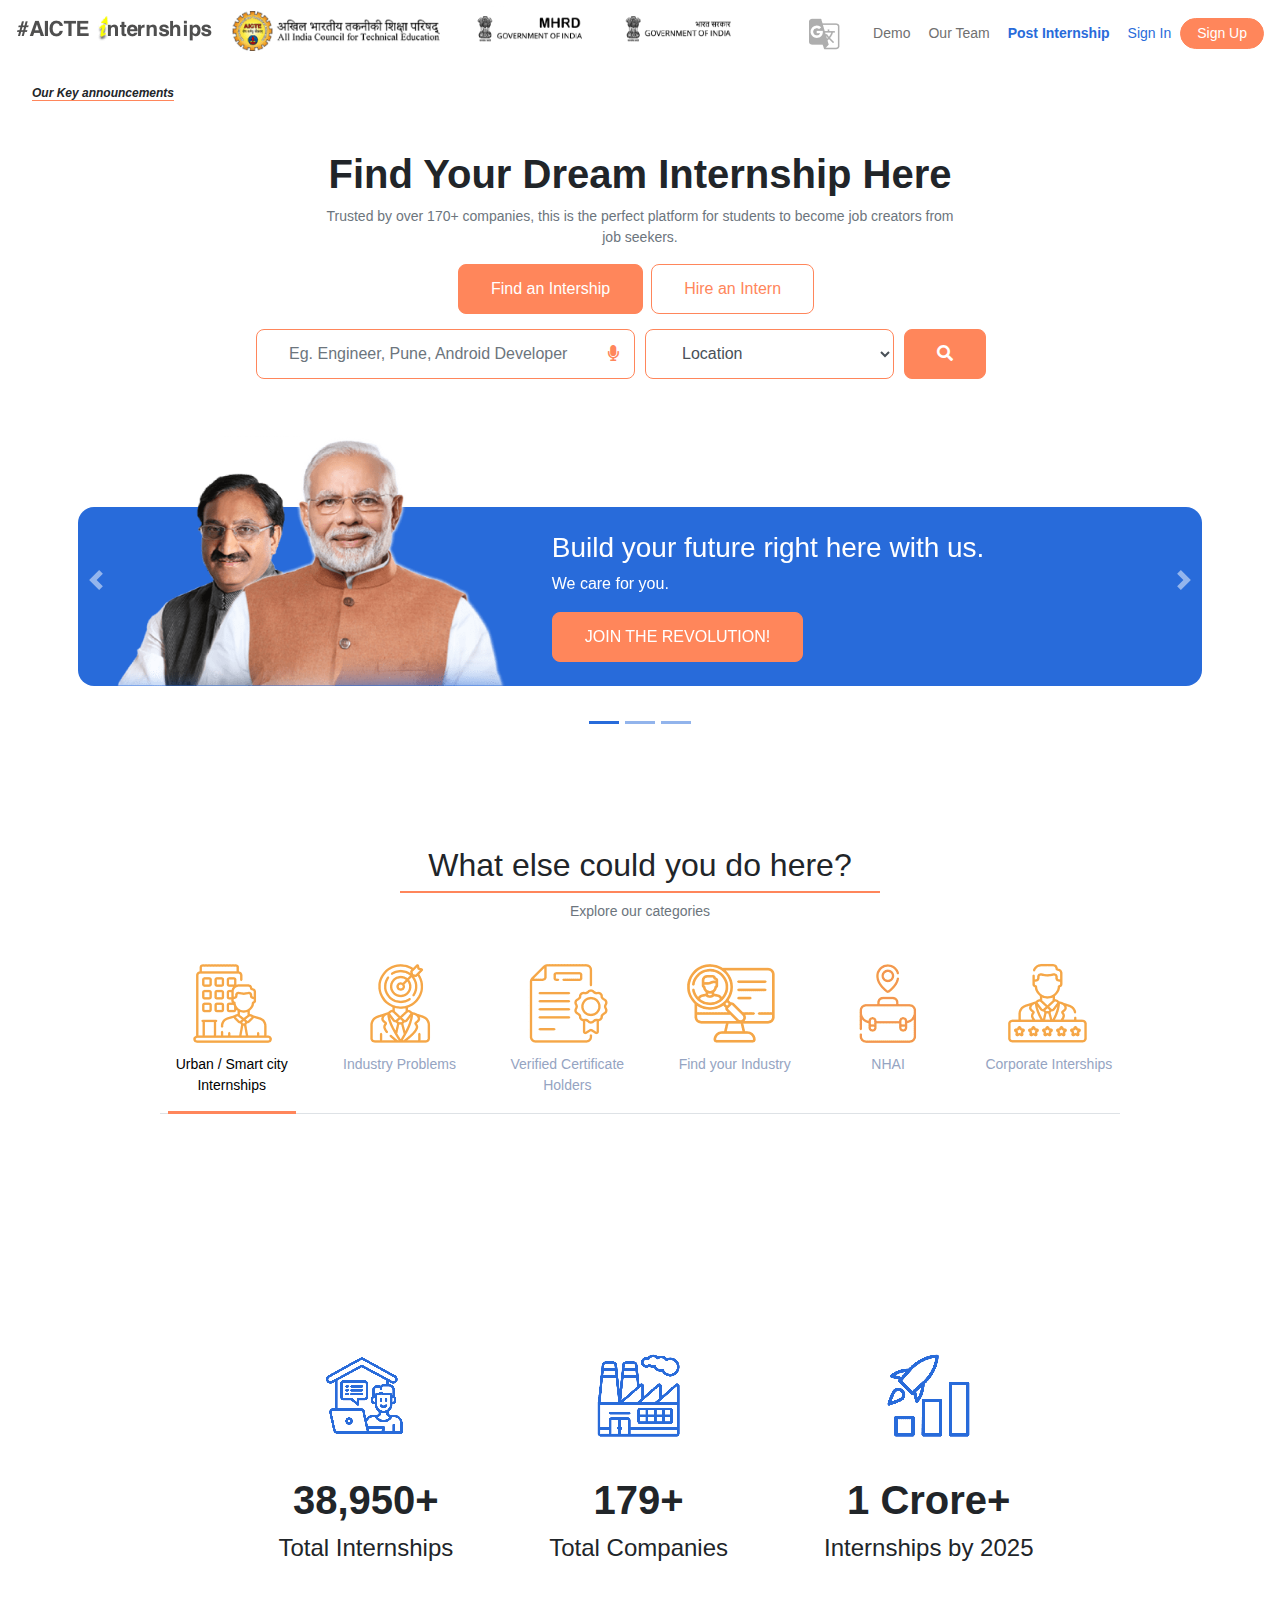
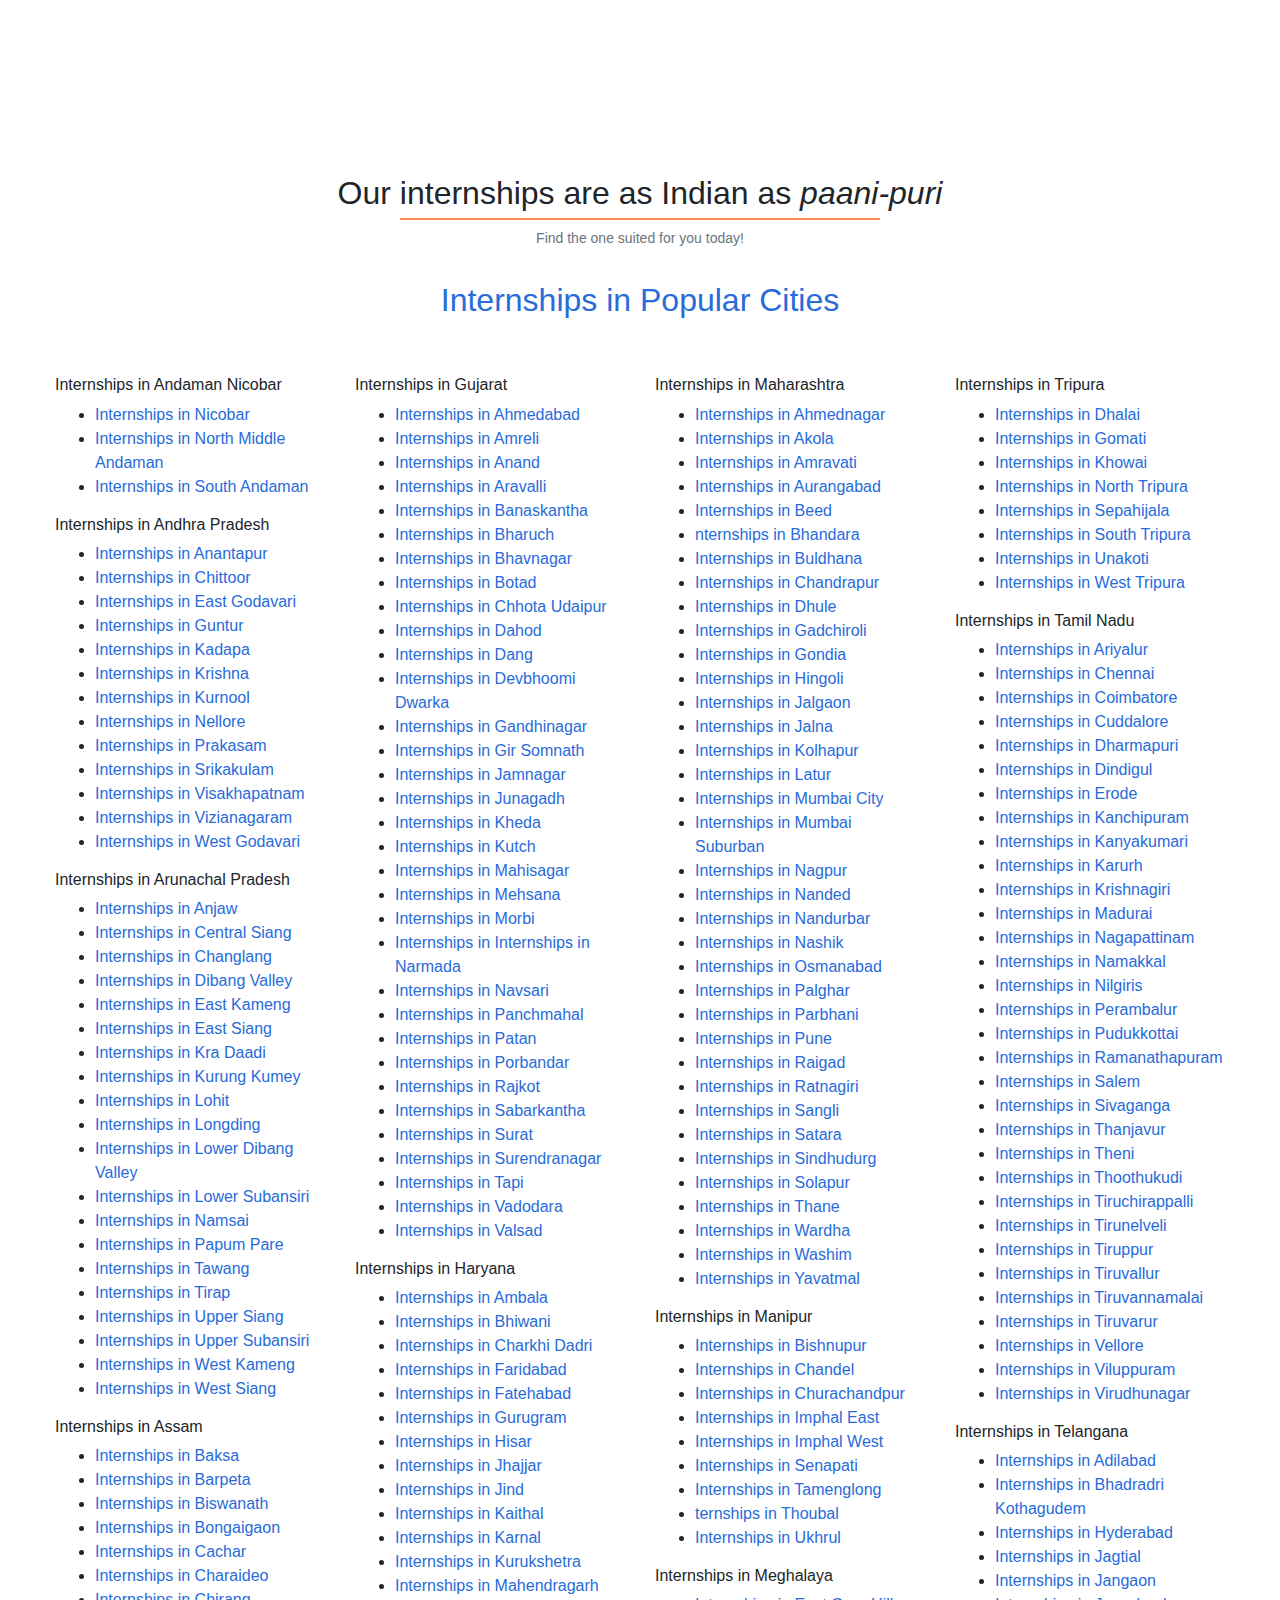
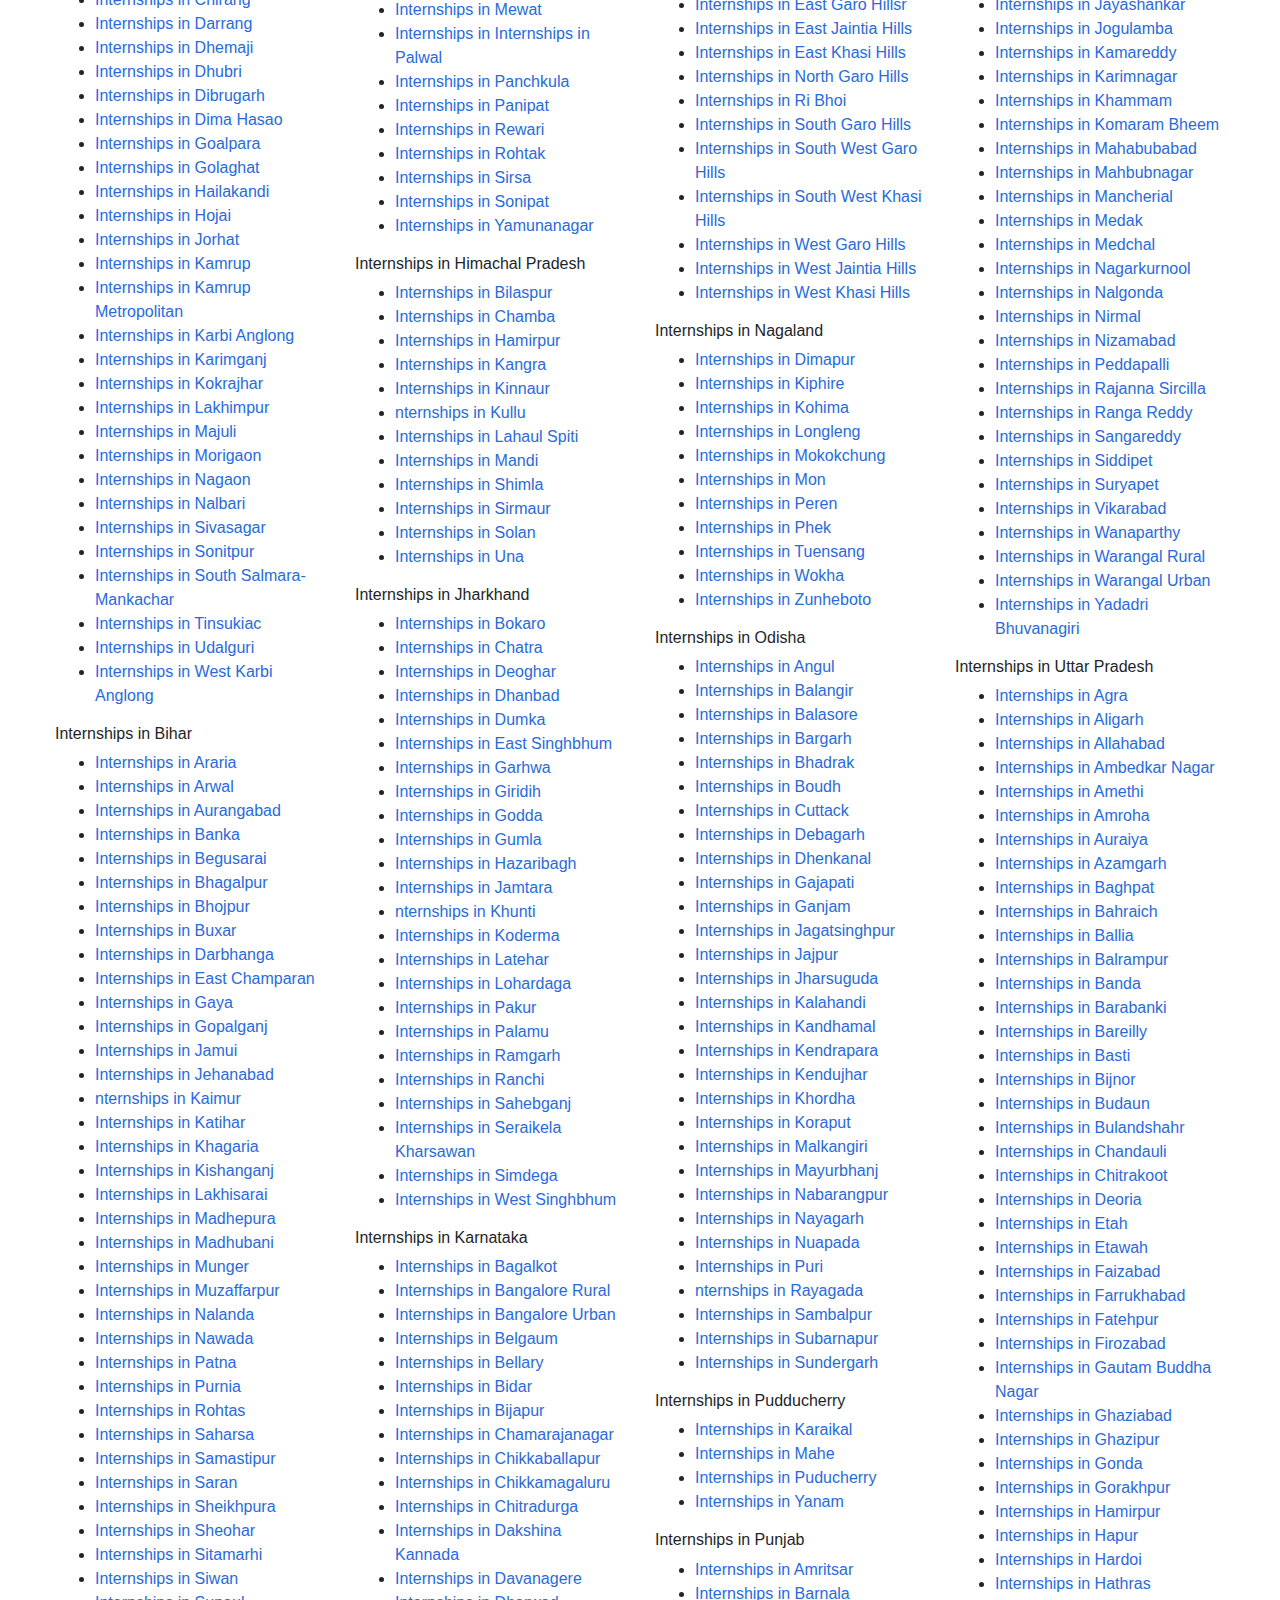
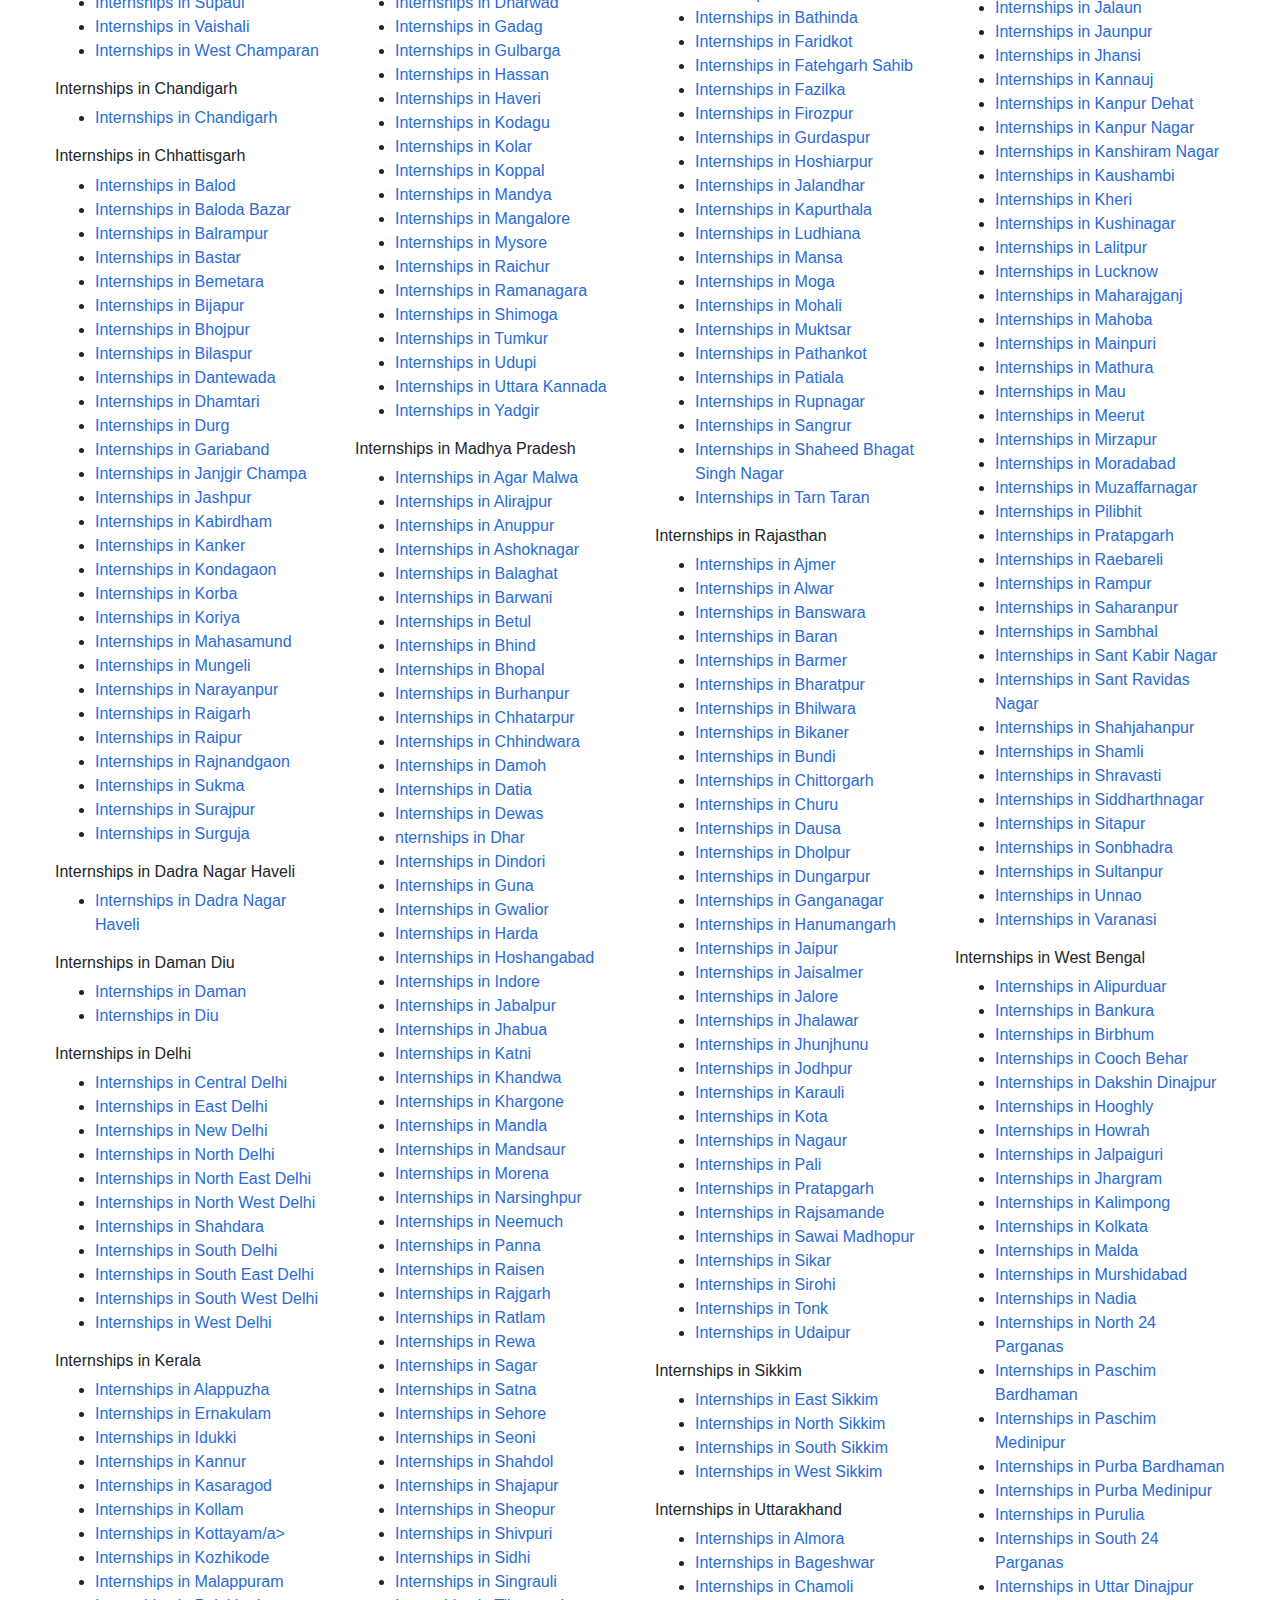
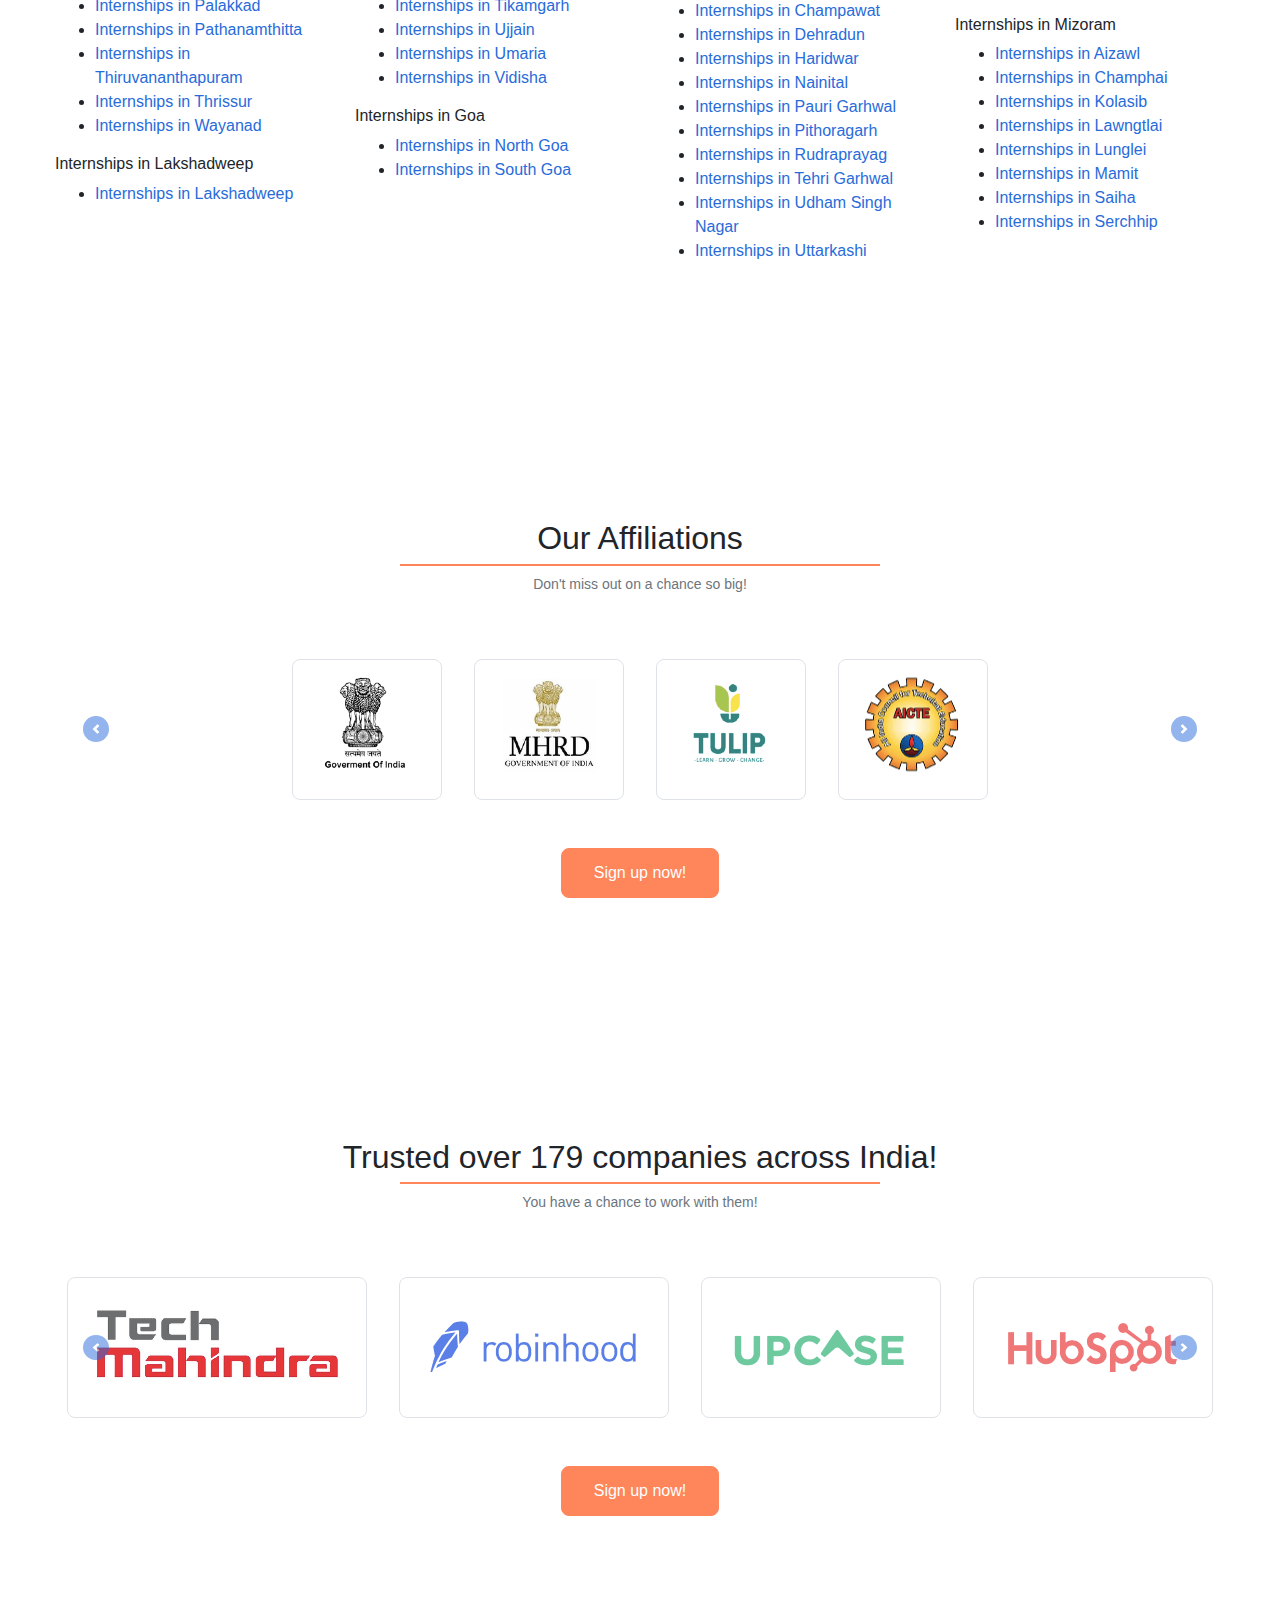
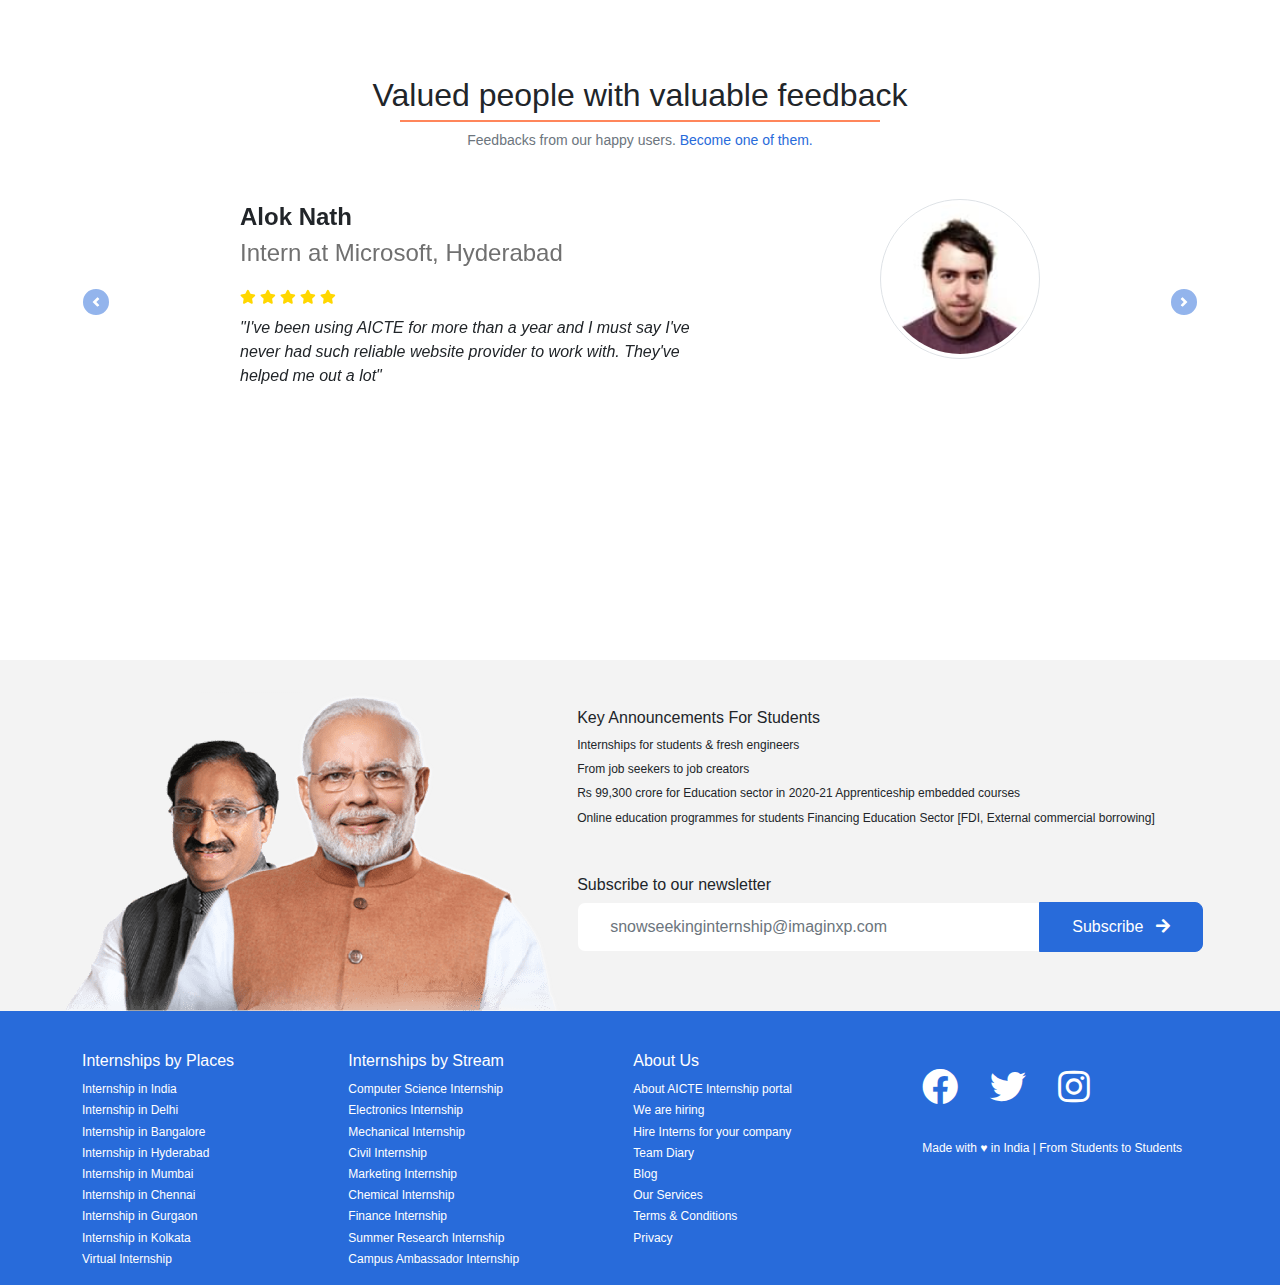
<file: index.html>
<!DOCTYPE html>
<html lang="en">

<head>
    <meta charset="utf-8">
    <title>AICTE Internship Enterprise Portal - Learning by doing. 1 Crore Internships by 2025</title>
    <meta name="description" content="" />
    <meta http-equiv="Content-Type" content="text/html; charset=UTF-8" />
    <meta http-equiv="X-UA-Compatible" content="IE=9" />
    <link rel="shortcut icon" href="/images/favicons/favicon.ico">
    <link rel="icon" type="image/png" sizes="16x16" href="/images/favicons/favicon-16x16.png">
    <link rel="icon" type="image/png" sizes="32x32" href="/images/favicons/favicon-32x32.png">
    <link rel="manifest" href="/images/favicons/manifest.json">
    <meta name="mobile-web-app-capable" content="yes">
    <meta name="theme-color" content="#fff">
    <meta name="application-name" content="AICTE">
    <link rel="apple-touch-icon" sizes="57x57" href="/images/favicons/apple-touch-icon-57x57.png">
    <link rel="apple-touch-icon" sizes="60x60" href="/images/favicons/apple-touch-icon-60x60.png">
    <link rel="apple-touch-icon" sizes="72x72" href="/images/favicons/apple-touch-icon-72x72.png">
    <link rel="apple-touch-icon" sizes="76x76" href="/images/favicons/apple-touch-icon-76x76.png">
    <link rel="apple-touch-icon" sizes="114x114" href="/images/favicons/apple-touch-icon-114x114.png">
    <link rel="apple-touch-icon" sizes="120x120" href="/images/favicons/apple-touch-icon-120x120.png">
    <link rel="apple-touch-icon" sizes="144x144" href="/images/favicons/apple-touch-icon-144x144.png">
    <link rel="apple-touch-icon" sizes="152x152" href="/images/favicons/apple-touch-icon-152x152.png">
    <link rel="apple-touch-icon" sizes="167x167" href="/images/favicons/apple-touch-icon-167x167.png">
    <link rel="apple-touch-icon" sizes="180x180" href="/images/favicons/apple-touch-icon-180x180.png">
    <link rel="apple-touch-icon" sizes="1024x1024" href="/images/favicons/apple-touch-icon-1024x1024.png">
    <meta name="apple-mobile-web-app-capable" content="yes">
    <meta name="apple-mobile-web-app-status-bar-style" content="black-translucent">
    <meta name="apple-mobile-web-app-title" content="AICTE">
    <meta name="viewport" content="width=device-width,initial-scale=1">
    <link href="style.1c48d001a3f8a2fd1816.css" rel="stylesheet">
</head>

<body>

    <main role="main" class="container-fluid">
        <header class="home-page">
            <nav class="navbar navbar-light">
                <div class="navbar-left">
                    <button type="button" class="btn navbar-toggle collapsed" data-toggle="collapse"
                        data-target="#languages-menu">
                        <span class="sr-only">Switch language</span>
                        <img src="images/icon-translate.5d54eb12502dfba5f0d87ee2290693cd.png" alt="Translate">
                    </button>
                </div>
                <div class="navbar-middle">
                    <div class="brands-wrap">
                        <ul class="brands">
                            <li><a class="navbar-brand aicte-internships" href="index.html"><span class="sr-only">AICTE
                                        Internships</span></a></li>
                            <li><a class="navbar-brand aicte" href="#"><span class="sr-only">All India Council for
                                        Technical Education</span></a></li>
                            <li><a class="navbar-brand mhrd" href="#"><span class="sr-only">MHRD</span></a></li>
                            <li><a class="navbar-brand goi" href="#"><span class="sr-only">Government of
                                        India</span></a></li>
                        </ul>
                    </div>
                </div>
                <div class="navbar-right">
                    <button type="button" id="mainMenuToggle" class="btn btn-outline-medium navbar-toggle collapsed"
                        data-toggle="collapse" data-target="#main-menu">
                        <span class="sr-only">Toggle navigation</span>
                        <i class="fas fa-bars"></i>
                    </button>
                </div>

                <div id="main-menu" class="header-links-wrap collapse">
                    <ul class="header-links">
                        <li class="demo-link"><a href="#" class="btn btn-sm btn-link">Demo</a></li>
                        <li class="team-link"><a href="#" class="btn btn-sm btn-link">Our Team</a></li>
                        <li class="post-internship-link"><a href="#" class="btn btn-sm btn-link">Post Internship</a>
                        </li>
                        <li class="login-link"><a href="#" class="btn btn-sm btn-link">Sign In</a></li>
                        <li><a href="#" class="btn btn-sm btn-primary signup-link">Sign Up</a></li>
                    </ul>
                </div>

                <div id="languages-menu" class="languages-links-wrap collapse">
                    <h5>Choose language</h5>

                    <ul class="languages-links">
                        <li class="active"><span>English</span></li>
                        <li><span>हिंदी</span></li>
                        <li><span>বাংলা</span></li>
                        <li><span>ગુજરાતી</span></li>
                        <li><span>ಕನ್ನಡ</span></li>
                        <li><span>മലയാളം</span></li>
                        <li><span>मराठी</span></li>
                        <li><span>ଓଡିଆ</span></li>
                        <li><span>ਪੰਜਾਬੀ</span></li>
                        <li><span>தமிழ்</span></li>
                        <li><span>తెలుగు</span></li>
                    </ul>

                    <button class="btn btn-primary collapsed" data-toggle="collapse" data-target="#languages-menu"><i
                            class="fas fa-arrow-circle-up"></i></button>
                </div>
            </nav>
        </header>

        <div class="announcements">
            <strong>Our Key announcements</strong>
            <!-- <p>Exercitation cillum ullamco adipisicing occaecat enim do veniam Lorem aliquip est eu cupidatat.</p> -->
        </div>

        <div class="main-container">
            <div class="row">
                <div class="col">

                    <div class="main-banner">
                        <div class="banner-text">
                            <h1>Find Your Dream Internship Here</h1>
                            <p>Trusted by over 170+ companies, this is the perfect platform for students to become job
                                creators from job seekers.</p>
                        </div>

                        <div class="search-section">
                            <ul class="nav nav-tabs" id="bannerSearch" role="tablist">
                                <li class="nav-item">
                                    <a class="btn btn-outline-primary active" id="bannerSearchInternships-tab"
                                        data-toggle="tab" href="#bannerSearchInternships" role="tab"
                                        aria-controls="bannerSearchInternships" aria-selected="true">Find an
                                        Intership</a>
                                </li>
                                <li class="nav-item">
                                    <a class="btn btn-outline-primary" id="bannerSearchIntern-tab" data-toggle="tab"
                                        href="#bannerSearchIntern" role="tab" aria-controls="bannerSearchIntern"
                                        aria-selected="false">Hire an Intern</a>
                                </li>
                            </ul>
                            <div class="tab-content" id="bannerSearchContent">
                                <div class="tab-pane fade show active" id="bannerSearchInternships" role="tabpanel"
                                    aria-labelledby="bannerSearchInternships-tab">
                                    <div class="form-row">
                                        <div class="col-lg-6">
                                            <div class="input-with-actions">
                                                <input type="text" class="form-control"
                                                    placeholder="Eg. Engineer, Pune, Android Developer">
                                                <span class="related-actions">
                                                    <a role="button" title="say"><i class="fas fa-microphone"></i></a>
                                                </span>
                                            </div>
                                        </div>
                                        <div class="col-9 col-lg-4">
                                            <select class="form-control">
                                                <option>Location</option>
                                                <option>Location 2</option>
                                                <option>Location 3</option>
                                                <option>Location 4</option>
                                                <option>Location 5</option>
                                            </select>
                                        </div>
                                        <div class="col-2 col-lg-2">
                                            <a href="internships.html" class="btn btn-primary"><i
                                                    class="fas fa-search"></i></a>
                                        </div>
                                    </div>
                                </div>

                                <div class="tab-pane fade" id="bannerSearchIntern" role="tabpanel"
                                    aria-labelledby="bannerSearchIntern-tab">
                                    <div class="form-row">
                                        <div class="col-lg-6">
                                            <div class="input-with-actions">
                                                <input type="text" class="form-control"
                                                    placeholder="Eg. Engineer, Pune, Android Developer">
                                                <span class="related-actions">
                                                    <a role="button" title="say"><i class="fas fa-microphone"></i></a>
                                                </span>
                                            </div>
                                        </div>
                                        <div class="col-9 col-lg-4">
                                            <select class="form-control">
                                                <option>Location</option>
                                                <option>Location 2</option>
                                                <option>Location 3</option>
                                                <option>Location 4</option>
                                                <option>Location 5</option>
                                            </select>
                                        </div>
                                        <div class="col-2 col-lg-2">
                                            <a href="interns.html" class="btn btn-primary"><i
                                                    class="fas fa-search"></i></a>
                                        </div>
                                    </div>
                                </div>
                            </div>
                        </div>

                        <div class="banner-carousel-wrap">
                            <div id="banner-carousel" class="carousel slide" data-ride="acarousel">
                                <ol class="carousel-indicators">
                                    <li data-target="#banner-carousel" data-slide-to="0" class="active"></li>
                                    <li data-target="#banner-carousel" data-slide-to="1"></li>
                                    <li data-target="#banner-carousel" data-slide-to="2"></li>
                                </ol>
                                <div class="carousel-inner">
                                    <div class="carousel-item active">
                                        <div class="banner-item-wrap">
                                            <div class="banner-item">
                                                <div class="row w-100">
                                                    <div class="col-lg-7 order-lg-1">
                                                        <div class="banner-item-content">
                                                            <h3>Build your future right here with us.</h3>
                                                            <p>We care for you.</p>
                                                            <button class="btn btn-primary">JOIN THE
                                                                REVOLUTION!</button>
                                                        </div>
                                                    </div>
                                                    <div class="col-lg-5">
                                                        <div class="img-wrap">
                                                            <img src="images/modiji.127ecbfe37036defa16c9b7bfcb44ac1.png"
                                                                alt="">
                                                        </div>
                                                    </div>
                                                </div>
                                            </div>
                                        </div>
                                    </div>
                                    <div class="carousel-item">
                                        <div class="banner-item-wrap">
                                            <div class="banner-item">
                                                <div class="row w-100">
                                                    <div class="col-lg-7 order-lg-1">
                                                        <div class="banner-item-content">
                                                            <h3>Internships for students & fresh engineers.</h3>
                                                            <p>We care for you.</p>
                                                            <button class="btn btn-primary">JOIN THE
                                                                REVOLUTION!</button>
                                                        </div>
                                                    </div>
                                                    <div class="col-lg-5">
                                                        <div class="img-wrap">
                                                            <img src="images/modiji.127ecbfe37036defa16c9b7bfcb44ac1.png"
                                                                alt="">
                                                        </div>
                                                    </div>
                                                </div>
                                            </div>
                                        </div>
                                    </div>
                                    <div class="carousel-item">
                                        <div class="banner-item-wrap">
                                            <div class="banner-item">
                                                <div class="row w-100">
                                                    <div class="col-lg-7 order-lg-1">
                                                        <div class="banner-item-content">
                                                            <h3>From job seekers to job creators.</h3>
                                                            <p>We care for you.</p>
                                                            <button class="btn btn-primary">JOIN THE
                                                                REVOLUTION!</button>
                                                        </div>
                                                    </div>
                                                    <div class="col-lg-5">
                                                        <div class="img-wrap">
                                                            <img src="images/modiji.127ecbfe37036defa16c9b7bfcb44ac1.png"
                                                                alt="">
                                                        </div>
                                                    </div>
                                                </div>
                                            </div>
                                        </div>
                                    </div>
                                </div>
                                <a class="carousel-control-prev" href="#banner-carousel" role="button"
                                    data-slide="prev">
                                    <span class="carousel-control-prev-icon" aria-hidden="true"></span>
                                    <span class="sr-only">Previous</span>
                                </a>
                                <a class="carousel-control-next" href="#banner-carousel" role="button"
                                    data-slide="next">
                                    <span class="carousel-control-next-icon" aria-hidden="true"></span>
                                    <span class="sr-only">Next</span>
                                </a>
                            </div>
                        </div>

                    </div>

                    <div class="category-section">
                        <div class="section-caption">
                            <h2>What else could you do here?</h2>
                            <p>Explore our categories</p>
                        </div>
                        <ul class="nav nav-tabs category-tab" id="category-tab" role="tablist">
                            <li class="nav-item"><a class="nav-link category-urban active" id="category-urban-tab"
                                    data-toggle="tab" href="#category-urban" role="tab" aria-controls="category-urban"
                                    aria-selected="true"><span class="topic-heading">Urban / Smart city
                                        Internships</span></a></li>
                            <li class="nav-item"><a class="nav-link category-industry-probs"
                                    id="category-industry-probs-tab" data-toggle="tab" href="#category-industry-probs"
                                    role="tab" aria-controls="category-industry-probs" aria-selected="false"><span
                                        class="topic-heading">Industry Problems</span></a></li>
                            <li class="nav-item"><a class="nav-link category-certificate" id="category-certificate-tab"
                                    data-toggle="tab" href="#category-certificate" role="tab"
                                    aria-controls="category-certificate" aria-selected="false"><span
                                        class="topic-heading">Verified Certificate Holders</span></a></li>
                            <li class="nav-item"><a class="nav-link category-find-industry"
                                    id="category-find-industry-tab" data-toggle="tab" href="#category-find-industry"
                                    role="tab" aria-controls="category-find-industry" aria-selected="false"><span
                                        class="topic-heading">Find your Industry</span></a></li>
                            <li class="nav-item"><a class="nav-link category-nhai" id="category-nhai-tab"
                                    data-toggle="tab" href="#category-nhai" role="tab" aria-controls="category-nhai"
                                    aria-selected="false"><span class="topic-heading">NHAI</span></a></li>
                            <li class="nav-item"><a class="nav-link category-corporate" id="category-corporate-tab"
                                    data-toggle="tab" href="#category-corporate" role="tab"
                                    aria-controls="category-corporate" aria-selected="false"><span
                                        class="topic-heading">Corporate Interships</span></a></li>
                        </ul>
                    </div>

                    <div class="numbers-section">
                        <ul class="highlighted-numbers">
                            <li class="total-internships">
                                <span><strong>38,950+</strong> Total Internships</span>
                            </li>
                            <li class="total-companies">
                                <span><strong>179+</strong> Total Companies</span>
                            </li>
                            <li class="internship-goal">
                                <span><strong>1 Crore+</strong> Internships by 2025</span>
                            </li>
                        </ul>
                    </div>

                    <div class="internships-section small-screen-version">
                        <div class="section-caption">
                            <h2>Our internships are as Indian as <span class="highlight">paani-puri</span></h2>
                            <p>Find the one suited for you today!</p>
                        </div>
                        <div class="row justify-content-center mb-5">
                            <div class="col-md-7 heading-section text-center ftco-animate fadeInUp ftco-animated">
                                <h2 style="" class="text-secondary">Internships in Popular Cities</h2>
                            </div>
                        </div>

                        <div class="container">
                            <div class="row">
                                <div class="col-md-3">
                                    <div id="IN-AN" class="state">
                                        <h6 class="stateHdng">Internships in Andaman Nicobar</h6>
                                        <ul>
                                            <li><a href="./fetch_city.php?city=Nicobar">Internships in Nicobar</a></li>
                                            <li><a href="./fetch_city.php?city=MiddleAndaman">Internships in North
                                                    Middle Andaman</a>
                                            </li>
                                            <li><a href="./fetch_city.php?city=SouthAndama">Internships in South
                                                    Andaman</a></li>

                                        </ul>
                                    </div>
                                    <div id="IN-AP" class="state">
                                        <h6 class="stateHdng">Internships in Andhra Pradesh</h6>
                                        <ul>
                                            <li><a href="./fetch_city.php?city=Anantapur">Internships in Anantapur</a>
                                            </li>
                                            <li><a href="./fetch_city.php?city=Chittoor">Internships in Chittoor</a>
                                            </li>
                                            <li><a href="./fetch_city.php?city=EastGodavari">Internships in East
                                                    Godavari</a></li>
                                            <li><a href="./fetch_city.php?city=Guntur">Internships in Guntur</a></li>
                                            <li><a href="./fetch_city.php?city=Kadapa">Internships in Kadapa</a></li>
                                            <li><a href="./fetch_city.php?city=Krishna">Internships in Krishna</a></li>
                                            <li><a href="./fetch_city.php?city=Kurnool">Internships in Kurnool</a></li>
                                            <li><a href="./fetch_city.php?city=Nellore">Internships in Nellore</a></li>
                                            <li><a href="./fetch_city.php?city=Prakasam">Internships in Prakasam</a>
                                            </li>
                                            <li><a href="./fetch_city.php?city=Srikakulam">Internships in Srikakulam</a>
                                            </li>
                                            <li><a href="./fetch_city.php?city=Visakhapatnam">Internships in
                                                    Visakhapatnam</a></li>
                                            <li><a href="./fetch_city.php?city=Vizianagaram">Internships in
                                                    Vizianagaram</a></li>
                                            <li><a href="./fetch_city.php?city=WestGodavari">Internships in West
                                                    Godavari</a></li>
                                        </ul>

                                    </div>
                                    <div id="IN-AR" class="state">
                                        <h6 class="stateHdng">Internships in Arunachal Pradesh</h6>
                                        <ul>
                                            <li><a href="./fetch_city.php?city=Anjaw">Internships in Anjaw</a></li>
                                            <li><a href="./fetch_city.php?city=CentralSiang">Internships in Central
                                                    Siang</a></li>
                                            <li><a href="./fetch_city.php?city=Changlang">Internships in Changlang</a>
                                            </li>
                                            <li><a href="./fetch_city.php?city=DibangValley">Internships in Dibang
                                                    Valley</a></li>
                                            <li><a href="./fetch_city.php?city=EastKameng">Internships in East
                                                    Kameng</a></li>
                                            <li><a href="./fetch_city.php?city=EastSiang">Internships in East Siang</a>
                                            </li>
                                            <li><a href="./fetch_city.php?city=KraDaadi">Internships in Kra Daadi</a>
                                            </li>
                                            <li><a href="./fetch_city.php?city=KurungKumey">Internships in Kurung
                                                    Kumey</a></li>
                                            <li><a href="./fetch_city.php?city=Lohit">Internships in Lohit</a></li>
                                            <li><a href="./fetch_city.php?city=Longding">Internships in Longding</a>
                                            </li>
                                            <li><a href="./fetch_city.php?city=LowerDibangValley">Internships in Lower
                                                    Dibang Valley</a>
                                            </li>
                                            <li><a href="./fetch_city.php?city=LowerSubansiri">Internships in Lower
                                                    Subansiri</a></li>
                                            <li><a href="./fetch_city.php?city=Namsai">Internships in Namsai</a></li>
                                            <li><a href="./fetch_city.php?city=PapumPare">Internships in Papum Pare</a>
                                            </li>
                                            <li><a href="./fetch_city.php?city=Tawang">Internships in Tawang</a></li>
                                            <li><a href="./fetch_city.php?city=Tirap">Internships in Tirap</a></li>
                                            <li><a href="./fetch_city.php?city=UpperSiang">Internships in Upper
                                                    Siang</a></li>
                                            <li><a href="./fetch_city.php?city=UpperSubansiri">Internships in Upper
                                                    Subansiri</a></li>
                                            <li><a href="./fetch_city.php?city=WestKameng">Internships in West
                                                    Kameng</a></li>
                                            <li><a href="./fetch_city.php?city=WestSiang">Internships in West Siang</a>
                                            </li>
                                        </ul>
                                    </div>
                                    <div id="IN-AS" class="state">
                                        <h6 class="stateHdng">Internships in Assam</h6>
                                        <ul>
                                            <li><a href="./fetch_city.php?city=Baksa">Internships in Baksa</a></li>
                                            <li><a href="./fetch_city.php?city=Barpeta">Internships in Barpeta</a></li>
                                            <li><a href="./fetch_city.php?city=Biswanath">Internships in Biswanath</a>
                                            </li>
                                            <li><a href="./fetch_city.php?city=Bongaigaon">Internships in Bongaigaon</a>
                                            </li>
                                            <li><a href="./fetch_city.php?city=Cachar">Internships in Cachar</a></li>
                                            <li><a href="./fetch_city.php?city=Charaideo">Internships in Charaideo</a>
                                            </li>
                                            <li><a href="./fetch_city.php?city=Chirang">Internships in Chirang</a></li>
                                            <li><a href="./fetch_city.php?city=Darrang">Internships in Darrang</a></li>
                                            <li><a href="./fetch_city.php?city=Dhemaji">Internships in Dhemaji</a></li>
                                            <li><a href="./fetch_city.php?city=Dhubri">Internships in Dhubri</a></li>
                                            <li><a href="./fetch_city.php?city=Dibrugarh">Internships in Dibrugarh</a>
                                            </li>
                                            <li><a href="./fetch_city.php?city=DimaHasao">Internships in Dima Hasao</a>
                                            </li>
                                            <li><a href="./fetch_city.php?city=Goalpara">Internships in Goalpara</a>
                                            </li>
                                            <li><a href="./fetch_city.php?city=Golaghat">Internships in Golaghat</a>
                                            </li>
                                            <li><a href="./fetch_city.php?city=Hailakandi">Internships in Hailakandi</a>
                                            </li>
                                            <li><a href="./fetch_city.php?city=Hojai">Internships in Hojai</a></li>
                                            <li><a href="./fetch_city.php?city=Jorhat">Internships in Jorhat</a></li>
                                            <li><a href="./fetch_city.php?city=Kamrup">Internships in Kamrup</a></li>
                                            <li><a href="./fetch_city.php?city=KamrupMetropolitan">Internships in Kamrup
                                                    Metropolitan</a></li>
                                            <li><a href="./fetch_city.php?city=KarbiAnglong">Internships in Karbi
                                                    Anglong</a></li>
                                            <li><a href="./fetch_city.php?city=Karimganj">Internships in Karimganj</a>
                                            </li>
                                            <li><a href="./fetch_city.php?city=Kokrajhar">Internships in Kokrajhar</a>
                                            </li>
                                            <li><a href="./fetch_city.php?city=Lakhimpur">Internships in Lakhimpur</a>
                                            </li>
                                            <li><a href="./fetch_city.php?city=Majuli">Internships in Majuli</a></li>
                                            <li><a href="./fetch_city.php?city=Morigaon">Internships in Morigaon</a>
                                            </li>
                                            <li><a href="./fetch_city.php?city=Nagaon">Internships in Nagaon</a></li>
                                            <li><a href="./fetch_city.php?city=Nalbari">Internships in Nalbari</a></li>
                                            <li><a href="./fetch_city.php?city=Sivasagar">Internships in Sivasagar</a>
                                            </li>
                                            <li><a href="./fetch_city.php?city=Sonitpur">Internships in Sonitpur</a>
                                            </li>
                                            <li><a href="./fetch_city.php?city=SouthSalmaraMankachar">Internships in
                                                    South
                                                    Salmara-Mankachar</a></li>
                                            <li><a href="./fetch_city.php?city=Tinsukiac">Internships in Tinsukiac</a>
                                            </li>
                                            <li><a href="./fetch_city.php?city=Udalguri">Internships in Udalguri</a>
                                            </li>
                                            <li><a href="./fetch_city.php?city=WestKarbiAnglong">Internships in West
                                                    Karbi Anglong</a>
                                            </li>
                                        </ul>
                                    </div>
                                    <div id="IN-BR" class="state">
                                        <h6 class="stateHdng">Internships in Bihar</h6>
                                        <ul>
                                            <li><a href="./fetch_city.php?city=Araria">Internships in Araria</a></li>
                                            <li><a href="./fetch_city.php?city=Arwal">Internships in Arwal</a></li>
                                            <li><a href="./fetch_city.php?city=Aurangabad">Internships in Aurangabad</a>
                                            </li>
                                            <li><a href="./fetch_city.php?city=Banka">Internships in Banka</a></li>
                                            <li><a href="./fetch_city.php?city=Begusarai">Internships in Begusarai</a>
                                            </li>
                                            <li><a href="./fetch_city.php?city=Bhagalpur">Internships in Bhagalpur</a>
                                            </li>
                                            <li><a href="./fetch_city.php?city=Bhojpur">Internships in Bhojpur</a></li>
                                            <li><a href="./fetch_city.php?city=Buxar">Internships in Buxar</a></li>
                                            <li><a href="./fetch_city.php?city=Darbhanga">Internships in Darbhanga</a>
                                            </li>
                                            <li><a href="./fetch_city.php?city=EastChamparan">Internships in East
                                                    Champaran</a></li>
                                            <li><a href="./fetch_city.php?city=Gaya">Internships in Gaya</a></li>
                                            <li><a href="./fetch_city.php?city=Gopalganj">Internships in Gopalganj</a>
                                            </li>
                                            <li><a href="./fetch_city.php?city=Jamui">Internships in Jamui</a></li>
                                            <li><a href="./fetch_city.php?city=Jehanabad">Internships in Jehanabad</a>
                                            </li>
                                            <li><a href="./fetch_city.php?city=Kaimur">nternships in Kaimur</a></li>
                                            <li><a href="./fetch_city.php?city=Katihar">Internships in Katihar</a></li>
                                            <li><a href="./fetch_city.php?city=Khagaria">Internships in Khagaria</a>
                                            </li>
                                            <li><a href="./fetch_city.php?city=Kishanganj">Internships in Kishanganj</a>
                                            </li>
                                            <li><a href="./fetch_city.php?city=Lakhisarai">Internships in Lakhisarai</a>
                                            </li>
                                            <li><a href="./fetch_city.php?city=Madhepura">Internships in Madhepura</a>
                                            </li>
                                            <li><a href="./fetch_city.php?city=Madhubani">Internships in Madhubani</a>
                                            </li>
                                            <li><a href="./fetch_city.php?city=Munger">Internships in Munger</a></li>
                                            <li><a href="./fetch_city.php?city=Muzaffarpur">Internships in
                                                    Muzaffarpur</a></li>
                                            <li><a href="./fetch_city.php?city=Nalanda">Internships in Nalanda</a></li>
                                            <li><a href="./fetch_city.php?city=Nawada">Internships in Nawada</a></li>
                                            <li><a href="./fetch_city.php?city=Patna">Internships in Patna</a></li>
                                            <li><a href="./fetch_city.php?city=Purnia">Internships in Purnia</a></li>
                                            <li><a href="./fetch_city.php?city=Rohtas">Internships in Rohtas</a></li>
                                            <li><a href="./fetch_city.php?city=Saharsa">Internships in Saharsa</a></li>
                                            <li><a href="./fetch_city.php?city=Samastipur">Internships in Samastipur</a>
                                            </li>
                                            <li><a href="./fetch_city.php?city=Saran">Internships in Saran</a></li>
                                            <li><a href="./fetch_city.php?city=Sheikhpura">Internships in Sheikhpura</a>
                                            </li>
                                            <li><a href="./fetch_city.php?city=Sheohar">Internships in Sheohar</a></li>
                                            <li><a href="./fetch_city.php?city=Sitamarhi">Internships in Sitamarhi</a>
                                            </li>
                                            <li><a href="./fetch_city.php?city=Siwan">Internships in Siwan</a></li>
                                            <li><a href="./fetch_city.php?city=Supaul">Internships in Supaul</a></li>
                                            <li><a href="./fetch_city.php?city=Vaishali">Internships in Vaishali</a>
                                            </li>
                                            <li><a href="./fetch_city.php?city=WestChamparan">Internships in West
                                                    Champaran</a></li>
                                        </ul>
                                    </div>
                                    <div id="IN-CH" class="state">
                                        <h6 class="stateHdng">Internships in Chandigarh</h6>
                                        <ul>
                                            <li><a href="./fetch_city.php?city=Chandigarh">Internships in Chandigarh</a>
                                            </li>
                                        </ul>
                                    </div>
                                    <div id="IN-CT" class="state">
                                        <h6 class="stateHdng">Internships in Chhattisgarh</h6>
                                        <ul>
                                            <li><a href="./fetch_city.php?city=Balod">Internships in Balod</a></li>
                                            <li><a href="./fetch_city.php?city=BalodaBazar">Internships in Baloda
                                                    Bazar</a></li>
                                            <li><a href="./fetch_city.php?city=Balrampur">Internships in Balrampur</a>
                                            </li>
                                            <li><a href="./fetch_city.php?city=Bastar">Internships in Bastar</a></li>
                                            <li><a href="./fetch_city.php?city=Bemetara">Internships in Bemetara</a>
                                            </li>
                                            <li><a href="./fetch_city.php?city=Bijapur">Internships in Bijapur</a></li>
                                            <li><a href="./fetch_city.php?city=Bhojpur">Internships in Bhojpur</a></li>
                                            <li><a href="./fetch_city.php?city=Bilaspur">Internships in Bilaspur</a>
                                            </li>
                                            <li><a href="./fetch_city.php?city=Dantewada">Internships in Dantewada</a>
                                            </li>
                                            <li><a href="./fetch_city.php?city=Dhamtari">Internships in Dhamtari</a>
                                            </li>
                                            <li><a href="./fetch_city.php?city=Durg">Internships in Durg</a></li>
                                            <li><a href="./fetch_city.php?city=Gariaband">Internships in Gariaband</a>
                                            </li>
                                            <li><a href="./fetch_city.php?city=JanjgirChampa">Internships in Janjgir
                                                    Champa</a></li>
                                            <li><a href="./fetch_city.php?city=Jashpur">Internships in Jashpur</a></li>
                                            <li><a href="./fetch_city.php?city=Kabirdham">Internships in Kabirdham</a>
                                            </li>
                                            <li><a href="./fetch_city.php?city=Kanker">Internships in Kanker</a></li>
                                            <li><a href="./fetch_city.php?city=Kondagaon">Internships in Kondagaon</a>
                                            </li>
                                            <li><a href="./fetch_city.php?city=Korba">Internships in Korba</a></li>
                                            <li><a href="./fetch_city.php?city=Koriya">Internships in Koriya</a></li>
                                            <li><a href="./fetch_city.php?city=Mahasamund">Internships in Mahasamund</a>
                                            </li>
                                            <li><a href="./fetch_city.php?city=Mungeli">Internships in Mungeli</a></li>
                                            <li><a href="./fetch_city.php?city=Narayanpur">Internships in Narayanpur</a>
                                            </li>
                                            <li><a href="./fetch_city.php?city=Raigarh">Internships in Raigarh</a></li>
                                            <li><a href="./fetch_city.php?city=Raipur">Internships in Raipur</a></li>
                                            <li><a href="./fetch_city.php?city=Rajnandgaon">Internships in
                                                    Rajnandgaon</a></li>
                                            <li><a href="./fetch_city.php?city=Sukma">Internships in Sukma</a></li>
                                            <li><a href="./fetch_city.php?city=Surajpur">Internships in Surajpur</a>
                                            </li>
                                            <li><a href="./fetch_city.php?city=Surguja">Internships in Surguja</a></li>
                                        </ul>
                                    </div>
                                    <div id="IN-DN" class="state">
                                        <h6 class="stateHdng">Internships in Dadra Nagar Haveli</h6>

                                        <ul>
                                            <li><a href="./fetch_city.php?city=DadraNagarHaveli">Internships in Dadra
                                                    Nagar Haveli</a>
                                            </li>
                                        </ul>
                                    </div>
                                    <div id="IN-DD" class="state">
                                        <h6 class="stateHdng">Internships in Daman Diu</h6>
                                        <ul>
                                            <li><a href="./fetch_city.php?city=Daman">Internships in Daman</a></li>
                                            <li><a href="./fetch_city.php?city=Diu">Internships in Diu</a></li>
                                        </ul>
                                    </div>
                                    <div id="IN-DL" class="state">
                                        <h6 class="stateHdng">Internships in Delhi</h6>
                                        <ul>
                                            <li><a href="./fetch_city.php?city=CentralDelhi">Internships in Central
                                                    Delhi</a></li>
                                            <li><a href="./fetch_city.php?city=EastDelhi">Internships in East Delhi</a>
                                            </li>
                                            <li><a href="./fetch_city.php?city=NewDelhi">Internships in New Delhi</a>
                                            </li>
                                            <li><a href="./fetch_city.php?city=NorthDelhi">Internships in North
                                                    Delhi</a></li>
                                            <li><a href="./fetch_city.php?city=NorthEastDelhi">Internships in North East
                                                    Delhi</a></li>
                                            <li><a href="./fetch_city.php?city=NorthWestDelhi">Internships in North West
                                                    Delhi</a></li>
                                            <li><a href="./fetch_city.php?city=Shahdara">Internships in Shahdara</a>
                                            </li>
                                            <li><a href="./fetch_city.php?city=SouthDelhi">Internships in South
                                                    Delhi</a></li>
                                            <li><a href="./fetch_city.php?city=SouthEastDelhi">Internships in South East
                                                    Delhi</a></li>
                                            <li><a href="./fetch_city.php?city=SouthWestDelhi">Internships in South West
                                                    Delhi</a></li>
                                            <li><a href="./fetch_city.php?city=WestDelhi">Internships in West Delhi</a>
                                            </li>
                                        </ul>
                                    </div>
                                    <div id="IN-KL" class="state">
                                        <h6 class="stateHdng">Internships in Kerala</h6>

                                        <ul>
                                            <li><a href="./fetch_city.php?city=Alappuzha">Internships in Alappuzha</a>
                                            </li>
                                            <li><a href="./fetch_city.php?city=Ernakulam">Internships in Ernakulam</a>
                                            </li>
                                            <li><a href="./fetch_city.php?city=Idukki">Internships in Idukki</a></li>
                                            <li><a href="./fetch_city.php?city=Kannur">Internships in Kannur</a></li>
                                            <li><a href="./fetch_city.php?city=Kasaragod">Internships in Kasaragod</a>
                                            </li>
                                            <li><a href="./fetch_city.php?city=Kollam">Internships in Kollam</a></li>
                                            <li><a href="./fetch_city.php?city=Kottayam">Internships in Kottayam/a></li>
                                            <li><a href="./fetch_city.php?city=Kozhikode">Internships in Kozhikode</a>
                                            </li>
                                            <li><a href="./fetch_city.php?city=Malappuram">Internships in Malappuram</a>
                                            </li>
                                            <li><a href="./fetch_city.php?city=Palakkad">Internships in Palakkad</a>
                                            </li>
                                            <li><a href="./fetch_city.php?city=Pathanamthitta">Internships in
                                                    Pathanamthitta</a></li>
                                            <li><a href="./fetch_city.php?city=Thiruvananthapuram">Internships in
                                                    Thiruvananthapuram</a>
                                            </li>

                                            <li><a href="./fetch_city.php?city=Thrissur">Internships in Thrissur</a>
                                            </li>
                                            <li><a href="./fetch_city.php?city=Wayanad">Internships in Wayanad</a></li>
                                        </ul>
                                    </div>
                                    <div id="IN-LD" class="state">
                                        <h6 class="stateHdng">Internships in Lakshadweep</h6>
                                        <ul>
                                            <li><a href="./fetch_city.php?city=Lakshadweep">Internships in
                                                    Lakshadweep</a></li>
                                        </ul>
                                    </div>
                                </div>
                                <div class="col-md-3">
                                    <div id="IN-GJ" class="state">
                                        <h6 class="stateHdng">Internships in Gujarat</h6>
                                        <ul>
                                            <li><a href="./fetch_city.php?city=Ahmedabad">Internships in Ahmedabad</a>
                                            </li>
                                            <li><a href="./fetch_city.php?city=Amreli">Internships in Amreli</a></li>
                                            <li><a href="./fetch_city.php?city=Anand">Internships in Anand</a></li>
                                            <li><a href="./fetch_city.php?city=Aravalli">Internships in Aravalli</a>
                                            </li>
                                            <li><a href="./fetch_city.php?city=Banaskantha">Internships in
                                                    Banaskantha</a></li>
                                            <li><a href="./fetch_city.php?city=Bharuch">Internships in Bharuch</a></li>
                                            <li><a href="./fetch_city.php?city=Bhavnagar">Internships in Bhavnagar</a>
                                            </li>
                                            <li><a href="./fetch_city.php?city=Botad">Internships in Botad</a></li>
                                            <li><a href="./fetch_city.php?city=ChhotaUdaipur">Internships in Chhota
                                                    Udaipur</a></li>
                                            <li><a href="./fetch_city.php?city=Dahod">Internships in Dahod</a></li>
                                            <li><a href="./fetch_city.php?city=Dang">Internships in Dang</a></li>

                                            <li><a href="./fetch_city.php?city=DevbhoomiDwarka">Internships in Devbhoomi
                                                    Dwarka</a></li>
                                            <li><a href="./fetch_city.php?city=Gandhinagar">Internships in
                                                    Gandhinagar</a></li>
                                            <li><a href="./fetch_city.php?city=GirSomnath">Internships in Gir
                                                    Somnath</a></li>
                                            <li><a href="./fetch_city.php?city=Jamnagar">Internships in Jamnagar</a>
                                            </li>
                                            <li><a href="./fetch_city.php?city=Junagadh">Internships in Junagadh</a>
                                            </li>
                                            <li><a href="./fetch_city.php?city=Kheda">Internships in Kheda</a></li>
                                            <li><a href="./fetch_city.php?city=Kutch">Internships in Kutch</a></li>

                                            <li><a href="./fetch_city.php?city=Mahisagar">Internships in Mahisagar</a>
                                            </li>
                                            <li><a href="./fetch_city.php?city=Mehsana">Internships in Mehsana</a></li>
                                            <li><a href="./fetch_city.php?city=Morbi">Internships in Morbi</a></li>
                                            <li><a href="./fetch_city.php?city=Narmada">Internships in Internships in
                                                    Narmada</a></li>
                                            <li><a href="./fetch_city.php?city=Navsari">Internships in Navsari</a></li>
                                            <li><a href="./fetch_city.php?city=Panchmahal">Internships in Panchmahal</a>
                                            </li>
                                            <li><a href="./fetch_city.php?city=Patan">Internships in Patan</a></li>

                                            <li><a href="./fetch_city.php?city=Porbandar">Internships in Porbandar</a>
                                            </li>
                                            <li><a href="./fetch_city.php?city=Rajkot">Internships in Rajkot</a></li>
                                            <li><a href="./fetch_city.php?city=Sabarkantha">Internships in
                                                    Sabarkantha</a></li>
                                            <li><a href="./fetch_city.php?city=Surat">Internships in Surat</a></li>
                                            <li><a href="./fetch_city.php?city=Surendranagar">Internships in
                                                    Surendranagar</a></li>
                                            <li><a href="./fetch_city.php?city=Tapi">Internships in Tapi</a></li>
                                            <li><a href="./fetch_city.php?city=Vadodara">Internships in Vadodara</a>
                                            </li>
                                            <li><a href="./fetch_city.php?city=Valsad">Internships in Valsad</a></li>
                                        </ul>
                                    </div>


                                    <div id="IN-HR" class="state">
                                        <h6 class="stateHdng">Internships in Haryana</h6>
                                        <ul>
                                            <li><a href="./fetch_city.php?city=Ambala">Internships in Ambala</a></li>
                                            <li><a href="./fetch_city.php?city=Bhiwani">Internships in Bhiwani</a></li>
                                            <li><a href="./fetch_city.php?city=CharkhiDadri">Internships in Charkhi
                                                    Dadri</a></li>
                                            <li><a href="./fetch_city.php?city=Faridabad">Internships in Faridabad</a>
                                            </li>
                                            <li><a href="./fetch_city.php?city=Fatehabad">Internships in Fatehabad</a>
                                            </li>
                                            <li><a href="./fetch_city.php?city=Gurugram">Internships in Gurugram</a>
                                            </li>
                                            <li><a href="./fetch_city.php?city=Hisar">Internships in Hisar</a></li>
                                            <li><a href="./fetch_city.php?city=Jhajjar">Internships in Jhajjar</a></li>
                                            <li><a href="./fetch_city.php?city=Jind">Internships in Jind</a></li>
                                            <li><a href="./fetch_city.php?city=Kaithal">Internships in Kaithal</a></li>
                                            <li><a href="./fetch_city.php?city=Karnal">Internships in Karnal</a></li>

                                            <li><a href="./fetch_city.php?city=Kurukshetra">Internships in
                                                    Kurukshetra</a></li>
                                            <li><a href="./fetch_city.php?city=Mahendragarh">Internships in
                                                    Mahendragarh</a></li>
                                            <li><a href="./fetch_city.php?city=Mewat">Internships in Mewat</a></li>
                                            <li><a href="./fetch_city.php?city=Palwal">Internships in Internships in
                                                    Palwal</a></li>
                                            <li><a href="./fetch_city.php?city=Panchkula">Internships in Panchkula</a>
                                            </li>
                                            <li><a href="./fetch_city.php?city=Panipat">Internships in Panipat</a></li>
                                            <li><a href="./fetch_city.php?city=Rewari">Internships in Rewari</a></li>
                                            <li><a href="./fetch_city.php?city=Rohtak">Internships in Rohtak</a></li>
                                            <li><a href="./fetch_city.php?city=Sirsa">Internships in Sirsa</a></li>
                                            <li><a href="./fetch_city.php?city=Sonipat">Internships in Sonipat</a></li>
                                            <li><a href="./fetch_city.php?city=Yamunanagar">Internships in
                                                    Yamunanagar</a></li>

                                        </ul>
                                    </div>
                                    <div id="IN-HP" class="state">
                                        <h6 class="stateHdng">Internships in Himachal Pradesh</h6>
                                        <ul>
                                            <li><a href="./fetch_city.php?city=Bilaspur">Internships in Bilaspur</a>
                                            </li>
                                            <li><a href="./fetch_city.php?city=Chamba">Internships in Chamba</a></li>
                                            <li><a href="./fetch_city.php?city=Hamirpur">Internships in Hamirpur</a>
                                            </li>
                                            <li><a href="./fetch_city.php?city=Kangra">Internships in Kangra</a></li>
                                            <li><a href="./fetch_city.php?city=Kinnaur">Internships in Kinnaur</a></li>
                                            <li><a href="./fetch_city.php?city=Kullu">nternships in Kullu</a></li>
                                            <li><a href="./fetch_city.php?city=LahaulSpiti">Internships in Lahaul
                                                    Spiti</a></li>
                                            <li><a href="./fetch_city.php?city=Mandi">Internships in Mandi</a></li>
                                            <li><a href="./fetch_city.php?city=Shimla">Internships in Shimla</a></li>
                                            <li><a href="./fetch_city.php?city=Sirmaur">Internships in Sirmaur</a></li>
                                            <li><a href="./fetch_city.php?city=Solan">Internships in Solan</a></li>

                                            <li><a href="./fetch_city.php?city=Una">Internships in Una</a></li>
                                        </ul>
                                    </div>
                                    <div id="IN-JH" class="state">
                                        <h6 class="stateHdng">Internships in Jharkhand</h6>
                                        <ul>
                                            <li><a href="./fetch_city.php?city=Bokaro">Internships in Bokaro</a></li>
                                            <li><a href="./fetch_city.php?city=Chatra">Internships in Chatra</a></li>
                                            <li><a href="./fetch_city.php?city=Deoghar">Internships in Deoghar</a></li>
                                            <li><a href="./fetch_city.php?city=Dhanbad">Internships in Dhanbad</a></li>
                                            <li><a href="./fetch_city.php?city=Dumka">Internships in Dumka</a></li>
                                            <li><a href="./fetch_city.php?city=EastSinghbhum">Internships in East
                                                    Singhbhum</a></li>
                                            <li><a href="./fetch_city.php?city=Garhwa">Internships in Garhwa</a></li>
                                            <li><a href="./fetch_city.php?city=Giridih">Internships in Giridih</a></li>
                                            <li><a href="./fetch_city.php?city=Godda">Internships in Godda</a></li>
                                            <li><a href="./fetch_city.php?city=Gumla">Internships in Gumla</a></li>
                                            <li><a href="./fetch_city.php?city=Hazaribagh">Internships in Hazaribagh</a>
                                            </li>
                                            <li><a href="./fetch_city.php?city=Jamtara">Internships in Jamtara</a></li>

                                            <li><a href="./fetch_city.php?city=Khunti">nternships in Khunti</a></li>
                                            <li><a href="./fetch_city.php?city=Koderma">Internships in Koderma</a></li>
                                            <li><a href="./fetch_city.php?city=Latehar">Internships in Latehar</a></li>
                                            <li><a href="./fetch_city.php?city=Lohardaga">Internships in Lohardaga</a>
                                            </li>
                                            <li><a href="./fetch_city.php?city=Pakur">Internships in Pakur</a></li>
                                            <li><a href="./fetch_city.php?city=Palamu">Internships in Palamu</a></li>
                                            <li><a href="./fetch_city.php?city=Ramgarh">Internships in Ramgarh</a></li>
                                            <li><a href="./fetch_city.php?city=Ranchi">Internships in Ranchi</a></li>
                                            <li><a href="./fetch_city.php?city=Sahebganj">Internships in Sahebganj</a>
                                            </li>
                                            <li><a href="./fetch_city.php?city=SeraikelaKharsawan">Internships in
                                                    Seraikela
                                                    Kharsawan</a></li>
                                            <li><a href="./fetch_city.php?city=Simdega">Internships in Simdega</a></li>
                                            <li><a href="./fetch_city.php?city=Singhbhum">Internships in West
                                                    Singhbhum</a></li>
                                        </ul>
                                    </div>
                                    <div id="IN-KA" class="state">
                                        <h6 class="stateHdng">Internships in Karnataka</h6>

                                        <ul>
                                            <li><a href="./fetch_city.php?city=Bagalkot">Internships in Bagalkot</a>
                                            </li>
                                            <li><a href="./fetch_city.php?city=BangaloreRural">Internships in Bangalore
                                                    Rural</a></li>
                                            <li><a href="./fetch_city.php?city=BangaloreUrban">Internships in Bangalore
                                                    Urban</a></li>
                                            <li><a href="./fetch_city.php?city=Belgaum">Internships in Belgaum</a></li>
                                            <li><a href="./fetch_city.php?city=Bellary">Internships in Bellary</a></li>
                                            <li><a href="./fetch_city.php?city=Bidar">Internships in Bidar</a></li>
                                            <li><a href="./fetch_city.php?city=Bijapur">Internships in Bijapur</a></li>
                                            <li><a href="./fetch_city.php?city=Chamarajanagar">Internships in
                                                    Chamarajanagar</a></li>
                                            <li><a href="./fetch_city.php?city=Chikkaballapur">Internships in
                                                    Chikkaballapur</a></li>
                                            <li><a href="./fetch_city.php?city=Chikkamagaluru">Internships in
                                                    Chikkamagaluru</a></li>
                                            <li><a href="./fetch_city.php?city=Chitradurga">Internships in
                                                    Chitradurga</a></li>
                                            <li><a href="./fetch_city.php?city=DakshinaKannada">Internships in Dakshina
                                                    Kannada</a></li>

                                            <li><a href="./fetch_city.php?city=Davanagere">Internships in Davanagere</a>
                                            </li>
                                            <li><a href="./fetch_city.php?city=Dharwad">Internships in Dharwad</a></li>
                                            <li><a href="./fetch_city.php?city=Gadag">Internships in Gadag</a></li>
                                            <li><a href="./fetch_city.php?city=Gulbarga">Internships in Gulbarga</a>
                                            </li>
                                            <li><a href="./fetch_city.php?city=Hassan">Internships in Hassan</a></li>
                                            <li><a href="./fetch_city.php?city=Haveri">Internships in Haveri</a></li>
                                            <li><a href="./fetch_city.php?city=Kodagu">Internships in Kodagu</a></li>
                                            <li><a href="./fetch_city.php?city=Kolar">Internships in Kolar</a></li>
                                            <li><a href="./fetch_city.php?city=Koppal">Internships in Koppal</a></li>
                                            <li><a href="./fetch_city.php?city=Mandya">Internships in Mandya</a></li>
                                            <li><a href="./fetch_city.php?city=Mangalore">Internships in Mangalore</a>
                                            </li>
                                            <li><a href="./fetch_city.php?city=Mysore">Internships in Mysore</a></li>

                                            <li><a href="./fetch_city.php?city=Raichur">Internships in Raichur</a></li>
                                            <li><a href="./fetch_city.php?city=Ramanagara">Internships in Ramanagara</a>
                                            </li>
                                            <li><a href="./fetch_city.php?city=Shimoga">Internships in Shimoga</a></li>
                                            <li><a href="./fetch_city.php?city=Tumkur">Internships in Tumkur</a></li>
                                            <li><a href="./fetch_city.php?city=Udupi">Internships in Udupi</a></li>
                                            <li><a href="./fetch_city.php?city=UttaraKannada">Internships in Uttara
                                                    Kannada</a></li>
                                            <li><a href="./fetch_city.php?city=Yadgir">Internships in Yadgir</a></li>
                                        </ul>
                                    </div>
                                    <div id="IN-MP" class="state">
                                        <h6 class="stateHdng">Internships in Madhya Pradesh</h6>
                                        <ul>
                                            <li><a href="./fetch_city.php?city=AgarMalwa">Internships in Agar Malwa</a>
                                            </li>
                                            <li><a href="./fetch_city.php?city=Alirajpur">Internships in Alirajpur</a>
                                            </li>
                                            <li><a href="./fetch_city.php?city=Anuppur">Internships in Anuppur</a></li>
                                            <li><a href="./fetch_city.php?city=Ashoknagar">Internships in Ashoknagar</a>
                                            </li>
                                            <li><a href="./fetch_city.php?city=Balaghat">Internships in Balaghat</a>
                                            </li>
                                            <li><a href="./fetch_city.php?city=Barwani">Internships in Barwani</a></li>
                                            <li><a href="./fetch_city.php?city=Betul">Internships in Betul</a></li>
                                            <li><a href="./fetch_city.php?city=Bhind">Internships in Bhind</a></li>
                                            <li><a href="./fetch_city.php?city=Bhopal">Internships in Bhopal</a></li>
                                            <li><a href="./fetch_city.php?city=Burhanpur">Internships in Burhanpur</a>
                                            </li>
                                            <li><a href="./fetch_city.php?city=Chhatarpur">Internships in Chhatarpur</a>
                                            </li>
                                            <li><a href="./fetch_city.php?city=Chhindwara">Internships in Chhindwara</a>
                                            </li>
                                            <li><a href="./fetch_city.php?city=Damoh">Internships in Damoh</a></li>
                                            <li><a href="./fetch_city.php?city=Datia">Internships in Datia</a></li>

                                            <li><a href="./fetch_city.php?city=Dewas">Internships in Dewas</a></li>
                                            <li><a href="./fetch_city.php?city=Dhar">nternships in Dhar</a></li>
                                            <li><a href="./fetch_city.php?city=Dindori">Internships in Dindori</a></li>
                                            <li><a href="./fetch_city.php?city=Guna">Internships in Guna</a></li>
                                            <li><a href="./fetch_city.php?city=Gwalior">Internships in Gwalior</a></li>
                                            <li><a href="./fetch_city.php?city=Harda">Internships in Harda</a></li>
                                            <li><a href="./fetch_city.php?city=Hoshangabad">Internships in
                                                    Hoshangabad</a></li>
                                            <li><a href="./fetch_city.php?city=Indore">Internships in Indore</a></li>
                                            <li><a href="./fetch_city.php?city=Jabalpur">Internships in Jabalpur</a>
                                            </li>
                                            <li><a href="./fetch_city.php?city=Jhabua">Internships in Jhabua</a></li>
                                            <li><a href="./fetch_city.php?city=Katni">Internships in Katni</a></li>
                                            <li><a href="./fetch_city.php?city=Khandwa">Internships in Khandwa</a></li>
                                            <li><a href="./fetch_city.php?city=Khargone">Internships in Khargone</a>
                                            </li>
                                            <li><a href="./fetch_city.php?city=Mandla">Internships in Mandla</a></li>

                                            <li><a href="./fetch_city.php?city=Mandsaur">Internships in Mandsaur</a>
                                            </li>
                                            <li><a href="./fetch_city.php?city=Morena">Internships in Morena</a></li>
                                            <li><a href="./fetch_city.php?city=Narsinghpur">Internships in
                                                    Narsinghpur</a></li>
                                            <li><a href="./fetch_city.php?city=Neemuch">Internships in Neemuch</a></li>
                                            <li><a href="./fetch_city.php?city=Panna">Internships in Panna</a></li>
                                            <li><a href="./fetch_city.php?city=Raisen">Internships in Raisen</a></li>
                                            <li><a href="./fetch_city.php?city=Rajgarh">Internships in Rajgarh</a></li>
                                            <li><a href="./fetch_city.php?city=Ratlam">Internships in Ratlam</a></li>
                                            <li><a href="./fetch_city.php?city=Rewa">Internships in Rewa</a></li>
                                            <li><a href="./fetch_city.php?city=Sagar">Internships in Sagar</a></li>
                                            <li><a href="./fetch_city.php?city=Satna">Internships in Satna</a></li>
                                            <li><a href="./fetch_city.php?city=Sehore">Internships in Sehore</a></li>
                                            <li><a href="./fetch_city.php?city=Seoni">Internships in Seoni</a></li>
                                            <li><a href="./fetch_city.php?city=Shahdol">Internships in Shahdol</a></li>

                                            <li><a href="./fetch_city.php?city=Shajapur">Internships in Shajapur</a>
                                            </li>
                                            <li><a href="./fetch_city.php?city=Sheopur">Internships in Sheopur</a></li>
                                            <li><a href="./fetch_city.php?city=Shivpuri">Internships in Shivpuri</a>
                                            </li>
                                            <li><a href="./fetch_city.php?city=Sidhi">Internships in Sidhi</a></li>
                                            <li><a href="./fetch_city.php?city=Singrauli">Internships in Singrauli</a>
                                            </li>
                                            <li><a href="./fetch_city.php?city=Tikamgarh">Internships in Tikamgarh</a>
                                            </li>
                                            <li><a href="./fetch_city.php?city=Ujjain">Internships in Ujjain</a></li>
                                            <li><a href="./fetch_city.php?city=Umaria">Internships in Umaria</a></li>
                                            <li><a href="./fetch_city.php?city=Vidisha">Internships in Vidisha</a></li>
                                        </ul>
                                    </div>
                                    <div id="IN-GA" class="state">
                                        <h6 class="stateHdng">Internships in Goa</h6>
                                        <ul>
                                            <li><a href="./fetch_city.php?city=NorthGoa">Internships in North Goa</a>
                                            </li>
                                            <li><a href="./fetch_city.php?city=SouthGoa">Internships in South Goa</a>
                                            </li>
                                        </ul>
                                    </div>

                                </div>
                                <div class="col-md-3">
                                    <div id="IN-MH" class="state">
                                        <h6 class="stateHdng">Internships in Maharashtra</h6>
                                        <ul>
                                            <li><a href="./fetch_city.php?city=Ahmednagar">Internships in Ahmednagar</a>
                                            </li>
                                            <li><a href="./fetch_city.php?city=Akola">Internships in Akola</a></li>
                                            <li><a href="./fetch_city.php?city=Amravati">Internships in Amravati</a>
                                            </li>
                                            <li><a href="./fetch_city.php?city=Aurangabad">Internships in Aurangabad</a>
                                            </li>
                                            <li><a href="./fetch_city.php?city=Beed">Internships in Beed</a></li>
                                            <li><a href="./fetch_city.php?city=Bhandara">nternships in Bhandara</a></li>
                                            <li><a href="./fetch_city.php?city=Buldhana">Internships in Buldhana</a>
                                            </li>
                                            <li><a href="./fetch_city.php?city=Chandrapur">Internships in Chandrapur</a>
                                            </li>
                                            <li><a href="./fetch_city.php?city=Dhule">Internships in Dhule</a></li>
                                            <li><a href="./fetch_city.php?city=Gadchiroli">Internships in Gadchiroli</a>
                                            </li>
                                            <li><a href="./fetch_city.php?city=Gondia">Internships in Gondia</a></li>
                                            <li><a href="./fetch_city.php?city=Hingoli">Internships in Hingoli</a></li>
                                            <li><a href="./fetch_city.php?city=Jalgaon">Internships in Jalgaon</a></li>
                                            <li><a href="./fetch_city.php?city=Jalna">Internships in Jalna</a></li>

                                            <li><a href="./fetch_city.php?city=Kolhapur">Internships in Kolhapur</a>
                                            </li>
                                            <li><a href="./fetch_city.php?city=Latur">Internships in Latur</a></li>
                                            <li><a href="./fetch_city.php?city=MumbaiCity">Internships in Mumbai
                                                    City</a></li>
                                            <li><a href="./fetch_city.php?city=MumbaiSuburban">Internships in Mumbai
                                                    Suburban</a></li>
                                            <li><a href="./fetch_city.php?city=Nagpur">Internships in Nagpur</a></li>
                                            <li><a href="./fetch_city.php?city=Nanded">Internships in Nanded</a></li>
                                            <li><a href="./fetch_city.php?city=Nandurbar">Internships in Nandurbar</a>
                                            </li>
                                            <li><a href="./fetch_city.php?city=Nashik">Internships in Nashik</a></li>
                                            <li><a href="./fetch_city.php?city=Osmanabad">Internships in Osmanabad</a>
                                            </li>
                                            <li><a href="./fetch_city.php?city=Palghar">Internships in Palghar</a></li>
                                            <li><a href="./fetch_city.php?city=Parbhani">Internships in Parbhani</a>
                                            </li>
                                            <li><a href="./fetch_city.php?city=Pune">Internships in Pune</a></li>
                                            <li><a href="./fetch_city.php?city=Raigad">Internships in Raigad</a></li>
                                            <li><a href="./fetch_city.php?city=Ratnagiri">Internships in Ratnagiri</a>
                                            </li>

                                            <li><a href="./fetch_city.php?city=Sangli">Internships in Sangli</a></li>
                                            <li><a href="./fetch_city.php?city=Satara">Internships in Satara</a></li>
                                            <li><a href="./fetch_city.php?city=Narsinghpur">Internships in
                                                    Sindhudurg</a></li>
                                            <li><a href="./fetch_city.php?city=Solapur">Internships in Solapur</a></li>
                                            <li><a href="./fetch_city.php?city=Thane">Internships in Thane</a></li>
                                            <li><a href="./fetch_city.php?city=Wardha">Internships in Wardha</a></li>
                                            <li><a href="./fetch_city.php?city=Washim">Internships in Washim</a></li>
                                            <li><a href="./fetch_city.php?city=Yavatmal">Internships in Yavatmal</a>
                                            </li>
                                        </ul>
                                    </div>
                                    <div id="IN-MN" class="state">
                                        <h6 class="stateHdng">Internships in Manipur</h6>
                                        <ul>
                                            <li><a href="./fetch_city.php?city=Bishnupur">Internships in Bishnupur</a>
                                            </li>
                                            <li><a href="./fetch_city.php?city=Chandel">Internships in Chandel</a></li>
                                            <li><a href="./fetch_city.php?city=Churachandpur">Internships in
                                                    Churachandpur</a></li>
                                            <li><a href="./fetch_city.php?city=ImphalEast">Internships in Imphal
                                                    East</a></li>
                                            <li><a href="./fetch_city.php?city=ImphalWest">Internships in Imphal
                                                    West</a></li>
                                            <li><a href="./fetch_city.php?city=Senapati">Internships in Senapati</a>
                                            </li>
                                            <li><a href="./fetch_city.php?city=Tamenglong">Internships in Tamenglong</a>
                                            </li>
                                            <li><a href="./fetch_city.php?city=Thoubal">ternships in Thoubal</a></li>
                                            <li><a href="./fetch_city.php?city=Ukhrul">Internships in Ukhrul</a></li>
                                        </ul>
                                    </div>
                                    <div id="IN-ML" class="state">
                                        <h6 class="stateHdng">Internships in Meghalaya</h6>
                                        <ul>
                                            <li><a href="./fetch_city.php?city=EastGaroHillsr">Internships in East Garo
                                                    Hillsr</a></li>
                                            <li><a href="./fetch_city.php?city=EastJaintiaHills">Internships in East
                                                    Jaintia Hills</a>
                                            </li>
                                            <li><a href="./fetch_city.php?city=EastKhasiHills">Internships in East Khasi
                                                    Hills</a></li>
                                            <li><a href="./fetch_city.php?city=NorthGaroHills">Internships in North Garo
                                                    Hills</a></li>
                                            <li><a href="./fetch_city.php?city=RiBhoi">Internships in Ri Bhoi</a></li>
                                            <li><a href="./fetch_city.php?city=SouthGaroHills">Internships in South Garo
                                                    Hills</a></li>
                                            <li><a href="./fetch_city.php?city=SouthWestGaroHills">Internships in South
                                                    West Garo
                                                    Hills</a></li>
                                            <li><a href="./fetch_city.php?city=SouthWestKhasiHills">Internships in South
                                                    West Khasi
                                                    Hills</a></li>
                                            <li><a href="./fetch_city.php?city=WestGaroHills">Internships in West Garo
                                                    Hills</a></li>
                                            <li><a href="./fetch_city.php?city=WestJaintiaHills">Internships in West
                                                    Jaintia Hills</a>
                                            </li>
                                            <li><a href="./fetch_city.php?city=WestKhasiHills">Internships in West Khasi
                                                    Hills</a></li>
                                        </ul>
                                    </div>
                                    <div id="IN-NL" class="state">
                                        <h6 class="stateHdng">Internships in Nagaland</h6>
                                        <ul>
                                            <li><a href="./fetch_city.php?city=Dimapur">Internships in Dimapur</a></li>
                                            <li><a href="./fetch_city.php?city=Kiphire">Internships in Kiphire</a></li>
                                            <li><a href="./fetch_city.php?city=Kohima">Internships in Kohima</a></li>
                                            <li><a href="./fetch_city.php?city=Longleng">Internships in Longleng</a>
                                            </li>
                                            <li><a href="./fetch_city.php?city=Mokokchung">Internships in Mokokchung</a>
                                            </li>
                                            <li><a href="./fetch_city.php?city=Mon">Internships in Mon</a></li>
                                            <li><a href="./fetch_city.php?city=Peren">Internships in Peren</a></li>
                                            <li><a href="./fetch_city.php?city=Phek">Internships in Phek</a></li>
                                            <li><a href="./fetch_city.php?city=Tuensang">Internships in Tuensang</a>
                                            </li>
                                            <li><a href="./fetch_city.php?city=Wokha">Internships in Wokha</a></li>
                                            <li><a href="./fetch_city.php?city=Zunheboto">Internships in Zunheboto</a>
                                            </li>
                                        </ul>
                                    </div>
                                    <div id="IN-OR" class="state">
                                        <h6 class="stateHdng">Internships in Odisha</h6>
                                        <ul>
                                            <li><a href="./fetch_city.php?city=Angul">Internships in Angul</a></li>
                                            <li><a href="./fetch_city.php?city=Balangir">Internships in Balangir</a>
                                            </li>
                                            <li><a href="./fetch_city.php?city=Balasore">Internships in Balasore</a>
                                            </li>
                                            <li><a href="./fetch_city.php?city=Bargarh">Internships in Bargarh</a></li>
                                            <li><a href="./fetch_city.php?city=Bhadrak">Internships in Bhadrak</a></li>
                                            <li><a href="./fetch_city.php?city=Boudh">Internships in Boudh</a></li>
                                            <li><a href="./fetch_city.php?city=Cuttack">Internships in Cuttack</a></li>
                                            <li><a href="./fetch_city.php?city=Debagarh">Internships in Debagarh</a>
                                            </li>
                                            <li><a href="./fetch_city.php?city=Dhenkanal">Internships in Dhenkanal</a>
                                            </li>
                                            <li><a href="./fetch_city.php?city=Gajapati">Internships in Gajapati</a>
                                            </li>
                                            <li><a href="./fetch_city.php?city=Ganjam">Internships in Ganjam</a></li>

                                            <li><a href="./fetch_city.php?city=Jagatsinghpur">Internships in
                                                    Jagatsinghpur</a></li>
                                            <li><a href="./fetch_city.php?city=Jajpur">Internships in Jajpur</a></li>
                                            <li><a href="./fetch_city.php?city=Jharsuguda">Internships in Jharsuguda</a>
                                            </li>
                                            <li><a href="./fetch_city.php?city=Kalahandi">Internships in Kalahandi</a>
                                            </li>
                                            <li><a href="./fetch_city.php?city=Kandhamal">Internships in Kandhamal</a>
                                            </li>
                                            <li><a href="./fetch_city.php?city=Kendrapara">Internships in Kendrapara</a>
                                            </li>
                                            <li><a href="./fetch_city.php?city=Kendujhar">Internships in Kendujhar</a>
                                            </li>
                                            <li><a href="./fetch_city.php?city=Khordha">Internships in Khordha</a></li>
                                            <li><a href="./fetch_city.php?city=Koraput">Internships in Koraput</a></li>
                                            <li><a href="./fetch_city.php?city=Malkangiri">Internships in Malkangiri</a>
                                            </li>
                                            <li><a href="./fetch_city.php?city=Mayurbhanj">Internships in Mayurbhanj</a>
                                            </li>

                                            <li><a href="./fetch_city.php?city=Nabarangpur">Internships in
                                                    Nabarangpur</a></li>
                                            <li><a href="./fetch_city.php?city=Nayagarh">Internships in Nayagarh</a>
                                            </li>
                                            <li><a href="./fetch_city.php?city=Nuapada">Internships in Nuapada</a></li>
                                            <li><a href="./fetch_city.php?city=Puri">Internships in Puri</a></li>
                                            <li><a href="./fetch_city.php?city=Rayagada">nternships in Rayagada</a></li>
                                            <li><a href="./fetch_city.php?city=Sambalpur">Internships in Sambalpur</a>
                                            </li>
                                            <li><a href="./fetch_city.php?city=Subarnapur">Internships in Subarnapur</a>
                                            </li>
                                            <li><a href="./fetch_city.php?city=Sundergarh">Internships in Sundergarh</a>
                                            </li>
                                        </ul>
                                    </div>
                                    <div id="IN-PY" class="state">
                                        <h6 class="stateHdng">Internships in Pudducherry</h6>
                                        <ul>
                                            <li><a href="./fetch_city.php?city=Karaikal">Internships in Karaikal</a>
                                            </li>
                                            <li><a href="./fetch_city.php?city=Mahe">Internships in Mahe</a></li>
                                            <li><a href="./fetch_city.php?city=Puducherry">Internships in
                                                    Puducherry</a></li>
                                            <li><a href="./fetch_city.php?city=Yanam">Internships in Yanam</a></li>
                                        </ul>
                                    </div>
                                    <div id="IN-PB" class="state">
                                        <h6 class="stateHdng">Internships in Punjab</h6>
                                        <ul>
                                            <li><a href="./fetch_city.php?city=Amritsar">Internships in Amritsar</a>
                                            </li>
                                            <li><a href="./fetch_city.php?city=Barnala">Internships in Barnala</a></li>
                                            <li><a href="./fetch_city.php?city=Bathinda">Internships in Bathinda</a>
                                            </li>
                                            <li><a href="./fetch_city.php?city=Faridkot">Internships in Faridkot</a>
                                            </li>
                                            <li><a href="./fetch_city.php?city=FatehgarhSahib">Internships in Fatehgarh
                                                    Sahib</a></li>
                                            <li><a href="./fetch_city.php?city=Fazilka">Internships in Fazilka</a></li>
                                            <li><a href="./fetch_city.php?city=Firozpur">Internships in Firozpur</a>
                                            </li>
                                            <li><a href="./fetch_city.php?city=Gurdaspur">Internships in Gurdaspur</a>
                                            </li>
                                            <li><a href="./fetch_city.php?city=Hoshiarpur">Internships in Hoshiarpur</a>
                                            </li>
                                            <li><a href="./fetch_city.php?city=Jalandhar">Internships in Jalandhar</a>
                                            </li>
                                            <li><a href="./fetch_city.php?city=Kapurthala">Internships in Kapurthala</a>
                                            </li>
                                            <li><a href="./fetch_city.php?city=Ludhiana">Internships in Ludhiana</a>
                                            </li>
                                            <li><a href="./fetch_city.php?city=Mansa">Internships in Mansa</a></li>
                                            <li><a href="./fetch_city.php?city=Moga">Internships in Moga</a></li>
                                            <li><a href="./fetch_city.php?city=Mohali">Internships in Mohali</a></li>
                                            <li><a href="./fetch_city.php?city=Muktsar">Internships in Muktsar</a></li>
                                            <li><a href="./fetch_city.php?city=Pathankot">Internships in Pathankot</a>
                                            </li>
                                            <li><a href="./fetch_city.php?city=Patiala">Internships in Patiala</a></li>
                                            <li><a href="./fetch_city.php?city=Rupnagar">Internships in Rupnagar</a>
                                            </li>
                                            <li><a href="./fetch_city.php?city=Sangrur">Internships in Sangrur</a></li>
                                            <li><a href="./fetch_city.php?city=ShaheedBhagatSingh Nagar">Internships in
                                                    Shaheed Bhagat
                                                    Singh Nagar</a></li>
                                            <li><a href="./fetch_city.php?city=TarnTaran">Internships in Tarn Taran</a>
                                            </li>
                                        </ul>
                                    </div>
                                    <div id="IN-RJ" class="state">
                                        <h6 class="stateHdng">Internships in Rajasthan</h6>
                                        <ul>
                                            <li><a href="./fetch_city.php?city=Ajmer">Internships in Ajmer</a></li>
                                            <li><a href="./fetch_city.php?city=Alwar">Internships in Alwar</a></li>
                                            <li><a href="./fetch_city.php?city=Banswara">Internships in Banswara</a>
                                            </li>
                                            <li><a href="./fetch_city.php?city=Baran">Internships in Baran</a></li>
                                            <li><a href="./fetch_city.php?city=Barmer">Internships in Barmer</a></li>
                                            <li><a href="./fetch_city.php?city=Bharatpur">Internships in Bharatpur</a>
                                            </li>
                                            <li><a href="./fetch_city.php?city=Bhilwara">Internships in Bhilwara</a>
                                            </li>
                                            <li><a href="./fetch_city.php?city=Bikaner">Internships in Bikaner</a></li>
                                            <li><a href="./fetch_city.php?city=Bundi">Internships in Bundi</a></li>
                                            <li><a href="./fetch_city.php?city=Chittorgarh">Internships in
                                                    Chittorgarh</a></li>
                                            <li><a href="./fetch_city.php?city=Churu">Internships in Churu</a></li>
                                            <li><a href="./fetch_city.php?city=Dausa">Internships in Dausa</a></li>
                                            <li><a href="./fetch_city.php?city=Dholpur">Internships in Dholpur</a></li>
                                            <li><a href="./fetch_city.php?city=Dungarpur">Internships in Dungarpur</a>
                                            </li>
                                            <li><a href="./fetch_city.php?city=Ganganagar">Internships in Ganganagar</a>
                                            </li>
                                            <li><a href="./fetch_city.php?city=Hanumangarh">Internships in
                                                    Hanumangarh</a></li>
                                            <li><a href="./fetch_city.php?city=Jaipur">Internships in Jaipur</a></li>
                                            <li><a href="./fetch_city.php?city=Jaisalmer">Internships in Jaisalmer</a>
                                            </li>
                                            <li><a href="./fetch_city.php?city=Jalore">Internships in Jalore</a></li>
                                            <li><a href="./fetch_city.php?city=Jhalawar">Internships in Jhalawar</a>
                                            </li>
                                            <li><a href="./fetch_city.php?city=Jhunjhunu">Internships in Jhunjhunu</a>
                                            </li>
                                            <li><a href="./fetch_city.php?city=Jodhpur">Internships in Jodhpur</a></li>
                                            <li><a href="./fetch_city.php?city=Karauli">Internships in Karauli</a></li>
                                            <li><a href="./fetch_city.php?city=Kota">Internships in Kota</a></li>
                                            <li><a href="./fetch_city.php?city=Nagaur">Internships in Nagaur</a></li>
                                            <li><a href="./fetch_city.php?city=Pali">Internships in Pali</a></li>
                                            <li><a href="./fetch_city.php?city=Pratapgarh">Internships in Pratapgarh</a>
                                            </li>
                                            <li><a href="./fetch_city.php?city=Rajsamande">Internships in Rajsamande</a>
                                            </li>
                                            <li><a href="./fetch_city.php?city=SawaiMadhopur">Internships in Sawai
                                                    Madhopur</a></li>
                                            <li><a href="./fetch_city.php?city=Sikar">Internships in Sikar</a></li>
                                            <li><a href="./fetch_city.php?city=Sirohi">Internships in Sirohi</a></li>
                                            <li><a href="./fetch_city.php?city=Tonk">Internships in Tonk</a></li>
                                            <li><a href="./fetch_city.php?city=Udaipur">Internships in Udaipur</a></li>
                                        </ul>
                                    </div>
                                    <div id="IN-SK" class="state">
                                        <h6 class="stateHdng">Internships in Sikkim</h6>
                                        <ul>
                                            <li><a href="./fetch_city.php?city=EastSikkim">Internships in East
                                                    Sikkim</a></li>
                                            <li><a href="./fetch_city.php?city=NorthSikkim">Internships in North
                                                    Sikkim</a></li>
                                            <li><a href="./fetch_city.php?city=SouthSikkim">Internships in South
                                                    Sikkim</a></li>
                                            <li><a href="./fetch_city.php?city=WestSikkim">Internships in West
                                                    Sikkim</a></li>
                                        </ul>
                                    </div>
                                    <div id="IN-UT" class="state">
                                        <h6 class="stateHdng">Internships in Uttarakhand</h6>
                                        <ul>
                                            <li><a href="./fetch_city.php?city=Almora">Internships in Almora</a></li>
                                            <li><a href="./fetch_city.php?city=Bageshwar">Internships in Bageshwar</a>
                                            </li>
                                            <li><a href="./fetch_city.php?city=Chamoli">Internships in Chamoli</a></li>
                                            <li><a href="./fetch_city.php?city=Champawat">Internships in Champawat</a>
                                            </li>
                                            <li><a href="./fetch_city.php?city=Dehradun">Internships in Dehradun</a>
                                            </li>
                                            <li><a href="./fetch_city.php?city=Haridwar">Internships in Haridwar</a>
                                            </li>
                                            <li><a href="./fetch_city.php?city=Nainital">Internships in Nainital</a>
                                            </li>
                                            <li><a href="./fetch_city.php?city=PauriGarhwal">Internships in Pauri
                                                    Garhwal</a></li>

                                            <li><a href="./fetch_city.php?city=Pithoragarh">Internships in
                                                    Pithoragarh</a></li>
                                            <li><a href="./fetch_city.php?city=Rudraprayag">Internships in
                                                    Rudraprayag</a></li>
                                            <li><a href="./fetch_city.php?city=TehriGarhwal">Internships in Tehri
                                                    Garhwal</a></li>
                                            <li><a href="./fetch_city.php?city=UdhamSinghNagar">Internships in Udham
                                                    Singh Nagar</a>
                                            </li>
                                            <li><a href="./fetch_city.php?city=Uttarkashi">Internships in Uttarkashi</a>
                                            </li>
                                        </ul>
                                    </div>
                                </div>
                                <div class="col-md-3">
                                    <div id="IN-TR" class="state">
                                        <h6 class="stateHdng">Internships in Tripura</h6>
                                        <ul>
                                            <li><a href="./fetch_city.php?city=Dhalai">Internships in Dhalai</a></li>
                                            <li><a href="./fetch_city.php?city=Gomati">Internships in Gomati</a></li>
                                            <li><a href="./fetch_city.php?city=Khowai">Internships in Khowai</a></li>
                                            <li><a href="./fetch_city.php?city=NorthTripura">Internships in North
                                                    Tripura</a></li>
                                            <li><a href="./fetch_city.php?city=Sepahijala">Internships in Sepahijala</a>
                                            </li>
                                            <li><a href="./fetch_city.php?city=SouthTripura">Internships in South
                                                    Tripura</a></li>
                                            <li><a href="./fetch_city.php?city=Unakoti">Internships in Unakoti</a></li>
                                            <li><a href="./fetch_city.php?city=WestTripura">Internships in West
                                                    Tripura</a></li>
                                        </ul>
                                    </div>
                                    <div id="IN-TN" class="state">
                                        <h6 class="stateHdng">Internships in Tamil Nadu</h6>
                                        <ul>
                                            <li><a href="./fetch_city.php?city=Ariyalur">Internships in Ariyalur</a>
                                            </li>
                                            <li><a href="./fetch_city.php?city=Chennai">Internships in Chennai</a></li>
                                            <li><a href="./fetch_city.php?city=Coimbatore">Internships in Coimbatore</a>
                                            </li>
                                            <li><a href="./fetch_city.php?city=Cuddalore">Internships in Cuddalore</a>
                                            </li>
                                            <li><a href="./fetch_city.php?city=Dharmapuri">Internships in Dharmapuri</a>
                                            </li>
                                            <li><a href="./fetch_city.php?city=Dindigul">Internships in Dindigul</a>
                                            </li>
                                            <li><a href="./fetch_city.php?city=Erode">Internships in Erode</a></li>
                                            <li><a href="./fetch_city.php?city=Kanchipuram">Internships in
                                                    Kanchipuram</a></li>
                                            <li><a href="./fetch_city.php?city=Kanyakumari">Internships in
                                                    Kanyakumari</a></li>
                                            <li><a href="./fetch_city.php?city=Karurh">Internships in Karurh</a></li>
                                            <li><a href="./fetch_city.php?city=Krishnagiri">Internships in
                                                    Krishnagiri</a></li>
                                            <li><a href="./fetch_city.php?city=Madurai">Internships in Madurai</a></li>
                                            <li><a href="./fetch_city.php?city=Nagapattinam">Internships in
                                                    Nagapattinam</a></li>
                                            <li><a href="./fetch_city.php?city=Namakkal">Internships in Namakkal</a>
                                            </li>
                                            <li><a href="./fetch_city.php?city=Nilgiris">Internships in Nilgiris</a>
                                            </li>
                                            <li><a href="./fetch_city.php?city=Perambalur">Internships in Perambalur</a>
                                            </li>
                                            <li><a href="./fetch_city.php?city=Pudukkottai">Internships in
                                                    Pudukkottai</a></li>
                                            <li><a href="./fetch_city.php?city=Ramanathapuram">Internships in
                                                    Ramanathapuram</a></li>
                                            <li><a href="./fetch_city.php?city=Salem">Internships in Salem</a></li>
                                            <li><a href="./fetch_city.php?city=Sivaganga">Internships in Sivaganga</a>
                                            </li>
                                            <li><a href="./fetch_city.php?city=Thanjavur">Internships in Thanjavur</a>
                                            </li>
                                            <li><a href="./fetch_city.php?city=Theni">Internships in Theni</a></li>
                                            <li><a href="./fetch_city.php?city=Thoothukudi">Internships in
                                                    Thoothukudi</a></li>
                                            <li><a href="./fetch_city.php?city=Tiruchirappalli">Internships in
                                                    Tiruchirappalli</a></li>
                                            <li><a href="./fetch_city.php?city=Tirunelveli">Internships in
                                                    Tirunelveli</a></li>
                                            <li><a href="./fetch_city.php?city=Tiruppur">Internships in Tiruppur</a>
                                            </li>
                                            <li><a href="./fetch_city.php?city=Tiruvallur">Internships in Tiruvallur</a>
                                            </li>
                                            <li><a href="./fetch_city.php?city=Tiruvannamalai">Internships in
                                                    Tiruvannamalai</a></li>
                                            <li><a href="./fetch_city.php?city=Tiruvarur">Internships in Tiruvarur</a>
                                            </li>
                                            <li><a href="./fetch_city.php?city=Vellore">Internships in Vellore</a></li>
                                            <li><a href="./fetch_city.php?city=Viluppuram">Internships in Viluppuram</a>
                                            </li>
                                            <li><a href="./fetch_city.php?city=Virudhunagar">Internships in
                                                    Virudhunagar</a></li>
                                        </ul>
                                    </div>
                                    <div id="IN-TG" class="state">
                                        <h6 class="stateHdng">Internships in Telangana</h6>
                                        <ul>
                                            <li><a href="./fetch_city.php?city=Adilabad">Internships in Adilabad</a>
                                            </li>
                                            <li><a href="./fetch_city.php?city=BhadradriKothagudem">Internships in
                                                    Bhadradri
                                                    Kothagudem</a></li>
                                            <li><a href="./fetch_city.php?city=Hyderabad">Internships in Hyderabad</a>
                                            </li>
                                            <li><a href="./fetch_city.php?city=Jagtial">Internships in Jagtial</a></li>
                                            <li><a href="./fetch_city.php?city=Jangaon">Internships in Jangaon</a></li>
                                            <li><a href="./fetch_city.php?city=Jayashankar">Internships in
                                                    Jayashankar</a></li>
                                            <li><a href="./fetch_city.php?city=Jogulamba">Internships in Jogulamba</a>
                                            </li>
                                            <li><a href="./fetch_city.php?city=Kamareddy">Internships in Kamareddy</a>
                                            </li>
                                            <li><a href="./fetch_city.php?city=Karimnagar">Internships in Karimnagar</a>
                                            </li>
                                            <li><a href="./fetch_city.php?city=Khammam">Internships in Khammam</a></li>
                                            <li><a href="./fetch_city.php?city=KomaramBheem">Internships in Komaram
                                                    Bheem</a></li>
                                            <li><a href="./fetch_city.php?city=Mahabubabad">Internships in
                                                    Mahabubabad</a></li>
                                            <li><a href="./fetch_city.php?city=Mahbubnagar">Internships in
                                                    Mahbubnagar</a></li>
                                            <li><a href="./fetch_city.php?city=Mancherial">Internships in Mancherial</a>
                                            </li>
                                            <li><a href="./fetch_city.php?city=Medak">Internships in Medak</a></li>
                                            <li><a href="./fetch_city.php?city=Medchal">Internships in Medchal</a></li>
                                            <li><a href="./fetch_city.php?city=Nagarkurnool">Internships in
                                                    Nagarkurnool</a></li>
                                            <li><a href="./fetch_city.php?city=Nalgonda">Internships in Nalgonda</a>
                                            </li>
                                            <li><a href="./fetch_city.php?city=Nirmal">Internships in Nirmal</a></li>
                                            <li><a href="./fetch_city.php?city=Nizamabad">Internships in Nizamabad</a>
                                            </li>
                                            <li><a href="./fetch_city.php?city=Peddapalli">Internships in Peddapalli</a>
                                            </li>
                                            <li><a href="./fetch_city.php?city=RajannaSircilla">Internships in Rajanna
                                                    Sircilla</a></li>
                                            <li><a href="./fetch_city.php?city=RangaReddy">Internships in Ranga
                                                    Reddy</a></li>
                                            <li><a href="./fetch_city.php?city=Sangareddy">Internships in Sangareddy</a>
                                            </li>
                                            <li><a href="./fetch_city.php?city=Siddipet">Internships in Siddipet</a>
                                            </li>
                                            <li><a href="./fetch_city.php?city=Suryapet">Internships in Suryapet</a>
                                            </li>
                                            <li><a href="./fetch_city.php?city=Vikarabad">Internships in Vikarabad</a>
                                            </li>
                                            <li><a href="./fetch_city.php?city=Wanaparthy">Internships in Wanaparthy</a>
                                            </li>
                                            <li><a href="./fetch_city.php?city=WarangalRural">Internships in Warangal
                                                    Rural</a></li>
                                            <li><a href="./fetch_city.php?city=WarangalUrban">Internships in Warangal
                                                    Urban</a></li>
                                            <li><a href="./fetch_city.php?city=YadadriBhuvanagiri">Internships in
                                                    Yadadri
                                                    Bhuvanagiri</a></li>
                                        </ul>
                                    </div>
                                    <div id="IN-UP" class="state">
                                        <h6 class="stateHdng">Internships in Uttar Pradesh</h6>
                                        <ul>
                                            <li><a href="./fetch_city.php?city=Agra">Internships in Agra</a></li>
                                            <li><a href="./fetch_city.php?city=Aligarh">Internships in Aligarh</a></li>
                                            <li><a href="./fetch_city.php?city=Allahabad">Internships in Allahabad</a>
                                            </li>
                                            <li><a href="./fetch_city.php?city=AmbedkarNagar">Internships in Ambedkar
                                                    Nagar</a></li>
                                            <li><a href="./fetch_city.php?city=Amethi">Internships in Amethi</a></li>
                                            <li><a href="./fetch_city.php?city=Amroha">Internships in Amroha</a></li>
                                            <li><a href="./fetch_city.php?city=Auraiya">Internships in Auraiya</a></li>
                                            <li><a href="./fetch_city.php?city=Azamgarh">Internships in Azamgarh</a>
                                            </li>
                                            <li><a href="./fetch_city.php?city=Baghpat">Internships in Baghpat</a></li>
                                            <li><a href="./fetch_city.php?city=Bahraich">Internships in Bahraich</a>
                                            </li>
                                            <li><a href="./fetch_city.php?city=Ballia">Internships in Ballia</a></li>
                                            <li><a href="./fetch_city.php?city=Balrampur">Internships in Balrampur</a>
                                            </li>
                                            <li><a href="./fetch_city.php?city=Banda">Internships in Banda</a></li>
                                            <li><a href="./fetch_city.php?city=Barabanki">Internships in Barabanki</a>
                                            </li>
                                            <li><a href="./fetch_city.php?city=Bareilly">Internships in Bareilly</a>
                                            </li>
                                            <li><a href="./fetch_city.php?city=Basti">Internships in Basti</a></li>
                                            <li><a href="./fetch_city.php?city=Bijnor">Internships in Bijnor</a></li>
                                            <li><a href="./fetch_city.php?city=Budaun">Internships in Budaun</a></li>
                                            <li><a href="./fetch_city.php?city=Bulandshahr">Internships in
                                                    Bulandshahr</a></li>
                                            <li><a href="./fetch_city.php?city=Chandauli">Internships in Chandauli</a>
                                            </li>
                                            <li><a href="./fetch_city.php?city=Chitrakoot">Internships in Chitrakoot</a>
                                            </li>
                                            <li><a href="./fetch_city.php?city=Deoria">Internships in Deoria</a></li>
                                            <li><a href="./fetch_city.php?city=Etah">Internships in Etah</a></li>
                                            <li><a href="./fetch_city.php?city=Etawah">Internships in Etawah</a></li>
                                            <li><a href="./fetch_city.php?city=Faizabad">Internships in Faizabad</a>
                                            </li>
                                            <li><a href="./fetch_city.php?city=Farrukhabad">Internships in
                                                    Farrukhabad</a></li>
                                            <li><a href="./fetch_city.php?city=Fatehpur">Internships in Fatehpur</a>
                                            </li>
                                            <li><a href="./fetch_city.php?city=Firozabad">Internships in Firozabad</a>
                                            </li>
                                            <li><a href="./fetch_city.php?city=GautamBuddhaNagar">Internships in Gautam
                                                    Buddha Nagar</a>
                                            </li>
                                            <li><a href="./fetch_city.php?city=Ghaziabad">Internships in Ghaziabad</a>
                                            </li>
                                            <li><a href="./fetch_city.php?city=Ghazipur">Internships in Ghazipur</a>
                                            </li>

                                            <li><a href="./fetch_city.php?city=Gonda">Internships in Gonda</a></li>
                                            <li><a href="./fetch_city.php?city=Gorakhpur">Internships in Gorakhpur</a>
                                            </li>
                                            <li><a href="./fetch_city.php?city=Hamirpur">Internships in Hamirpur</a>
                                            </li>
                                            <li><a href="./fetch_city.php?city=Hapur">Internships in Hapur</a></li>
                                            <li><a href="./fetch_city.php?city=Hardoi">Internships in Hardoi</a></li>
                                            <li><a href="./fetch_city.php?city=Hathras">Internships in Hathras</a></li>
                                            <li><a href="./fetch_city.php?city=Jalaun">Internships in Jalaun</a></li>
                                            <li><a href="./fetch_city.php?city=Jaunpur">Internships in Jaunpur</a></li>
                                            <li><a href="./fetch_city.php?city=Jhansi">Internships in Jhansi</a></li>
                                            <li><a href="./fetch_city.php?city=Kannauj">Internships in Kannauj</a></li>
                                            <li><a href="./fetch_city.php?city=KanpurDehat">Internships in Kanpur
                                                    Dehat</a></li>
                                            <li><a href="./fetch_city.php?city=KanpurNagar">Internships in Kanpur
                                                    Nagar</a></li>
                                            <li><a href="./fetch_city.php?city=KanshiramNagar">Internships in Kanshiram
                                                    Nagar</a></li>
                                            <li><a href="./fetch_city.php?city=Kaushambi">Internships in Kaushambi</a>
                                            </li>
                                            <li><a href="./fetch_city.php?city=Kheri">Internships in Kheri</a></li>
                                            <li><a href="./fetch_city.php?city=Kushinagar">Internships in Kushinagar</a>
                                            </li>

                                            <li><a href="./fetch_city.php?city=Lalitpur">Internships in Lalitpur</a>
                                            </li>
                                            <li><a href="./fetch_city.php?city=Lucknow">Internships in Lucknow</a></li>
                                            <li><a href="./fetch_city.php?city=Maharajganj">Internships in
                                                    Maharajganj</a></li>
                                            <li><a href="./fetch_city.php?city=Mahoba">Internships in Mahoba</a></li>
                                            <li><a href="./fetch_city.php?city=Mainpuri">Internships in Mainpuri</a>
                                            </li>
                                            <li><a href="./fetch_city.php?city=Mathura">Internships in Mathura</a></li>
                                            <li><a href="./fetch_city.php?city=Mau">Internships in Mau</a></li>
                                            <li><a href="./fetch_city.php?city=Meerut">Internships in Meerut</a></li>
                                            <li><a href="./fetch_city.php?city=Mirzapur">Internships in Mirzapur</a>
                                            </li>
                                            <li><a href="./fetch_city.php?city=Moradabad">Internships in Moradabad</a>
                                            </li>
                                            <li><a href="./fetch_city.php?city=Muzaffarnagar">Internships in
                                                    Muzaffarnagar</a></li>
                                            <li><a href="./fetch_city.php?city=Pilibhit">Internships in Pilibhit</a>
                                            </li>
                                            <li><a href="./fetch_city.php?city=Pratapgarh">Internships in Pratapgarh</a>
                                            </li>
                                            <li><a href="./fetch_city.php?city=Raebareli">Internships in Raebareli</a>
                                            </li>
                                            <li><a href="./fetch_city.php?city=Rampur">Internships in Rampur</a></li>
                                            <li><a href="./fetch_city.php?city=Saharanpur">Internships in Saharanpur</a>
                                            </li>

                                            <li><a href="./fetch_city.php?city=Sambhal">Internships in Sambhal</a></li>
                                            <li><a href="./fetch_city.php?city=SantKabirNagar">Internships in Sant Kabir
                                                    Nagar</a></li>
                                            <li><a href="./fetch_city.php?city=SantRavidasNagar">Internships in Sant
                                                    Ravidas Nagar</a>
                                            </li>
                                            <li><a href="./fetch_city.php?city=Shahjahanpur">Internships in
                                                    Shahjahanpur</a></li>
                                            <li><a href="./fetch_city.php?city=Shamli">Internships in Shamli</a></li>
                                            <li><a href="./fetch_city.php?city=Shravasti">Internships in Shravasti</a>
                                            </li>
                                            <li><a href="./fetch_city.php?city=Siddharthnagar">Internships in
                                                    Siddharthnagar</a></li>
                                            <li><a href="./fetch_city.php?city=Sitapur">Internships in Sitapur</a></li>
                                            <li><a href="./fetch_city.php?city=Sonbhadra">Internships in Sonbhadra</a>
                                            </li>
                                            <li><a href="./fetch_city.php?city=Sultanpur">Internships in Sultanpur</a>
                                            </li>
                                            <li><a href="./fetch_city.php?city=Unnao">Internships in Unnao</a></li>
                                            <li><a href="./fetch_city.php?city=Varanasi">Internships in Varanasi</a>
                                            </li>
                                        </ul>
                                    </div>
                                    <div id="IN-WB" class="state">
                                        <h6 class="stateHdng">Internships in West Bengal</h6>
                                        <ul>
                                            <li><a href="./fetch_city.php?city=Alipurduar">Internships in Alipurduar</a>
                                            </li>
                                            <li><a href="./fetch_city.php?city=Bankura">Internships in Bankura</a></li>
                                            <li><a href="./fetch_city.php?city=Birbhum">Internships in Birbhum</a></li>
                                            <li><a href="./fetch_city.php?city=CoochBehar">Internships in Cooch
                                                    Behar</a></li>
                                            <li><a href="./fetch_city.php?city=DakshinDinajpur">Internships in Dakshin
                                                    Dinajpur</a></li>
                                            <li><a href="./fetch_city.php?city=Hooghly">Internships in Hooghly</a></li>
                                            <li><a href="./fetch_city.php?city=Howrah">Internships in Howrah</a></li>
                                            <li><a href="./fetch_city.php?city=Jalpaiguri">Internships in Jalpaiguri</a>
                                            </li>

                                            <li><a href="./fetch_city.php?city=Jhargram">Internships in Jhargram</a>
                                            </li>
                                            <li><a href="./fetch_city.php?city=Kalimpong">Internships in Kalimpong</a>
                                            </li>
                                            <li><a href="./fetch_city.php?city=Kolkata">Internships in Kolkata</a></li>
                                            <li><a href="./fetch_city.php?city=Malda">Internships in Malda</a></li>
                                            <li><a href="./fetch_city.php?city=Murshidabad">Internships in
                                                    Murshidabad</a></li>

                                            <li><a href="./fetch_city.php?city=Nadia">Internships in Nadia</a></li>
                                            <li><a href="./fetch_city.php?city=North24Parganas">Internships in North 24
                                                    Parganas</a>
                                            </li>
                                            <li><a href="./fetch_city.php?city=PaschimBardhaman">Internships in Paschim
                                                    Bardhaman</a>
                                            </li>
                                            <li><a href="./fetch_city.php?city=PaschimMedinipur">Internships in Paschim
                                                    Medinipur</a>
                                            </li>
                                            <li><a href="./fetch_city.php?city=PurbaBardhaman">Internships in Purba
                                                    Bardhaman</a></li>
                                            <li><a href="./fetch_city.php?city=PurbaMedinipur">Internships in Purba
                                                    Medinipur</a></li>
                                            <li><a href="./fetch_city.php?city=Purulia">Internships in Purulia</a></li>
                                            <li><a href="./fetch_city.php?city=South24Parganas">Internships in South 24
                                                    Parganas</a>
                                            </li>
                                            <li><a href="./fetch_city.php?city=UttarDinajpur">Internships in Uttar
                                                    Dinajpur</a></li>
                                        </ul>
                                    </div>
                                    <div id="IN-MZ" class="state">
                                        <h6 class="stateHdng">Internships in Mizoram</h6>
                                        <ul>
                                            <li><a href="./fetch_city.php?city=Aizawl">Internships in Aizawl</a></li>
                                            <li><a href="./fetch_city.php?city=Champhai">Internships in Champhai</a>
                                            </li>
                                            <li><a href="./fetch_city.php?city=Kolasib">Internships in Kolasib</a></li>
                                            <li><a href="./fetch_city.php?city=Lawngtlai">Internships in Lawngtlai</a>
                                            </li>
                                            <li><a href="./fetch_city.php?city=Lunglei">Internships in Lunglei</a></li>
                                            <li><a href="./fetch_city.php?city=Mamit">Internships in Mamit</a></li>
                                            <li><a href="./fetch_city.php?city=Saiha">Internships in Saiha</a></li>
                                            <li><a href="./fetch_city.php?city=Serchhip">Internships in Serchhip</a>
                                            </li>
                                        </ul>
                                    </div>
                                </div>
                            </div>
                        </div>
                    </div>

                    <div class="affiliations-section">
                        <div class="section-caption">
                            <h2>Our Affiliations</h2>
                            <p>Don't miss out on a chance so big!</p>
                        </div>

                        <div class="affiliations-carousel-wrap">
                            <div id="affiliations-carousel" class="carousel slide" data-ride="carousel">
                                <div class="carousel-inner">
                                    <div class="carousel-item active">
                                        <ul class="affliations-list">
                                            <li class="goi"><span class="sr-only">goi</span></li>
                                            <li class="mhrd"><span class="sr-only">mhrd</span></li>
                                            <li class="tulip"><span class="sr-only">tulip</span></li>
                                            <li class="aicte"><span class="sr-only">aicte</span></li>
                                        </ul>
                                    </div>
                                    <div class="carousel-item">
                                        <ul class="affliations-list">
                                            <li class="mhrd"><span class="sr-only">mhrd</span></li>
                                            <li class="tulip"><span class="sr-only">tulip</span></li>
                                            <li class="aicte"><span class="sr-only">aicte</span></li>
                                            <li class="goi"><span class="sr-only">goi</span></li>
                                        </ul>
                                    </div>
                                    <div class="carousel-item">
                                        <ul class="affliations-list">
                                            <li class="tulip"><span class="sr-only">tulip</span></li>
                                            <li class="aicte"><span class="sr-only">aicte</span></li>
                                            <li class="goi"><span class="sr-only">goi</span></li>
                                            <li class="mhrd"><span class="sr-only">mhrd</span></li>
                                        </ul>
                                    </div>
                                    <div class="carousel-item">
                                        <ul class="affliations-list">
                                            <li class="aicte"><span class="sr-only">aicte</span></li>
                                            <li class="goi"><span class="sr-only">goi</span></li>
                                            <li class="mhrd"><span class="sr-only">mhrd</span></li>
                                            <li class="tulip"><span class="sr-only">tulip</span></li>
                                        </ul>
                                    </div>
                                </div>
                                <a class="carousel-control-prev" href="#affiliations-carousel" role="button"
                                    data-slide="prev">
                                    <span class="carousel-control-prev-icon" aria-hidden="true"></span>
                                    <span class="sr-only">Previous</span>
                                </a>
                                <a class="carousel-control-next" href="#affiliations-carousel" role="button"
                                    data-slide="next">
                                    <span class="carousel-control-next-icon" aria-hidden="true"></span>
                                    <span class="sr-only">Next</span>
                                </a>
                            </div>
                        </div>

                        <div class="btn-wrap">
                            <button class="btn btn-primary">Sign up now!</button>
                        </div>
                    </div>

                    <div class="trust-section">
                        <div class="section-caption">
                            <h2>Trusted over 179 companies across India!</h2>
                            <p>You have a chance to work with them!</p>
                        </div>

                        <div class="companies-carousel-wrap">
                            <div id="trusted-companies-list" class="carousel slide" data-ride="carousel">
                                <div class="carousel-inner">
                                    <div class="carousel-item active">
                                        <ul class="trust-companies-list">
                                            <li class="techmahindra"><span class="sr-only">techmahindra</span></li>
                                            <li class="robinhood"><span class="sr-only">robinhood</span></li>
                                            <li class="upcase"><span class="sr-only">upcase</span></li>
                                            <li class="hubspot"><span class="sr-only">hubspot</span></li>
                                        </ul>
                                    </div>
                                    <div class="carousel-item">
                                        <ul class="trust-companies-list">
                                            <li class="robinhood"><span class="sr-only">robinhood</span></li>
                                            <li class="upcase"><span class="sr-only">upcase</span></li>
                                            <li class="hubspot"><span class="sr-only">hubspot</span></li>
                                            <li class="techmahindra"><span class="sr-only">techmahindra</span></li>
                                        </ul>
                                    </div>
                                    <div class="carousel-item">
                                        <ul class="trust-companies-list">
                                            <li class="upcase"><span class="sr-only">upcase</span></li>
                                            <li class="hubspot"><span class="sr-only">hubspot</span></li>
                                            <li class="techmahindra"><span class="sr-only">techmahindra</span></li>
                                            <li class="robinhood"><span class="sr-only">robinhood</span></li>
                                        </ul>
                                    </div>
                                    <div class="carousel-item">
                                        <ul class="trust-companies-list">
                                            <li class="hubspot"><span class="sr-only">hubspot</span></li>
                                            <li class="techmahindra"><span class="sr-only">techmahindra</span></li>
                                            <li class="robinhood"><span class="sr-only">robinhood</span></li>
                                            <li class="upcase"><span class="sr-only">upcase</span></li>
                                        </ul>
                                    </div>
                                </div>
                                <a class="carousel-control-prev" href="#trusted-companies-list" role="button"
                                    data-slide="prev">
                                    <span class="carousel-control-prev-icon" aria-hidden="true"></span>
                                    <span class="sr-only">Previous</span>
                                </a>
                                <a class="carousel-control-next" href="#trusted-companies-list" role="button"
                                    data-slide="next">
                                    <span class="carousel-control-next-icon" aria-hidden="true"></span>
                                    <span class="sr-only">Next</span>
                                </a>
                            </div>
                        </div>

                        <div class="btn-wrap">
                            <button class="btn btn-primary">Sign up now!</button>
                        </div>
                    </div>

                    <div class="testimonial-section">
                        <div class="section-caption">
                            <h2>Valued people with valuable feedback</h2>
                            <p>Feedbacks from our happy users. <a href="#">Become one of them.</a></p>
                        </div>

                        <div class="feedback-carousel-wrap">
                            <div id="feedback-list" class="carousel slide" data-ride="carousel">
                                <div class="carousel-inner">
                                    <div class="carousel-item active">
                                        <div class="feedback-item">
                                            <div class="feedback">
                                                <div class="person">
                                                    <p class="name">Alok Nath</p>
                                                    <p class="title">Intern at Microsoft, Hyderabad</p>
                                                </div>
                                                <div class="rated">
                                                    <i class="fas fa-star"></i>
                                                    <i class="fas fa-star"></i>
                                                    <i class="fas fa-star"></i>
                                                    <i class="fas fa-star"></i>
                                                    <i class="fas fa-star"></i>
                                                </div>
                                                <div class="message">
                                                    <p>"I've been using AICTE for more than a year and I must say I've
                                                        never had such reliable website provider to work with. They've
                                                        helped me out a lot"</p>
                                                </div>
                                            </div>
                                            <img class="img-thumbnail"
                                                src="images/photo4.617735749c953969d2f25b74dac98337.jpg"
                                                alt="Alok Nath">
                                        </div>
                                    </div>
                                    <div class="carousel-item">
                                        <div class="feedback-item">
                                            <div class="feedback">
                                                <div class="person">
                                                    <p class="name">Alok Nath</p>
                                                    <p class="title">Intern at Microsoft, Hyderabad</p>
                                                </div>
                                                <div class="rated">
                                                    <i class="fas fa-star"></i>
                                                    <i class="fas fa-star"></i>
                                                    <i class="fas fa-star"></i>
                                                    <i class="fas fa-star"></i>
                                                    <i class="fas fa-star"></i>
                                                </div>
                                                <div class="message">
                                                    <p>"I've been using AICTE for more than a year and I must say I've
                                                        never had such reliable website provider to work with. They've
                                                        helped me out a lot"</p>
                                                </div>
                                            </div>
                                            <img class="img-thumbnail"
                                                src="images/photo4.617735749c953969d2f25b74dac98337.jpg"
                                                alt="Alok Nath">
                                        </div>
                                    </div>
                                    <div class="carousel-item">
                                        <div class="feedback-item">
                                            <div class="feedback">
                                                <div class="person">
                                                    <p class="name">Alok Nath</p>
                                                    <p class="title">Intern at Microsoft, Hyderabad</p>
                                                </div>
                                                <div class="rated">
                                                    <i class="fas fa-star"></i>
                                                    <i class="fas fa-star"></i>
                                                    <i class="fas fa-star"></i>
                                                    <i class="fas fa-star"></i>
                                                    <i class="fas fa-star"></i>
                                                </div>
                                                <div class="message">
                                                    <p>"I've been using AICTE for more than a year and I must say I've
                                                        never had such reliable website provider to work with. They've
                                                        helped me out a lot"</p>
                                                </div>
                                            </div>
                                            <img class="img-thumbnail"
                                                src="images/photo4.617735749c953969d2f25b74dac98337.jpg"
                                                alt="Alok Nath">
                                        </div>
                                    </div>
                                </div>
                                <a class="carousel-control-prev" href="#feedback-list" role="button" data-slide="prev">
                                    <span class="carousel-control-prev-icon" aria-hidden="true"></span>
                                    <span class="sr-only">Previous</span>
                                </a>
                                <a class="carousel-control-next" href="#feedback-list" role="button" data-slide="next">
                                    <span class="carousel-control-next-icon" aria-hidden="true"></span>
                                    <span class="sr-only">Next</span>
                                </a>
                            </div>
                        </div>


                    </div>

                    <div class="subscription-section">
                        <div class="section-content order-lg-1">
                            <h3>Key Announcements For Students</h3>
                            <ul class="student-announcements">
                                <li>Internships for students & fresh engineers</li>
                                <li>From job seekers to job creators</li>
                                <li>Rs 99,300 crore for Education sector in 2020-21 Apprenticeship embedded courses</li>
                                <li>Online education programmes for students Financing Education Sector [FDI, External
                                    commercial borrowing]</li>
                            </ul>

                            <h3>Subscribe to our newsletter</h3>
                            <div class="input-group mb-3">
                                <input type="text" class="form-control" placeholder="snowseekinginternship@imaginxp.com"
                                    aria-label="snowseekinginternship@imaginxp.com" aria-describedby="subscribe">
                                <div class="input-group-append">
                                    <button class="btn btn-secondary">Subscribe <i
                                            class="fas fa-arrow-right"></i></button>
                                </div>
                            </div>
                        </div>
                        <div class="img-wrap order-lg-0">
                            <img src="images/modiji.127ecbfe37036defa16c9b7bfcb44ac1.png" alt="">
                        </div>
                    </div>

                </div>
            </div>
        </div>

        <footer>
            <div class="main-footer">
                <div class="section internship-places">
                    <h6>Internships by Places</h6>
                    <ul>
                        <li><a href="#">Internship in India</a></li>
                        <li><a href="#">Internship in Delhi</a></li>
                        <li><a href="#">Internship in Bangalore</a></li>
                        <li><a href="#">Internship in Hyderabad</a></li>
                        <li><a href="#">Internship in Mumbai</a></li>
                        <li><a href="#">Internship in Chennai</a></li>
                        <li><a href="#">Internship in Gurgaon</a></li>
                        <li><a href="#">Internship in Kolkata</a></li>
                        <li><a href="#">Virtual Internship</a></li>
                    </ul>
                </div>

                <div class="section internship-stream">
                    <h6>Internships by Stream</h6>
                    <ul>
                        <li><a href="#">Computer Science Internship</a></li>
                        <li><a href="#">Electronics Internship</a></li>
                        <li><a href="#">Mechanical Internship</a></li>
                        <li><a href="#">Civil Internship</a></li>
                        <li><a href="#">Marketing Internship</a></li>
                        <li><a href="#">Chemical Internship</a></li>
                        <li><a href="#">Finance Internship</a></li>
                        <li><a href="#">Summer Research Internship</a></li>
                        <li><a href="#">Campus Ambassador Internship</a></li>
                    </ul>
                </div>

                <div class="section about-us">
                    <h6>About Us</h6>
                    <ul>
                        <li><a href="#">About AICTE Internship portal</a></li>
                        <li><a href="#">We are hiring</a></li>
                        <li><a href="#">Hire Interns for your company</a></li>
                        <li><a href="#">Team Diary</a></li>
                        <li><a href="#">Blog</a></li>
                        <li><a href="#">Our Services</a></li>
                        <li><a href="#">Terms & Conditions</a></li>
                        <li><a href="#">Privacy</a></li>
                    </ul>
                </div>

                <div class="section social">
                    <ul>
                        <li><a href="#" class=""><i class="fab fa-facebook fa-3x"></i><span
                                    class="sr-only">facebook</span></a></li>
                        <li><a href="#" class=""><i class="fab fa-twitter fa-3x"></i><span
                                    class="sr-only">twitter</span></a></li>
                        <li><a href="#" class=""><i class="fab fa-instagram fa-3x"></i><span
                                    class="sr-only">instagram</span></a></li>
                    </ul>
                    <p class="credit">Made with &#9829; in India | From Students to Students</p>
                </div>
            </div>
        </footer>
    </main>
    <script src="main.4ca7b78b38bd322a7c2b.js"></script>
</body>

</html>
</file>
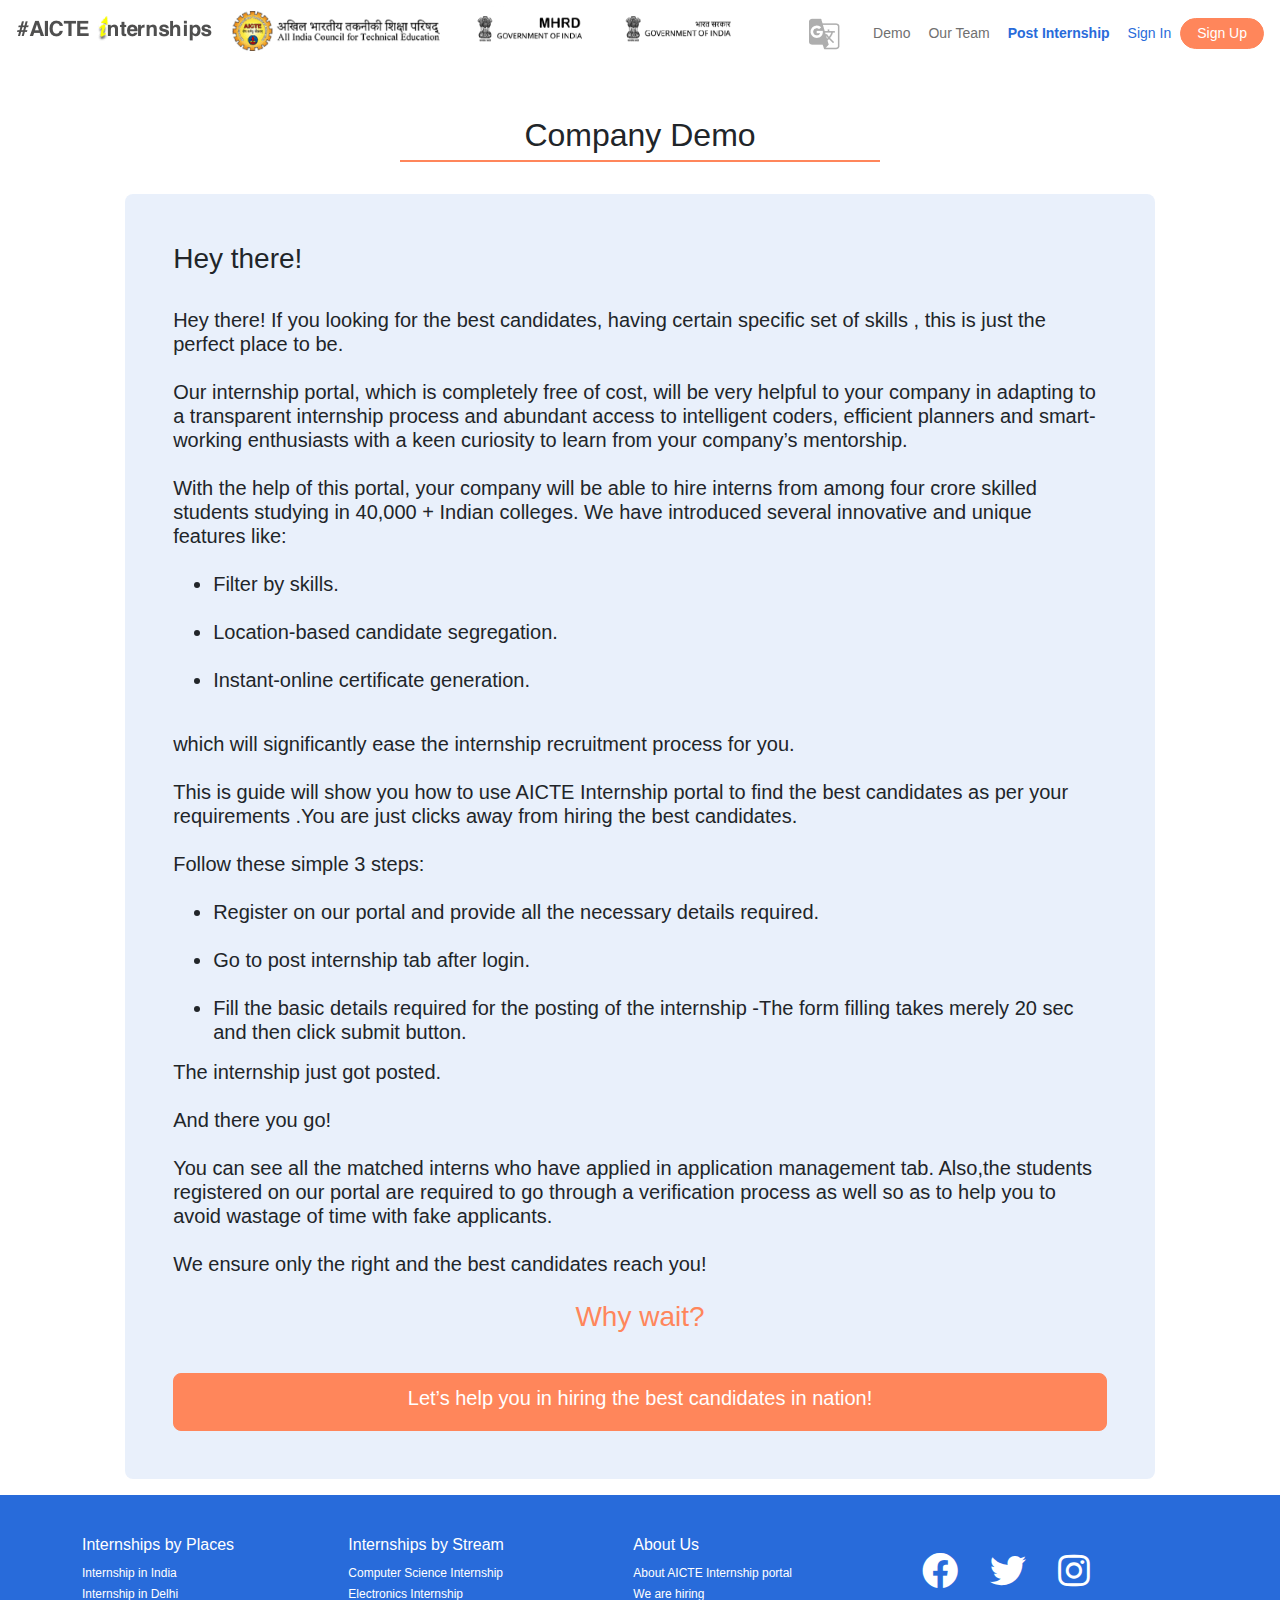
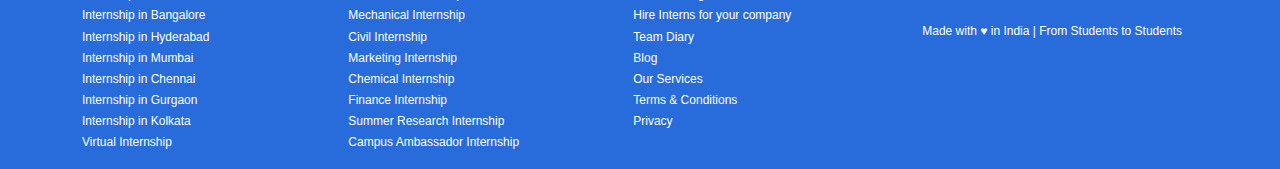
<file: company-demo.html>
<!DOCTYPE html>
<html lang="en">



<head>
    <meta charset="utf-8">
    <title>AICTE Internship Enterprise Portal - Learning by doing. 1 Crore Internships by 2025</title>
    <meta name="description" content="" />
    <meta http-equiv="Content-Type" content="text/html; charset=UTF-8" />
    <meta http-equiv="X-UA-Compatible" content="IE=9" />
    <link rel="shortcut icon" href="/images/favicons/favicon.ico">
    <link rel="icon" type="image/png" sizes="16x16" href="/images/favicons/favicon-16x16.png">
    <link rel="icon" type="image/png" sizes="32x32" href="/images/favicons/favicon-32x32.png">
    <link rel="manifest" href="/images/favicons/manifest.json">
    <meta name="mobile-web-app-capable" content="yes">
    <meta name="theme-color" content="#fff">
    <meta name="application-name" content="AICTE">
    <link rel="apple-touch-icon" sizes="57x57" href="/images/favicons/apple-touch-icon-57x57.png">
    <link rel="apple-touch-icon" sizes="60x60" href="/images/favicons/apple-touch-icon-60x60.png">
    <link rel="apple-touch-icon" sizes="72x72" href="/images/favicons/apple-touch-icon-72x72.png">
    <link rel="apple-touch-icon" sizes="76x76" href="/images/favicons/apple-touch-icon-76x76.png">
    <link rel="apple-touch-icon" sizes="114x114" href="/images/favicons/apple-touch-icon-114x114.png">
    <link rel="apple-touch-icon" sizes="120x120" href="/images/favicons/apple-touch-icon-120x120.png">
    <link rel="apple-touch-icon" sizes="144x144" href="/images/favicons/apple-touch-icon-144x144.png">
    <link rel="apple-touch-icon" sizes="152x152" href="/images/favicons/apple-touch-icon-152x152.png">
    <link rel="apple-touch-icon" sizes="167x167" href="/images/favicons/apple-touch-icon-167x167.png">
    <link rel="apple-touch-icon" sizes="180x180" href="/images/favicons/apple-touch-icon-180x180.png">
    <link rel="apple-touch-icon" sizes="1024x1024" href="/images/favicons/apple-touch-icon-1024x1024.png">
    <meta name="apple-mobile-web-app-capable" content="yes">
    <meta name="apple-mobile-web-app-status-bar-style" content="black-translucent">
    <meta name="apple-mobile-web-app-title" content="AICTE">
    <meta name="viewport" content="width=device-width,initial-scale=1">
    <link href="style.1c48d001a3f8a2fd1816.css" rel="stylesheet">
</head>

<body>

    <main role="main" class="container-fluid">
        <header class="home-page">
            <nav class="navbar navbar-light">
                <div class="navbar-left">
                    <button type="button" class="btn navbar-toggle collapsed" data-toggle="collapse"
                        data-target="#languages-menu">
                        <span class="sr-only">Switch language</span>
                        <img src="images/icon-translate.5d54eb12502dfba5f0d87ee2290693cd.png" alt="Translate">
                    </button>
                </div>
                <div class="navbar-middle">
                    <div class="brands-wrap">
                        <ul class="brands">
                            <li><a class="navbar-brand aicte-internships" href="index.html"><span class="sr-only">AICTE
                                        Internships</span></a></li>
                            <li><a class="navbar-brand aicte" href="#"><span class="sr-only">All India Council for
                                        Technical Education</span></a></li>
                            <li><a class="navbar-brand mhrd" href="#"><span class="sr-only">MHRD</span></a></li>
                            <li><a class="navbar-brand goi" href="#"><span class="sr-only">Government of
                                        India</span></a></li>
                        </ul>
                    </div>
                </div>
                <div class="navbar-right">
                    <button type="button" id="mainMenuToggle" class="btn btn-outline-medium navbar-toggle collapsed"
                        data-toggle="collapse" data-target="#main-menu">
                        <span class="sr-only">Toggle navigation</span>
                        <i class="fas fa-bars"></i>
                    </button>
                </div>

                <div id="main-menu" class="header-links-wrap collapse">
                    <ul class="header-links">
                        <li class="demo-link"><a href="#" class="btn btn-sm btn-link">Demo</a></li>
                        <li class="team-link"><a href="#" class="btn btn-sm btn-link">Our Team</a></li>
                        <li class="post-internship-link"><a href="#" class="btn btn-sm btn-link">Post Internship</a>
                        </li>
                        <li class="login-link"><a href="#" class="btn btn-sm btn-link">Sign In</a></li>
                        <li><a href="#" class="btn btn-sm btn-primary signup-link">Sign Up</a></li>
                    </ul>
                </div>

                <div id="languages-menu" class="languages-links-wrap collapse">
                    <h5>Choose language</h5>

                    <ul class="languages-links">
                        <li class="active"><span>English</span></li>
                        <li><span>हिंदी</span></li>
                        <li><span>বাংলা</span></li>
                        <li><span>ગુજરાતી</span></li>
                        <li><span>ಕನ್ನಡ</span></li>
                        <li><span>മലയാളം</span></li>
                        <li><span>मराठी</span></li>
                        <li><span>ଓଡିଆ</span></li>
                        <li><span>ਪੰਜਾਬੀ</span></li>
                        <li><span>தமிழ்</span></li>
                        <li><span>తెలుగు</span></li>
                    </ul>

                    <button class="btn btn-primary collapsed" data-toggle="collapse" data-target="#languages-menu"><i
                            class="fas fa-arrow-circle-up"></i></button>
                </div>
            </nav>
        </header>

        <div class="main-container mt-4 pt-4">
            <div class="row justify-content-center">
                <div class="col-10">
                    <div class="demo-section">
                        <div class="section-caption"> 
                            <h2>Company Demo</h2>
                        </div>
                        <div class="card p-5">
                            <h3>Hey there!</h3><br>
                            <h5>
                                Hey there!
                                If you looking for the best candidates, having certain specific set of skills , this is just the perfect place to be.<br><br>
                                Our internship portal, which is completely free of cost, will be very helpful to your company in adapting to a
                                transparent internship process and abundant access to intelligent coders, efficient planners and smart-working
                                enthusiasts with a keen curiosity to learn from your company’s mentorship.<br><br>
                                With the help of this portal, your company will be able to hire interns from among four crore skilled students studying
                                in 40,000 + Indian colleges. We have introduced several innovative and unique features like:<br><br>
                                <ul>
                                    <li>
                                        Filter by skills.
                                    </li>
                                    <br>
                                    <li>
                                        Location-based candidate segregation.
                                    </li>
                                    <br>
                                    <li>
                                        Instant-online certificate generation.
                                    </li>
                                    <br>
                                </ul>
                                which will significantly ease the internship recruitment process for you.<br><br>
                                This is guide will show you how to use AICTE Internship portal to find the best candidates as per your requirements .You
                                are just clicks away from hiring the best candidates.<br><br>
                                Follow these simple 3 steps:<br><br>
                                <ul>
                                    <li>
                                        Register on our portal and provide all the necessary details required.
                                    </li>
                                    <br>
                                    <li>
                                        Go to post internship tab after login.
                                    </li>
                                    <br>
                                    <li>
                                        Fill the basic details required for the posting of the internship -The form filling takes merely 20 sec and then click
                                        submit button.
                                    </li>
                                </ul>
                                The internship just got posted.<br><br>
                                And there you go!<br><br>
                                You can see all the matched interns who have applied in application management tab.
                                Also,the students registered on our portal are required to go through a verification process as well so as to help you
                                to avoid wastage of time with fake applicants.<br><br>
                                We ensure only the right and the best candidates reach you!<br><br>
                                <a class="text-primary text-center" href="#">
                                    <h3>Why wait?</h3>
                                </a> <br>
                            </h5>
                            <a class="btn btn-primary" href="#"><h5>Let’s help you in hiring the best candidates in nation!</h5></a> 
                        </div>
                    </div>
                </div>
            </div>
        </div>
        <footer>
            <div class="main-footer">
                <div class="section internship-places">
                    <h6>Internships by Places</h6>
                    <ul>
                        <li><a href="#">Internship in India</a></li>
                        <li><a href="#">Internship in Delhi</a></li>
                        <li><a href="#">Internship in Bangalore</a></li>
                        <li><a href="#">Internship in Hyderabad</a></li>
                        <li><a href="#">Internship in Mumbai</a></li>
                        <li><a href="#">Internship in Chennai</a></li>
                        <li><a href="#">Internship in Gurgaon</a></li>
                        <li><a href="#">Internship in Kolkata</a></li>
                        <li><a href="#">Virtual Internship</a></li>
                    </ul>
                </div>

                <div class="section internship-stream">
                    <h6>Internships by Stream</h6>
                    <ul>
                        <li><a href="#">Computer Science Internship</a></li>
                        <li><a href="#">Electronics Internship</a></li>
                        <li><a href="#">Mechanical Internship</a></li>
                        <li><a href="#">Civil Internship</a></li>
                        <li><a href="#">Marketing Internship</a></li>
                        <li><a href="#">Chemical Internship</a></li>
                        <li><a href="#">Finance Internship</a></li>
                        <li><a href="#">Summer Research Internship</a></li>
                        <li><a href="#">Campus Ambassador Internship</a></li>
                    </ul>
                </div>

                <div class="section about-us">
                    <h6>About Us</h6>
                    <ul>
                        <li><a href="#">About AICTE Internship portal</a></li>
                        <li><a href="#">We are hiring</a></li>
                        <li><a href="#">Hire Interns for your company</a></li>
                        <li><a href="#">Team Diary</a></li>
                        <li><a href="#">Blog</a></li>
                        <li><a href="#">Our Services</a></li>
                        <li><a href="#">Terms & Conditions</a></li>
                        <li><a href="#">Privacy</a></li>
                    </ul>
                </div>

                <div class="section social">
                    <ul>
                        <li><a href="#" class=""><i class="fab fa-facebook fa-3x"></i><span
                                    class="sr-only">facebook</span></a></li>
                        <li><a href="#" class=""><i class="fab fa-twitter fa-3x"></i><span
                                    class="sr-only">twitter</span></a></li>
                        <li><a href="#" class=""><i class="fab fa-instagram fa-3x"></i><span
                                    class="sr-only">instagram</span></a></li>
                    </ul>
                    <p class="credit">Made with &#9829; in India | From Students to Students</p>
                </div>
            </div>
        </footer>
    </main>
    <script src="main.4ca7b78b38bd322a7c2b.js"></script>
</body>

</html>
</file>
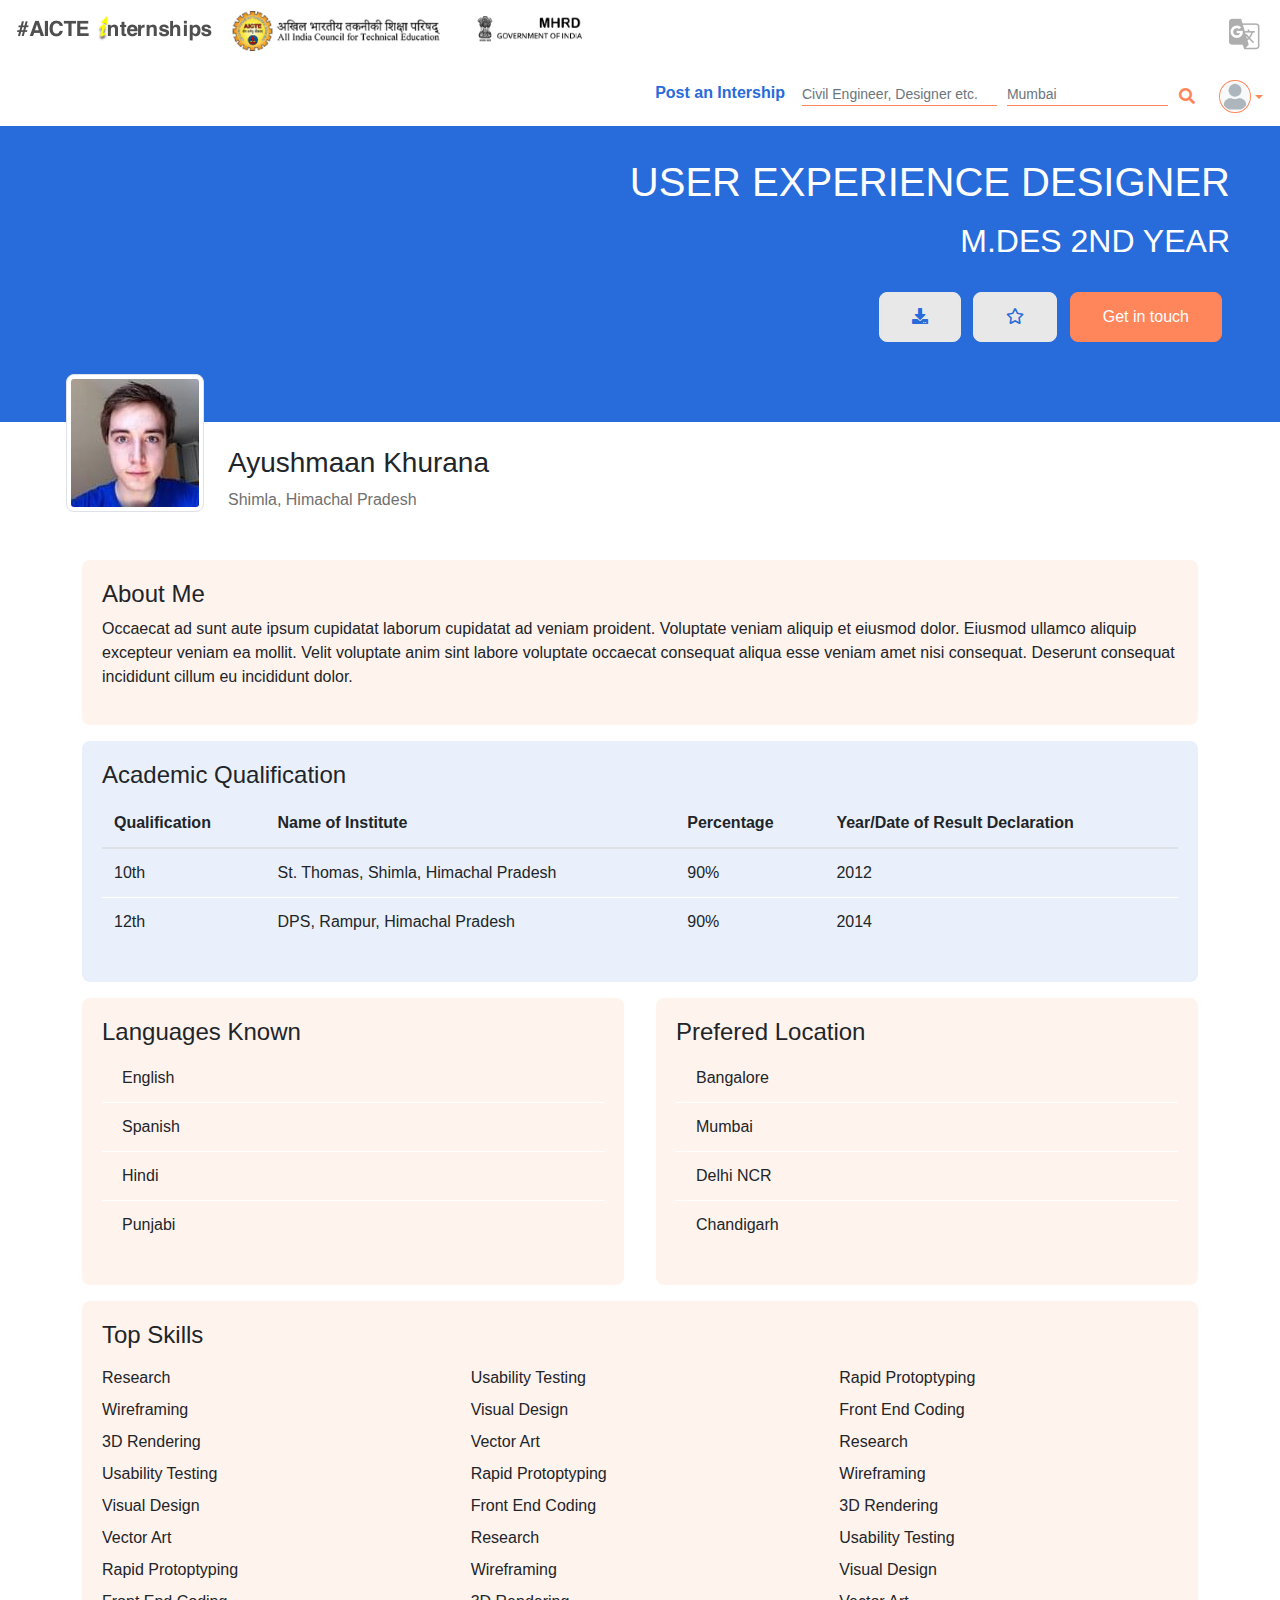
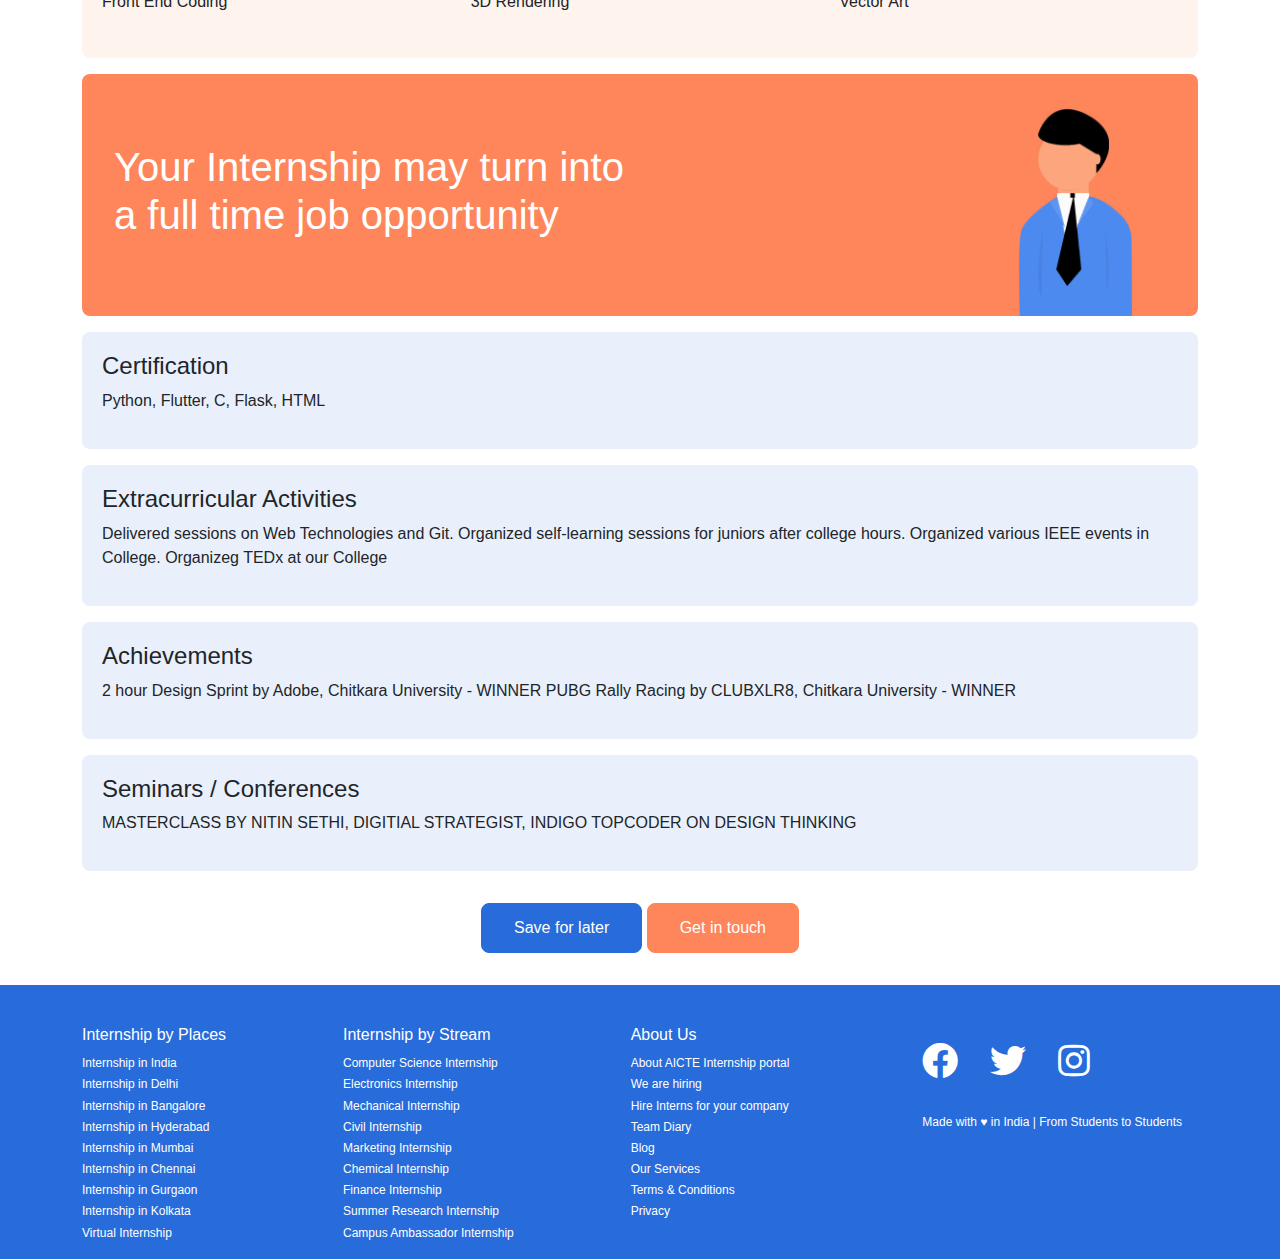
<file: intern-details.html>
<!DOCTYPE html>
<html lang="en">

    <head>
        <meta charset="utf-8">
        <title>AICTE Internship Enterprise Portal - Learning by doing. 1 Crore Internships by 2025</title>
        <meta name="description" content="" />
        <meta http-equiv="Content-Type" content="text/html; charset=UTF-8" />
        <meta http-equiv="X-UA-Compatible" content="IE=9" />
    <link rel="shortcut icon" href="/images/favicons/favicon.ico"><link rel="icon" type="image/png" sizes="16x16" href="/images/favicons/favicon-16x16.png"><link rel="icon" type="image/png" sizes="32x32" href="/images/favicons/favicon-32x32.png"><link rel="manifest" href="/images/favicons/manifest.json"><meta name="mobile-web-app-capable" content="yes"><meta name="theme-color" content="#fff"><meta name="application-name" content="AICTE"><link rel="apple-touch-icon" sizes="57x57" href="/images/favicons/apple-touch-icon-57x57.png"><link rel="apple-touch-icon" sizes="60x60" href="/images/favicons/apple-touch-icon-60x60.png"><link rel="apple-touch-icon" sizes="72x72" href="/images/favicons/apple-touch-icon-72x72.png"><link rel="apple-touch-icon" sizes="76x76" href="/images/favicons/apple-touch-icon-76x76.png"><link rel="apple-touch-icon" sizes="114x114" href="/images/favicons/apple-touch-icon-114x114.png"><link rel="apple-touch-icon" sizes="120x120" href="/images/favicons/apple-touch-icon-120x120.png"><link rel="apple-touch-icon" sizes="144x144" href="/images/favicons/apple-touch-icon-144x144.png"><link rel="apple-touch-icon" sizes="152x152" href="/images/favicons/apple-touch-icon-152x152.png"><link rel="apple-touch-icon" sizes="167x167" href="/images/favicons/apple-touch-icon-167x167.png"><link rel="apple-touch-icon" sizes="180x180" href="/images/favicons/apple-touch-icon-180x180.png"><link rel="apple-touch-icon" sizes="1024x1024" href="/images/favicons/apple-touch-icon-1024x1024.png"><meta name="apple-mobile-web-app-capable" content="yes"><meta name="apple-mobile-web-app-status-bar-style" content="black-translucent"><meta name="apple-mobile-web-app-title" content="AICTE"><meta name="viewport" content="width=device-width,initial-scale=1"><link href="style.1c48d001a3f8a2fd1816.css" rel="stylesheet"></head>

    <body>

        <main role="main" class="container-fluid">
            <header class="secondary-page">
                <nav class="navbar navbar-light">
                    <div class="navbar-left">
                        <button type="button" class="btn navbar-toggle collapsed" data-toggle="collapse" data-target="#languages-menu">
                            <span class="sr-only">Switch language</span>
                            <img src="images/icon-translate.5d54eb12502dfba5f0d87ee2290693cd.png" alt="Translate">
                        </button>
                    </div>
                    <div class="navbar-middle">
                        <div class="brands-wrap">
                            <ul class="brands">
                                <li><a class="navbar-brand aicte-internships" href="index.html"><span class="sr-only">AICTE Internships</span></a></li>
                                <li><a class="navbar-brand aicte" href="#"><span class="sr-only">All India Council for Technical Education</span></a></li>
                                <li><a class="navbar-brand mhrd" href="#"><span class="sr-only">MHRD</span></a></li>
                                <li><a class="navbar-brand goi" href="#"><span class="sr-only">Government of India</span></a></li>
                            </ul>
                        </div>
                    </div>
                    <div class="navbar-right">
                        <button type="button" id="mainMenuToggle" class="btn btn-outline-medium navbar-toggle collapsed" data-toggle="collapse" data-target="#main-menu">
                            <span class="sr-only">Toggle navigation</span>
                            <i class="fas fa-bars"></i>
                        </button>
                    </div>

                    <div id="main-menu" class="header-links-wrap collapse">
                        <ul class="header-links">
                            <li class="demo-link"><a href="#" class="btn btn-sm btn-link">Demo</a></li>
                            <li class="team-link"><a href="#" class="btn btn-sm btn-link">Our Team</a></li>
                            <li class="post-internship-link"><a href="#" class="btn btn-sm btn-link">Post Internship</a></li>
                            <li><a href="index.html" class="btn btn-sm btn-primary signup-link">Sign Out</a></li>
                        </ul>
                    </div>

                    <div id="languages-menu" class="languages-links-wrap collapse">
                        <h5>Choose language</h5>

                        <ul class="languages-links">
                            <li class="active"><span>English</span></li>
                            <li><span>हिंदी</span></li>
                            <li><span>বাংলা</span></li>
                            <li><span>ગુજરાતી</span></li>
                            <li><span>ಕನ್ನಡ</span></li>
                            <li><span>മലയാളം</span></li>
                            <li><span>मराठी</span></li>
                            <li><span>ଓଡିଆ</span></li>
                            <li><span>ਪੰਜਾਬੀ</span></li>
                            <li><span>தமிழ்</span></li>
                            <li><span>తెలుగు</span></li>
                        </ul>

                        <button class="btn btn-primary collapsed" data-toggle="collapse" data-target="#languages-menu"><i class="fas fa-arrow-circle-up"></i></button>
                    </div>

                    <div class="header-form-wrap">
                        <button class="btn btn-link post-intership-btn">Post an Intership</button>

                        <form>
                            <div class="form-row">
                                <div class="col-sm-6">
                                    <input type="text" class="form-control simple-input" placeholder="Civil Engineer, Designer etc.">
                                </div>
                                <div class="col-10 col-sm-5">
                                    <input type="text" class="form-control simple-input" placeholder="Mumbai">
                                </div>
                                <div class="col col-sm-1">
                                    <button class="btn search-btn"><i class="fas fa-search"></i></button>
                                </div>
                            </div>
                        </form>

                        <div class="dropdown">
                            <button class="btn dropdown-toggle" type="button" id="dropdownMenuButton" data-toggle="dropdown" aria-haspopup="true" aria-expanded="false">
                                <img class="gravatar" src="images/photo8.5526e3f0ebcd29aed5064bb4dae66cb7.jpg" alt="username">
                            </button>
                            <div class="dropdown-menu" aria-labelledby="dropdownMenuButton">
                                <a class="dropdown-item" href="#">Demo</a>
                                <a class="dropdown-item" href="#">Our Team</a>
                                <!-- <a class="dropdown-item" href="#">Post Internship</a> -->
                                <a class="dropdown-item" href="index.html">Sign Out</a>
                            </div>
                        </div>
                    </div>

                </nav>
            </header>


            <div class="intern-detail-header">
                <div class="header-details">
                    <h1>User Experience Designer</h1>
                    <h2>M.Des 2nd Year</h2>
                    <div class="actions">
                        <button class="btn btn-light"><i class="fa fa-download"></i></button>
                        <button class="btn btn-light"><i class="fa fa-star"></i></button>
                        <button class="btn btn-primary">Get in touch</button>
                    </div>
                </div>
            </div>

            <div class="intern-main-info">
                <img class="img-thumbnail" src="images/photo2.41e091ec8de571d2781eaf8107ecbcae.jpg" alt="username">
                <div>
                    <h3>Ayushmaan Khurana</h3>
                    <p>Shimla, Himachal Pradesh</p>
                </div>
            </div>

            <div class="main-secondary-container">
                <div class="row">
                    <div class="col">
                        <div class="intern-detail-body">
                            <div class="card highlighted">
                                <div class="card-body">
                                    <h4>About Me</h4>
                                    <p>Occaecat ad sunt aute ipsum cupidatat laborum cupidatat ad veniam proident. Voluptate veniam aliquip et
                                        eiusmod dolor. Eiusmod ullamco aliquip excepteur veniam ea mollit. Velit voluptate anim sint labore
                                        voluptate occaecat consequat aliqua esse veniam amet nisi consequat. Deserunt consequat incididunt cillum eu
                                        incididunt dolor.</p>
                                </div>
                            </div>

                            <div class="card">
                                <div class="card-body">
                                    <h4>Academic Qualification</h4>
                                    <table class="table">
                                        <thead>
                                            <tr>
                                                <th>Qualification</th>
                                                <th>Name of Institute</th>
                                                <th>Percentage</th>
                                                <th>Year/Date of Result Declaration</th>
                                            </tr>
                                        </thead>
                                        <tbody>
                                            <tr>
                                                <td label="Qualification">10th</td>
                                                <td label="Name of Institute">St. Thomas, Shimla, Himachal Pradesh</td>
                                                <td label="Percentage">90%</td>
                                                <td label="Year/Date of Result Declaration">2012</td>
                                            </tr>
                                            <tr>
                                                <td label="Qualification">12th</td>
                                                <td label="Name of Institute">DPS, Rampur, Himachal Pradesh</td>
                                                <td label="Percentage">90%</td>
                                                <td label="Year/Date of Result Declaration">2014</td>
                                            </tr>
                                        </tbody>
                                    </table>
                                </div>
                            </div>

                            <div class="grouped-cards">
                                <div class="card highlighted">
                                    <div class="card-body">
                                        <h4>Languages Known</h4>
                                        <ul class="list-unstyled list-lined">
                                            <li class="list-group-item">English</li>
                                            <li class="list-group-item">Spanish</li>
                                            <li class="list-group-item">Hindi</li>
                                            <li class="list-group-item">Punjabi</li>
                                        </ul>
                                    </div>
                                </div>

                                <div class="card highlighted">
                                    <div class="card-body">
                                        <h4>Prefered Location</h4>
                                        <ul class="list-unstyled list-lined">
                                            <li class="list-group-item">Bangalore</li>
                                            <li class="list-group-item">Mumbai</li>
                                            <li class="list-group-item">Delhi NCR</li>
                                            <li class="list-group-item">Chandigarh</li>
                                        </ul>
                                    </div>
                                </div>
                            </div>

                            <div class="card highlighted">
                                <div class="card-body">
                                    <h4>Top Skills</h4>
                                    <ul class="list-unstyled row top-skills">
                                        <li class="col-lg-4">Research</li>
                                        <li class="col-lg-4">Usability Testing</li>
                                        <li class="col-lg-4">Rapid Protoptyping</li>
                                        <li class="col-lg-4">Wireframing</li>
                                        <li class="col-lg-4">Visual Design</li>
                                        <li class="col-lg-4">Front End Coding</li>
                                        <li class="col-lg-4">3D Rendering</li>
                                        <li class="col-lg-4">Vector Art</li>
                                        <li class="col-lg-4">Research</li>
                                        <li class="col-lg-4">Usability Testing</li>
                                        <li class="col-lg-4">Rapid Protoptyping</li>
                                        <li class="col-lg-4">Wireframing</li>
                                        <li class="col-lg-4">Visual Design</li>
                                        <li class="col-lg-4">Front End Coding</li>
                                        <li class="col-lg-4">3D Rendering</li>
                                        <li class="col-lg-4">Vector Art</li>
                                        <li class="col-lg-4">Research</li>
                                        <li class="col-lg-4">Usability Testing</li>
                                        <li class="col-lg-4">Rapid Protoptyping</li>
                                        <li class="col-lg-4">Wireframing</li>
                                        <li class="col-lg-4">Visual Design</li>
                                        <li class="col-lg-4">Front End Coding</li>
                                        <li class="col-lg-4">3D Rendering</li>
                                        <li class="col-lg-4">Vector Art</li>
                                    </ul>
                                </div>
                            </div>

                            <div class="intermediate-banner">
                                <h1>Your Internship may turn into <strong>a full time job opportunity</strong></h1>
                                <img class="banner-image" src="images/clipart-man.1ac66f7713ffcd10fb4976c258335cdc.png" alt="" />
                            </div>

                            <div class="card">
                                <div class="card-body">
                                    <h4>Certification</h4>
                                    <p>Python, Flutter, C, Flask, HTML</p>
                                </div>
                            </div>

                            <div class="card">
                                <div class="card-body">
                                    <h4>Extracurricular Activities</h4>
                                    <p>Delivered sessions on Web Technologies and Git. Organized self-learning sessions for juniors after college hours. Organized various IEEE events in College. Organizeg TEDx at our College</p>
                                </div>
                            </div>

                            <div class="card">
                                <div class="card-body">
                                    <h4>Achievements</h4>
                                    <p>2 hour Design Sprint by Adobe, Chitkara University - WINNER PUBG Rally Racing by CLUBXLR8, Chitkara University - WINNER </p>
                                </div>
                            </div>

                            <div class="card">
                                <div class="card-body">
                                    <h4>Seminars / Conferences</h4>
                                    <p>MASTERCLASS BY NITIN SETHI, DIGITIAL STRATEGIST, INDIGO TOPCODER ON DESIGN THINKING</p>
                                </div>
                            </div>

                            <div class="row">
                                <div class="col">
                                    <div class="btn-wrap">
                                        <button class="btn btn-secondary">Save for later</button>
                                        <button class="btn btn-primary">Get in touch</button>
                                    </div>
                                </div>
                            </div>
                        </div>

                    </div>
                </div>
            </div>

            <footer>
                <div class="main-footer">
                    <div class="section internship-places">
                        <h6>Internship by Places</h6>
                        <ul>
                            <li><a href="#">Internship in India</a></li>
                            <li><a href="#">Internship in Delhi</a></li>
                            <li><a href="#">Internship in Bangalore</a></li>
                            <li><a href="#">Internship in Hyderabad</a></li>
                            <li><a href="#">Internship in Mumbai</a></li>
                            <li><a href="#">Internship in Chennai</a></li>
                            <li><a href="#">Internship in Gurgaon</a></li>
                            <li><a href="#">Internship in Kolkata</a></li>
                            <li><a href="#">Virtual Internship</a></li>
                        </ul>
                    </div>

                    <div class="section internship-stream">
                        <h6>Internship by Stream</h6>
                        <ul>
                            <li><a href="#">Computer Science Internship</a></li>
                            <li><a href="#">Electronics Internship</a></li>
                            <li><a href="#">Mechanical Internship</a></li>
                            <li><a href="#">Civil Internship</a></li>
                            <li><a href="#">Marketing Internship</a></li>
                            <li><a href="#">Chemical Internship</a></li>
                            <li><a href="#">Finance Internship</a></li>
                            <li><a href="#">Summer Research Internship</a></li>
                            <li><a href="#">Campus Ambassador Internship</a></li>
                        </ul>
                    </div>

                    <div class="section about-us">
                        <h6>About Us</h6>
                        <ul>
                            <li><a href="#">About AICTE Internship portal</a></li>
                            <li><a href="#">We are hiring</a></li>
                            <li><a href="#">Hire Interns for your company</a></li>
                            <li><a href="#">Team Diary</a></li>
                            <li><a href="#">Blog</a></li>
                            <li><a href="#">Our Services</a></li>
                            <li><a href="#">Terms & Conditions</a></li>
                            <li><a href="#">Privacy</a></li>
                        </ul>
                    </div>

                    <div class="section social">
                        <ul>
                            <li><a href="#" class=""><i class="fab fa-facebook fa-3x"></i><span class="sr-only">facebook</span></a></li>
                            <li><a href="#" class=""><i class="fab fa-twitter fa-3x"></i><span class="sr-only">twitter</span></a></li>
                            <li><a href="#" class=""><i class="fab fa-instagram fa-3x"></i><span class="sr-only">instagram</span></a></li>
                        </ul>
                        <p class="credit">Made with &#9829; in India | From Students to Students</p>
                    </div>
                </div>
            </footer>
        </main>
    <script src="main.4ca7b78b38bd322a7c2b.js"></script></body>

</html>
</file>
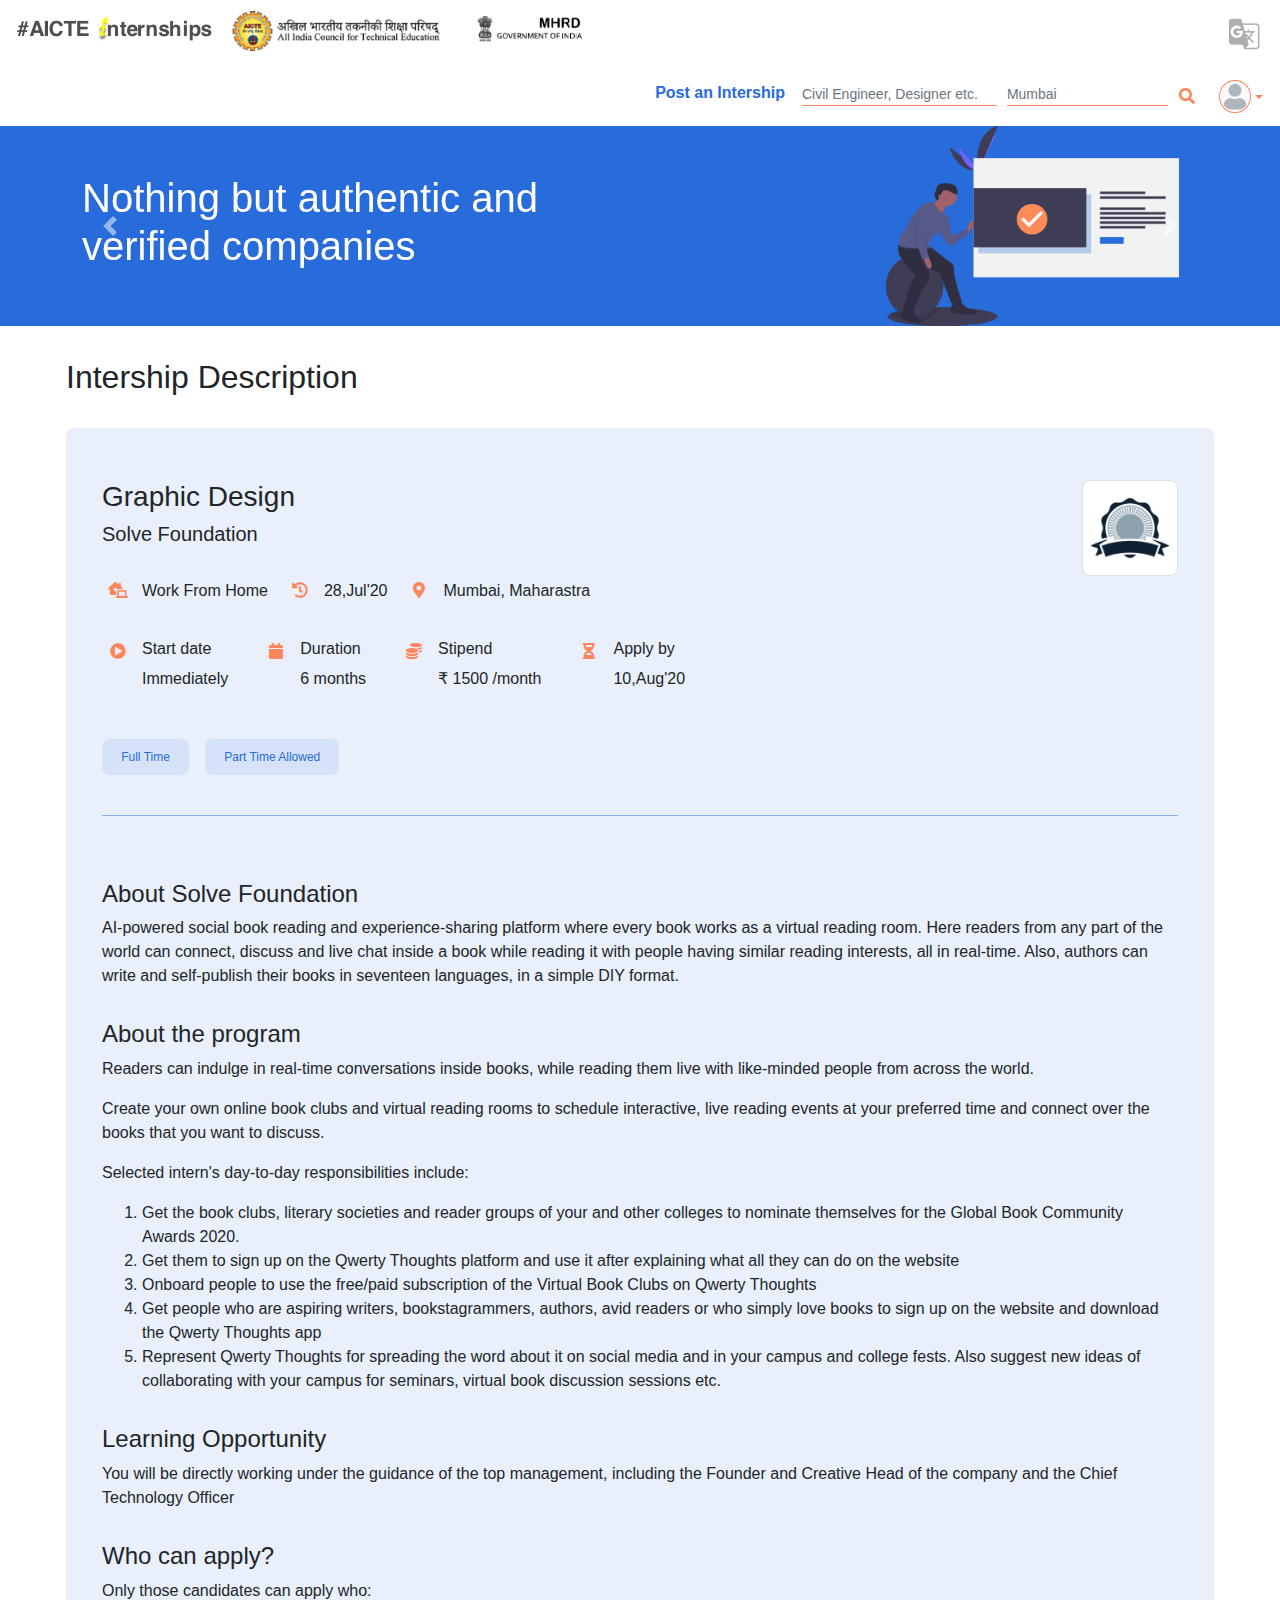
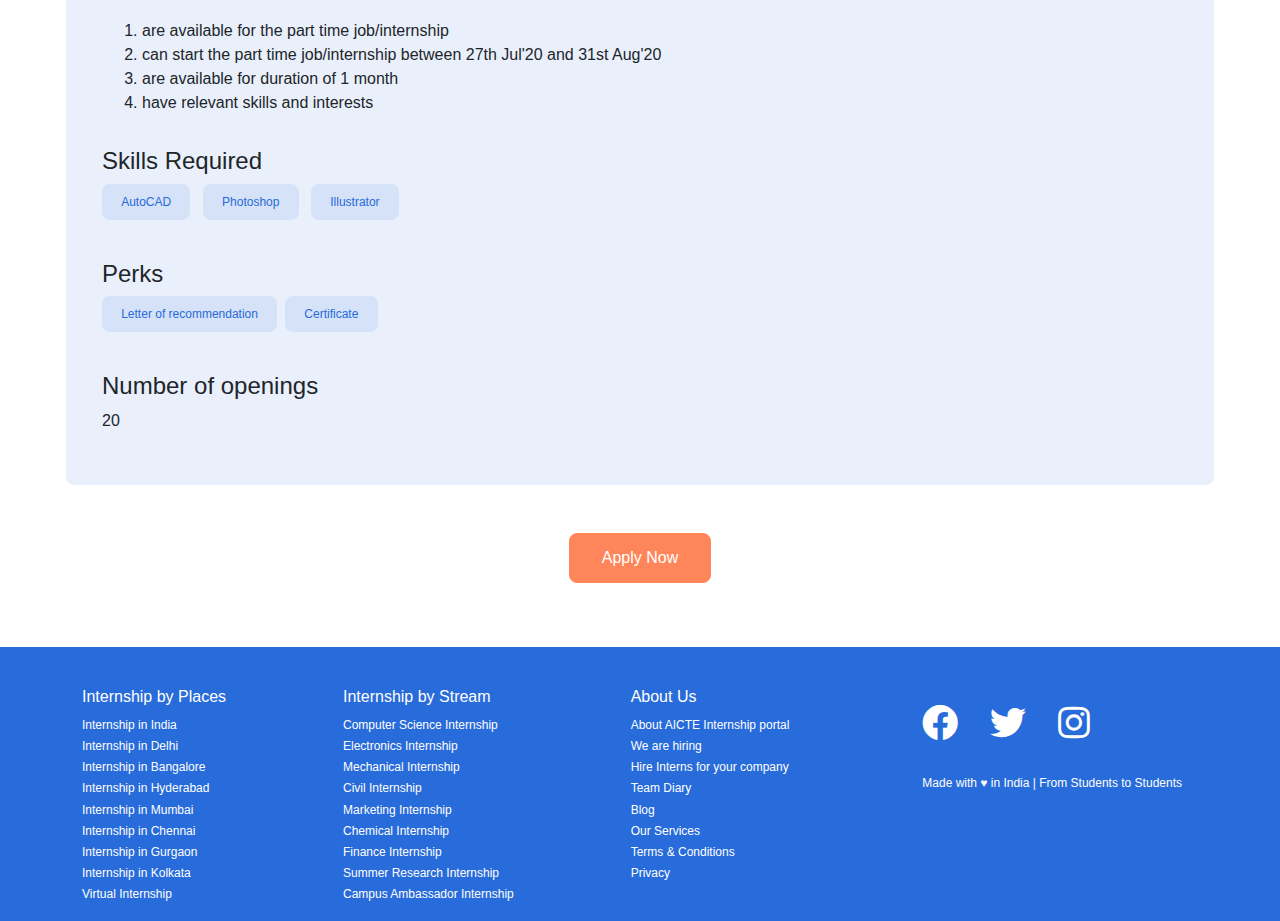
<file: internship-details.html>
<!DOCTYPE html>
<html lang="en">

    <head>
        <meta charset="utf-8">
        <title>AICTE Internship Enterprise Portal - Learning by doing. 1 Crore Internships by 2025</title>
        <meta name="description" content="" />
        <meta http-equiv="Content-Type" content="text/html; charset=UTF-8" />
        <meta http-equiv="X-UA-Compatible" content="IE=9" />
    <link rel="shortcut icon" href="/images/favicons/favicon.ico"><link rel="icon" type="image/png" sizes="16x16" href="/images/favicons/favicon-16x16.png"><link rel="icon" type="image/png" sizes="32x32" href="/images/favicons/favicon-32x32.png"><link rel="manifest" href="/images/favicons/manifest.json"><meta name="mobile-web-app-capable" content="yes"><meta name="theme-color" content="#fff"><meta name="application-name" content="AICTE"><link rel="apple-touch-icon" sizes="57x57" href="/images/favicons/apple-touch-icon-57x57.png"><link rel="apple-touch-icon" sizes="60x60" href="/images/favicons/apple-touch-icon-60x60.png"><link rel="apple-touch-icon" sizes="72x72" href="/images/favicons/apple-touch-icon-72x72.png"><link rel="apple-touch-icon" sizes="76x76" href="/images/favicons/apple-touch-icon-76x76.png"><link rel="apple-touch-icon" sizes="114x114" href="/images/favicons/apple-touch-icon-114x114.png"><link rel="apple-touch-icon" sizes="120x120" href="/images/favicons/apple-touch-icon-120x120.png"><link rel="apple-touch-icon" sizes="144x144" href="/images/favicons/apple-touch-icon-144x144.png"><link rel="apple-touch-icon" sizes="152x152" href="/images/favicons/apple-touch-icon-152x152.png"><link rel="apple-touch-icon" sizes="167x167" href="/images/favicons/apple-touch-icon-167x167.png"><link rel="apple-touch-icon" sizes="180x180" href="/images/favicons/apple-touch-icon-180x180.png"><link rel="apple-touch-icon" sizes="1024x1024" href="/images/favicons/apple-touch-icon-1024x1024.png"><meta name="apple-mobile-web-app-capable" content="yes"><meta name="apple-mobile-web-app-status-bar-style" content="black-translucent"><meta name="apple-mobile-web-app-title" content="AICTE"><meta name="viewport" content="width=device-width,initial-scale=1"><link href="style.1c48d001a3f8a2fd1816.css" rel="stylesheet"></head>

    <body>

        <main role="main" class="container-fluid">
            <header class="secondary-page">
                <nav class="navbar navbar-light">
                    <div class="navbar-left">
                        <button type="button" class="btn navbar-toggle collapsed" data-toggle="collapse" data-target="#languages-menu">
                            <span class="sr-only">Switch language</span>
                            <img src="images/icon-translate.5d54eb12502dfba5f0d87ee2290693cd.png" alt="Translate">
                        </button>
                    </div>
                    <div class="navbar-middle">
                        <div class="brands-wrap">
                            <ul class="brands">
                                <li><a class="navbar-brand aicte-internships" href="index.html"><span class="sr-only">AICTE Internships</span></a></li>
                                <li><a class="navbar-brand aicte" href="#"><span class="sr-only">All India Council for Technical Education</span></a></li>
                                <li><a class="navbar-brand mhrd" href="#"><span class="sr-only">MHRD</span></a></li>
                                <li><a class="navbar-brand goi" href="#"><span class="sr-only">Government of India</span></a></li>
                            </ul>
                        </div>
                    </div>
                    <div class="navbar-right">
                        <button type="button" id="mainMenuToggle" class="btn btn-outline-medium navbar-toggle collapsed" data-toggle="collapse" data-target="#main-menu">
                            <span class="sr-only">Toggle navigation</span>
                            <i class="fas fa-bars"></i>
                        </button>
                    </div>

                    <div id="main-menu" class="header-links-wrap collapse">
                        <ul class="header-links">
                            <li class="demo-link"><a href="#" class="btn btn-sm btn-link">Demo</a></li>
                            <li class="team-link"><a href="#" class="btn btn-sm btn-link">Our Team</a></li>
                            <li class="post-internship-link"><a href="#" class="btn btn-sm btn-link">Post Internship</a></li>
                            <li><a href="index.html" class="btn btn-sm btn-primary signup-link">Sign Out</a></li>
                        </ul>
                    </div>

                    <div id="languages-menu" class="languages-links-wrap collapse">
                        <h5>Choose language</h5>

                        <ul class="languages-links">
                            <li class="active"><span>English</span></li>
                            <li><span>हिंदी</span></li>
                            <li><span>বাংলা</span></li>
                            <li><span>ગુજરાતી</span></li>
                            <li><span>ಕನ್ನಡ</span></li>
                            <li><span>മലയാളം</span></li>
                            <li><span>मराठी</span></li>
                            <li><span>ଓଡିଆ</span></li>
                            <li><span>ਪੰਜਾਬੀ</span></li>
                            <li><span>தமிழ்</span></li>
                            <li><span>తెలుగు</span></li>
                        </ul>

                        <button class="btn btn-primary collapsed" data-toggle="collapse" data-target="#languages-menu"><i class="fas fa-arrow-circle-up"></i></button>
                    </div>

                    <div class="header-form-wrap">
                        <button class="btn btn-link post-intership-btn">Post an Intership</button>

                        <form>
                            <div class="form-row">
                                <div class="col-sm-6">
                                    <input type="text" class="form-control simple-input" placeholder="Civil Engineer, Designer etc.">
                                </div>
                                <div class="col-10 col-sm-5">
                                    <input type="text" class="form-control simple-input" placeholder="Mumbai">
                                </div>
                                <div class="col col-sm-1">
                                    <button class="btn search-btn"><i class="fas fa-search"></i></button>
                                </div>
                            </div>
                        </form>

                        <div class="dropdown">
                            <button class="btn dropdown-toggle" type="button" id="dropdownMenuButton" data-toggle="dropdown" aria-haspopup="true" aria-expanded="false">
                                <img class="gravatar" src="images/photo8.5526e3f0ebcd29aed5064bb4dae66cb7.jpg" alt="username">
                            </button>
                            <div class="dropdown-menu" aria-labelledby="dropdownMenuButton">
                                <a class="dropdown-item" href="#">Demo</a>
                                <a class="dropdown-item" href="#">Our Team</a>
                                <!-- <a class="dropdown-item" href="#">Post Internship</a> -->
                                <a class="dropdown-item" href="index.html">Sign Out</a>
                            </div>
                        </div>
                    </div>

                </nav>
            </header>


            <div class="secondary-banner-carousel-wrap">
                <div id="secondary-banner-carousel" class="carousel slide" data-ride="carousel">
                    <div class="carousel-inner">
                        <div class="carousel-item active">
                            <div class="secondary-banner">
                                <div>
                                    <h1>Nothing but authentic and <strong>verified companies</strong></h1>
                                </div>
                                <img class="banner-image" src="images/clipart-opportunity.53b5b84742d7488e8eac1e5b2822b8c2.png" alt="" />
                            </div>
                        </div>
                        <div class="carousel-item">
                            <div class="secondary-banner">
                                <div>
                                    <h1>Your Internship may turn into <strong>a full time job opportunity</strong></h1>
                                </div>
                                <img class="banner-image" src="images/clipart-opportunity.53b5b84742d7488e8eac1e5b2822b8c2.png" alt="" />
                            </div>
                        </div>
                        <div class="carousel-item">
                            <div class="secondary-banner">
                                <div>
                                    <h1>Your dream Internship <strong>at a click</strong></h1>
                                    <p>Dream internship from anywhere, anytime for anyone.</p>
                                </div>
                                <img class="banner-image" src="images/clipart-internship.29578a1f26b7f527c10560d9a7f67adb.png" alt="" />
                            </div>
                        </div>
                    </div>
                    <a class="carousel-control-prev" href="#secondary-banner-carousel" role="button" data-slide="prev">
                        <span class="carousel-control-prev-icon" aria-hidden="true"></span>
                        <span class="sr-only">Previous</span>
                    </a>
                    <a class="carousel-control-next" href="#secondary-banner-carousel" role="button" data-slide="next">
                        <span class="carousel-control-next-icon" aria-hidden="true"></span>
                        <span class="sr-only">Next</span>
                    </a>
                </div>
            </div>

            <div class="main-secondary-container">
                <div class="row">
                    <div class="col">
                        <div class="page-header">
                            <h2>Intership Description</h2>
                        </div>

                        <div class="internship-detail-body">
                            <div class="card">
                                <div class="card-body">
                                    <div class="internship-item">
                                        <div class="internship-header">
                                            <div class="internship-primary-info">
                                                <img class="img-thumbnail" src="images/sample-logo.97076363826db13c39ad5d2ca3c3cb2c.png" alt="">
                                                <div>
                                                    <h3 class="job-title">Graphic Design</h3>
                                                    <h5 class="company-name">Solve Foundation</h5>

                                                    <ul class="job-attributes">
                                                        <li class="wfh"><span>Work From Home</span></li>
                                                        <li class="posted-on"><span>28,Jul'20</span></li>
                                                        <li class="location"><span>Mumbai, Maharastra</span></li>
                                                    </ul>
                                                </div>
                                            </div>

                                            <ul class="job-supplement-attributes">
                                                <li class="start-date">
                                                    <div>
                                                        <h6>Start date</h6><span>Immediately</span>
                                                    </div>
                                                </li>
                                                <li class="duration">
                                                    <div>
                                                        <h6>Duration</h6><span>6 months</span>
                                                    </div>
                                                </li>
                                                <li class="stipend">
                                                    <div>
                                                        <h6>Stipend</h6><span>&#8377; 1500 /month</span>
                                                    </div>
                                                </li>
                                                <li class="apply-by">
                                                    <div>
                                                        <h6>Apply by</h6><span>10,Aug'20</span>
                                                    </div>
                                                </li>
                                            </ul>

                                            <ul class="internship-tags">
                                                <li><span class="badge">Full Time</span></li>
                                                <li><span class="badge">Part Time Allowed</span></li>
                                            </ul>
                                        </div>

                                        <section>
                                            <h4>About Solve Foundation</h4>
                                            <p>AI-powered social book reading and experience-sharing platform where every book works as a virtual reading
                                                room. Here readers from any part of the world can connect, discuss and live chat inside a book while reading
                                                it with people having similar reading interests, all in real-time. Also, authors can write and self-publish
                                                their books in seventeen languages, in a simple DIY format.</p>
                                        </section>

                                        <section>
                                            <h4>About the program</h4>
                                            <p>Readers can indulge in real-time conversations inside books, while reading them live with like-minded
                                                people from across the world.</p>
                                            <p>Create your own online book clubs and virtual reading rooms to schedule interactive, live reading events at
                                                your preferred time and connect over the books that you want to discuss.</p>
                                            <p>Selected intern's day-to-day responsibilities include:</p>

                                            <ol>
                                                <li>Get the book clubs, literary societies and reader groups of your and other colleges to nominate
                                                    themselves for the
                                                    Global Book Community Awards 2020.</li>
                                                <li>Get them to sign up on the Qwerty Thoughts platform and use it after explaining what all they can do on
                                                    the website</li>
                                                <li>Onboard people to use the free/paid subscription of the Virtual Book Clubs on Qwerty Thoughts</li>
                                                <li>Get people who are aspiring writers, bookstagrammers, authors, avid readers or who simply love books to
                                                    sign up on
                                                    the website and download the Qwerty Thoughts app</li>
                                                <li>Represent Qwerty Thoughts for spreading the word about it on social media and in your campus and college
                                                    fests. Also
                                                    suggest new ideas of collaborating with your campus for seminars, virtual book discussion sessions etc.
                                                </li>
                                            </ol>
                                        </section>

                                        <section>
                                            <h4>Learning Opportunity</h4>
                                            <p>You will be directly working under the guidance of the top management, including the Founder and Creative Head of the
                                                company and the Chief Technology Officer</p>
                                        </section>

                                        <section>
                                            <h4>Who can apply?</h4>
                                            <p>Only those candidates can apply who:</p>

                                            <ol>
                                                <li>are available for the part time job/internship</li>
                                                <li>can start the part time job/internship between 27th Jul'20 and 31st Aug'20</li>
                                                <li>are available for duration of 1 month</li>
                                                <li>have relevant skills and interests</li>
                                            </ol>
                                        </section>

                                        <section>
                                            <h4>Skills Required</h4>
                                            <ul class="internship-tags">
                                                <li>
                                                    <span class="badge">AutoCAD</span>
                                                    <span class="badge">Photoshop</span>
                                                    <span class="badge">Illustrator</span>
                                                </li>
                                            </ul>
                                        </section>

                                        <section>
                                            <h4>Perks</h4>
                                            <ul class="internship-tags">
                                                <li><span class="badge">Letter of recommendation</span><span class="badge">Certificate</span></li>
                                            </ul>
                                        </section>

                                        <section>
                                            <h4>Number of openings</h4>
                                            <p>20</p>
                                        </section>
                                    </div>
                                </div>
                            </div>

                            <div class="btn-wrap">
                                <button class="btn btn-primary">Apply Now</button>
                            </div>
                        </div>

                    </div>
                </div>
            </div>

            <footer>
                <div class="main-footer">
                    <div class="section internship-places">
                        <h6>Internship by Places</h6>
                        <ul>
                            <li><a href="#">Internship in India</a></li>
                            <li><a href="#">Internship in Delhi</a></li>
                            <li><a href="#">Internship in Bangalore</a></li>
                            <li><a href="#">Internship in Hyderabad</a></li>
                            <li><a href="#">Internship in Mumbai</a></li>
                            <li><a href="#">Internship in Chennai</a></li>
                            <li><a href="#">Internship in Gurgaon</a></li>
                            <li><a href="#">Internship in Kolkata</a></li>
                            <li><a href="#">Virtual Internship</a></li>
                        </ul>
                    </div>

                    <div class="section internship-stream">
                        <h6>Internship by Stream</h6>
                        <ul>
                            <li><a href="#">Computer Science Internship</a></li>
                            <li><a href="#">Electronics Internship</a></li>
                            <li><a href="#">Mechanical Internship</a></li>
                            <li><a href="#">Civil Internship</a></li>
                            <li><a href="#">Marketing Internship</a></li>
                            <li><a href="#">Chemical Internship</a></li>
                            <li><a href="#">Finance Internship</a></li>
                            <li><a href="#">Summer Research Internship</a></li>
                            <li><a href="#">Campus Ambassador Internship</a></li>
                        </ul>
                    </div>

                    <div class="section about-us">
                        <h6>About Us</h6>
                        <ul>
                            <li><a href="#">About AICTE Internship portal</a></li>
                            <li><a href="#">We are hiring</a></li>
                            <li><a href="#">Hire Interns for your company</a></li>
                            <li><a href="#">Team Diary</a></li>
                            <li><a href="#">Blog</a></li>
                            <li><a href="#">Our Services</a></li>
                            <li><a href="#">Terms & Conditions</a></li>
                            <li><a href="#">Privacy</a></li>
                        </ul>
                    </div>

                    <div class="section social">
                        <ul>
                            <li><a href="#" class=""><i class="fab fa-facebook fa-3x"></i><span class="sr-only">facebook</span></a></li>
                            <li><a href="#" class=""><i class="fab fa-twitter fa-3x"></i><span class="sr-only">twitter</span></a></li>
                            <li><a href="#" class=""><i class="fab fa-instagram fa-3x"></i><span class="sr-only">instagram</span></a></li>
                        </ul>
                        <p class="credit">Made with &#9829; in India | From Students to Students</p>
                    </div>
                </div>
            </footer>
        </main>
    <script src="main.4ca7b78b38bd322a7c2b.js"></script></body>

</html>
</file>
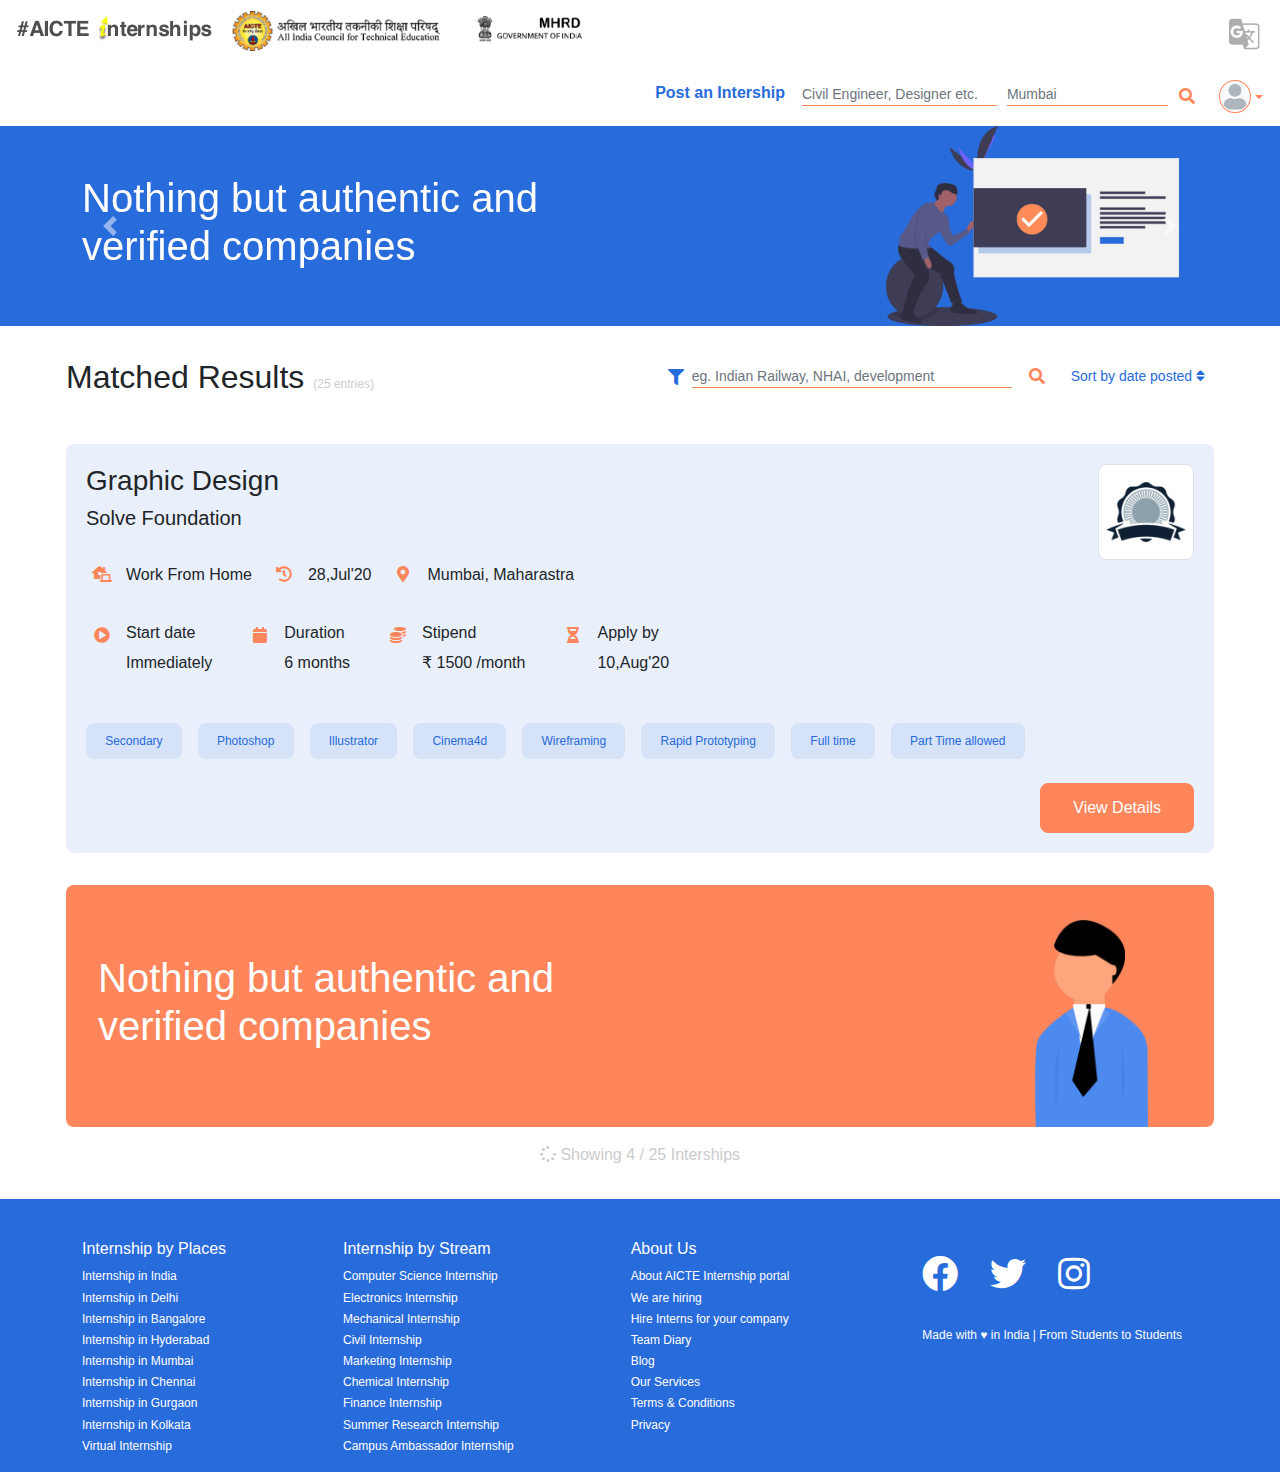
<file: internships.html>
<!DOCTYPE html>
<html lang="en">

    <head>
        <meta charset="utf-8">
        <title>AICTE Internship Enterprise Portal - Learning by doing. 1 Crore Internships by 2025</title>
        <meta name="description" content="" />
        <meta http-equiv="Content-Type" content="text/html; charset=UTF-8" />
        <meta http-equiv="X-UA-Compatible" content="IE=9" />
    <link rel="shortcut icon" href="/images/favicons/favicon.ico"><link rel="icon" type="image/png" sizes="16x16" href="/images/favicons/favicon-16x16.png"><link rel="icon" type="image/png" sizes="32x32" href="/images/favicons/favicon-32x32.png"><link rel="manifest" href="/images/favicons/manifest.json"><meta name="mobile-web-app-capable" content="yes"><meta name="theme-color" content="#fff"><meta name="application-name" content="AICTE"><link rel="apple-touch-icon" sizes="57x57" href="/images/favicons/apple-touch-icon-57x57.png"><link rel="apple-touch-icon" sizes="60x60" href="/images/favicons/apple-touch-icon-60x60.png"><link rel="apple-touch-icon" sizes="72x72" href="/images/favicons/apple-touch-icon-72x72.png"><link rel="apple-touch-icon" sizes="76x76" href="/images/favicons/apple-touch-icon-76x76.png"><link rel="apple-touch-icon" sizes="114x114" href="/images/favicons/apple-touch-icon-114x114.png"><link rel="apple-touch-icon" sizes="120x120" href="/images/favicons/apple-touch-icon-120x120.png"><link rel="apple-touch-icon" sizes="144x144" href="/images/favicons/apple-touch-icon-144x144.png"><link rel="apple-touch-icon" sizes="152x152" href="/images/favicons/apple-touch-icon-152x152.png"><link rel="apple-touch-icon" sizes="167x167" href="/images/favicons/apple-touch-icon-167x167.png"><link rel="apple-touch-icon" sizes="180x180" href="/images/favicons/apple-touch-icon-180x180.png"><link rel="apple-touch-icon" sizes="1024x1024" href="/images/favicons/apple-touch-icon-1024x1024.png"><meta name="apple-mobile-web-app-capable" content="yes"><meta name="apple-mobile-web-app-status-bar-style" content="black-translucent"><meta name="apple-mobile-web-app-title" content="AICTE"><meta name="viewport" content="width=device-width,initial-scale=1"><link href="style.1c48d001a3f8a2fd1816.css" rel="stylesheet"></head>

    <body>

        <main role="main" class="container-fluid">
            <header class="secondary-page">
                <nav class="navbar navbar-light">
                    <div class="navbar-left">
                        <button type="button" class="btn navbar-toggle collapsed" data-toggle="collapse" data-target="#languages-menu">
                            <span class="sr-only">Switch language</span>
                            <img src="images/icon-translate.5d54eb12502dfba5f0d87ee2290693cd.png" alt="Translate">
                        </button>
                    </div>
                    <div class="navbar-middle">
                        <div class="brands-wrap">
                            <ul class="brands">
                                <li><a class="navbar-brand aicte-internships" href="index.html"><span class="sr-only">AICTE Internships</span></a></li>
                                <li><a class="navbar-brand aicte" href="#"><span class="sr-only">All India Council for Technical Education</span></a></li>
                                <li><a class="navbar-brand mhrd" href="#"><span class="sr-only">MHRD</span></a></li>
                                <li><a class="navbar-brand goi" href="#"><span class="sr-only">Government of India</span></a></li>
                            </ul>
                        </div>
                    </div>
                    <div class="navbar-right">
                        <button type="button" id="mainMenuToggle" class="btn btn-outline-medium navbar-toggle collapsed" data-toggle="collapse" data-target="#main-menu">
                            <span class="sr-only">Toggle navigation</span>
                            <i class="fas fa-bars"></i>
                        </button>
                    </div>

                    <div id="main-menu" class="header-links-wrap collapse">
                        <ul class="header-links">
                            <li class="demo-link"><a href="#" class="btn btn-sm btn-link">Demo</a></li>
                            <li class="team-link"><a href="#" class="btn btn-sm btn-link">Our Team</a></li>
                            <li class="post-internship-link"><a href="#" class="btn btn-sm btn-link">Post Internship</a></li>
                            <li><a href="index.html" class="btn btn-sm btn-primary signup-link">Sign Out</a></li>
                        </ul>
                    </div>

                    <div id="languages-menu" class="languages-links-wrap collapse">
                        <h5>Choose language</h5>

                        <ul class="languages-links">
                            <li class="active"><span>English</span></li>
                            <li><span>हिंदी</span></li>
                            <li><span>বাংলা</span></li>
                            <li><span>ગુજરાતી</span></li>
                            <li><span>ಕನ್ನಡ</span></li>
                            <li><span>മലയാളം</span></li>
                            <li><span>मराठी</span></li>
                            <li><span>ଓଡିଆ</span></li>
                            <li><span>ਪੰਜਾਬੀ</span></li>
                            <li><span>தமிழ்</span></li>
                            <li><span>తెలుగు</span></li>
                        </ul>

                        <button class="btn btn-primary collapsed" data-toggle="collapse" data-target="#languages-menu"><i class="fas fa-arrow-circle-up"></i></button>
                    </div>

                    <div class="header-form-wrap">
                        <button class="btn btn-link post-intership-btn">Post an Intership</button>

                        <form>
                            <div class="form-row">
                                <div class="col-sm-6">
                                    <input type="text" class="form-control simple-input" placeholder="Civil Engineer, Designer etc.">
                                </div>
                                <div class="col-10 col-sm-5">
                                    <input type="text" class="form-control simple-input" placeholder="Mumbai">
                                </div>
                                <div class="col col-sm-1">
                                    <button class="btn search-btn"><i class="fas fa-search"></i></button>
                                </div>
                            </div>
                        </form>

                        <div class="dropdown">
                            <button class="btn dropdown-toggle" type="button" id="dropdownMenuButton" data-toggle="dropdown" aria-haspopup="true" aria-expanded="false">
                                <img class="gravatar" src="images/photo8.5526e3f0ebcd29aed5064bb4dae66cb7.jpg" alt="username">
                            </button>
                            <div class="dropdown-menu" aria-labelledby="dropdownMenuButton">
                                <a class="dropdown-item" href="#">Demo</a>
                                <a class="dropdown-item" href="#">Our Team</a>
                                <!-- <a class="dropdown-item" href="#">Post Internship</a> -->
                                <a class="dropdown-item" href="index.html">Sign Out</a>
                            </div>
                        </div>
                    </div>

                </nav>
            </header>


            <div class="secondary-banner-carousel-wrap">
                <div id="secondary-banner-carousel" class="carousel slide" data-ride="carousel">
                    <div class="carousel-inner">
                        <div class="carousel-item active">
                            <div class="secondary-banner">
                                <div>
                                    <h1>Nothing but authentic and <strong>verified companies</strong></h1>
                                </div>
                                <img class="banner-image" src="images/clipart-opportunity.53b5b84742d7488e8eac1e5b2822b8c2.png" alt="" />
                            </div>
                        </div>
                        <div class="carousel-item">
                            <div class="secondary-banner">
                                <div>
                                    <h1>Your Internship may turn into <strong>a full time job opportunity</strong></h1>
                                </div>
                                <img class="banner-image" src="images/clipart-opportunity.53b5b84742d7488e8eac1e5b2822b8c2.png" alt="" />
                            </div>
                        </div>
                        <div class="carousel-item">
                            <div class="secondary-banner">
                                <div>
                                    <h1>Your dream Internship <strong>at a click</strong></h1>
                                    <p>Dream internship from anywhere, anytime for anyone.</p>
                                </div>
                                <img class="banner-image" src="images/clipart-internship.29578a1f26b7f527c10560d9a7f67adb.png" alt="" />
                            </div>
                        </div>
                    </div>
                    <a class="carousel-control-prev" href="#secondary-banner-carousel" role="button" data-slide="prev">
                        <span class="carousel-control-prev-icon" aria-hidden="true"></span>
                        <span class="sr-only">Previous</span>
                    </a>
                    <a class="carousel-control-next" href="#secondary-banner-carousel" role="button" data-slide="next">
                        <span class="carousel-control-next-icon" aria-hidden="true"></span>
                        <span class="sr-only">Next</span>
                    </a>
                </div>
            </div>

            <div class="main-secondary-container">
                <div class="row">
                    <div class="col">
                        <div class="page-header">
                            <h2>Matched Results <span class="result-count">(25 entries)</span> </h2>
                            <div class="filter">
                                <div class="search-wrap">
                                    <input type="text" class="form-control simple-input" placeholder="eg. Indian Railway, NHAI, development">
                                    <button class="btn search-btn"><i class="fas fa-search"></i></button>
                                </div>
                                <button class="btn btn-sm btn-link sort-btn">Sort by date posted <i class="fas fa-sort"></i> </button>
                            </div>
                        </div>


                        <div class="internships-list">
                            <div class="card internship-item">
                                <div class="card-body">
                                    <div class="internship-info">
                                        <div class="internship-primary-info">
                                            <img class="img-thumbnail" src="images/sample-logo.97076363826db13c39ad5d2ca3c3cb2c.png" alt="">
                                            <div>
                                                <h3 class="job-title">Graphic Design</h3>
                                                <h5 class="company-name">Solve Foundation</h5>

                                                <ul class="job-attributes">
                                                    <li class="wfh"><span>Work From Home</span></li>
                                                    <li class="posted-on"><span>28,Jul'20</span></li>
                                                    <li class="location"><span>Mumbai, Maharastra</span></li>
                                                </ul>
                                            </div>
                                        </div>

                                        <ul class="job-supplement-attributes">
                                            <li class="start-date">
                                                <div>
                                                    <h6>Start date</h6><span>Immediately</span>
                                                </div>
                                            </li>
                                            <li class="duration">
                                                <div>
                                                    <h6>Duration</h6><span>6 months</span>
                                                </div>
                                            </li>
                                            <li class="stipend">
                                                <div>
                                                    <h6>Stipend</h6><span>&#8377; 1500 /month</span>
                                                </div>
                                            </li>
                                            <li class="apply-by">
                                                <div>
                                                    <h6>Apply by</h6><span>10,Aug'20</span>
                                                </div>
                                            </li>
                                        </ul>

                                        <ul class="internship-tags">
                                            <li><a href="#" class="badge">Secondary</a></li>
                                            <li><a href="#" class="badge">Photoshop</a></li>
                                            <li><a href="#" class="badge">Illustrator</a></li>
                                            <li><a href="#" class="badge">Cinema4d</a></li>
                                            <li><a href="#" class="badge">Wireframing</a></li>
                                            <li><a href="#" class="badge">Rapid Prototyping</a></li>
                                            <li><a href="#" class="badge">Full time</a></li>
                                            <li><a href="#" class="badge">Part Time allowed</a></li>
                                        </ul>

                                        <div class="btn-wrap">
                                            <a href="internship-details.html" class="btn btn-primary">View Details</a>
                                        </div>
                                    </div>
                                </div>
                            </div>

                            <div class="intermediate-banner">
                                <h1>Nothing but authentic and <strong>verified companies</strong></h1>
                                <img class="banner-image" src="images/clipart-man.1ac66f7713ffcd10fb4976c258335cdc.png" alt="" />
                            </div>
                            <div class="loader">
                                <span><i class="fas fa-spinner"></i> Showing 4 / 25 Interships</span>
                            </div>
                        </div>
                    </div>
                </div>
            </div>

            <footer>
                <div class="main-footer">
                    <div class="section internship-places">
                        <h6>Internship by Places</h6>
                        <ul>
                            <li><a href="#">Internship in India</a></li>
                            <li><a href="#">Internship in Delhi</a></li>
                            <li><a href="#">Internship in Bangalore</a></li>
                            <li><a href="#">Internship in Hyderabad</a></li>
                            <li><a href="#">Internship in Mumbai</a></li>
                            <li><a href="#">Internship in Chennai</a></li>
                            <li><a href="#">Internship in Gurgaon</a></li>
                            <li><a href="#">Internship in Kolkata</a></li>
                            <li><a href="#">Virtual Internship</a></li>
                        </ul>
                    </div>

                    <div class="section internship-stream">
                        <h6>Internship by Stream</h6>
                        <ul>
                            <li><a href="#">Computer Science Internship</a></li>
                            <li><a href="#">Electronics Internship</a></li>
                            <li><a href="#">Mechanical Internship</a></li>
                            <li><a href="#">Civil Internship</a></li>
                            <li><a href="#">Marketing Internship</a></li>
                            <li><a href="#">Chemical Internship</a></li>
                            <li><a href="#">Finance Internship</a></li>
                            <li><a href="#">Summer Research Internship</a></li>
                            <li><a href="#">Campus Ambassador Internship</a></li>
                        </ul>
                    </div>

                    <div class="section about-us">
                        <h6>About Us</h6>
                        <ul>
                            <li><a href="#">About AICTE Internship portal</a></li>
                            <li><a href="#">We are hiring</a></li>
                            <li><a href="#">Hire Interns for your company</a></li>
                            <li><a href="#">Team Diary</a></li>
                            <li><a href="#">Blog</a></li>
                            <li><a href="#">Our Services</a></li>
                            <li><a href="#">Terms & Conditions</a></li>
                            <li><a href="#">Privacy</a></li>
                        </ul>
                    </div>

                    <div class="section social">
                        <ul>
                            <li><a href="#" class=""><i class="fab fa-facebook fa-3x"></i><span class="sr-only">facebook</span></a></li>
                            <li><a href="#" class=""><i class="fab fa-twitter fa-3x"></i><span class="sr-only">twitter</span></a></li>
                            <li><a href="#" class=""><i class="fab fa-instagram fa-3x"></i><span class="sr-only">instagram</span></a></li>
                        </ul>
                        <p class="credit">Made with &#9829; in India | From Students to Students</p>
                    </div>
                </div>
            </footer>
        </main>
    <script src="main.4ca7b78b38bd322a7c2b.js"></script></body>

</html>
</file>
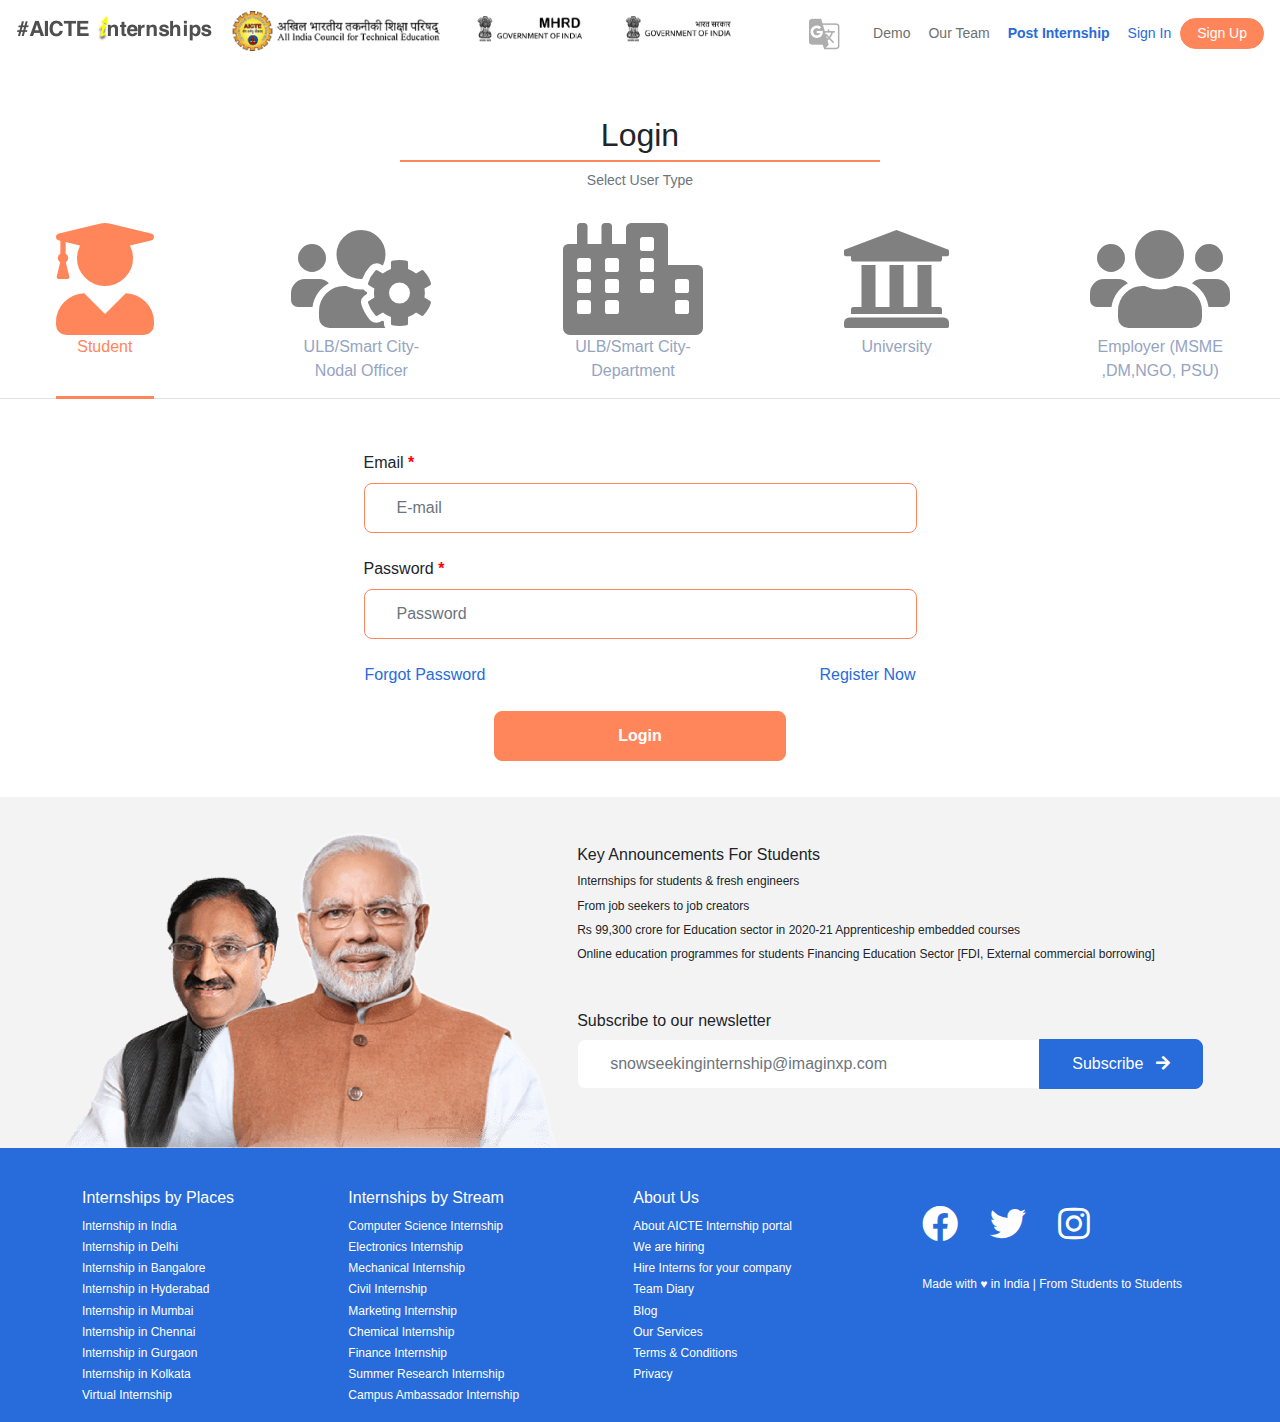
<file: login.html>
<!DOCTYPE html>
<html lang="en">

<head>
    <meta charset="utf-8">
    <title>AICTE Internship Enterprise Portal - Learning by doing. 1 Crore Internships by 2025</title>
    <meta name="description" content="" />
    <meta http-equiv="Content-Type" content="text/html; charset=UTF-8" />
    <meta http-equiv="X-UA-Compatible" content="IE=9" />
    <link rel="shortcut icon" href="/images/favicons/favicon.ico">
    <link rel="icon" type="image/png" sizes="16x16" href="/images/favicons/favicon-16x16.png">
    <link rel="icon" type="image/png" sizes="32x32" href="/images/favicons/favicon-32x32.png">
    <link rel="manifest" href="/images/favicons/manifest.json">
    <meta name="mobile-web-app-capable" content="yes">
    <meta name="theme-color" content="#fff">
    <meta name="application-name" content="AICTE">
    <link rel="apple-touch-icon" sizes="57x57" href="/images/favicons/apple-touch-icon-57x57.png">
    <link rel="apple-touch-icon" sizes="60x60" href="/images/favicons/apple-touch-icon-60x60.png">
    <link rel="apple-touch-icon" sizes="72x72" href="/images/favicons/apple-touch-icon-72x72.png">
    <link rel="apple-touch-icon" sizes="76x76" href="/images/favicons/apple-touch-icon-76x76.png">
    <link rel="apple-touch-icon" sizes="114x114" href="/images/favicons/apple-touch-icon-114x114.png">
    <link rel="apple-touch-icon" sizes="120x120" href="/images/favicons/apple-touch-icon-120x120.png">
    <link rel="apple-touch-icon" sizes="144x144" href="/images/favicons/apple-touch-icon-144x144.png">
    <link rel="apple-touch-icon" sizes="152x152" href="/images/favicons/apple-touch-icon-152x152.png">
    <link rel="apple-touch-icon" sizes="167x167" href="/images/favicons/apple-touch-icon-167x167.png">
    <link rel="apple-touch-icon" sizes="180x180" href="/images/favicons/apple-touch-icon-180x180.png">
    <link rel="apple-touch-icon" sizes="1024x1024" href="/images/favicons/apple-touch-icon-1024x1024.png">
    <meta name="apple-mobile-web-app-capable" content="yes">
    <meta name="apple-mobile-web-app-status-bar-style" content="black-translucent">
    <meta name="apple-mobile-web-app-title" content="AICTE">
    <meta name="viewport" content="width=device-width,initial-scale=1">
    <link href="style.1c48d001a3f8a2fd1816.css" rel="stylesheet">
    <link rel="stylesheet" href="style.css">
</head>

<body>

    <main role="main" class="container-fluid">
        <header class="home-page">
            <nav class="navbar navbar-light">
                <div class="navbar-left">
                    <button type="button" class="btn navbar-toggle collapsed" data-toggle="collapse"
                        data-target="#languages-menu">
                        <span class="sr-only">Switch language</span>
                        <img src="images/icon-translate.5d54eb12502dfba5f0d87ee2290693cd.png" alt="Translate">
                    </button>
                </div>
                <div class="navbar-middle">
                    <div class="brands-wrap">
                        <ul class="brands">
                            <li><a class="navbar-brand aicte-internships" href="index.html"><span class="sr-only">AICTE
                                        Internships</span></a></li>
                            <li><a class="navbar-brand aicte" href="#"><span class="sr-only">All India Council for
                                        Technical Education</span></a></li>
                            <li><a class="navbar-brand mhrd" href="#"><span class="sr-only">MHRD</span></a></li>
                            <li><a class="navbar-brand goi" href="#"><span class="sr-only">Government of
                                        India</span></a></li>
                        </ul>
                    </div>
                </div>
                <div class="navbar-right">
                    <button type="button" id="mainMenuToggle" class="btn btn-outline-medium navbar-toggle collapsed"
                        data-toggle="collapse" data-target="#main-menu">
                        <span class="sr-only">Toggle navigation</span>
                        <i class="fas fa-bars"></i>
                    </button>
                </div>

                <div id="main-menu" class="header-links-wrap collapse">
                    <ul class="header-links">
                        <li class="demo-link"><a href="#" class="btn btn-sm btn-link">Demo</a></li>
                        <li class="team-link"><a href="#" class="btn btn-sm btn-link">Our Team</a></li>
                        <li class="post-internship-link"><a href="#" class="btn btn-sm btn-link">Post Internship</a>
                        </li>
                        <li class="login-link"><a href="#" class="btn btn-sm btn-link">Sign In</a></li>
                        <li><a href="#" class="btn btn-sm btn-primary signup-link">Sign Up</a></li>
                    </ul>
                </div>

                <div id="languages-menu" class="languages-links-wrap collapse">
                    <h5>Choose language</h5>

                    <ul class="languages-links">
                        <li class="active"><span>English</span></li>
                        <li><span>हिंदी</span></li>
                        <li><span>বাংলা</span></li>
                        <li><span>ગુજરાતી</span></li>
                        <li><span>ಕನ್ನಡ</span></li>
                        <li><span>മലയാളം</span></li>
                        <li><span>मराठी</span></li>
                        <li><span>ଓଡିଆ</span></li>
                        <li><span>ਪੰਜਾਬੀ</span></li>
                        <li><span>தமிழ்</span></li>
                        <li><span>తెలుగు</span></li>
                    </ul>

                    <button class="btn btn-primary collapsed" data-toggle="collapse" data-target="#languages-menu"><i
                            class="fas fa-arrow-circle-up"></i></button>
                </div>
            </nav>
        </header>

        <div class="main-container mt-4 pt-4">
            <div class="row">
                <div class="col">
                    <div class="login-section">
                        <div class="section-caption">
                            <h2>Login</h2>
                            <p>Select User Type</p>
                        </div>
                        <ul class="nav nav-tabs login-tab" id="login-tab" role="tablist">
                            <li class="nav-item">
                                <a class="nav-link login-student active text-wrap" id="login-student-tab"
                                    data-toggle="tab" href="#login-student" role="tab"
                                    aria-controls="login-student" aria-selected="false">
                                    <i class="fas fa-user-graduate  reg-ico"></i>
                                    <span class="reg-heading text-center">
                                        Student
                                    </span>
                                </a>
                            </li>
                            <li class="nav-item">
                                <a class="nav-link login-admin text-wrap" id="login-admin-tab" data-toggle="tab" href="#login-admin" role="tab"
                                    aria-controls="login-admin" aria-selected="false">
                                    <i class="fas fa-users-cog reg-ico "></i>
                    
                                    <span class="reg-heading text-center">
                                        ULB/Smart City- Nodal Officer
                                    </span>
                                </a>
                            </li>
                            <li class="nav-item">
                                <a class="nav-link login-department text-wrap" id="login-department-tab" data-toggle="tab" href="#login-department" role="tab"
                                    aria-controls="login-department" aria-selected="false">
                                    <i class="fas fa-city  reg-ico"></i>
                                    <span class="reg-heading" >
                                        ULB/Smart City- Department
                                    </span>
                                </a>
                            </li>
                            <li class="nav-item">
                                <a class="nav-link login-university text-wrap" id="login-university-tab" data-toggle="tab" href="#login-university" role="tab"
                                    aria-controls="login-university" aria-selected="false">
                                    <i class="fas fa-university  reg-ico"></i>
                                    <span class="reg-heading">
                                        University
                                    </span>
                                </a>
                            </li>
                            <li class="nav-item">
                                <a class="nav-link login-employer text-wrap" id="login-employer-tab" data-toggle="tab" href="#login-employer" role="tab"
                                    aria-controls="login-employer" aria-selected="false">
                                    <i class="fas fa-users reg-ico"></i>  
                                    <span class="reg-heading">
                                        Employer (MSME ,DM,NGO, PSU)
                                    </span>
                                </a>
                            </li>
                        </ul>
                        <div class="row justify-content-center">
                            <div class="col-md-6">
                                <div class="card bg-white">
                                    <div class="card-body">
                                        <form method="post" class="" action="./src/php/main.php">
                                            <!-- Email -->
                                            <label class="form-control-label" for="email" >Email <b style="color:red;">*</b></label>
                                            <input class="form-control mb-4" type="email" name="email" id="email" onchange="validateemail(this)"
                                                placeholder="E-mail" required="">
                                            <label class="form-control-label" for="password">Password <b style="color:red;">*</b></label>
                                            <input class="form-control mb-4" type="password" name="password" id="password" placeholder="Password" required="">
                                            <div class="row">
                                                <div class="col-6 text-left pl-3">
                                                    <a href="./forgot_password.php?">Forgot Password</a>
                                                </div>
                                                <div class="col-6 text-right pr-3">
                                                    <a href="./student-register.php?">Register Now</a>
                                                </div>
                                            </div>
                                            <div class="tab-content category-tab-content" id="login-tabContent">
                                                <div class="tab-pane active" id="login-student" role="tabpanel" aria-labelledby="login-student-tab">
                                                    <div class="row justify-content-center pt-4">
                                                        <input type="submit" name="login" id="login" value="Login" class="btn btn-primary btn-block w-50"
                                                            style="font-weight:bold"> 
                                                    </div>    
                                                </div>

                                                <div class="tab-pane" id="login-admin" role="tabpanel" aria-labelledby="login-admin-tab">
                                                    <div class="row justify-content-center pt-4">
                                                        <input type="submit" name="login_government" id="login_government" value="Login" class="btn btn-primary btn-block w-50"
                                                            style="font-weight:bold">
                                                    </div>
                                                </div>
                                                
                                                <div class="tab-pane" id="login-department" role="tabpanel" aria-labelledby="login-department-tab">
                                                    <div class="row justify-content-center pt-4">
                                                        <input type="submit" name="login_department" id="login_department" value="Login"
                                                            class="btn btn-primary btn-block w-50" style="font-weight:bold">
                                                    </div>
                                                </div>

                                                <div class="tab-pane" id="login-university" role="tabpanel" aria-labelledby="login-university-tab">
                                                    <div class="row justify-content-center pt-4">
                                                        <input type="submit" name="login_c" id="login_c" value="Login"
                                                            class="btn btn-primary btn-block w-50" style="font-weight:bold">
                                                    </div>
                                                </div>

                                                <div class="tab-pane" id="login-employer" role="tabpanel" aria-labelledby="login-employer-tab">
                                                    <div class="row justify-content-center pt-4">
                                                        <input type="submit" name="login_c" id="login_c" value="Login" class="btn btn-primary btn-block w-50"
                                                            style="font-weight:bold">
                                                    </div>
                                                </div>
                                            </div>
                                        </form>
                                    </div>
                                </div>
                            </div>
                        </div>
                    </div>

                    <div class="subscription-section">
                        <div class="section-content order-lg-1">
                            <h3>Key Announcements For Students</h3>
                            <ul class="student-announcements">
                                <li>Internships for students & fresh engineers</li>
                                <li>From job seekers to job creators</li>
                                <li>Rs 99,300 crore for Education sector in 2020-21 Apprenticeship embedded courses</li>
                                <li>Online education programmes for students Financing Education Sector [FDI, External
                                    commercial borrowing]</li>
                            </ul>

                            <h3>Subscribe to our newsletter</h3>
                            <div class="input-group mb-3">
                                <input type="text" class="form-control" placeholder="snowseekinginternship@imaginxp.com"
                                    aria-label="snowseekinginternship@imaginxp.com" aria-describedby="subscribe">
                                <div class="input-group-append">
                                    <button class="btn btn-secondary">Subscribe <i
                                            class="fas fa-arrow-right"></i></button>
                                </div>
                            </div>
                        </div>
                        <div class="img-wrap order-lg-0">
                            <img src="images/modiji.127ecbfe37036defa16c9b7bfcb44ac1.png" alt="">
                        </div>
                    </div>

                </div>
            </div>
        </div>

        <footer>
            <div class="main-footer">
                <div class="section internship-places">
                    <h6>Internships by Places</h6>
                    <ul>
                        <li><a href="#">Internship in India</a></li>
                        <li><a href="#">Internship in Delhi</a></li>
                        <li><a href="#">Internship in Bangalore</a></li>
                        <li><a href="#">Internship in Hyderabad</a></li>
                        <li><a href="#">Internship in Mumbai</a></li>
                        <li><a href="#">Internship in Chennai</a></li>
                        <li><a href="#">Internship in Gurgaon</a></li>
                        <li><a href="#">Internship in Kolkata</a></li>
                        <li><a href="#">Virtual Internship</a></li>
                    </ul>
                </div>

                <div class="section internship-stream">
                    <h6>Internships by Stream</h6>
                    <ul>
                        <li><a href="#">Computer Science Internship</a></li>
                        <li><a href="#">Electronics Internship</a></li>
                        <li><a href="#">Mechanical Internship</a></li>
                        <li><a href="#">Civil Internship</a></li>
                        <li><a href="#">Marketing Internship</a></li>
                        <li><a href="#">Chemical Internship</a></li>
                        <li><a href="#">Finance Internship</a></li>
                        <li><a href="#">Summer Research Internship</a></li>
                        <li><a href="#">Campus Ambassador Internship</a></li>
                    </ul>
                </div>

                <div class="section about-us">
                    <h6>About Us</h6>
                    <ul>
                        <li><a href="#">About AICTE Internship portal</a></li>
                        <li><a href="#">We are hiring</a></li>
                        <li><a href="#">Hire Interns for your company</a></li>
                        <li><a href="#">Team Diary</a></li>
                        <li><a href="#">Blog</a></li>
                        <li><a href="#">Our Services</a></li>
                        <li><a href="#">Terms & Conditions</a></li>
                        <li><a href="#">Privacy</a></li>
                    </ul>
                </div>

                <div class="section social">
                    <ul>
                        <li><a href="#" class=""><i class="fab fa-facebook fa-3x"></i><span
                                    class="sr-only">facebook</span></a></li>
                        <li><a href="#" class=""><i class="fab fa-twitter fa-3x"></i><span
                                    class="sr-only">twitter</span></a></li>
                        <li><a href="#" class=""><i class="fab fa-instagram fa-3x"></i><span
                                    class="sr-only">instagram</span></a></li>
                    </ul>
                    <p class="credit">Made with &#9829; in India | From Students to Students</p>
                </div>
            </div>
        </footer>
    </main>
    <script src="main.4ca7b78b38bd322a7c2b.js"></script>
</body>

</html>
</file>
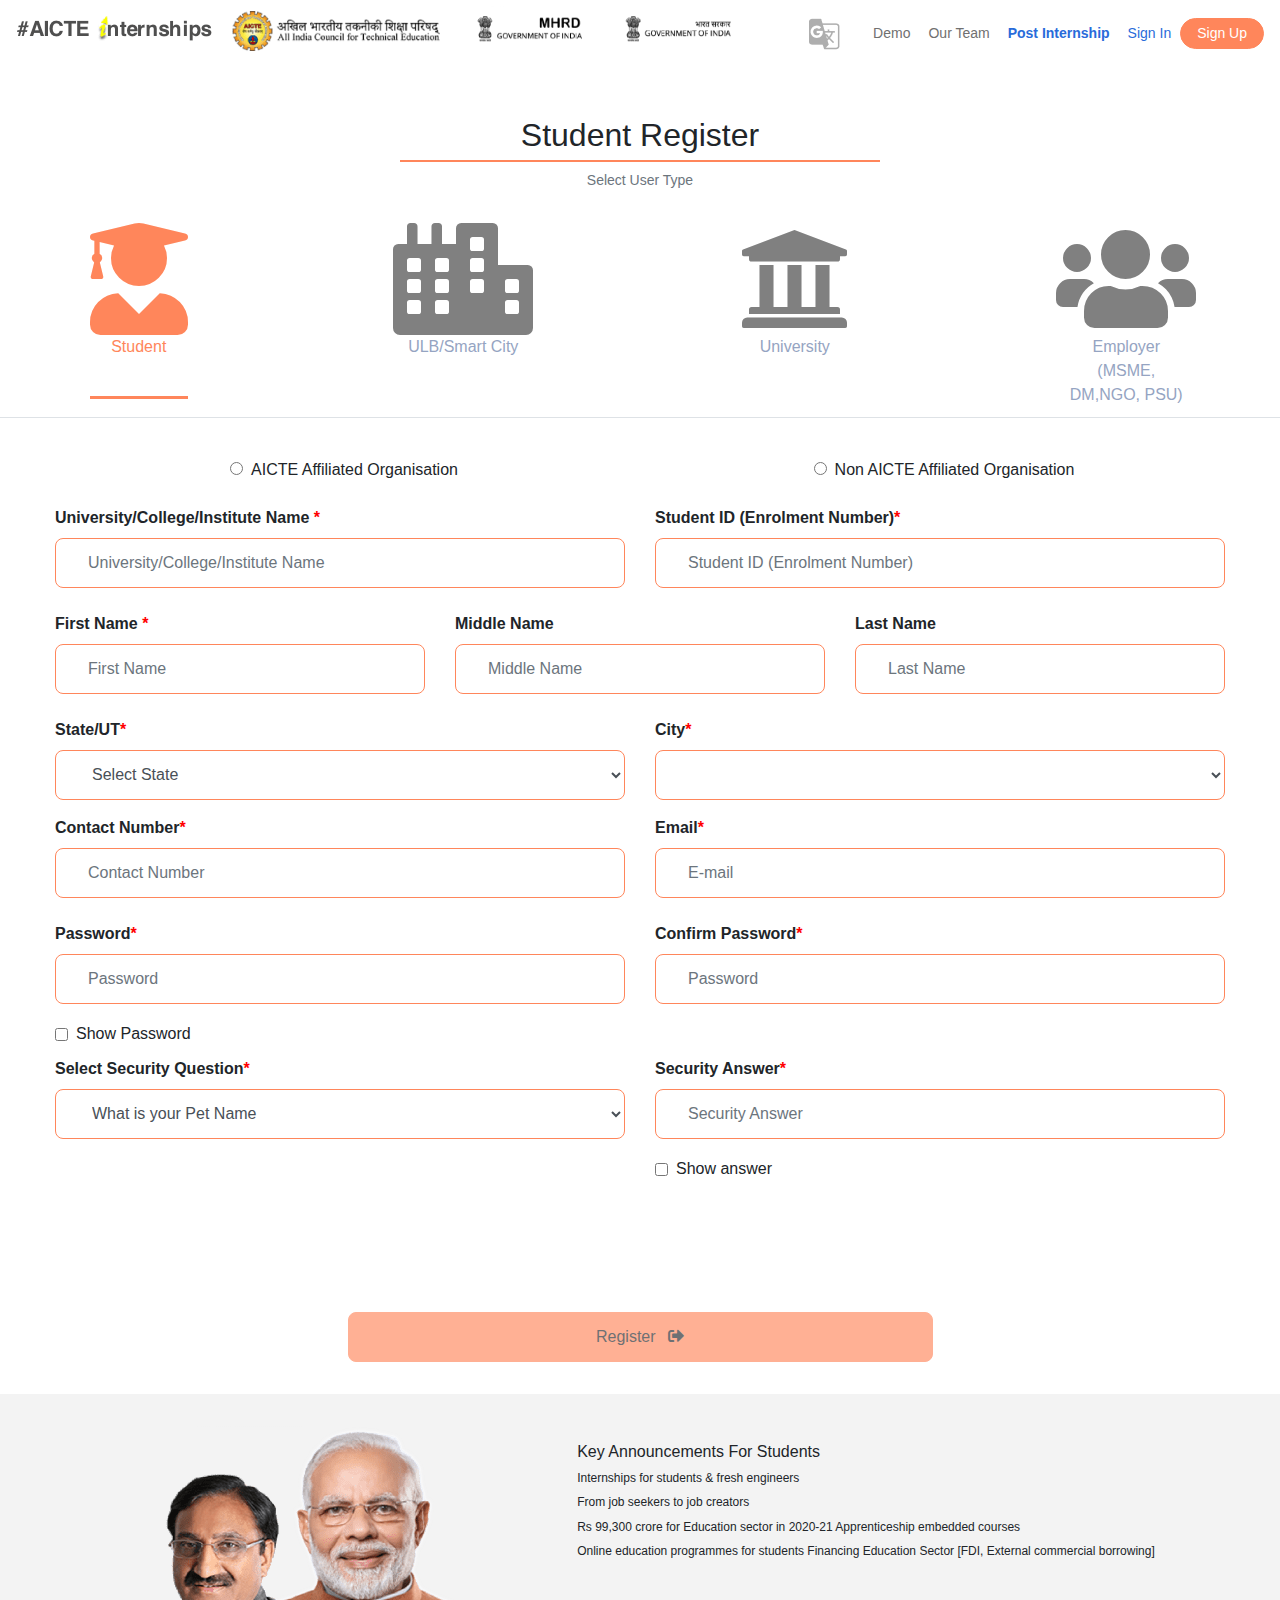
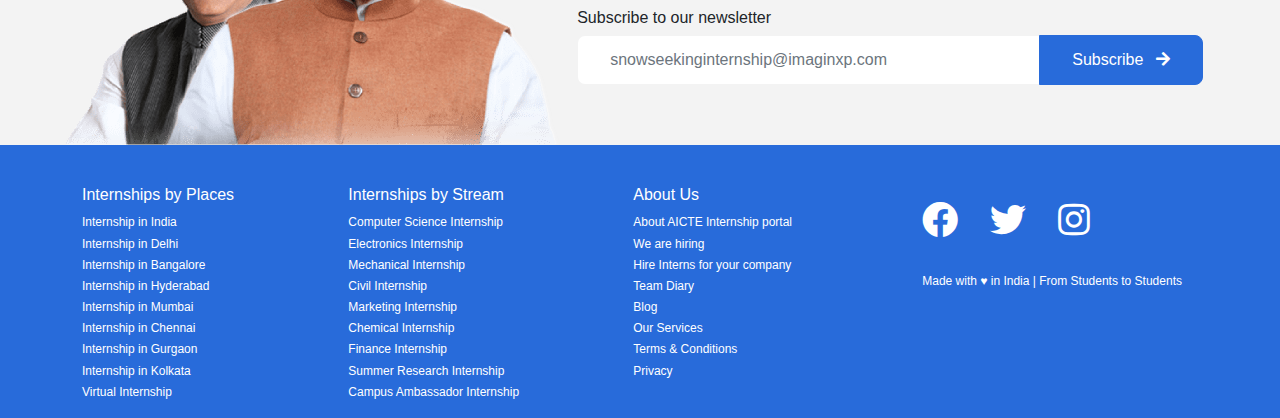
<file: register.html>
<!DOCTYPE html>
<html lang="en">



<head>
    <meta charset="utf-8">
    <title>AICTE Internship Enterprise Portal - Learning by doing. 1 Crore Internships by 2025</title>
    <meta name="description" content="" />
    <meta http-equiv="Content-Type" content="text/html; charset=UTF-8" />
    <meta http-equiv="X-UA-Compatible" content="IE=9" />
    <link rel="shortcut icon" href="/images/favicons/favicon.ico">
    <link rel="icon" type="image/png" sizes="16x16" href="/images/favicons/favicon-16x16.png">
    <link rel="icon" type="image/png" sizes="32x32" href="/images/favicons/favicon-32x32.png">
    <link rel="manifest" href="/images/favicons/manifest.json">
    <meta name="mobile-web-app-capable" content="yes">
    <meta name="theme-color" content="#fff">
    <meta name="application-name" content="AICTE">
    <link rel="apple-touch-icon" sizes="57x57" href="/images/favicons/apple-touch-icon-57x57.png">
    <link rel="apple-touch-icon" sizes="60x60" href="/images/favicons/apple-touch-icon-60x60.png">
    <link rel="apple-touch-icon" sizes="72x72" href="/images/favicons/apple-touch-icon-72x72.png">
    <link rel="apple-touch-icon" sizes="76x76" href="/images/favicons/apple-touch-icon-76x76.png">
    <link rel="apple-touch-icon" sizes="114x114" href="/images/favicons/apple-touch-icon-114x114.png">
    <link rel="apple-touch-icon" sizes="120x120" href="/images/favicons/apple-touch-icon-120x120.png">
    <link rel="apple-touch-icon" sizes="144x144" href="/images/favicons/apple-touch-icon-144x144.png">
    <link rel="apple-touch-icon" sizes="152x152" href="/images/favicons/apple-touch-icon-152x152.png">
    <link rel="apple-touch-icon" sizes="167x167" href="/images/favicons/apple-touch-icon-167x167.png">
    <link rel="apple-touch-icon" sizes="180x180" href="/images/favicons/apple-touch-icon-180x180.png">
    <link rel="apple-touch-icon" sizes="1024x1024" href="/images/favicons/apple-touch-icon-1024x1024.png">
    <meta name="apple-mobile-web-app-capable" content="yes">
    <meta name="apple-mobile-web-app-status-bar-style" content="black-translucent">
    <meta name="apple-mobile-web-app-title" content="AICTE">
    <meta name="viewport" content="width=device-width,initial-scale=1">
    <link href="style.1c48d001a3f8a2fd1816.css" rel="stylesheet">
    <link rel="stylesheet" href="style.css">
</head>

<body>

    <main role="main" class="container-fluid">
        <header class="home-page">
            <nav class="navbar navbar-light">
                <div class="navbar-left">
                    <button type="button" class="btn navbar-toggle collapsed" data-toggle="collapse"
                        data-target="#languages-menu">
                        <span class="sr-only">Switch language</span>
                        <img src="images/icon-translate.5d54eb12502dfba5f0d87ee2290693cd.png" alt="Translate">
                    </button>
                </div>
                <div class="navbar-middle">
                    <div class="brands-wrap">
                        <ul class="brands">
                            <li><a class="navbar-brand aicte-internships" href="index.html"><span class="sr-only">AICTE
                                        Internships</span></a></li>
                            <li><a class="navbar-brand aicte" href="#"><span class="sr-only">All India Council for
                                        Technical Education</span></a></li>
                            <li><a class="navbar-brand mhrd" href="#"><span class="sr-only">MHRD</span></a></li>
                            <li><a class="navbar-brand goi" href="#"><span class="sr-only">Government of
                                        India</span></a></li>
                        </ul>
                    </div>
                </div>
                <div class="navbar-right">
                    <button type="button" id="mainMenuToggle" class="btn btn-outline-medium navbar-toggle collapsed"
                        data-toggle="collapse" data-target="#main-menu">
                        <span class="sr-only">Toggle navigation</span>
                        <i class="fas fa-bars"></i>
                    </button>
                </div>

                <div id="main-menu" class="header-links-wrap collapse">
                    <ul class="header-links">
                        <li class="demo-link"><a href="#" class="btn btn-sm btn-link">Demo</a></li>
                        <li class="team-link"><a href="#" class="btn btn-sm btn-link">Our Team</a></li>
                        <li class="post-internship-link"><a href="#" class="btn btn-sm btn-link">Post Internship</a>
                        </li>
                        <li class="login-link"><a href="#" class="btn btn-sm btn-link">Sign In</a></li>
                        <li><a href="#" class="btn btn-sm btn-primary signup-link">Sign Up</a></li>
                    </ul>
                </div>

                <div id="languages-menu" class="languages-links-wrap collapse">
                    <h5>Choose language</h5>

                    <ul class="languages-links">
                        <li class="active"><span>English</span></li>
                        <li><span>हिंदी</span></li>
                        <li><span>বাংলা</span></li>
                        <li><span>ગુજરાતી</span></li>
                        <li><span>ಕನ್ನಡ</span></li>
                        <li><span>മലയാളം</span></li>
                        <li><span>मराठी</span></li>
                        <li><span>ଓଡିଆ</span></li>
                        <li><span>ਪੰਜਾਬੀ</span></li>
                        <li><span>தமிழ்</span></li>
                        <li><span>తెలుగు</span></li>
                    </ul>

                    <button class="btn btn-primary collapsed" data-toggle="collapse" data-target="#languages-menu"><i
                            class="fas fa-arrow-circle-up"></i></button>
                </div>
            </nav>
        </header>

        <div class="main-container mt-4 pt-4">
            <div class="row">
                <div class="col">
                    <div class="register-section">
                        <div class="section-caption"> 
                            <h2>Student Register</h2>
                            <p>Select User Type</p>
                        </div>
                        <ul class="nav nav-tabs register-tab" id="register-tab" role="tablist">
                            <li class="nav-item">
                                <a class="nav-link register-student active" id="register-student-tab" data-toggle="tab"
                                    href="#register-student" role="tab" aria-controls="register-student"
                                    aria-selected="false">
                                    <i class="fas fa-user-graduate  reg-ico"></i>
                                    
                                    <span class="reg-heading">
                                        Student
                                    </span> 
                                </a>
                            </li>
                            <li class="nav-item">
                                <a class="nav-link register-admin" id="register-admin-tab" data-toggle="tab"
                                    href="#register-admin" role="tab" aria-controls="register-admin"
                                    aria-selected="false">
                                    <i class="fas fa-city  reg-ico"></i>
                                    <span class="reg-heading">
                                        ULB/Smart City
                                    </span>
                                </a>
                            </li>

                            <li class="nav-item">
                                <a class="nav-link register-university" id="register-university-tab" data-toggle="tab"
                                    href="#register-university" role="tab" aria-controls="register-university"
                                    aria-selected="false">
                                    <i class="fas fa-university  reg-ico"></i>
                                   
                                    <span class="reg-heading">
                                        University
                                    </span>
                                </a>
                            </li>
                            <li class="nav-item">
                                <a class="nav-link register-employer" id="register-employer-tab" data-toggle="tab"
                                    href="#register-employer" role="tab" aria-controls="register-employer"
                                    aria-selected="false">
                                    <i class="fas fa-users reg-ico"></i>                                   
                                     <span class="reg-heading">
                                        Employer (MSME, DM,NGO, PSU)
                                    </span>
                                </a>
                            </li>
                        </ul>

                        <div class="tab-content category-tab-content" id="register-tabContent">
                            <div class="tab-pane active" id="register-student" role="tabpanel"
                                aria-labelledby="register-student-tab">

                                <section>
                                    <div class="container">
                                        <div class="row">
                                            <div class="container mt-4">
                                                <div id="student_form">
                                                    <form method="post" class="text-center" action="./src/php/main.php">
                                                        <!-- Name -->
                                                        <div class="row mb-4">
                                                            <div class="col-md-6 ">
                                                                <input type="radio" class="mx-2"
                                                                    name="organisation1" id="id1" value="yes"
                                                                    required="">AICTE Affiliated
                                                                Organisation
                                                            </div>
                                                            <div class="col-md-6">
                                                                <input type="radio" class="mx-2" value="no"
                                                                    name="organisation1" id="id2">Non AICTE
                                                                Affiliated Organisation
                                                            </div>
                                                        </div>
                                                        <div class="row">
                                                            <div class="col-md" id="id3">
                                                                <label for="fname" class="float-left"><b>University/College/Institute Name</b> <b style="color:red">*</b></label>
                                                                <input type="text" name="my_institute_name"
                                                                    id="my_institute_name" class="form-control mb-4"
                                                                    placeholder="University/College/Institute Name"
                                                                    required="">
                                                            </div>
                                                            <div class="col-md" id="id4" style="display:none">
                                                                <label for="fname" class="float-left"><b>University/College/Institute
                                                                        Name</b> <b style="color:red">*</b></label>
                                                                <input type="text"
                                                                    onchange="validatespecialstrings1(this)"
                                                                    id="my_institute_name1" name="my_institute_name1"
                                                                    class="form-control mb-4"
                                                                    placeholder="University/College/Institute Name"
                                                                    required="">
                                                            </div>
                                                            <div class="col-md">
                                                                <label for="lname" class="float-left"><b>Student ID
                                                                        (Enrolment Number)</b><b
                                                                        style="color:red">*</b></label>
                                                                <input type="text" name="student_id"
                                                                    onchange="function validatestringsandnumber1(this)"
                                                                    id="student_id" maxlength="14"
                                                                    class="form-control mb-4"
                                                                    placeholder="Student ID (Enrolment Number)"
                                                                    required="">
                                                            </div>
                                                        </div>
                                                        <div class="row">
                                                            <div class="col-md">
                                                                <label for="fname"class="float-left" ><b>First Name</b>
                                                                    <b style="color:red">*</b></label>
                                                                <input type="text" name="fname" id="fname"
                                                                    onchange="validatestrings1(this)"
                                                                    class="form-control mb-4" placeholder="First Name"
                                                                    required="">
                                                            </div>
                                                            <div class="col-md">
                                                                <label for="fname" class="float-left"><b>Middle
                                                                        Name</b></label>
                                                                <input type="text" name="student_middle_name"
                                                                    id="student_middle_name"
                                                                    onchange="validatestrings1(this)"
                                                                    class="form-control mb-4" placeholder="Middle Name">
                                                            </div>
                                                            <div class="col-md">
                                                                <label for="lname" class="float-left"><b>Last
                                                                        Name</b></label>
                                                                <input type="text" name="lname"
                                                                    onchange="validatestrings1(this)" id="lname"
                                                                    class="form-control mb-4" placeholder="Last Name">
                                                            </div>
                                                        </div>
                                                        <div class="row">
                                                            <div class="col-md">
                                                                <label for="state" class="float-left"><b>State/UT</b><b
                                                                        style="color:red">*</b> </label>
                                                                <div class="form-group">
                                                                    <!-- <input type="text" name="state" id="state"onchange="validatestrings(this)" class="form-control mb-4 placeholder="State" required> -->
                                                                    <select
                                                                        onchange="print_city('city', this.selectedIndex);"
                                                                        id="state" name="state" class="form-control"
                                                                        required="">
                                                                        <option value="">Select State</option>
                                                                        <option value="Andaman &amp; Nicobar">Andaman
                                                                            &amp; Nicobar</option>
                                                                        <option value="Andhra Pradesh">Andhra Pradesh
                                                                        </option>
                                                                        <option value="Arunanchal Pradesh">Arunanchal
                                                                            Pradesh</option>
                                                                        <option value="Assam">Assam</option>
                                                                        <option value="Bihar">Bihar</option>
                                                                        <option value="Chandigarh">Chandigarh</option>
                                                                        <option value="Chhattisgarh">Chhattisgarh
                                                                        </option>
                                                                        <option value="Dadra Nagar &amp; Haveli">Dadra
                                                                            Nagar &amp; Haveli</option>
                                                                        <option value="Daman &amp; Diu">Daman &amp; Diu
                                                                        </option>
                                                                        <option value="Delhi">Delhi</option>
                                                                        <option value="Goa">Goa</option>
                                                                        <option value="Gujarat">Gujarat</option>
                                                                        <option value="Haryana">Haryana</option>
                                                                        <option value="Himachal Pradesh">Himachal
                                                                            Pradesh</option>
                                                                        <option value="Jammu &amp; Kashmir">Jammu &amp;
                                                                            Kashmir</option>
                                                                        <option value="Jharkhand">Jharkhand</option>
                                                                        <option value="Karnataka">Karnataka</option>
                                                                        <option value="Kerala">Kerala</option>
                                                                        <option value="Lakshadweep">Lakshadweep</option>
                                                                        <option value="Madhya Pradesh">Madhya Pradesh
                                                                        </option>
                                                                        <option value="Maharashtra">Maharashtra</option>
                                                                        <option value="Manipur">Manipur</option>
                                                                        <option value="Meghalaya">Meghalaya</option>
                                                                        <option value="Mizoram">Mizoram</option>
                                                                        <option value="Nagaland">Nagaland</option>
                                                                        <option value="Odisha">Odisha</option>
                                                                        <option value="Puducherry">Puducherry</option>
                                                                        <option value="Punjab">Punjab</option>
                                                                        <option value="Rajasthan">Rajasthan</option>
                                                                        <option value="Sikkim">Sikkim</option>
                                                                        <option value="Tamil Nadu">Tamil Nadu</option>
                                                                        <option value="Tripura">Tripura</option>
                                                                        <option value="Telangana">Telangana</option>
                                                                        <option value="Uttar Pradesh">Uttar Pradesh
                                                                        </option>
                                                                        <option value="Uttarakhand">Uttarakhand</option>
                                                                        <option value="West Bengal">West Bengal</option>
                                                                    </select>

                                                                </div>
                                                            </div>

                                                            <div class="col-md">
                                                                <label for="city" class="float-left"><b>City</b><b
                                                                        style="color:red">*</b> </label>
                                                                <div class="form-group">
                                                                    <!--  <input type="text" name="city" id="city" class="form-control mb-4" placeholder="City"required> -->
                                                                    <select id="city" name="city" class="form-control"
                                                                        required="">
                                                                    </select>
                                                                </div>
                                                            </div>
                                                        </div>
                                                        <div class="row">
                                                            <div class="col-md">
                                                                <label for="contactnum" class="float-left"><b>Contact
                                                                        Number</b><b style="color:red">*</b></label>
                                                                <input type="text" name="contactnum" id="contactnum"
                                                                    onchange="phonenumber1(this)"
                                                                    class="form-control mb-4"
                                                                    placeholder="Contact Number" required="">
                                                            </div>
                                                            <div class="col-md">
                                                                <div class="form-group">
                                                                    <label for="email" class="float-left"><b>Email</b><b
                                                                            style="color:red">*</b></label>
                                                                    <input type="email" name="email" id="email"
                                                                        onchange="validateemail(this)"
                                                                        class="form-control mb-4" placeholder="E-mail"
                                                                        required="">
                                                                </div>
                                                            </div>
                                                        </div>
                                                        <div class="row">
                                                            <div class="col">
                                                                <!-- Email -->
                                                                <label for="" class="float-left"><b>Password</b><b
                                                                        style="color:red">*</b></label>
                                                                <input type="password" name="password" id="password"
                                                                    onchange="validatespecialstrings1(this)"
                                                                    class="form-control mb-4" placeholder="Password">
                                                                <input type="checkbox" onclick="showpassword()"
                                                                    size="15" maxlength="20" class="float-left"><span
                                                                    class="form-group mx-2"
                                                                    style="float:left;line-height: 0.8;">Show
                                                                    Password</span>
                                                            </div>
                                                            <div class="col">
                                                                <!-- Email -->
                                                                <label for="" class="float-left"><b>Confirm
                                                                        Password</b><b style="color:red">*</b></label>
                                                                <input type="password" name="c_password" id="c_password"
                                                                    onchange="verifypassword();"
                                                                    class="form-control mb-4" placeholder="Password">
                                                            </div>
                                                        </div>
                                                        <div class="row">
                                                            <div class="col-md">
                                                                <label for="contactnum" class="float-left"><b>Select
                                                                        Security Question</b><b
                                                                        style="color:red">*</b></label>
                                                                <select name="security" id="security"
                                                                    class="form-control">
                                                                    <option value="What Is the Pet Name">What is your
                                                                        Pet Name</option>
                                                                    <option value="What is the first school Name">What
                                                                        is your first school Name
                                                                    </option>
                                                                    <option value="What is your favourite color">What is
                                                                        your favourite color
                                                                    </option>
                                                                    <option value="What is Your favourite Game">What is
                                                                        your favourite Game</option>
                                                                    <option value="Who is your favourite Teacher">Who is
                                                                        your favourite Teacher
                                                                    </option>
                                                                </select>
                                                            </div>
                                                            <div class="col-md">
                                                                <div class="form-group">
                                                                    <label for="email" class="float-left"><b>Security
                                                                            Answer</b><b style="color:red">*</b></label>
                                                                    <input type="password" name="answer" id="answer"
                                                                        class="form-control mb-4"
                                                                        placeholder="Security Answer" required="">
                                                                    <input type="checkbox" onclick="showanswer()"
                                                                        size="15" maxlength="20"
                                                                        style="float:left;"><span class="form-group mx-2"
                                                                        style="float:left;line-height: 0.8;">Show
                                                                        answer</span>
                                                                </div>
                                                            </div>
                                                        </div>
                                                        <div class="row justify-content-center">
                                                            <div class="col-auto my-2">
                                                                <div class="form-group">
                                                                    <div class="g-recaptcha"
                                                                        data-callback="recaptchaCallback"
                                                                        data-sitekey="6LcKWPUUAAAAAGL492jgqtBtKb_ShabURt7-nzOT"
                                                                        required="">
                                                                        <div style="width: 304px; height: 78px;">
                                                                            <div><iframe
                                                                                    src="https://www.google.com/recaptcha/api2/anchor?ar=1&amp;k=6LcKWPUUAAAAAGL492jgqtBtKb_ShabURt7-nzOT&amp;co=aHR0cHM6Ly9pbnRlcm5zaGlwLmFpY3RlLWluZGlhLm9yZzo0NDM.&amp;hl=en&amp;v=AFBwIe6h0oOL7MOVu88LHld-&amp;size=normal&amp;cb=tfaf7i8v30ar"
                                                                                    width="304" height="78"
                                                                                    role="presentation"
                                                                                    name="a-7c46h92gpya6"
                                                                                    frameborder="0" scrolling="no"
                                                                                    sandbox="allow-forms allow-popups allow-same-origin allow-scripts allow-top-navigation allow-modals allow-popups-to-escape-sandbox"></iframe>
                                                                            </div><textarea id="g-recaptcha-response"
                                                                                name="g-recaptcha-response"
                                                                                class="g-recaptcha-response"
                                                                                style="width: 250px; height: 40px; border: 1px solid rgb(193, 193, 193); margin: 10px 25px; padding: 0px; resize: none; display: none;"></textarea>
                                                                        </div><iframe style="display: none;"></iframe>
                                                                    </div>
                                                                    <span id="captcha_error" class="text-danger"></span>
                                                                </div>
                                                            </div>
                                                        </div>
                                                        <center>
                                                            <!--   <div class="g-recaptcha" data-sitekey="6Lc80fMUAAAAAPKgu09F-bKcpaA-xI4IhyDyloNn" id="grecaptcha"> </div>  <span id="captcha_error" class="text-danger"></span> -->

                                                            <button type="submit" name="student_register"
                                                                id="student_register" class="btn btn-primary w-50"
                                                                style="margin-top:10px" disabled="">
                                                                Register <i
                                                                    class="ml-2 fas fa-sign-out-alt"></i></button>
                                                        </center>
                                                    </form>
                                                </div>
                                            </div>
                                        </div>
                                    </div>
                                </section>

                            </div>

                            <div class="tab-pane" id="register-admin" role="tabpanel"
                                aria-labelledby="register-admin-tab">
                                <h3 class="text-center" style="color:red">Student are not allowed to register here if
                                    found then he/she will not be able to apply to the internship</h3>

                                <section class="mt-5">

                                    <div class="container ">
                                        <div id="coporate_form">
                                            <form name="myForm" id="myForm" method="post" class="text-center"
                                                action="./src/php/main.php" enctype="multipart/form-data">
                                                <!-- Name -->
                                                <div class="row">
                                                    <div class="col-md">
                                                        <label for="authority" class="float-left"><b>Type Of Body</b>
                                                              <b  style="color:red">*</b> </label>
                                                        <div class="form-group">
                                                            <select name="authority" id="authority" class="form-control"
                                                                required="">
                                                                <option value="Urban Body">Urban Local Body</option>
                                                                <option value="Smart City">Smart City</option>
                                                                <option value="State/Parastatal">State/Parastatal
                                                                </option>
                                                                <option value="MoHUA Organizations">MoHUA Organizations
                                                                </option>
                                                            </select>
                                                        </div>
                                                    </div>
                                                    <div class="col-md">
                                                        <label for="organisation" class="float-left"><b>Organisation</b><b
                                                                style="color:red"> * </b>
                                                        </label>
                                                        <div class="form-group">
                                                            <input type="text" name="organization" id="organization"
                                                                onchange="validatestrings1(this)" class="form-control"
                                                                placeholder="Organisation" title="Organization Name"
                                                                required="">
                                                        </div>
                                                    </div>
                                                </div>
                                                <div class="row">
                                                    <div class="col-md">
                                                        <label for="fname" class="float-left"><b>First Name(Department
                                                            Official)</b> <b style="color:red">*</b>
                                                        </label>
                                                        <div class="form-group">
                                                            <input type="text" name="fname" id="fname"
                                                                class="form-control" placeholder="First Name"
                                                                onchange="validatestrings1(this)" title="First Name"
                                                                required="">
                                                        </div>
                                                    </div>
                                                    <div class="col-md">
                                                        <label for="middle_name" class="float-left"><b>Middle
                                                            Name(Department Official)</b>
                                                        </label>
                                                        <div class="form-group">
                                                            <input type="text" name="middle_name" id="middle_name"
                                                                class="form-control" placeholder="Middle Name"
                                                                onchange="validatestrings1(this)" title="Middle Name">
                                                        </div>
                                                    </div>
                                                </div>
                                                <div class="row">
                                                    <div class="col-md">
                                                        <label for="lname" class="float-left"><b>Last Name(Department
                                                            Official)</b>
                                                        </label>
                                                        <div class="form-group">
                                                            <input type="text" name="lname"
                                                                onchange="validatestrings1(this)" pattern="[A-Za-z]*$"
                                                                id="lname" class="form-control" placeholder="Last Name"
                                                                title="Last Name(Department Official)">
                                                        </div>
                                                    </div>
                                                </div>
                                                <div class="row">
                                                    <div class="col-md">
                                                        <label for="email" class="float-left"><b>Email(only Official Email
                                                            is Accepted)</b><b style="color:red">*</b> </label>
                                                        <div class="form-group">
                                                            <input type="email" name="email" id="email"
                                                                class="form-control"
                                                                placeholder="Email(only Official Email is Accepted)"
                                                                onchange="validateemail(this)"
                                                                title="Only Official Email id" required="">
                                                        </div>
                                                    </div>
                                                    <div class="col-md">
                                                        <label for="email" class="float-left"><b>Contact Number</b><b
                                                                style="color:red">*</b> </label>
                                                        <div class="form-group">
                                                            <input type="text" name="contactnum" id="contactnum"
                                                                class="form-control mb-4" placeholder="Contact Number"
                                                                onchange="phonenumber1(this)" pattern="[6-9]{1}[0-9]{9}"
                                                                title="Contact Number" required="">

                                                        </div>
                                                    </div>
                                                </div>
                                                <div class="row">
                                                    <div class="col-md" hidden="">
                                                        <label for="fname" class="float-left"><b>GST Number</b><b
                                                                style="color:red">*</b>
                                                        </label>
                                                        <div class="form-group">
                                                            <input type="text" name="ulb_gst_number" id="ulb_gst_number"
                                                                class="form-control" placeholder="Gst Number"
                                                                title="Gst Number">
                                                        </div>
                                                    </div>
                                                </div>
                                                <div class="row">
                                                    <div class="col-md">
                                                        <label for="city" class="float-left"><b>State/UT</b><b
                                                                style="color:red">*</b> </label>
                                                        <div class="form-group">
                                                            <select onchange="print_city('city', this.selectedIndex);"
                                                                id="state" name="state" class="form-control mb-4"
                                                                required="">
                                                                <option value="">Select State</option>
                                                                <option value="Andaman &amp; Nicobar">Andaman &amp;
                                                                    Nicobar</option>
                                                                <option value="Andhra Pradesh">Andhra Pradesh</option>
                                                                <option value="Arunanchal Pradesh">Arunanchal Pradesh
                                                                </option>
                                                                <option value="Assam">Assam</option>
                                                                <option value="Bihar">Bihar</option>
                                                                <option value="Chandigarh">Chandigarh</option>
                                                                <option value="Chhattisgarh">Chhattisgarh</option>
                                                                <option value="Dadra Nagar &amp; Haveli">Dadra Nagar
                                                                    &amp; Haveli</option>
                                                                <option value="Daman &amp; Diu">Daman &amp; Diu</option>
                                                                <option value="Delhi">Delhi</option>
                                                                <option value="Goa">Goa</option>
                                                                <option value="Gujarat">Gujarat</option>
                                                                <option value="Haryana">Haryana</option>
                                                                <option value="Himachal Pradesh">Himachal Pradesh
                                                                </option>
                                                                <option value="Jammu &amp; Kashmir">Jammu &amp; Kashmir
                                                                </option>
                                                                <option value="Jharkhand">Jharkhand</option>
                                                                <option value="Karnataka">Karnataka</option>
                                                                <option value="Kerala">Kerala</option>
                                                                <option value="Lakshadweep">Lakshadweep</option>
                                                                <option value="Madhya Pradesh">Madhya Pradesh</option>
                                                                <option value="Maharashtra">Maharashtra</option>
                                                                <option value="Manipur">Manipur</option>
                                                                <option value="Meghalaya">Meghalaya</option>
                                                                <option value="Mizoram">Mizoram</option>
                                                                <option value="Nagaland">Nagaland</option>
                                                                <option value="Odisha">Odisha</option>
                                                                <option value="Puducherry">Puducherry</option>
                                                                <option value="Punjab">Punjab</option>
                                                                <option value="Rajasthan">Rajasthan</option>
                                                                <option value="Sikkim">Sikkim</option>
                                                                <option value="Tamil Nadu">Tamil Nadu</option>
                                                                <option value="Tripura">Tripura</option>
                                                                <option value="Telangana">Telangana</option>
                                                                <option value="Uttar Pradesh">Uttar Pradesh</option>
                                                                <option value="Uttarakhand">Uttarakhand</option>
                                                                <option value="West Bengal">West Bengal</option>
                                                            </select>
                                                        </div>
                                                    </div>
                                                    <div class="col-md">
                                                        <label for="city" class="float-left"><b>City</b><b
                                                                style="color:red">*</b> </label>
                                                        <div class="form-group">
                                                            <select name="city" id="city" class="form-control mb-4 "
                                                                required=""></select>
                                                        </div>
                                                    </div>
                                                </div>
                                                <div class="row">
                                                    <div class="col-md">
                                                        <label for="email" class="float-left"><b>Your Posting Letter(only
                                                            PDF Size&lt; 2MB)</b> <b style="color:red">*</b> </label>
                                                        <div class="form-group">
                                                            <input type="file" name="certificate" id="certificate"
                                                                class="form-control mb-4" accept="application/pdf"
                                                                onchange="pdfValidation()" placeholder="Certificate"
                                                                required="">
                                                        </div>
                                                    </div>
                                                    <div class="col-md">
                                                        <label for="email" class="float-left"><b>Upload ULB/SMART CITY
                                                            Logo(JPEG,JPG,PNG and size&lt; 3MB)</b><b
                                                                style="color:red">*</b> </label> <b></b>
                                                        <div id="imagePreview"></div>
                                                        <div class="form-group">
                                                            <input type="file" name="loggoo" id="loggoo"
                                                                onchange="fileValidation()" class="form-control mb-4"
                                                                placeholder="Certificate" required="">
                                                        </div>
                                                    </div>
                                                </div>
                                                <div class="row">
                                                    <div class="col-md">
                                                        <label for="Password" class="float-left"><b>Password</b> <b
                                                                style="color:red">*</b> </label>
                                                        <div class="form-group">
                                                            <input class="form-control" name="password" id="password"
                                                                type="password" size="15" maxlength="20" required="">
                                                            <input type="checkbox" onclick="showpassword()" size="15"
                                                                maxlength="20" onchange="verifypassword()" value=""
                                                                style="float:left;margin-top:4px"><span
                                                                class="form-group"
                                                                style="float:left;line-height: 1.4;">Show
                                                                Password</span>
                                                        </div>
                                                    </div>
                                                    <div class="col-md">
                                                        <label for="Password" class="float-left"><b>Confirm Password</b> <b
                                                                style="color:red">*</b>
                                                        </label>
                                                        <div class="form-group">
                                                            <input class="form-control" name="c_password"
                                                                onchange="verifypassword()" id="c_password"
                                                                type="password" size="15" maxlength="20" required="">
                                                        </div>
                                                    </div>
                                                </div>
                                                <div class="row">
                                                    <div class="col-md">
                                                        <label for="contactnum" class="float-left"><b>Select Security
                                                            Question</b><b style="color:red">*</b></label>
                                                        <select name="security" id="security" class="form-control mb-4"
                                                            required="">
                                                            <option value="What Is the Pet Name">What is your Pet Name
                                                            </option>
                                                            <option value="What is the first school Name">What is your
                                                                first school Name
                                                            </option>
                                                            <option value="What is your favourite color">What is your
                                                                favourite color
                                                            </option>
                                                            <option value="What is Your favourite Game">What is your
                                                                favourite Game</option>
                                                            <option value="Who is your favourite Teacher">Who is your
                                                                favourite Teacher
                                                            </option>
                                                        </select>
                                                    </div>
                                                    <div class="col-md">
                                                        <div class="form-group">
                                                            <label for="email" style="float:left;"><b>Security Answer</b><b
                                                                    style="color:red">*</b></label>
                                                            <input type="password" name="answer" id="answer"
                                                                class="form-control mb-4 " placeholder="Security Answer"
                                                                required="">
                                                            <input type="checkbox" onclick="showanswer()" size="15"
                                                                maxlength="20" class="float-left"><span
                                                                class="form-group mx-2"
                                                                style="float:left;line-height: 0.8;">Show
                                                                answer</span>
                                                        </div>
                                                    </div>
                                                </div>
                                                <div class="row justify-content-center">
                                                    <div class="col-auto">
                                                        <div class="form-group">
                                                            <div class="g-recaptcha" data-callback="recaptchaCallback"
                                                                data-sitekey="6LcKWPUUAAAAAGL492jgqtBtKb_ShabURt7-nzOT"
                                                                required="">
                                                                <div style="width: 304px; height: 78px;">
                                                                    <div><iframe
                                                                            src="https://www.google.com/recaptcha/api2/anchor?ar=1&amp;k=6LcKWPUUAAAAAGL492jgqtBtKb_ShabURt7-nzOT&amp;co=aHR0cHM6Ly9pbnRlcm5zaGlwLmFpY3RlLWluZGlhLm9yZzo0NDM.&amp;hl=en&amp;v=AFBwIe6h0oOL7MOVu88LHld-&amp;size=normal&amp;cb=8rwrqh82dy8j"
                                                                            width="304" height="78" role="presentation"
                                                                            name="a-dgz1xcpm5ji5" frameborder="0"
                                                                            scrolling="no"
                                                                            sandbox="allow-forms allow-popups allow-same-origin allow-scripts allow-top-navigation allow-modals allow-popups-to-escape-sandbox"></iframe>
                                                                    </div><textarea id="g-recaptcha-response"
                                                                        name="g-recaptcha-response"
                                                                        class="g-recaptcha-response"
                                                                        style="width: 250px; height: 40px; border: 1px solid rgb(193, 193, 193); margin: 10px 25px; padding: 0px; resize: none; display: none;"></textarea>
                                                                </div><iframe style="display: none;"></iframe>
                                                            </div>
                                                            <span id="captcha_error" class="text-danger"></span>
                                                        </div>
                                                    </div>
                                                </div>
                                                <!--   <div class="elem-group">
                                                    <label for="captcha">Please Enter the Captcha Text</label>
                                                    <img src="./captcha.php" alt="CAPTCHA" class="captcha-image"><i
                                                        class="fas fa-redo refresh-captcha"></i>
                                                    <br>
                                                    <input type="text" id="captcha" name="captcha_challenge" pattern="[A-Z]{6}">
                                                </div>
                                 -->
                                            </form>
                                        </div>


                                        <!-- Send button -->
                                        <center>
                                            <blink>
                                                <h3 style="color:red">Student are not allowed to register here if found
                                                    then he/she will not be able to apply to the internship</h3>
                                            </blink>
                                            <button type="submit" name="ubl_register" id="ubl_register"
                                                class="btn btn-primary w-50"
                                                style="font-weight:bold; font-family: Verdana"
                                                disabled="">Register</button>
                                        </center>

                                        <script>
                                            $("#ubl_register").click(() => {
                                                /* var emailAd = $("#email").val(); */
                                                var emailAd = "akashpandey.geu@gmail.com";
                                                var pwd = "12345678";
                                                firebase.auth().createUserWithEmailAndPassword(emailAd, pwd)
                                                    .then(() => {
                                                        var user = firebase.auth().currentUser;
                                                        if (user) {
                                                            user.sendEmailVerification().then(function () {
                                                                // Email sent.
                                                            }).catch(function (error) {
                                                                // An error happened.
                                                            });
                                                        } else {
                                                            console.log("ERROR");
                                                        }
                                                    })
                                                    .catch(function (error) {
                                                        // Handle Errors here.
                                                        var errorCode = error.code;
                                                        var errorMessage = error.message;
                                                        // ...
                                                    });
                                            });
                                        </script>

                                    </div>

                                </section>
                            </div>

                            <div class="tab-pane" id="register-university" role="tabpanel"
                                aria-labelledby="register-university-tab">
                                <section class="mt-5">
                                    <div class="container mt-5">
                                        <div id="coporate_form">
                                            <form method="post" class="text-center  p-2" action="./src/php/main.php"
                                                enctype="multipart/form-data">
                                                <!-- Name -->
                                                <div class="row">
                                                    <div class="col-md" id="id3">
                                                        <label for="fname"
                                                            class="float-left"><b>University/College/Institute Name</b>
                                                            <b style="color:red">*</b></label>
                                                        <input type="text" name="my_institute_name"
                                                            id="my_institute_name" class="form-control mb-4"
                                                            placeholder="University/College/Institute Name" required="">
                                                    </div>

                                                    <div class="col-md">
                                                        <label for="" class="float-left"><b>College Unique Number</b><b
                                                                style="color:red">*</b></label>
                                                        <input type="text" name="unique" id="unique"
                                                            onchange="validatestringsandnumbers(this)"
                                                            class="form-control mb-4"
                                                            placeholder="University Unique Number" required="">
                                                    </div>
                                                </div>
                                                <div class="row">
                                                    <div class="col-md">
                                                        <label for="" class="float-left"><b>College LOGO</b><b
                                                                style="color:red">*</b></label>
                                                        <input type="file" name="logo" onchange="fileValidation()"
                                                            id="logo" class="form-control mb-4" placeholder="Logo"
                                                            required="">
                                                    </div>
                                                    <div class="col-md">
                                                        <label for="website" class="float-left"><b>College Website</b><b
                                                                style="color:red">*</b></label>
                                                        <input type="text" name="website" id="website"
                                                            class="form-control mb-4" placeholder="College Website"
                                                            required="">
                                                    </div>
                                                </div>
                                                <div class="row">
                                                    <div class="col-md">
                                                        <label for="" class="float-left"><b>TPO First Name</b><b
                                                                style="color:red">*</b></label>
                                                        <input type="text" name="fname" id="fname"
                                                            class="form-control mb-4" placeholder="TPO First Name"
                                                            onchange="" required="">
                                                    </div>
                                                    <div class="col-md">
                                                        <label for="" class="float-left"><b>TPO Last Name</b><b
                                                                style="color:red">*</b></label>
                                                        <input type="text" name="lname" id="lname"
                                                            class="form-control mb-4" placeholder="TPO Last Name"
                                                            required="">
                                                    </div>
                                                </div>
                                                <div class="row">
                                                    <div class="col-md">
                                                        <label for="city" class="float-left"><b>State/UT</b><b
                                                                style="color:red">*</b> </label>
                                                        <div class="form-group">
                                                            <select onchange="print_city('city', this.selectedIndex);"
                                                                id="state" name="state" class="form-control mb-4"
                                                                required="">
                                                                <option value="">Select State</option>
                                                                <option value="Andaman &amp; Nicobar">Andaman &amp;
                                                                    Nicobar</option>
                                                                <option value="Andhra Pradesh">Andhra Pradesh</option>
                                                                <option value="Arunanchal Pradesh">Arunanchal Pradesh
                                                                </option>
                                                                <option value="Assam">Assam</option>
                                                                <option value="Bihar">Bihar</option>
                                                                <option value="Chandigarh">Chandigarh</option>
                                                                <option value="Chhattisgarh">Chhattisgarh</option>
                                                                <option value="Dadra Nagar &amp; Haveli">Dadra Nagar
                                                                    &amp; Haveli</option>
                                                                <option value="Daman &amp; Diu">Daman &amp; Diu</option>
                                                                <option value="Delhi">Delhi</option>
                                                                <option value="Goa">Goa</option>
                                                                <option value="Gujarat">Gujarat</option>
                                                                <option value="Haryana">Haryana</option>
                                                                <option value="Himachal Pradesh">Himachal Pradesh
                                                                </option>
                                                                <option value="Jammu &amp; Kashmir">Jammu &amp; Kashmir
                                                                </option>
                                                                <option value="Jharkhand">Jharkhand</option>
                                                                <option value="Karnataka">Karnataka</option>
                                                                <option value="Kerala">Kerala</option>
                                                                <option value="Lakshadweep">Lakshadweep</option>
                                                                <option value="Madhya Pradesh">Madhya Pradesh</option>
                                                                <option value="Maharashtra">Maharashtra</option>
                                                                <option value="Manipur">Manipur</option>
                                                                <option value="Meghalaya">Meghalaya</option>
                                                                <option value="Mizoram">Mizoram</option>
                                                                <option value="Nagaland">Nagaland</option>
                                                                <option value="Odisha">Odisha</option>
                                                                <option value="Puducherry">Puducherry</option>
                                                                <option value="Punjab">Punjab</option>
                                                                <option value="Rajasthan">Rajasthan</option>
                                                                <option value="Sikkim">Sikkim</option>
                                                                <option value="Tamil Nadu">Tamil Nadu</option>
                                                                <option value="Tripura">Tripura</option>
                                                                <option value="Telangana">Telangana</option>
                                                                <option value="Uttar Pradesh">Uttar Pradesh</option>
                                                                <option value="Uttarakhand">Uttarakhand</option>
                                                                <option value="West Bengal">West Bengal</option>
                                                            </select>
                                                        </div>
                                                    </div>
                                                    <div class="col-md">
                                                        <label for="city" class="float-left"><b>City</b><b
                                                                style="color:red">*</b> </label>
                                                        <div class="form-group">
                                                            <select name="city" id="city" class="form-control mb-4 "
                                                                required=""></select>
                                                        </div>
                                                    </div>
                                                </div>
                                                <div class="row">
                                                    <div class="col-md">
                                                        <label for="" class="float-left"><b>TPO Email</b><b
                                                                style="color:red">*</b></label>
                                                        <input type="email" name="email" id="email"
                                                            class="form-control mb-4" placeholder="E-mail(TPO)"
                                                            required="">
                                                    </div>
                                                </div>
                                                <div class="row">
                                                    <div class="col-md">
                                                        <label for="" class="float-left"><b>TPO Password</b><b
                                                                style="color:red">*</b></label>
                                                        <input type="password" name="password" id="password"
                                                            class="form-control mb-4" placeholder="Password(TPO)"
                                                            required="">
                                                    </div>
                                                    <div class="col-md">
                                                        <label for="" class="float-left"><b>Confirm Password</b><b
                                                                style="color:red">*</b></label>
                                                        <input type="password" name="c_password" id="c_password"
                                                            onchange="verifypassword()" class="form-control mb-4"
                                                            placeholder="Password(TPO)" required="">
                                                    </div>
                                                </div>
                                                <div class="row">
                                                    <div class="col-md">
                                                        <label for="" class="float-left"><b>TPO Contact Number</b><b
                                                                style="color:red">*</b></label>
                                                        <input type="number" name="contactnum" id="contactnum"
                                                            pattern="^\d{10}$" class="form-control mb-4"
                                                            placeholder="Contact Number(TPO)" required="">
                                                    </div>
                                                    <div class="col-md">
                                                        <label for="" class="float-left"><b>TPO ID Number</b><b
                                                                style="color:red">*</b></label>
                                                        <input type="text" name="idnum" id="idnum"
                                                            class="form-control mb-4" placeholder="ID Number(TPO)"
                                                            required="">
                                                    </div>
                                                </div>
                                                <!-- Send button -->
                                                <div class="row justify-content-center">
                                                    <div class="col-auto">
                                                        <div class="form-group">
                                                            <div class="g-recaptcha" data-callback="recaptchaCallback"
                                                                data-sitekey="6LcKWPUUAAAAAGL492jgqtBtKb_ShabURt7-nzOT"
                                                                required="">
                                                                <div style="width: 304px; height: 78px;">
                                                                    <div><iframe
                                                                            src="https://www.google.com/recaptcha/api2/anchor?ar=1&amp;k=6LcKWPUUAAAAAGL492jgqtBtKb_ShabURt7-nzOT&amp;co=aHR0cHM6Ly9pbnRlcm5zaGlwLmFpY3RlLWluZGlhLm9yZzo0NDM.&amp;hl=en&amp;v=AFBwIe6h0oOL7MOVu88LHld-&amp;size=normal&amp;cb=lh4hjsx6soev"
                                                                            width="304" height="78" role="presentation"
                                                                            name="a-ov4jqghl7zti" frameborder="0"
                                                                            scrolling="no"
                                                                            sandbox="allow-forms allow-popups allow-same-origin allow-scripts allow-top-navigation allow-modals allow-popups-to-escape-sandbox"></iframe>
                                                                    </div><textarea id="g-recaptcha-response"
                                                                        name="g-recaptcha-response"
                                                                        class="g-recaptcha-response"
                                                                        style="width: 250px; height: 40px; border: 1px solid rgb(193, 193, 193); margin: 10px 25px; padding: 0px; resize: none; display: none;"></textarea>
                                                                </div><iframe style="display: none;"></iframe>
                                                            </div>
                                                            <span id="captcha_error" class="text-danger"></span>
                                                        </div>
                                                    </div>
                                                </div>
                                                <center>
                                                    <button name="college-register" id="college-register"
                                                        class="btn btn-primary w-50" type="submit"
                                                        disabled="">Register</button>
                                                </center>
                                            </form>
                                        </div>

                                    </div>
                                </section>
                            </div>

                            <div class="tab-pane" id="register-employer" role="tabpanel"
                                aria-labelledby="register-employer-tab">
                                <section class="mt-5">
                                    <div id="coporate_form" class="container md-4">

                                        <form method="post" class="text-center  p-2" action="./src/php/main.php"
                                            id="form_corporate" enctype="multipart/form-data">
                                            <div class="row">
                                                <div class="col">
                                                    <div class="form-group">
                                                        <label for="meetingPlace" class="float-left"><b>Type of Employer:</b>
                                                        </label>
                                                        <select class="form-control" id="type">
                                                            <option value="Corporate" selected="">Corporate</option>
                                                            <option value="MSME" selected="">MSME</option>
                                                            <option value="District Megistrate">District Megistrate
                                                            </option>
                                                            <option value="NASCOM">NASCOM</option>
                                                            <option value="AGGREGATOR">AGGREGATOR</option>
                                                            <option value="SECTOR SKILL COUNCIL">SECTOR SKILL COUNCIL
                                                            </option>
                                                            <option value="ASSOCHAM">ASSOCHAM</option>
                                                            <option value="PUBLIC SECTOR UNIT">PUBLIC SECTOR UNIT
                                                            </option>
                                                            <option value="GOVERNMENT DEPARTMENT">GOVERNMENT DEPARTMENT
                                                            </option>
                                                            <option value="NON GOVERNMENTAL ORGANISATION">NON
                                                                GOVERNMENTAL ORGANISATION</option>
                                                            <option value="CII">CII</option>
                                                            <option value="FICCI">FICCI</option>
                                                        </select>
                                                    </div>
                                                </div>
                                            </div>
                                            <div class="row">
                                                <div class="col-md">
                                                    <label for="organization" class="float-left"><b>Organization Name</b> <b
                                                            style="color:red">*</b> </label>
                                                    <div class="form-group">
                                                        <input type="text" name="organization" id="organization"
                                                            onchange="validatestrings(this)" class="form-control"
                                                            placeholder="Organisation" required="">
                                                    </div>
                                                </div>
                                            </div>
                                            <div class="row">
                                                <div class="col-md">
                                                    <label for="fname" class="float-left"><b>First Name</b> <b
                                                            style="color:red">*</b> </label>
                                                    <div class="form-group">
                                                        <input type="text" name="fname" id="fname"
                                                            onchange="validatestrings(this)" class="form-control mb-4"
                                                            placeholder="First Name" required="">
                                                    </div>
                                                </div>
                                                <div class="col-md">
                                                    <label for="lname" class="float-left"><b>Middle Name</b></label>
                                                    <div class="form-group">
                                                        <input type="text" name="middle_name" id="middle_name"
                                                            onchange="validatestrings(this)" class="form-control mb-4"
                                                            placeholder="Middle Name">
                                                    </div>
                                                </div>
                                                <div class="col-md">
                                                    <label for="lname" class="float-left"><b>Last Name</b></label>
                                                    <div class="form-group">
                                                        <input type="text" name="lname" id="lname"
                                                            onchange="validatestrings(this)" class="form-control mb-4"
                                                            placeholder="Last Name">
                                                    </div>
                                                </div>
                                            </div>
                                            <div class="row">
                                                <div class="col-md">
                                                    <label for="email" class="float-left"><b>Email</b> <b
                                                            style="color:red">*</b> </label>
                                                    <div class="form-group">
                                                        <input type="email" name="email" id="email"
                                                            onchange="validateemail(this)" class="form-control mb-4"
                                                            placeholder="E-mail" required="">
                                                    </div>
                                                </div>
                                                <div class="col-md">
                                                    <label for="email" class="float-left"><b>Password</b> <b
                                                            style="color:red">*</b> </label>
                                                    <div class="form-group">
                                                        <input type="password" name="password" id="password"
                                                            class="form-control mb-4" placeholder="Password"
                                                            required="">
                                                    </div>
                                                </div>
                                                <div class="col-md">
                                                    <label for="email" class="float-left"><b>Confirm Password</b><b
                                                            style="color:red">*</b> </label>
                                                    <div class="form-group">
                                                        <input type="password" onchange="verifypassword()"
                                                            name="c_password" id="c_password" class="form-control mb-4"
                                                            placeholder="Password" required="">
                                                    </div>
                                                </div>
                                            </div>

                                            <div class="row">
                                                <div class="col-md">
                                                    <label for="email" class="float-left"><b>Company Unique ID</b><b
                                                            style="color:red">*</b> </label>
                                                    <div class="form-group" required="">
                                                        <select name="corporatelist" id="corporatelist"
                                                            class="browser-default custom-select mb-4">
                                                            <option value="" selected="">Select</option>
                                                            <option value="TIN" selected="">TIN</option>
                                                            <option value="GST">GST</option>
                                                            <option value="ROC">ROC</option>
                                                            <option value="CIN">CIN</option>
                                                            <option value="Association Registration">Association
                                                                Registration</option>

                                                        </select>
                                                    </div>
                                                </div>
                                                <div class="col-md">
                                                    <label for="email" class="float-left"><b>Id Number</b><b
                                                            style="color:red">*</b> </label>
                                                    <div class="form-group">
                                                        <input type="text" name="idnumber" id="idnumber"
                                                            class="form-control mb-4" placeholder="ID Number"
                                                            required="">
                                                    </div>
                                                </div>
                                            </div>
                                            <label for="email" class="float-left"><b>Contact Number</b><b
                                                    style="color:red">*</b> </label>
                                            <div class="form-group">
                                                <input type="text" name="contactnum" id="contactnum"
                                                    class="form-control mb-4" placeholder="Contact Number"
                                                    onchange="phonenumber(this)" pattern="[6-9]{1}[0-9]{9}"
                                                    title="Contact Number" required="">

                                            </div>
                                            <div class="row">
                                                <div class="col-md">
                                                    <label for="city" class="float-left"><b>State/UT</b><b
                                                            style="color:red">*</b> </label>
                                                    <div class="form-group">
                                                        <select onchange="print_city('city', this.selectedIndex);"
                                                            id="state" name="state" class="form-control mb-4"
                                                            required="">
                                                            <option value="">Select State</option>
                                                            <option value="Andaman &amp; Nicobar">Andaman &amp; Nicobar
                                                            </option>
                                                            <option value="Andhra Pradesh">Andhra Pradesh</option>
                                                            <option value="Arunanchal Pradesh">Arunanchal Pradesh
                                                            </option>
                                                            <option value="Assam">Assam</option>
                                                            <option value="Bihar">Bihar</option>
                                                            <option value="Chandigarh">Chandigarh</option>
                                                            <option value="Chhattisgarh">Chhattisgarh</option>
                                                            <option value="Dadra Nagar &amp; Haveli">Dadra Nagar &amp;
                                                                Haveli</option>
                                                            <option value="Daman &amp; Diu">Daman &amp; Diu</option>
                                                            <option value="Delhi">Delhi</option>
                                                            <option value="Goa">Goa</option>
                                                            <option value="Gujarat">Gujarat</option>
                                                            <option value="Haryana">Haryana</option>
                                                            <option value="Himachal Pradesh">Himachal Pradesh</option>
                                                            <option value="Jammu &amp; Kashmir">Jammu &amp; Kashmir
                                                            </option>
                                                            <option value="Jharkhand">Jharkhand</option>
                                                            <option value="Karnataka">Karnataka</option>
                                                            <option value="Kerala">Kerala</option>
                                                            <option value="Lakshadweep">Lakshadweep</option>
                                                            <option value="Madhya Pradesh">Madhya Pradesh</option>
                                                            <option value="Maharashtra">Maharashtra</option>
                                                            <option value="Manipur">Manipur</option>
                                                            <option value="Meghalaya">Meghalaya</option>
                                                            <option value="Mizoram">Mizoram</option>
                                                            <option value="Nagaland">Nagaland</option>
                                                            <option value="Odisha">Odisha</option>
                                                            <option value="Puducherry">Puducherry</option>
                                                            <option value="Punjab">Punjab</option>
                                                            <option value="Rajasthan">Rajasthan</option>
                                                            <option value="Sikkim">Sikkim</option>
                                                            <option value="Tamil Nadu">Tamil Nadu</option>
                                                            <option value="Tripura">Tripura</option>
                                                            <option value="Telangana">Telangana</option>
                                                            <option value="Uttar Pradesh">Uttar Pradesh</option>
                                                            <option value="Uttarakhand">Uttarakhand</option>
                                                            <option value="West Bengal">West Bengal</option>
                                                        </select>
                                                    </div>
                                                </div>
                                                <div class="col-md">
                                                    <label for="city" class="float-left"><b>City</b><b style="color:red">*</b>
                                                    </label>
                                                    <div class="form-group">
                                                        <select name="city" id="city" class="form-control mb-4 "
                                                            required=""></select>
                                                    </div>
                                                </div>
                                            </div>
                                            <div class="row">
                                                <div class="col-md">
                                                    <label for="email" class="float-left"><b>>Your Registration
                                                        Certificate(only PDF Size&lt; 2MB) </b><b style="color:red">*</b>
                                                    </label>
                                                    <div class="form-group">
                                                        <input type="file" name="certificate" id="certificate"
                                                            class="form-control mb-4" accept="application/pdf"
                                                            onchange="pdfValidation()" placeholder="Certificate"
                                                            required="">
                                                    </div>
                                                </div>
                                                <div class="col-md">
                                                    <label for="email" class="float-left"><b>Upload Logo(JPEG,JPG,PNG and
                                                        size&lt; 3MB)</b></label> <b></b>
                                                    <div id="imagePreview"></div>
                                                    <div class="form-group">
                                                        <input type="file" name="loggoo" id="loggoo"
                                                            onchange="fileValidation()" class="form-control mb-4"
                                                            placeholder="Logo">
                                                    </div>
                                                </div>
                                            </div>
                                            <div class="row">
                                                <div class="col-md">
                                                    <label for="contactnum" class="float-left"><b>Select Security
                                                            Question</b><b style="color:red">*</b></label>
                                                    <select name="security_question" id="security_question"
                                                        class="form-control">
                                                        <option value="What Is the Pet Name">What is your the Pet Name
                                                        </option>
                                                        <option value="What is the first school Name">What is your first
                                                            school Name</option>
                                                        <option value="What is your favourite color">What is your
                                                            favourite color</option>
                                                        <option value="What is Your favourite Game">What is Your
                                                            favourite Game</option>
                                                        <option value="Who is your favourite Teacher">Who is your
                                                            favourite Teacher</option>
                                                    </select>
                                                </div>
                                                <div class="col-md">
                                                    <div class="form-group">
                                                        <label for="email" class="float-left"><b>Answer</b><b
                                                                style="color:red">*</b></label>
                                                        <input type="password" name="answer" id="answer"
                                                            onchange="validatestrings(this)" class="form-control mb-4"
                                                            placeholder="Security Answer" required="">
                                                    </div>
                                                </div>
                                            </div>

                                            <div class="row  justify-content-center">
                                                <div class="col-auto ">
                                                    <div class="form-group">
                                                        <div class="g-recaptcha" data-callback="recaptchaCallback"
                                                            data-sitekey="6LcKWPUUAAAAAGL492jgqtBtKb_ShabURt7-nzOT"
                                                            required="">
                                                            <div style="width: 304px; height: 78px;">
                                                                <div><iframe
                                                                        src="https://www.google.com/recaptcha/api2/anchor?ar=1&amp;k=6LcKWPUUAAAAAGL492jgqtBtKb_ShabURt7-nzOT&amp;co=aHR0cHM6Ly9pbnRlcm5zaGlwLmFpY3RlLWluZGlhLm9yZzo0NDM.&amp;hl=en&amp;v=AFBwIe6h0oOL7MOVu88LHld-&amp;size=normal&amp;cb=2vhc6g3lumrk"
                                                                        width="304" height="78" role="presentation"
                                                                        name="a-e6ha0m2yb4uu" frameborder="0"
                                                                        scrolling="no"
                                                                        sandbox="allow-forms allow-popups allow-same-origin allow-scripts allow-top-navigation allow-modals allow-popups-to-escape-sandbox"></iframe>
                                                                </div><textarea id="g-recaptcha-response"
                                                                    name="g-recaptcha-response"
                                                                    class="g-recaptcha-response"
                                                                    style="width: 250px; height: 40px; border: 1px solid rgb(193, 193, 193); margin: 10px 25px; padding: 0px; resize: none; display: none;"></textarea>
                                                            </div><iframe style="display: none;"></iframe>
                                                        </div>
                                                        <span id="captcha_error" class="text-danger"></span>
                                                    </div>
                                                </div>
                                            </div>
                                            <!-- Send button -->
                                            <center>
                                                <button name="corporate_register" id="corporate-register"
                                                    class="btn btn-primary w-50" type="submit"
                                                    disabled="">Register</button>
                                            </center>
                                        </form>
                                        <script language="javascript">
                                            print_state("state");
                                        </script>
                                        <script>
                                            function verifypassword() {
                                                var password = $("#password").val();
                                                var c_password = $("#c_password").val();
                                                if (password != c_password) {
                                                    $(':input[type="submit"]').prop('disabled', true);
                                                    swal({
                                                        title: "OOPS!",
                                                        text: "Password Does Not Match With Confirm password!",
                                                        icon: "warning",
                                                        button: "OKAY",
                                                    });
                                                    $("#password").val("");
                                                    $("#c_password").val("");
                                                } /* else {
                                        $(':input[type="submit"]').prop('disabled', false);
                                    } */
                                            }
                                        </script>
                                        <script>
                                            function recaptchaCallback() {
                                                $('#corporate_register').removeAttr('disabled');
                                            };
                                        </script>

                                        <!-- <script>
                                function passwordChanged() {
                                    var strength = document.getElementById('strength');
                                    var strongRegex = new RegExp(
                                        "^(?=.{8,})(?=.*[A-Z])(?=.*[a-z])(?=.*[0-9])(?=.*\\W).*$", "g");
                                    var mediumRegex = new RegExp(
                                        "^(?=.{7,})(((?=.*[A-Z])(?=.*[a-z]))|((?=.*[A-Z])(?=.*[0-9]))|((?=.*[a-z])(?=.*[0-9]))).*$",
                                        "g");
                                    var enoughRegex = new RegExp("(?=.{6,}).*", "g");
                                    var pwd = document.getElementById("password");
                                    if (pwd.value.length == 0) {
                                        strength.innerHTML = 'Type Password';
                                    } else if (false == enoughRegex.test(pwd.value)) {
                                        strength.innerHTML = 'More Characters';
                                    } else if (strongRegex.test(pwd.value)) {
                                        strength.innerHTML = <span style = "color:green"> Strong! </span>;
                                    } else if (mediumRegex.test(pwd.value)) {
                                        strength.innerHTML = <span style = "color:orange"> Medium! </span>;
                                    } else {
                                        strength.innerHTML = <span style = "color:red"> Weak! </span>;
                                    }
                                }
                                </script> -->
                                        <script>
                                            const forms = document.querySelectorAll('div.g-recaptcha');
                                            forms.forEach(form => {
                                                const formParentElement = form.parentElement;

                                                formParentElement.addEventListener("submit", e => {
                                                    if (grecaptcha.getResponse() === '') {
                                                        e.preventDefault();
                                                        alert('Please check the recaptcha');
                                                    }
                                                }, false)
                                            });
                                        </script>
                                        <script>
                                            function fileValidation() {
                                                var fileInput = document.getElementById('loggoo');
                                                var filePath = fileInput.value;
                                                var allowedExtensions = /(\.jpg|\.jpeg|\.png|\.gif)$/i;
                                                if (!allowedExtensions.exec(filePath)) {
                                                    swal({
                                                        title: "OOPS!",
                                                        text: "Only .jpeg,.jpg,.png Files Are Allowed!",
                                                        icon: "warning",
                                                        button: "OKAY",
                                                    });
                                                    fileInput.value = '';
                                                    return false;
                                                }
                                            }
                                        </script>
                                        <script>
                                            function pdfValidation() {
                                                var fileInput = document.getElementById('certificate');
                                                var filePath = fileInput.value;
                                                var allowedExtensions = /(\.pdf)$/i;
                                                if (!allowedExtensions.exec(filePath)) {
                                                    swal({
                                                        title: "OOPS!",
                                                        text: "Only PDF Files Are Allowed!",
                                                        icon: "warning",
                                                        button: "OKAY",
                                                    });
                                                    fileInput.value = '';
                                                    return false;
                                                }
                                            }
                                        </script>

                                        <form method="post" class="text-center border border-light p-5"
                                            action="./src/php/main.php" id="dm" style="display:none">
                                            <div class="row">
                                                <div class="col-md">
                                                    <div class="form-group">
                                                        <label for="meetingPlace" class="float-left">Type of Employer:
                                                        </label>
                                                        <select class="form-control" id="type">
                                                            <option value="Corporate" selected="">Corporate</option>
                                                            <option value="District Megistrate">District Megistrate
                                                            </option>
                                                            <option value="NASCOM">NASCOM</option>
                                                            <option value="AGGREGATOR">AGGREGATOR</option>
                                                            <option value="SECTOR SKILL COUNCIL">SECTOR SKILL COUNCIL
                                                            </option>
                                                            <option value="ASSOCHAM">ASSOCHAM</option>
                                                            <option value="PUBLIC SECTOR UNIT">PUBLIC SECTOR UNIT
                                                            </option>
                                                            <option value="GOVERNMENT DEPARTMENT">GOVERNMENT DEPARTMENT
                                                            </option>
                                                            <option value="NON GOVERNMENTAL ORGANISATION">NON
                                                                GOVERNMENTAL ORGANISATION</option>
                                                            <option value="CII">CII</option>
                                                            <option value="FICCI">FICCI</option>
                                                        </select>
                                                    </div>
                                                </div>
                                            </div>
                                            <div class="row">
                                                <div class="col-md">
                                                    <div class="form-group">
                                                        <input type="text" name="fname" id="fname"
                                                            onchange="validatestrings(this)" class="form-control mb-4"
                                                            placeholder="First Name" required="">
                                                    </div>
                                                </div>
                                                <div class="col-md">
                                                    <div class="form-group">
                                                        <input type="text" name="lname" id="lname"
                                                            onchange="validatestrings(this)" class="form-control mb-4"
                                                            placeholder="Last Name" required="">
                                                    </div>
                                                </div>
                                            </div>
                                            <div class="row">
                                                <div class="col-md">
                                                    <div class="form-group">
                                                        <input type="email" name="email" id="email"
                                                            onchange="validateemail(this)" class="form-control mb-4"
                                                            placeholder="E-mail" required="">
                                                    </div>
                                                </div>
                                                <div class="col-md">
                                                    <div class="form-group">
                                                        <input type="password" name="password" id="password"
                                                            class="form-control mb-4" placeholder="Password"
                                                            required="">
                                                    </div>
                                                </div>
                                            </div>

                                            <div class="row">
                                                <div class="col-md">
                                                    <div class="form-group">
                                                        <input type="text" name="state" id="state"
                                                            onchange="validatestrings(this)" class="form-control mb-4"
                                                            placeholder="State" required="">
                                                    </div>
                                                </div>
                                                <div class="col-md">
                                                    <div class="form-group">
                                                        <input type="text" name="district" id="district"
                                                            onchange="validatestrings(this)" class="form-control mb-4"
                                                            placeholder="District" required="">
                                                    </div>
                                                </div>
                                            </div>
                                            <!-- Name -->
                                            <input type="number" name="contactnum" id="contactnum"
                                                onchange="phonenumber(this)" class="form-control mb-4"
                                                placeholder="Contact Number" required="">

                                            <button name="dm-register" id="dm-register" class="btn btn-info btn-block"
                                                type="Submit">
                                                Register <i class="ml-2 fas fa-sign-out-alt"></i></button>
                                        </form>
                                    </div>

                                </section>
                            </div>
                        </div>
                        </form>
                    </div>


                    <div class="subscription-section">
                        <div class="section-content order-lg-1">
                            <h3>Key Announcements For Students</h3>
                            <ul class="student-announcements">
                                <li>Internships for students & fresh engineers</li>
                                <li>From job seekers to job creators</li>
                                <li>Rs 99,300 crore for Education sector in 2020-21 Apprenticeship embedded courses</li>
                                <li>Online education programmes for students Financing Education Sector [FDI, External
                                    commercial borrowing]</li>
                            </ul>

                            <h3>Subscribe to our newsletter</h3>
                            <div class="input-group mb-3">
                                <input type="text" class="form-control" placeholder="snowseekinginternship@imaginxp.com"
                                    aria-label="snowseekinginternship@imaginxp.com" aria-describedby="subscribe">
                                <div class="input-group-append">
                                    <button class="btn btn-secondary">Subscribe <i
                                            class="fas fa-arrow-right"></i></button>
                                </div>
                            </div>
                        </div>
                        <div class="img-wrap order-lg-0">
                            <img src="images/modiji.127ecbfe37036defa16c9b7bfcb44ac1.png" alt="">
                        </div>
                    </div>

                </div>
            </div>
        </div>

        <footer>
            <div class="main-footer">
                <div class="section internship-places">
                    <h6>Internships by Places</h6>
                    <ul>
                        <li><a href="#">Internship in India</a></li>
                        <li><a href="#">Internship in Delhi</a></li>
                        <li><a href="#">Internship in Bangalore</a></li>
                        <li><a href="#">Internship in Hyderabad</a></li>
                        <li><a href="#">Internship in Mumbai</a></li>
                        <li><a href="#">Internship in Chennai</a></li>
                        <li><a href="#">Internship in Gurgaon</a></li>
                        <li><a href="#">Internship in Kolkata</a></li>
                        <li><a href="#">Virtual Internship</a></li>
                    </ul>
                </div>

                <div class="section internship-stream">
                    <h6>Internships by Stream</h6>
                    <ul>
                        <li><a href="#">Computer Science Internship</a></li>
                        <li><a href="#">Electronics Internship</a></li>
                        <li><a href="#">Mechanical Internship</a></li>
                        <li><a href="#">Civil Internship</a></li>
                        <li><a href="#">Marketing Internship</a></li>
                        <li><a href="#">Chemical Internship</a></li>
                        <li><a href="#">Finance Internship</a></li>
                        <li><a href="#">Summer Research Internship</a></li>
                        <li><a href="#">Campus Ambassador Internship</a></li>
                    </ul>
                </div>

                <div class="section about-us">
                    <h6>About Us</h6>
                    <ul>
                        <li><a href="#">About AICTE Internship portal</a></li>
                        <li><a href="#">We are hiring</a></li>
                        <li><a href="#">Hire Interns for your company</a></li>
                        <li><a href="#">Team Diary</a></li>
                        <li><a href="#">Blog</a></li>
                        <li><a href="#">Our Services</a></li>
                        <li><a href="#">Terms & Conditions</a></li>
                        <li><a href="#">Privacy</a></li>
                    </ul>
                </div>

                <div class="section social">
                    <ul>
                        <li><a href="#" class=""><i class="fab fa-facebook fa-3x"></i><span
                                    class="sr-only">facebook</span></a></li>
                        <li><a href="#" class=""><i class="fab fa-twitter fa-3x"></i><span
                                    class="sr-only">twitter</span></a></li>
                        <li><a href="#" class=""><i class="fab fa-instagram fa-3x"></i><span
                                    class="sr-only">instagram</span></a></li>
                    </ul>
                    <p class="credit">Made with &#9829; in India | From Students to Students</p>
                </div>
            </div>
        </footer>
    </main>
    <script src="main.4ca7b78b38bd322a7c2b.js"></script>
</body>

</html>
</file>
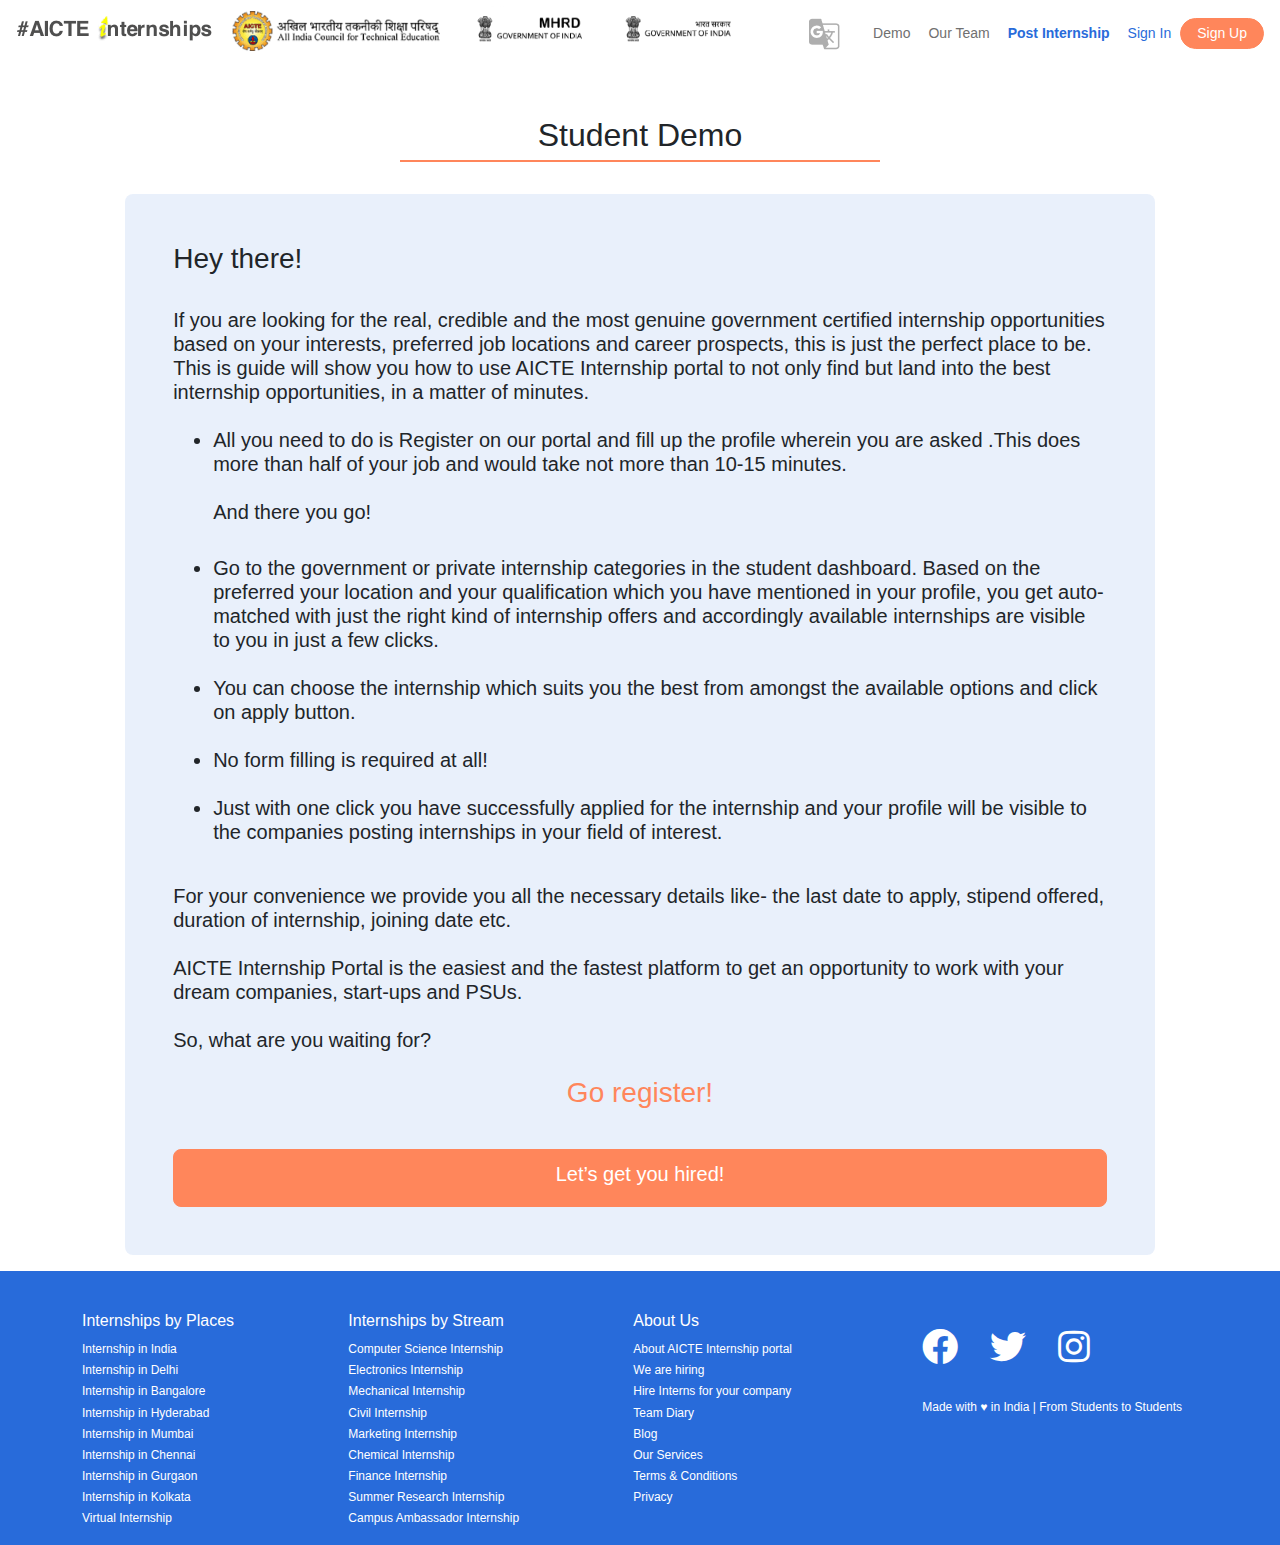
<file: student-demo.html>
<!DOCTYPE html>
<html lang="en">



<head>
    <meta charset="utf-8">
    <title>AICTE Internship Enterprise Portal - Learning by doing. 1 Crore Internships by 2025</title>
    <meta name="description" content="" />
    <meta http-equiv="Content-Type" content="text/html; charset=UTF-8" />
    <meta http-equiv="X-UA-Compatible" content="IE=9" />
    <link rel="shortcut icon" href="/images/favicons/favicon.ico">
    <link rel="icon" type="image/png" sizes="16x16" href="/images/favicons/favicon-16x16.png">
    <link rel="icon" type="image/png" sizes="32x32" href="/images/favicons/favicon-32x32.png">
    <link rel="manifest" href="/images/favicons/manifest.json">
    <meta name="mobile-web-app-capable" content="yes">
    <meta name="theme-color" content="#fff">
    <meta name="application-name" content="AICTE">
    <link rel="apple-touch-icon" sizes="57x57" href="/images/favicons/apple-touch-icon-57x57.png">
    <link rel="apple-touch-icon" sizes="60x60" href="/images/favicons/apple-touch-icon-60x60.png">
    <link rel="apple-touch-icon" sizes="72x72" href="/images/favicons/apple-touch-icon-72x72.png">
    <link rel="apple-touch-icon" sizes="76x76" href="/images/favicons/apple-touch-icon-76x76.png">
    <link rel="apple-touch-icon" sizes="114x114" href="/images/favicons/apple-touch-icon-114x114.png">
    <link rel="apple-touch-icon" sizes="120x120" href="/images/favicons/apple-touch-icon-120x120.png">
    <link rel="apple-touch-icon" sizes="144x144" href="/images/favicons/apple-touch-icon-144x144.png">
    <link rel="apple-touch-icon" sizes="152x152" href="/images/favicons/apple-touch-icon-152x152.png">
    <link rel="apple-touch-icon" sizes="167x167" href="/images/favicons/apple-touch-icon-167x167.png">
    <link rel="apple-touch-icon" sizes="180x180" href="/images/favicons/apple-touch-icon-180x180.png">
    <link rel="apple-touch-icon" sizes="1024x1024" href="/images/favicons/apple-touch-icon-1024x1024.png">
    <meta name="apple-mobile-web-app-capable" content="yes">
    <meta name="apple-mobile-web-app-status-bar-style" content="black-translucent">
    <meta name="apple-mobile-web-app-title" content="AICTE">
    <meta name="viewport" content="width=device-width,initial-scale=1">
    <link href="style.1c48d001a3f8a2fd1816.css" rel="stylesheet">
</head>

<body>

    <main role="main" class="container-fluid">
        <header class="home-page">
            <nav class="navbar navbar-light">
                <div class="navbar-left">
                    <button type="button" class="btn navbar-toggle collapsed" data-toggle="collapse"
                        data-target="#languages-menu">
                        <span class="sr-only">Switch language</span>
                        <img src="images/icon-translate.5d54eb12502dfba5f0d87ee2290693cd.png" alt="Translate">
                    </button>
                </div>
                <div class="navbar-middle">
                    <div class="brands-wrap">
                        <ul class="brands">
                            <li><a class="navbar-brand aicte-internships" href="index.html"><span class="sr-only">AICTE
                                        Internships</span></a></li>
                            <li><a class="navbar-brand aicte" href="#"><span class="sr-only">All India Council for
                                        Technical Education</span></a></li>
                            <li><a class="navbar-brand mhrd" href="#"><span class="sr-only">MHRD</span></a></li>
                            <li><a class="navbar-brand goi" href="#"><span class="sr-only">Government of
                                        India</span></a></li>
                        </ul>
                    </div>
                </div>
                <div class="navbar-right">
                    <button type="button" id="mainMenuToggle" class="btn btn-outline-medium navbar-toggle collapsed"
                        data-toggle="collapse" data-target="#main-menu">
                        <span class="sr-only">Toggle navigation</span>
                        <i class="fas fa-bars"></i>
                    </button>
                </div>

                <div id="main-menu" class="header-links-wrap collapse">
                    <ul class="header-links">
                        <li class="demo-link"><a href="#" class="btn btn-sm btn-link">Demo</a></li>
                        <li class="team-link"><a href="#" class="btn btn-sm btn-link">Our Team</a></li>
                        <li class="post-internship-link"><a href="#" class="btn btn-sm btn-link">Post Internship</a>
                        </li>
                        <li class="login-link"><a href="#" class="btn btn-sm btn-link">Sign In</a></li>
                        <li><a href="#" class="btn btn-sm btn-primary signup-link">Sign Up</a></li>
                    </ul>
                </div>

                <div id="languages-menu" class="languages-links-wrap collapse">
                    <h5>Choose language</h5>

                    <ul class="languages-links">
                        <li class="active"><span>English</span></li>
                        <li><span>हिंदी</span></li>
                        <li><span>বাংলা</span></li>
                        <li><span>ગુજરાતી</span></li>
                        <li><span>ಕನ್ನಡ</span></li>
                        <li><span>മലയാളം</span></li>
                        <li><span>मराठी</span></li>
                        <li><span>ଓଡିଆ</span></li>
                        <li><span>ਪੰਜਾਬੀ</span></li>
                        <li><span>தமிழ்</span></li>
                        <li><span>తెలుగు</span></li>
                    </ul>

                    <button class="btn btn-primary collapsed" data-toggle="collapse" data-target="#languages-menu"><i
                            class="fas fa-arrow-circle-up"></i></button>
                </div>
            </nav>
        </header>

        <div class="main-container mt-4 pt-4">
            <div class="row justify-content-center">
                <div class="col-10">
                    <div class="demo-section">
                        <div class="section-caption"> 
                            <h2>Student Demo</h2>
                        </div>
                        <div class="card p-5">
                            <h3>Hey there!</h3><br>
                            <h5>
                                If you are looking for the real, credible and the most genuine government certified internship opportunities based on
                                your interests, preferred job locations and career prospects, this is just the perfect place to be.
                                This is guide will show you how to use AICTE Internship portal to not only find but land into the best internship
                                opportunities, in a matter of minutes.<br><br>
                                <ul>
                                    <li>All you need to do is Register on our portal and fill up the profile wherein you are asked .This does more than half
                                    of your job and would take not more than 10-15 minutes.
                                    </li><br>
                                    <h5>And there you go!</h5><br>
                                    <li>
                                        Go to the government or private internship categories in the student dashboard.
                                        Based on the preferred your location and your qualification which you have mentioned in your profile, you get
                                        auto-matched with just the right kind of internship offers and accordingly available internships are visible to you in
                                        just a few clicks.
                                    </li><br>
                                    <li>You can choose the internship which suits you the best from amongst the available options and click on apply button.</li>
                                    <br>
                                    <li>No form filling is required at all!</li>
                                    <br>
                                    <li>Just with one click you have successfully applied for the internship and your profile will be visible to the companies
                                    posting internships in your field of interest.</li>
                                    <br>
                                </ul>
                                    For your convenience we provide you all the necessary details like- the last date to apply, stipend offered, duration of
                                    internship, joining date etc.<br><br>
                                    AICTE Internship Portal is the easiest and the fastest platform to get an opportunity to work with your dream companies,
                                    start-ups and PSUs.<br><br>
                                    So, what are you waiting for?<br><br>
                                    <a class="text-primary text-center" href="#"><h3>Go register!</h3></a> <br>
                            </h5>
                            <a class="btn btn-primary" href="#">
                                <h5>Let’s get you hired!</h5>
                            </a>
                        </div>
                    </div>
                </div>
            </div>
        </div>
        <footer>
            <div class="main-footer">
                <div class="section internship-places">
                    <h6>Internships by Places</h6>
                    <ul>
                        <li><a href="#">Internship in India</a></li>
                        <li><a href="#">Internship in Delhi</a></li>
                        <li><a href="#">Internship in Bangalore</a></li>
                        <li><a href="#">Internship in Hyderabad</a></li>
                        <li><a href="#">Internship in Mumbai</a></li>
                        <li><a href="#">Internship in Chennai</a></li>
                        <li><a href="#">Internship in Gurgaon</a></li>
                        <li><a href="#">Internship in Kolkata</a></li>
                        <li><a href="#">Virtual Internship</a></li>
                    </ul>
                </div>

                <div class="section internship-stream">
                    <h6>Internships by Stream</h6>
                    <ul>
                        <li><a href="#">Computer Science Internship</a></li>
                        <li><a href="#">Electronics Internship</a></li>
                        <li><a href="#">Mechanical Internship</a></li>
                        <li><a href="#">Civil Internship</a></li>
                        <li><a href="#">Marketing Internship</a></li>
                        <li><a href="#">Chemical Internship</a></li>
                        <li><a href="#">Finance Internship</a></li>
                        <li><a href="#">Summer Research Internship</a></li>
                        <li><a href="#">Campus Ambassador Internship</a></li>
                    </ul>
                </div>

                <div class="section about-us">
                    <h6>About Us</h6>
                    <ul>
                        <li><a href="#">About AICTE Internship portal</a></li>
                        <li><a href="#">We are hiring</a></li>
                        <li><a href="#">Hire Interns for your company</a></li>
                        <li><a href="#">Team Diary</a></li>
                        <li><a href="#">Blog</a></li>
                        <li><a href="#">Our Services</a></li>
                        <li><a href="#">Terms & Conditions</a></li>
                        <li><a href="#">Privacy</a></li>
                    </ul>
                </div>

                <div class="section social">
                    <ul>
                        <li><a href="#" class=""><i class="fab fa-facebook fa-3x"></i><span
                                    class="sr-only">facebook</span></a></li>
                        <li><a href="#" class=""><i class="fab fa-twitter fa-3x"></i><span
                                    class="sr-only">twitter</span></a></li>
                        <li><a href="#" class=""><i class="fab fa-instagram fa-3x"></i><span
                                    class="sr-only">instagram</span></a></li>
                    </ul>
                    <p class="credit">Made with &#9829; in India | From Students to Students</p>
                </div>
            </div>
        </footer>
    </main>
    <script src="main.4ca7b78b38bd322a7c2b.js"></script>
</body>

</html>
</file>
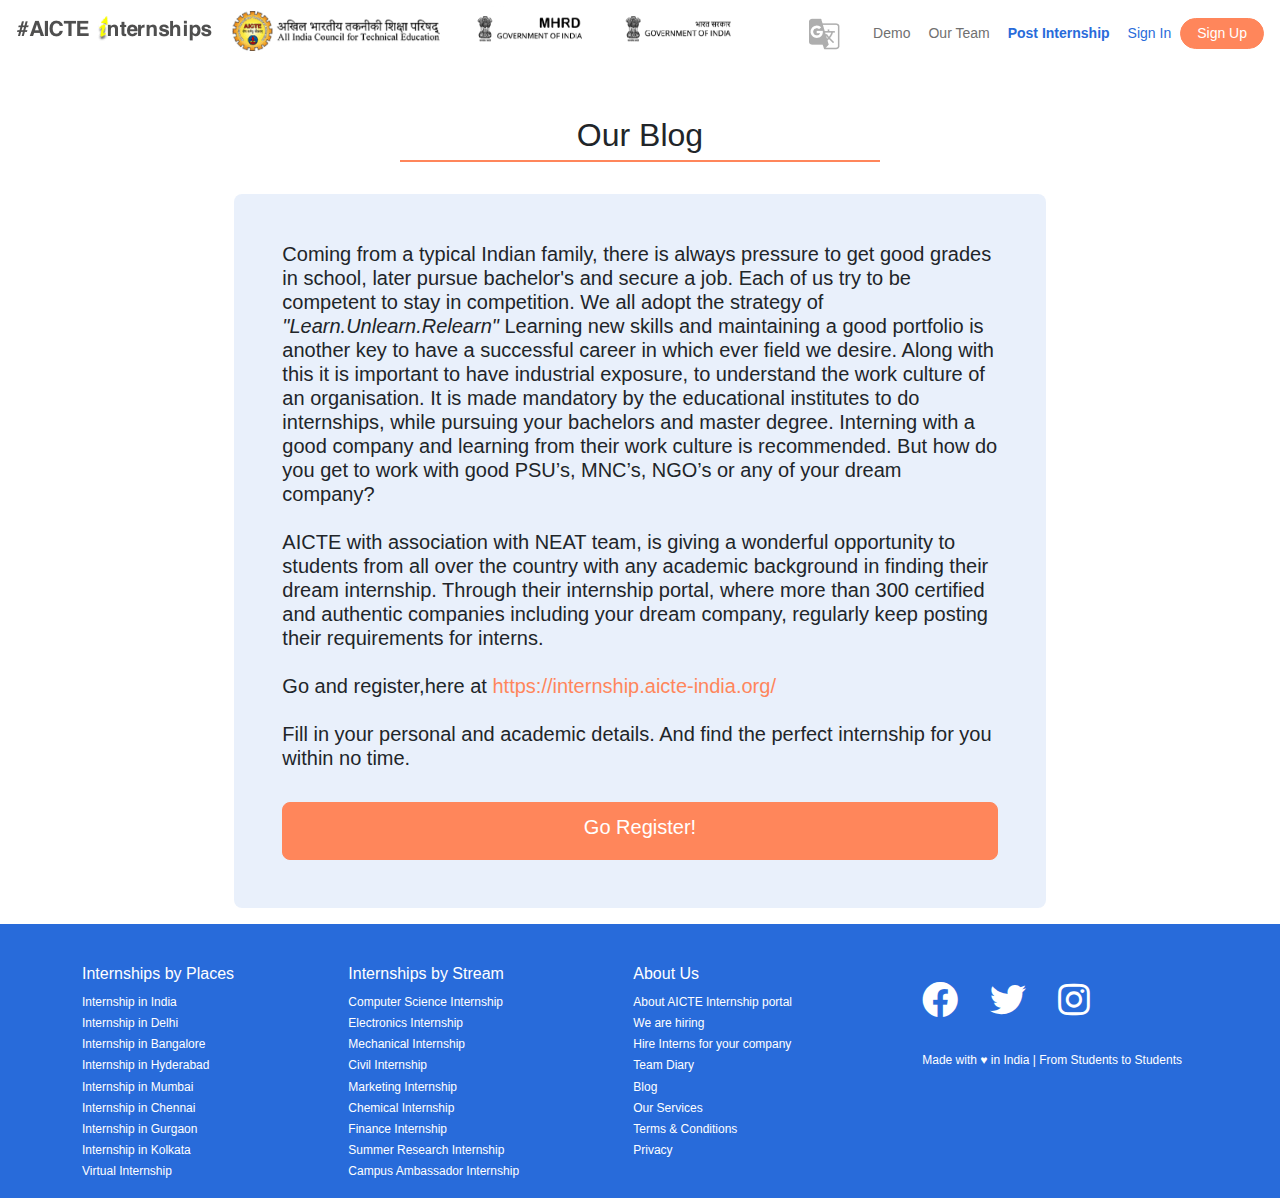
<file: footer-pages/about-us-blog.html>
<!DOCTYPE html>
<html lang="en">



<head>
    <meta charset="utf-8">
    <title>AICTE Internship Enterprise Portal - Learning by doing. 1 Crore Internships by 2025</title>
    <meta name="description" content="" />
    <meta http-equiv="Content-Type" content="text/html; charset=UTF-8" />
    <meta http-equiv="X-UA-Compatible" content="IE=9" />
    <link rel="shortcut icon" href="/images/favicons/favicon.ico">
    <link rel="icon" type="image/png" sizes="16x16" href="/images/favicons/favicon-16x16.png">
    <link rel="icon" type="image/png" sizes="32x32" href="/images/favicons/favicon-32x32.png">
    <link rel="manifest" href="/images/favicons/manifest.json">
    <meta name="mobile-web-app-capable" content="yes">
    <meta name="theme-color" content="#fff">
    <meta name="application-name" content="AICTE">
    <link rel="apple-touch-icon" sizes="57x57" href="/images/favicons/apple-touch-icon-57x57.png">
    <link rel="apple-touch-icon" sizes="60x60" href="/images/favicons/apple-touch-icon-60x60.png">
    <link rel="apple-touch-icon" sizes="72x72" href="/images/favicons/apple-touch-icon-72x72.png">
    <link rel="apple-touch-icon" sizes="76x76" href="/images/favicons/apple-touch-icon-76x76.png">
    <link rel="apple-touch-icon" sizes="114x114" href="/images/favicons/apple-touch-icon-114x114.png">
    <link rel="apple-touch-icon" sizes="120x120" href="/images/favicons/apple-touch-icon-120x120.png">
    <link rel="apple-touch-icon" sizes="144x144" href="/images/favicons/apple-touch-icon-144x144.png">
    <link rel="apple-touch-icon" sizes="152x152" href="/images/favicons/apple-touch-icon-152x152.png">
    <link rel="apple-touch-icon" sizes="167x167" href="/images/favicons/apple-touch-icon-167x167.png">
    <link rel="apple-touch-icon" sizes="180x180" href="/images/favicons/apple-touch-icon-180x180.png">
    <link rel="apple-touch-icon" sizes="1024x1024" href="/images/favicons/apple-touch-icon-1024x1024.png">
    <meta name="apple-mobile-web-app-capable" content="yes">
    <meta name="apple-mobile-web-app-status-bar-style" content="black-translucent">
    <meta name="apple-mobile-web-app-title" content="AICTE">
    <meta name="viewport" content="width=device-width,initial-scale=1">
    <link href="/style.1c48d001a3f8a2fd1816.css" rel="stylesheet">
</head>

<body>

    <main role="main" class="container-fluid">
        <header class="home-page">
            <nav class="navbar navbar-light">
                <div class="navbar-left">
                    <button type="button" class="btn navbar-toggle collapsed" data-toggle="collapse"
                        data-target="#languages-menu">
                        <span class="sr-only">Switch language</span>
                        <img src="/images/icon-translate.5d54eb12502dfba5f0d87ee2290693cd.png" alt="Translate">
                    </button>
                </div>
                <div class="navbar-middle">
                    <div class="brands-wrap">
                        <ul class="brands">
                            <li><a class="navbar-brand aicte-internships" href="index.html"><span class="sr-only">AICTE
                                        Internships</span></a></li>
                            <li><a class="navbar-brand aicte" href="#"><span class="sr-only">All India Council for
                                        Technical Education</span></a></li>
                            <li><a class="navbar-brand mhrd" href="#"><span class="sr-only">MHRD</span></a></li>
                            <li><a class="navbar-brand goi" href="#"><span class="sr-only">Government of
                                        India</span></a></li>
                        </ul>
                    </div>
                </div>
                <div class="navbar-right">
                    <button type="button" id="mainMenuToggle" class="btn btn-outline-medium navbar-toggle collapsed"
                        data-toggle="collapse" data-target="#main-menu">
                        <span class="sr-only">Toggle navigation</span>
                        <i class="fas fa-bars"></i>
                    </button>
                </div>

                <div id="main-menu" class="header-links-wrap collapse">
                    <ul class="header-links">
                        <li class="demo-link"><a href="#" class="btn btn-sm btn-link">Demo</a></li>
                        <li class="team-link"><a href="#" class="btn btn-sm btn-link">Our Team</a></li>
                        <li class="post-internship-link"><a href="#" class="btn btn-sm btn-link">Post Internship</a>
                        </li>
                        <li class="login-link"><a href="#" class="btn btn-sm btn-link">Sign In</a></li>
                        <li><a href="#" class="btn btn-sm btn-primary signup-link">Sign Up</a></li>
                    </ul>
                </div>

                <div id="languages-menu" class="languages-links-wrap collapse">
                    <h5>Choose language</h5>

                    <ul class="languages-links">
                        <li class="active"><span>English</span></li>
                        <li><span>हिंदी</span></li>
                        <li><span>বাংলা</span></li>
                        <li><span>ગુજરાતી</span></li>
                        <li><span>ಕನ್ನಡ</span></li>
                        <li><span>മലയാളം</span></li>
                        <li><span>मराठी</span></li>
                        <li><span>ଓଡିଆ</span></li>
                        <li><span>ਪੰਜਾਬੀ</span></li>
                        <li><span>தமிழ்</span></li>
                        <li><span>తెలుగు</span></li>
                    </ul>

                    <button class="btn btn-primary collapsed" data-toggle="collapse" data-target="#languages-menu"><i
                            class="fas fa-arrow-circle-up"></i></button>
                </div>
            </nav>
        </header>

        <div class="main-container mt-4 pt-4">
            <div class="row justify-content-center">
                <div class="col-8">
                    <div class="demo-section">
                        <div class="section-caption"> 
                            <h2>Our Blog</h2>
                        </div>
                        <div class="card p-5">
                            <h5>
                                Coming from a typical Indian family, there is always pressure to get good grades in school, later pursue bachelor's and
                                secure a job. Each of us try to be competent to stay in competition. We all adopt the strategy of
                                <em>"Learn.Unlearn.Relearn"</em> Learning new skills and maintaining a good portfolio is another key to have a successful career
                                in which ever field we desire. Along with this it is important to have industrial exposure, to understand the work
                                culture of an organisation. It is made mandatory by the educational institutes to do internships, while pursuing your
                                bachelors and master degree. Interning with a good company and learning from their work culture is recommended. But how
                                do you get to work with good PSU’s, MNC’s, NGO’s or any of your dream company?<br><br>

                                AICTE with association with NEAT team, is giving a wonderful opportunity to students from all over the country with any
                                academic background in finding their dream internship. Through their internship portal, where more than 300 certified
                                and authentic companies including your dream company, regularly keep posting their requirements for interns. <br><br>
                                Go and register,here at <a class="text-primary" href="https://internship.aicte-india.org/register_new.php">https://internship.aicte-india.org/</a><br><br>
                                Fill in your personal and academic details. And find the perfect
                                internship for you within no time.<br><br>
                            </h5>
                            <a class="btn btn-primary" href="https://internship.aicte-india.org/register_new.php">
                                <h5>Go Register!</h5>
                            </a>
                        </div>
                    </div>
                </div>
            </div>
        </div>
        <footer>
            <div class="main-footer">
                <div class="section internship-places">
                    <h6>Internships by Places</h6>
                    <ul>
                        <li><a href="#">Internship in India</a></li>
                        <li><a href="#">Internship in Delhi</a></li>
                        <li><a href="#">Internship in Bangalore</a></li>
                        <li><a href="#">Internship in Hyderabad</a></li>
                        <li><a href="#">Internship in Mumbai</a></li>
                        <li><a href="#">Internship in Chennai</a></li>
                        <li><a href="#">Internship in Gurgaon</a></li>
                        <li><a href="#">Internship in Kolkata</a></li>
                        <li><a href="#">Virtual Internship</a></li>
                    </ul>
                </div>

                <div class="section internship-stream">
                    <h6>Internships by Stream</h6>
                    <ul>
                        <li><a href="#">Computer Science Internship</a></li>
                        <li><a href="#">Electronics Internship</a></li>
                        <li><a href="#">Mechanical Internship</a></li>
                        <li><a href="#">Civil Internship</a></li>
                        <li><a href="#">Marketing Internship</a></li>
                        <li><a href="#">Chemical Internship</a></li>
                        <li><a href="#">Finance Internship</a></li>
                        <li><a href="#">Summer Research Internship</a></li>
                        <li><a href="#">Campus Ambassador Internship</a></li>
                    </ul>
                </div>

                <div class="section about-us">
                    <h6>About Us</h6>
                    <ul>
                        <li><a href="#">About AICTE Internship portal</a></li>
                        <li><a href="#">We are hiring</a></li>
                        <li><a href="#">Hire Interns for your company</a></li>
                        <li><a href="#">Team Diary</a></li>
                        <li><a href="#">Blog</a></li>
                        <li><a href="#">Our Services</a></li>
                        <li><a href="#">Terms & Conditions</a></li>
                        <li><a href="#">Privacy</a></li>
                    </ul>
                </div>

                <div class="section social">
                    <ul>
                        <li><a href="#" class=""><i class="fab fa-facebook fa-3x"></i><span
                                    class="sr-only">facebook</span></a></li>
                        <li><a href="#" class=""><i class="fab fa-twitter fa-3x"></i><span
                                    class="sr-only">twitter</span></a></li>
                        <li><a href="#" class=""><i class="fab fa-instagram fa-3x"></i><span
                                    class="sr-only">instagram</span></a></li>
                    </ul>
                    <p class="credit">Made with &#9829; in India | From Students to Students</p>
                </div>
            </div>
        </footer>
    </main>
    <script src="/main.4ca7b78b38bd322a7c2b.js"></script>
</body>

</html>
</file>
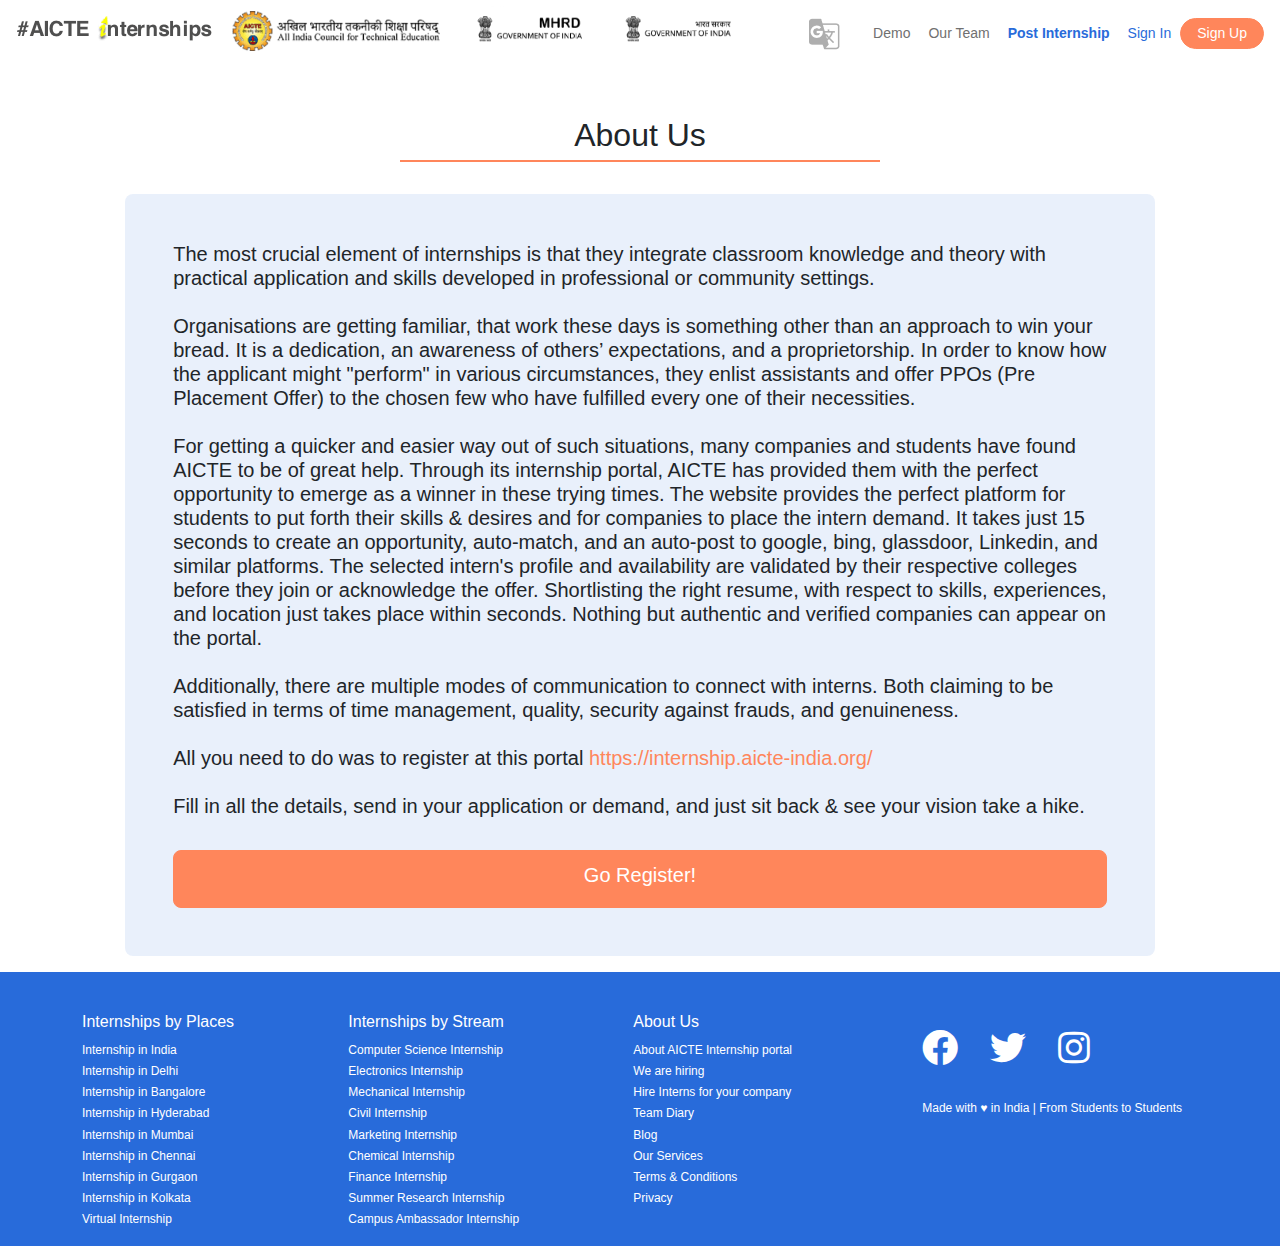
<file: footer-pages/about-us.html>
<!DOCTYPE html>
<html lang="en">



<head>
    <meta charset="utf-8">
    <title>AICTE Internship Enterprise Portal - Learning by doing. 1 Crore Internships by 2025</title>
    <meta name="description" content="" />
    <meta http-equiv="Content-Type" content="text/html; charset=UTF-8" />
    <meta http-equiv="X-UA-Compatible" content="IE=9" />
    <link rel="shortcut icon" href="/images/favicons/favicon.ico">
    <link rel="icon" type="image/png" sizes="16x16" href="/images/favicons/favicon-16x16.png">
    <link rel="icon" type="image/png" sizes="32x32" href="/images/favicons/favicon-32x32.png">
    <link rel="manifest" href="/images/favicons/manifest.json">
    <meta name="mobile-web-app-capable" content="yes">
    <meta name="theme-color" content="#fff">
    <meta name="application-name" content="AICTE">
    <link rel="apple-touch-icon" sizes="57x57" href="/images/favicons/apple-touch-icon-57x57.png">
    <link rel="apple-touch-icon" sizes="60x60" href="/images/favicons/apple-touch-icon-60x60.png">
    <link rel="apple-touch-icon" sizes="72x72" href="/images/favicons/apple-touch-icon-72x72.png">
    <link rel="apple-touch-icon" sizes="76x76" href="/images/favicons/apple-touch-icon-76x76.png">
    <link rel="apple-touch-icon" sizes="114x114" href="/images/favicons/apple-touch-icon-114x114.png">
    <link rel="apple-touch-icon" sizes="120x120" href="/images/favicons/apple-touch-icon-120x120.png">
    <link rel="apple-touch-icon" sizes="144x144" href="/images/favicons/apple-touch-icon-144x144.png">
    <link rel="apple-touch-icon" sizes="152x152" href="/images/favicons/apple-touch-icon-152x152.png">
    <link rel="apple-touch-icon" sizes="167x167" href="/images/favicons/apple-touch-icon-167x167.png">
    <link rel="apple-touch-icon" sizes="180x180" href="/images/favicons/apple-touch-icon-180x180.png">
    <link rel="apple-touch-icon" sizes="1024x1024" href="/images/favicons/apple-touch-icon-1024x1024.png">
    <meta name="apple-mobile-web-app-capable" content="yes">
    <meta name="apple-mobile-web-app-status-bar-style" content="black-translucent">
    <meta name="apple-mobile-web-app-title" content="AICTE">
    <meta name="viewport" content="width=device-width,initial-scale=1">
    <link href="/style.1c48d001a3f8a2fd1816.css" rel="stylesheet">
</head>

<body>

    <main role="main" class="container-fluid">
        <header class="home-page">
            <nav class="navbar navbar-light">
                <div class="navbar-left">
                    <button type="button" class="btn navbar-toggle collapsed" data-toggle="collapse"
                        data-target="#languages-menu">
                        <span class="sr-only">Switch language</span>
                        <img src="/images/icon-translate.5d54eb12502dfba5f0d87ee2290693cd.png" alt="Translate">
                    </button>
                </div>
                <div class="navbar-middle">
                    <div class="brands-wrap">
                        <ul class="brands">
                            <li><a class="navbar-brand aicte-internships" href="index.html"><span class="sr-only">AICTE
                                        Internships</span></a></li>
                            <li><a class="navbar-brand aicte" href="#"><span class="sr-only">All India Council for
                                        Technical Education</span></a></li>
                            <li><a class="navbar-brand mhrd" href="#"><span class="sr-only">MHRD</span></a></li>
                            <li><a class="navbar-brand goi" href="#"><span class="sr-only">Government of
                                        India</span></a></li>
                        </ul>
                    </div>
                </div>
                <div class="navbar-right">
                    <button type="button" id="mainMenuToggle" class="btn btn-outline-medium navbar-toggle collapsed"
                        data-toggle="collapse" data-target="#main-menu">
                        <span class="sr-only">Toggle navigation</span>
                        <i class="fas fa-bars"></i>
                    </button>
                </div>

                <div id="main-menu" class="header-links-wrap collapse">
                    <ul class="header-links">
                        <li class="demo-link"><a href="#" class="btn btn-sm btn-link">Demo</a></li>
                        <li class="team-link"><a href="#" class="btn btn-sm btn-link">Our Team</a></li>
                        <li class="post-internship-link"><a href="#" class="btn btn-sm btn-link">Post Internship</a>
                        </li>
                        <li class="login-link"><a href="#" class="btn btn-sm btn-link">Sign In</a></li>
                        <li><a href="#" class="btn btn-sm btn-primary signup-link">Sign Up</a></li>
                    </ul>
                </div>

                <div id="languages-menu" class="languages-links-wrap collapse">
                    <h5>Choose language</h5>

                    <ul class="languages-links">
                        <li class="active"><span>English</span></li>
                        <li><span>हिंदी</span></li>
                        <li><span>বাংলা</span></li>
                        <li><span>ગુજરાતી</span></li>
                        <li><span>ಕನ್ನಡ</span></li>
                        <li><span>മലയാളം</span></li>
                        <li><span>मराठी</span></li>
                        <li><span>ଓଡିଆ</span></li>
                        <li><span>ਪੰਜਾਬੀ</span></li>
                        <li><span>தமிழ்</span></li>
                        <li><span>తెలుగు</span></li>
                    </ul>

                    <button class="btn btn-primary collapsed" data-toggle="collapse" data-target="#languages-menu"><i
                            class="fas fa-arrow-circle-up"></i></button>
                </div>
            </nav>
        </header>

        <div class="main-container mt-4 pt-4">
            <div class="row justify-content-center">
                <div class="col-10">
                    <div class="demo-section">
                        <div class="section-caption">
                            <h2>About Us</h2>
                        </div>
                        <div class="card p-5">
                            <h5>
                                The most crucial element of internships is that they integrate classroom knowledge and theory with practical application
                                and skills developed in professional or community settings.
                                <br><br>
                                Organisations are getting familiar, that work these days is something other than an approach to win your bread. It is a
                                dedication, an awareness of others’ expectations, and a proprietorship. In order to know how the applicant might
                                "perform" in various circumstances, they enlist assistants and offer PPOs (Pre Placement Offer) to the chosen few who
                                have fulfilled every one of their necessities.
                                <br><br>
                                For getting a quicker and easier way out of such situations, many companies and students have found AICTE to be of great
                                help. Through its internship portal, AICTE has provided them with the perfect opportunity to emerge as a winner in these
                                trying times. The website provides the perfect platform for students to put forth their skills & desires and for
                                companies to place the intern demand. It takes just 15 seconds to create an opportunity, auto-match, and an auto-post to
                                google, bing, glassdoor, Linkedin, and similar platforms. The selected intern's profile and availability are validated
                                by their respective colleges before they join or acknowledge the offer. Shortlisting the right resume, with respect to
                                skills, experiences, and location just takes place within seconds. Nothing but authentic and verified companies can
                                appear on the portal.
                                <br><br>
                                Additionally, there are multiple modes of communication to connect with interns. Both claiming to be satisfied in terms
                                of time management, quality, security against frauds, and genuineness.
                                <br><br>
                                All you need to do was to register at this portal <a class="text-primary"
                                    href="https://internship.aicte-india.org/register_new.php">https://internship.aicte-india.org/</a>
                                    <br><br>
                                Fill in all the details, send in your application or demand, and just sit back & see your vision take a hike.
                                <br><br>
                            </h5>
                            <a class="btn btn-primary" href="https://internship.aicte-india.org/register_new.php">
                                <h5>Go Register!</h5>
                            </a>
                        </div>
                    </div>
                </div>
            </div>
        </div>
        <footer>
            <div class="main-footer">
                <div class="section internship-places">
                    <h6>Internships by Places</h6>
                    <ul>
                        <li><a href="#">Internship in India</a></li>
                        <li><a href="#">Internship in Delhi</a></li>
                        <li><a href="#">Internship in Bangalore</a></li>
                        <li><a href="#">Internship in Hyderabad</a></li>
                        <li><a href="#">Internship in Mumbai</a></li>
                        <li><a href="#">Internship in Chennai</a></li>
                        <li><a href="#">Internship in Gurgaon</a></li>
                        <li><a href="#">Internship in Kolkata</a></li>
                        <li><a href="#">Virtual Internship</a></li>
                    </ul>
                </div>

                <div class="section internship-stream">
                    <h6>Internships by Stream</h6>
                    <ul>
                        <li><a href="#">Computer Science Internship</a></li>
                        <li><a href="#">Electronics Internship</a></li>
                        <li><a href="#">Mechanical Internship</a></li>
                        <li><a href="#">Civil Internship</a></li>
                        <li><a href="#">Marketing Internship</a></li>
                        <li><a href="#">Chemical Internship</a></li>
                        <li><a href="#">Finance Internship</a></li>
                        <li><a href="#">Summer Research Internship</a></li>
                        <li><a href="#">Campus Ambassador Internship</a></li>
                    </ul>
                </div>

                <div class="section about-us">
                    <h6>About Us</h6>
                    <ul>
                        <li><a href="#">About AICTE Internship portal</a></li>
                        <li><a href="#">We are hiring</a></li>
                        <li><a href="#">Hire Interns for your company</a></li>
                        <li><a href="#">Team Diary</a></li>
                        <li><a href="#">Blog</a></li>
                        <li><a href="#">Our Services</a></li>
                        <li><a href="#">Terms & Conditions</a></li>
                        <li><a href="#">Privacy</a></li>
                    </ul>
                </div>

                <div class="section social">
                    <ul>
                        <li><a href="#" class=""><i class="fab fa-facebook fa-3x"></i><span
                                    class="sr-only">facebook</span></a></li>
                        <li><a href="#" class=""><i class="fab fa-twitter fa-3x"></i><span
                                    class="sr-only">twitter</span></a></li>
                        <li><a href="#" class=""><i class="fab fa-instagram fa-3x"></i><span
                                    class="sr-only">instagram</span></a></li>
                    </ul>
                    <p class="credit">Made with &#9829; in India | From Students to Students</p>
                </div>
            </div>
        </footer>
    </main>
    <script src="/main.4ca7b78b38bd322a7c2b.js"></script>
</body>

</html>
</file>
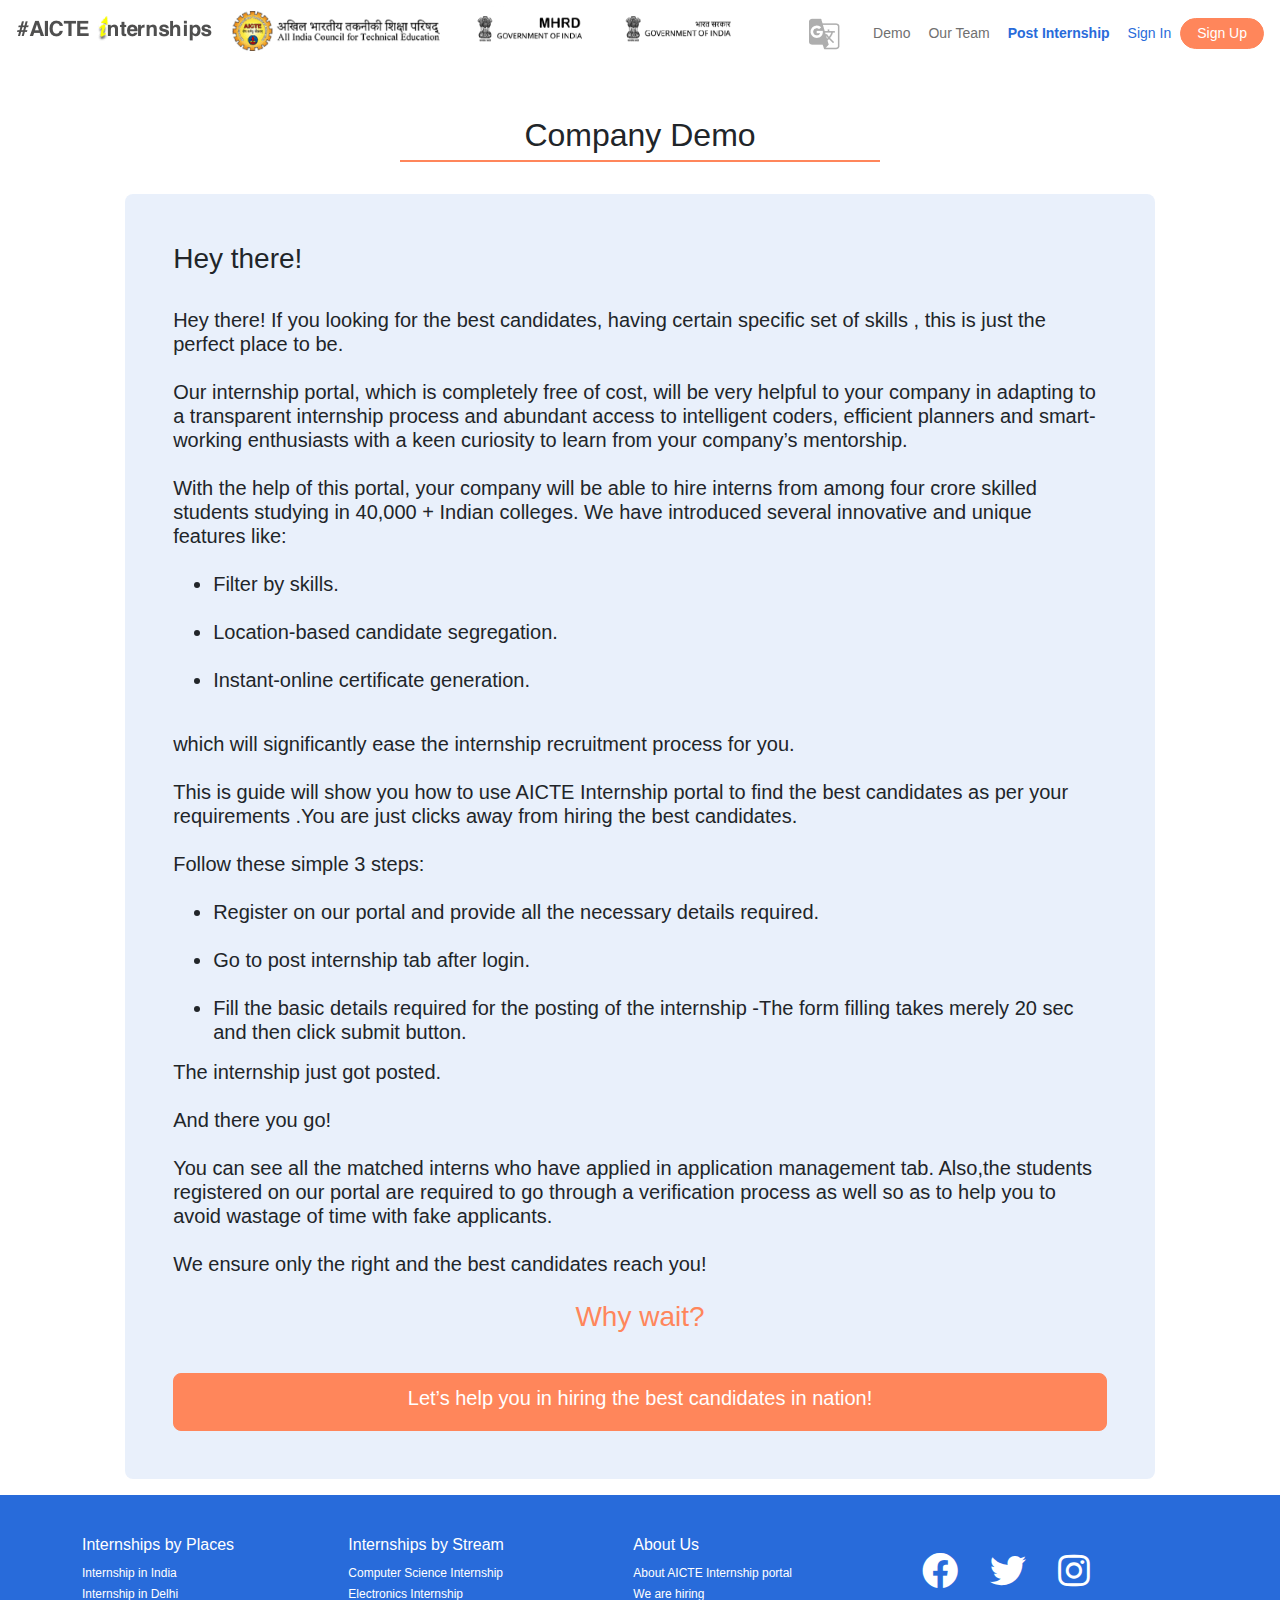
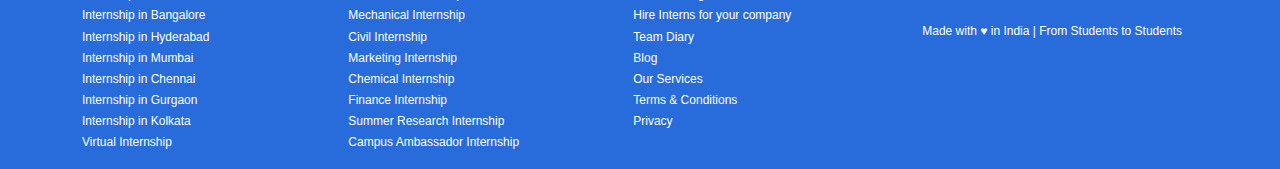
<file: footer-pages/company-demo.html>
<!DOCTYPE html>
<html lang="en">



<head>
    <meta charset="utf-8">
    <title>AICTE Internship Enterprise Portal - Learning by doing. 1 Crore Internships by 2025</title>
    <meta name="description" content="" />
    <meta http-equiv="Content-Type" content="text/html; charset=UTF-8" />
    <meta http-equiv="X-UA-Compatible" content="IE=9" />
    <link rel="shortcut icon" href="/images/favicons/favicon.ico">
    <link rel="icon" type="image/png" sizes="16x16" href="/images/favicons/favicon-16x16.png">
    <link rel="icon" type="image/png" sizes="32x32" href="/images/favicons/favicon-32x32.png">
    <link rel="manifest" href="/images/favicons/manifest.json">
    <meta name="mobile-web-app-capable" content="yes">
    <meta name="theme-color" content="#fff">
    <meta name="application-name" content="AICTE">
    <link rel="apple-touch-icon" sizes="57x57" href="/images/favicons/apple-touch-icon-57x57.png">
    <link rel="apple-touch-icon" sizes="60x60" href="/images/favicons/apple-touch-icon-60x60.png">
    <link rel="apple-touch-icon" sizes="72x72" href="/images/favicons/apple-touch-icon-72x72.png">
    <link rel="apple-touch-icon" sizes="76x76" href="/images/favicons/apple-touch-icon-76x76.png">
    <link rel="apple-touch-icon" sizes="114x114" href="/images/favicons/apple-touch-icon-114x114.png">
    <link rel="apple-touch-icon" sizes="120x120" href="/images/favicons/apple-touch-icon-120x120.png">
    <link rel="apple-touch-icon" sizes="144x144" href="/images/favicons/apple-touch-icon-144x144.png">
    <link rel="apple-touch-icon" sizes="152x152" href="/images/favicons/apple-touch-icon-152x152.png">
    <link rel="apple-touch-icon" sizes="167x167" href="/images/favicons/apple-touch-icon-167x167.png">
    <link rel="apple-touch-icon" sizes="180x180" href="/images/favicons/apple-touch-icon-180x180.png">
    <link rel="apple-touch-icon" sizes="1024x1024" href="/images/favicons/apple-touch-icon-1024x1024.png">
    <meta name="apple-mobile-web-app-capable" content="yes">
    <meta name="apple-mobile-web-app-status-bar-style" content="black-translucent">
    <meta name="apple-mobile-web-app-title" content="AICTE">
    <meta name="viewport" content="width=device-width,initial-scale=1">
    <link href="/style.1c48d001a3f8a2fd1816.css" rel="stylesheet">
</head>

<body>

    <main role="main" class="container-fluid">
        <header class="home-page">
            <nav class="navbar navbar-light">
                <div class="navbar-left">
                    <button type="button" class="btn navbar-toggle collapsed" data-toggle="collapse"
                        data-target="#languages-menu">
                        <span class="sr-only">Switch language</span>
                        <img src="/images/icon-translate.5d54eb12502dfba5f0d87ee2290693cd.png" alt="Translate">
                    </button>
                </div>
                <div class="navbar-middle">
                    <div class="brands-wrap">
                        <ul class="brands">
                            <li><a class="navbar-brand aicte-internships" href="index.html"><span class="sr-only">AICTE
                                        Internships</span></a></li>
                            <li><a class="navbar-brand aicte" href="#"><span class="sr-only">All India Council for
                                        Technical Education</span></a></li>
                            <li><a class="navbar-brand mhrd" href="#"><span class="sr-only">MHRD</span></a></li>
                            <li><a class="navbar-brand goi" href="#"><span class="sr-only">Government of
                                        India</span></a></li>
                        </ul>
                    </div>
                </div>
                <div class="navbar-right">
                    <button type="button" id="mainMenuToggle" class="btn btn-outline-medium navbar-toggle collapsed"
                        data-toggle="collapse" data-target="#main-menu">
                        <span class="sr-only">Toggle navigation</span>
                        <i class="fas fa-bars"></i>
                    </button>
                </div>

                <div id="main-menu" class="header-links-wrap collapse">
                    <ul class="header-links">
                        <li class="demo-link"><a href="#" class="btn btn-sm btn-link">Demo</a></li>
                        <li class="team-link"><a href="#" class="btn btn-sm btn-link">Our Team</a></li>
                        <li class="post-internship-link"><a href="#" class="btn btn-sm btn-link">Post Internship</a>
                        </li>
                        <li class="login-link"><a href="#" class="btn btn-sm btn-link">Sign In</a></li>
                        <li><a href="#" class="btn btn-sm btn-primary signup-link">Sign Up</a></li>
                    </ul>
                </div>

                <div id="languages-menu" class="languages-links-wrap collapse">
                    <h5>Choose language</h5>

                    <ul class="languages-links">
                        <li class="active"><span>English</span></li>
                        <li><span>हिंदी</span></li>
                        <li><span>বাংলা</span></li>
                        <li><span>ગુજરાતી</span></li>
                        <li><span>ಕನ್ನಡ</span></li>
                        <li><span>മലയാളം</span></li>
                        <li><span>मराठी</span></li>
                        <li><span>ଓଡିଆ</span></li>
                        <li><span>ਪੰਜਾਬੀ</span></li>
                        <li><span>தமிழ்</span></li>
                        <li><span>తెలుగు</span></li>
                    </ul>

                    <button class="btn btn-primary collapsed" data-toggle="collapse" data-target="#languages-menu"><i
                            class="fas fa-arrow-circle-up"></i></button>
                </div>
            </nav>
        </header>

        <div class="main-container mt-4 pt-4">
            <div class="row justify-content-center">
                <div class="col-10">
                    <div class="demo-section">
                        <div class="section-caption"> 
                            <h2>Company Demo</h2>
                        </div>
                        <div class="card p-5">
                            <h3>Hey there!</h3><br>
                            <h5>
                                Hey there!
                                If you looking for the best candidates, having certain specific set of skills , this is just the perfect place to be.<br><br>
                                Our internship portal, which is completely free of cost, will be very helpful to your company in adapting to a
                                transparent internship process and abundant access to intelligent coders, efficient planners and smart-working
                                enthusiasts with a keen curiosity to learn from your company’s mentorship.<br><br>
                                With the help of this portal, your company will be able to hire interns from among four crore skilled students studying
                                in 40,000 + Indian colleges. We have introduced several innovative and unique features like:<br><br>
                                <ul>
                                    <li>
                                        Filter by skills.
                                    </li>
                                    <br>
                                    <li>
                                        Location-based candidate segregation.
                                    </li>
                                    <br>
                                    <li>
                                        Instant-online certificate generation.
                                    </li>
                                    <br>
                                </ul>
                                which will significantly ease the internship recruitment process for you.<br><br>
                                This is guide will show you how to use AICTE Internship portal to find the best candidates as per your requirements .You
                                are just clicks away from hiring the best candidates.<br><br>
                                Follow these simple 3 steps:<br><br>
                                <ul>
                                    <li>
                                        Register on our portal and provide all the necessary details required.
                                    </li>
                                    <br>
                                    <li>
                                        Go to post internship tab after login.
                                    </li>
                                    <br>
                                    <li>
                                        Fill the basic details required for the posting of the internship -The form filling takes merely 20 sec and then click
                                        submit button.
                                    </li>
                                </ul>
                                The internship just got posted.<br><br>
                                And there you go!<br><br>
                                You can see all the matched interns who have applied in application management tab.
                                Also,the students registered on our portal are required to go through a verification process as well so as to help you
                                to avoid wastage of time with fake applicants.<br><br>
                                We ensure only the right and the best candidates reach you!<br><br>
                                <a class="text-primary text-center" href="#">
                                    <h3>Why wait?</h3>
                                </a> <br>
                            </h5>
                            <a class="btn btn-primary" href="#"><h5>Let’s help you in hiring the best candidates in nation!</h5></a> 
                        </div>
                    </div>
                </div>
            </div>
        </div>
        <footer>
            <div class="main-footer">
                <div class="section internship-places">
                    <h6>Internships by Places</h6>
                    <ul>
                        <li><a href="#">Internship in India</a></li>
                        <li><a href="#">Internship in Delhi</a></li>
                        <li><a href="#">Internship in Bangalore</a></li>
                        <li><a href="#">Internship in Hyderabad</a></li>
                        <li><a href="#">Internship in Mumbai</a></li>
                        <li><a href="#">Internship in Chennai</a></li>
                        <li><a href="#">Internship in Gurgaon</a></li>
                        <li><a href="#">Internship in Kolkata</a></li>
                        <li><a href="#">Virtual Internship</a></li>
                    </ul>
                </div>

                <div class="section internship-stream">
                    <h6>Internships by Stream</h6>
                    <ul>
                        <li><a href="#">Computer Science Internship</a></li>
                        <li><a href="#">Electronics Internship</a></li>
                        <li><a href="#">Mechanical Internship</a></li>
                        <li><a href="#">Civil Internship</a></li>
                        <li><a href="#">Marketing Internship</a></li>
                        <li><a href="#">Chemical Internship</a></li>
                        <li><a href="#">Finance Internship</a></li>
                        <li><a href="#">Summer Research Internship</a></li>
                        <li><a href="#">Campus Ambassador Internship</a></li>
                    </ul>
                </div>

                <div class="section about-us">
                    <h6>About Us</h6>
                    <ul>
                        <li><a href="#">About AICTE Internship portal</a></li>
                        <li><a href="#">We are hiring</a></li>
                        <li><a href="#">Hire Interns for your company</a></li>
                        <li><a href="#">Team Diary</a></li>
                        <li><a href="#">Blog</a></li>
                        <li><a href="#">Our Services</a></li>
                        <li><a href="#">Terms & Conditions</a></li>
                        <li><a href="#">Privacy</a></li>
                    </ul>
                </div>

                <div class="section social">
                    <ul>
                        <li><a href="#" class=""><i class="fab fa-facebook fa-3x"></i><span
                                    class="sr-only">facebook</span></a></li>
                        <li><a href="#" class=""><i class="fab fa-twitter fa-3x"></i><span
                                    class="sr-only">twitter</span></a></li>
                        <li><a href="#" class=""><i class="fab fa-instagram fa-3x"></i><span
                                    class="sr-only">instagram</span></a></li>
                    </ul>
                    <p class="credit">Made with &#9829; in India | From Students to Students</p>
                </div>
            </div>
        </footer>
    </main>
    <script src="/main.4ca7b78b38bd322a7c2b.js"></script>
</body>

</html>
</file>
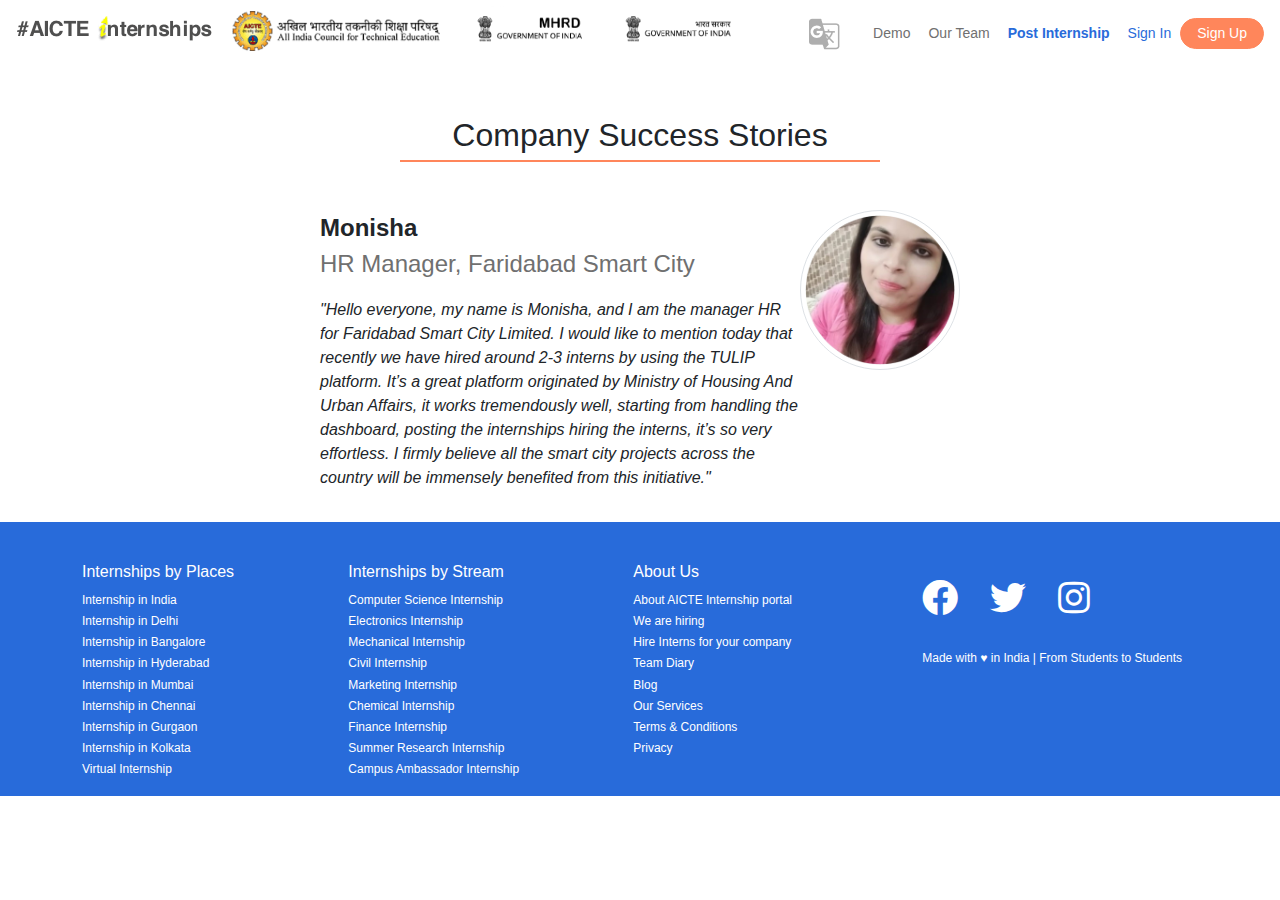
<file: footer-pages/company-success-stories.html>
<!DOCTYPE html>
<html lang="en">

<head>
    <meta charset="utf-8">
    <title>AICTE Internship Enterprise Portal - Learning by doing. 1 Crore Internships by 2025</title>
    <meta name="description" content="" />
    <meta http-equiv="Content-Type" content="text/html; charset=UTF-8" />
    <meta http-equiv="X-UA-Compatible" content="IE=9" />
    <link rel="shortcut icon" href="/images/favicons/favicon.ico">
    <link rel="icon" type="image/png" sizes="16x16" href="/images/favicons/favicon-16x16.png">
    <link rel="icon" type="image/png" sizes="32x32" href="/images/favicons/favicon-32x32.png">
    <link rel="manifest" href="/images/favicons/manifest.json">
    <meta name="mobile-web-app-capable" content="yes">
    <meta name="theme-color" content="#fff">
    <meta name="application-name" content="AICTE">
    <link rel="apple-touch-icon" sizes="57x57" href="/images/favicons/apple-touch-icon-57x57.png">
    <link rel="apple-touch-icon" sizes="60x60" href="/images/favicons/apple-touch-icon-60x60.png">
    <link rel="apple-touch-icon" sizes="72x72" href="/images/favicons/apple-touch-icon-72x72.png">
    <link rel="apple-touch-icon" sizes="76x76" href="/images/favicons/apple-touch-icon-76x76.png">
    <link rel="apple-touch-icon" sizes="114x114" href="/images/favicons/apple-touch-icon-114x114.png">
    <link rel="apple-touch-icon" sizes="120x120" href="/images/favicons/apple-touch-icon-120x120.png">
    <link rel="apple-touch-icon" sizes="144x144" href="/images/favicons/apple-touch-icon-144x144.png">
    <link rel="apple-touch-icon" sizes="152x152" href="/images/favicons/apple-touch-icon-152x152.png">
    <link rel="apple-touch-icon" sizes="167x167" href="/images/favicons/apple-touch-icon-167x167.png">
    <link rel="apple-touch-icon" sizes="180x180" href="/images/favicons/apple-touch-icon-180x180.png">
    <link rel="apple-touch-icon" sizes="1024x1024" href="/images/favicons/apple-touch-icon-1024x1024.png">
    <meta name="apple-mobile-web-app-capable" content="yes">
    <meta name="apple-mobile-web-app-status-bar-style" content="black-translucent">
    <meta name="apple-mobile-web-app-title" content="AICTE">
    <meta name="viewport" content="width=device-width,initial-scale=1">
    <link href="/style.1c48d001a3f8a2fd1816.css" rel="stylesheet">
</head>

<body>

    <main role="main" class="container-fluid">
        <header class="home-page">
            <nav class="navbar navbar-light">
                <div class="navbar-left">
                    <button type="button" class="btn navbar-toggle collapsed" data-toggle="collapse"
                        data-target="#languages-menu">
                        <span class="sr-only">Switch language</span>
                        <img src="/images/icon-translate.5d54eb12502dfba5f0d87ee2290693cd.png" alt="Translate">
                    </button>
                </div>
                <div class="navbar-middle">
                    <div class="brands-wrap">
                        <ul class="brands">
                            <li><a class="navbar-brand aicte-internships" href="index.html"><span class="sr-only">AICTE
                                        Internships</span></a></li>
                            <li><a class="navbar-brand aicte" href="#"><span class="sr-only">All India Council for
                                        Technical Education</span></a></li>
                            <li><a class="navbar-brand mhrd" href="#"><span class="sr-only">MHRD</span></a></li>
                            <li><a class="navbar-brand goi" href="#"><span class="sr-only">Government of
                                        India</span></a></li>
                        </ul>
                    </div>
                </div>
                <div class="navbar-right">
                    <button type="button" id="mainMenuToggle" class="btn btn-outline-medium navbar-toggle collapsed"
                        data-toggle="collapse" data-target="#main-menu">
                        <span class="sr-only">Toggle navigation</span>
                        <i class="fas fa-bars"></i>
                    </button>
                </div>

                <div id="main-menu" class="header-links-wrap collapse">
                    <ul class="header-links">
                        <li class="demo-link"><a href="#" class="btn btn-sm btn-link">Demo</a></li>
                        <li class="team-link"><a href="#" class="btn btn-sm btn-link">Our Team</a></li>
                        <li class="post-internship-link"><a href="#" class="btn btn-sm btn-link">Post Internship</a>
                        </li>
                        <li class="login-link"><a href="#" class="btn btn-sm btn-link">Sign In</a></li>
                        <li><a href="#" class="btn btn-sm btn-primary signup-link">Sign Up</a></li>
                    </ul>
                </div>

                <div id="languages-menu" class="languages-links-wrap collapse">
                    <h5>Choose language</h5>

                    <ul class="languages-links">
                        <li class="active"><span>English</span></li>
                        <li><span>हिंदी</span></li>
                        <li><span>বাংলা</span></li>
                        <li><span>ગુજરાતી</span></li>
                        <li><span>ಕನ್ನಡ</span></li>
                        <li><span>മലയാളം</span></li>
                        <li><span>मराठी</span></li>
                        <li><span>ଓଡିଆ</span></li>
                        <li><span>ਪੰਜਾਬੀ</span></li>
                        <li><span>தமிழ்</span></li>
                        <li><span>తెలుగు</span></li>
                    </ul>

                    <button class="btn btn-primary collapsed" data-toggle="collapse" data-target="#languages-menu"><i
                            class="fas fa-arrow-circle-up"></i></button>
                </div>
            </nav>
        </header>

        <div class="main-container mt-4 pt-4">
            <div class="row justify-content-center">
                <div class="col-10">
                    <div class="demo-section">
                        <div class="section-caption">
                            <h2>Company Success Stories</h2>
                        </div>
                        <div class="row">
                            <div class="col">
                                <div class="card bg-white">
                                    <div class="feedback-item">
                                        <div class="feedback">
                                            <div class="person pb-3">
                                                <p class="name">Monisha</p>
                                                <p class="title">HR Manager, Faridabad Smart City</p>
                                            </div>

                                            <div class="message">
                                                <p>"Hello everyone, my name is Monisha, and I am the manager HR for Faridabad Smart City Limited. I would like to mention
                                                today that recently we have hired around 2-3 interns by using the TULIP platform. It’s a great platform originated by
                                                Ministry of Housing And Urban Affairs, it works tremendously well, starting from handling the dashboard, posting the
                                                internships hiring the interns, it’s so very effortless. I firmly believe all the smart city projects across the country
                                                will be immensely benefited from this initiative."</p>
                                            </div>
                                        </div>
                                        <img class="img-thumbnail" src="/images/success-stories/company-1.jpg" alt="">
                                    </div>
                                </div>
                            </div>
                        </div>
                    </div>
                </div>
            </div>
        </div>
        <footer>
            <div class="main-footer">
                <div class="section internship-places">
                    <h6>Internships by Places</h6>
                    <ul>
                        <li><a href="#">Internship in India</a></li>
                        <li><a href="#">Internship in Delhi</a></li>
                        <li><a href="#">Internship in Bangalore</a></li>
                        <li><a href="#">Internship in Hyderabad</a></li>
                        <li><a href="#">Internship in Mumbai</a></li>
                        <li><a href="#">Internship in Chennai</a></li>
                        <li><a href="#">Internship in Gurgaon</a></li>
                        <li><a href="#">Internship in Kolkata</a></li>
                        <li><a href="#">Virtual Internship</a></li>
                    </ul>
                </div>

                <div class="section internship-stream">
                    <h6>Internships by Stream</h6>
                    <ul>
                        <li><a href="#">Computer Science Internship</a></li>
                        <li><a href="#">Electronics Internship</a></li>
                        <li><a href="#">Mechanical Internship</a></li>
                        <li><a href="#">Civil Internship</a></li>
                        <li><a href="#">Marketing Internship</a></li>
                        <li><a href="#">Chemical Internship</a></li>
                        <li><a href="#">Finance Internship</a></li>
                        <li><a href="#">Summer Research Internship</a></li>
                        <li><a href="#">Campus Ambassador Internship</a></li>
                    </ul>
                </div>

                <div class="section about-us">
                    <h6>About Us</h6>
                    <ul>
                        <li><a href="#">About AICTE Internship portal</a></li>
                        <li><a href="#">We are hiring</a></li>
                        <li><a href="#">Hire Interns for your company</a></li>
                        <li><a href="#">Team Diary</a></li>
                        <li><a href="#">Blog</a></li>
                        <li><a href="#">Our Services</a></li>
                        <li><a href="#">Terms & Conditions</a></li>
                        <li><a href="#">Privacy</a></li>
                    </ul>
                </div>

                <div class="section social">
                    <ul>
                        <li><a href="#" class=""><i class="fab fa-facebook fa-3x"></i><span
                                    class="sr-only">facebook</span></a></li>
                        <li><a href="#" class=""><i class="fab fa-twitter fa-3x"></i><span
                                    class="sr-only">twitter</span></a></li>
                        <li><a href="#" class=""><i class="fab fa-instagram fa-3x"></i><span
                                    class="sr-only">instagram</span></a></li>
                    </ul>
                    <p class="credit">Made with &#9829; in India | From Students to Students</p>
                </div>
            </div>
        </footer>
    </main>
    <script src="/main.4ca7b78b38bd322a7c2b.js"></script>
</body>

</html>
</file>
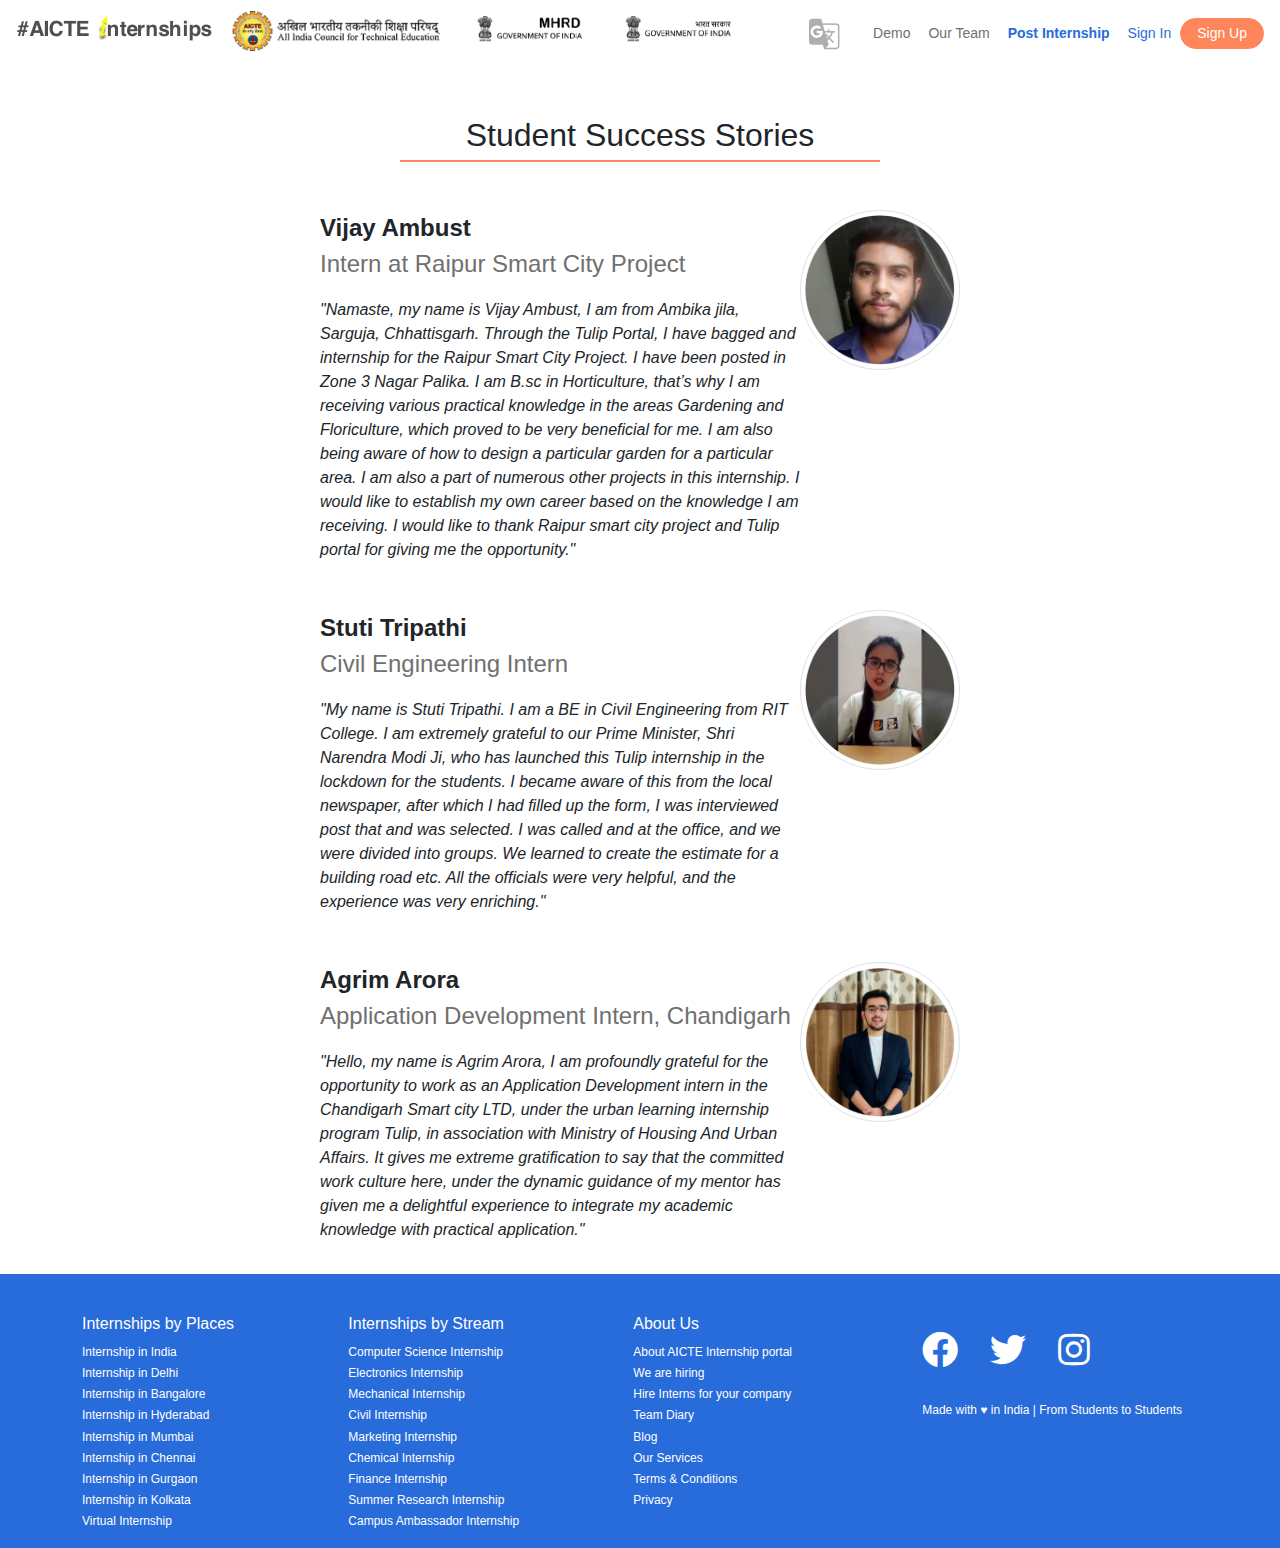
<file: footer-pages/indian-student-success-stories.html>
<!DOCTYPE html>
<html lang="en">
<head>
    <meta charset="utf-8">
    <title>AICTE Internship Enterprise Portal - Learning by doing. 1 Crore Internships by 2025</title>
    <meta name="description" content="" />
    <meta http-equiv="Content-Type" content="text/html; charset=UTF-8" />
    <meta http-equiv="X-UA-Compatible" content="IE=9" />
    <link rel="shortcut icon" href="/images/favicons/favicon.ico">
    <link rel="icon" type="image/png" sizes="16x16" href="/images/favicons/favicon-16x16.png">
    <link rel="icon" type="image/png" sizes="32x32" href="/images/favicons/favicon-32x32.png">
    <link rel="manifest" href="/images/favicons/manifest.json">
    <meta name="mobile-web-app-capable" content="yes">
    <meta name="theme-color" content="#fff">
    <meta name="application-name" content="AICTE">
    <link rel="apple-touch-icon" sizes="57x57" href="/images/favicons/apple-touch-icon-57x57.png">
    <link rel="apple-touch-icon" sizes="60x60" href="/images/favicons/apple-touch-icon-60x60.png">
    <link rel="apple-touch-icon" sizes="72x72" href="/images/favicons/apple-touch-icon-72x72.png">
    <link rel="apple-touch-icon" sizes="76x76" href="/images/favicons/apple-touch-icon-76x76.png">
    <link rel="apple-touch-icon" sizes="114x114" href="/images/favicons/apple-touch-icon-114x114.png">
    <link rel="apple-touch-icon" sizes="120x120" href="/images/favicons/apple-touch-icon-120x120.png">
    <link rel="apple-touch-icon" sizes="144x144" href="/images/favicons/apple-touch-icon-144x144.png">
    <link rel="apple-touch-icon" sizes="152x152" href="/images/favicons/apple-touch-icon-152x152.png">
    <link rel="apple-touch-icon" sizes="167x167" href="/images/favicons/apple-touch-icon-167x167.png">
    <link rel="apple-touch-icon" sizes="180x180" href="/images/favicons/apple-touch-icon-180x180.png">
    <link rel="apple-touch-icon" sizes="1024x1024" href="/images/favicons/apple-touch-icon-1024x1024.png">
    <meta name="apple-mobile-web-app-capable" content="yes">
    <meta name="apple-mobile-web-app-status-bar-style" content="black-translucent">
    <meta name="apple-mobile-web-app-title" content="AICTE">
    <meta name="viewport" content="width=device-width,initial-scale=1">
    <link href="/style.1c48d001a3f8a2fd1816.css" rel="stylesheet">
</head>

<body>

    <main role="main" class="container-fluid">
        <header class="home-page">
            <nav class="navbar navbar-light">
                <div class="navbar-left">
                    <button type="button" class="btn navbar-toggle collapsed" data-toggle="collapse"
                        data-target="#languages-menu">
                        <span class="sr-only">Switch language</span>
                        <img src="/images/icon-translate.5d54eb12502dfba5f0d87ee2290693cd.png" alt="Translate">
                    </button>
                </div>
                <div class="navbar-middle">
                    <div class="brands-wrap">
                        <ul class="brands">
                            <li><a class="navbar-brand aicte-internships" href="index.html"><span class="sr-only">AICTE
                                        Internships</span></a></li>
                            <li><a class="navbar-brand aicte" href="#"><span class="sr-only">All India Council for
                                        Technical Education</span></a></li>
                            <li><a class="navbar-brand mhrd" href="#"><span class="sr-only">MHRD</span></a></li>
                            <li><a class="navbar-brand goi" href="#"><span class="sr-only">Government of
                                        India</span></a></li>
                        </ul>
                    </div>
                </div>
                <div class="navbar-right">
                    <button type="button" id="mainMenuToggle" class="btn btn-outline-medium navbar-toggle collapsed"
                        data-toggle="collapse" data-target="#main-menu">
                        <span class="sr-only">Toggle navigation</span>
                        <i class="fas fa-bars"></i>
                    </button>
                </div>

                <div id="main-menu" class="header-links-wrap collapse">
                    <ul class="header-links">
                        <li class="demo-link"><a href="#" class="btn btn-sm btn-link">Demo</a></li>
                        <li class="team-link"><a href="#" class="btn btn-sm btn-link">Our Team</a></li>
                        <li class="post-internship-link"><a href="#" class="btn btn-sm btn-link">Post Internship</a>
                        </li>
                        <li class="login-link"><a href="#" class="btn btn-sm btn-link">Sign In</a></li>
                        <li><a href="#" class="btn btn-sm btn-primary signup-link">Sign Up</a></li>
                    </ul>
                </div>

                <div id="languages-menu" class="languages-links-wrap collapse">
                    <h5>Choose language</h5>

                    <ul class="languages-links">
                        <li class="active"><span>English</span></li>
                        <li><span>हिंदी</span></li>
                        <li><span>বাংলা</span></li>
                        <li><span>ગુજરાતી</span></li>
                        <li><span>ಕನ್ನಡ</span></li>
                        <li><span>മലയാളം</span></li>
                        <li><span>मराठी</span></li>
                        <li><span>ଓଡିଆ</span></li>
                        <li><span>ਪੰਜਾਬੀ</span></li>
                        <li><span>தமிழ்</span></li>
                        <li><span>తెలుగు</span></li>
                    </ul>

                    <button class="btn btn-primary collapsed" data-toggle="collapse" data-target="#languages-menu"><i
                            class="fas fa-arrow-circle-up"></i></button>
                </div>
            </nav>
        </header>

        <div class="main-container mt-4 pt-4">
            <div class="row justify-content-center">
                <div class="col-10">
                    <div class="demo-section">
                        <div class="section-caption"> 
                            <h2>Student Success Stories</h2>
                        </div>
                        <div class="row">
                            <div class="col">
                                <div class="card bg-white">
                                    <div class="feedback-item">
                                        <div class="feedback">
                                            <div class="person pb-3">
                                                <p class="name">Vijay Ambust</p>
                                                <p class="title">Intern at Raipur Smart City Project</p>
                                            </div>

                                            <div class="message">
                                                <p>"Namaste, my name is Vijay Ambust, I am from Ambika jila, Sarguja, Chhattisgarh. Through the Tulip Portal, I have bagged
                                                and internship for the Raipur Smart City Project. I have been posted in Zone 3 Nagar Palika. I am B.sc in Horticulture,
                                                that’s why I am receiving various practical knowledge in the areas Gardening and Floriculture, which proved to be very
                                                beneficial for me. I am also being aware of how to design a particular garden for a particular area. I am also a part of
                                                numerous other projects in this internship. I would like to establish my own career based on the knowledge I am
                                                receiving. I would like to thank Raipur smart city project and Tulip portal for giving me the opportunity."</p>
                                            </div>
                                        </div>
                                        <img class="img-thumbnail" src="/images/success-stories/student-3.jpg" alt="">
                                    </div>
                                </div>
                            </div>
                        </div>

                        <div class="row">
                            <div class="col">
                                <div class="card bg-white">
                                    <div class="feedback-item">
                                        <div class="feedback">
                                            <div class="person pb-3">
                                                <p class="name">Stuti Tripathi</p>
                                                <p class="title">Civil Engineering Intern</p>
                                            </div>
                        
                                            <div class="message">
                                                <p>"My name is Stuti Tripathi. I am a BE in Civil Engineering from RIT College. I am extremely grateful to our Prime
                                                Minister, Shri Narendra Modi Ji, who has launched this Tulip internship in the lockdown for the students. I became aware
                                                of this from the local newspaper, after which I had filled up the form, I was interviewed post that and was selected. I
                                                was called and at the office, and we were divided into groups. We learned to create the estimate for a building road
                                                etc. All the officials were very helpful, and the experience was very enriching."</p>
                                            </div>
                                        </div>
                                        <img class="img-thumbnail" src="/images/success-stories/student-2.jpg" alt="">
                                    </div>
                                </div>
                            </div>
                        </div>

                        <div class="row">
                            <div class="col">
                                <div class="card bg-white">
                                    <div class="feedback-item">
                                        <div class="feedback">
                                            <div class="person pb-3">
                                                <p class="name">Agrim Arora</p>
                                                <p class="title">Application Development Intern, Chandigarh</p>
                                            </div>
                        
                                            <div class="message">
                                                <p>"Hello, my name is Agrim Arora, I am profoundly grateful for the opportunity to work as an Application Development intern
                                                in the Chandigarh Smart city LTD, under the urban learning internship program Tulip, in association with Ministry of
                                                Housing And Urban Affairs. It gives me extreme gratification to say that the committed work culture here, under the
                                                dynamic guidance of my mentor has given me a delightful experience to integrate my academic knowledge with practical
                                                application."</p>
                                            </div>
                                        </div>
                                        <img class="img-thumbnail" src="/images/success-stories/student-1.jpg" alt="">
                                    </div>
                                </div>
                            </div>
                        </div>
                    </div>
                </div>
            </div>
        </div>
        <footer>
            <div class="main-footer">
                <div class="section internship-places">
                    <h6>Internships by Places</h6>
                    <ul>
                        <li><a href="#">Internship in India</a></li>
                        <li><a href="#">Internship in Delhi</a></li>
                        <li><a href="#">Internship in Bangalore</a></li>
                        <li><a href="#">Internship in Hyderabad</a></li>
                        <li><a href="#">Internship in Mumbai</a></li>
                        <li><a href="#">Internship in Chennai</a></li>
                        <li><a href="#">Internship in Gurgaon</a></li>
                        <li><a href="#">Internship in Kolkata</a></li>
                        <li><a href="#">Virtual Internship</a></li>
                    </ul>
                </div>

                <div class="section internship-stream">
                    <h6>Internships by Stream</h6>
                    <ul>
                        <li><a href="#">Computer Science Internship</a></li>
                        <li><a href="#">Electronics Internship</a></li>
                        <li><a href="#">Mechanical Internship</a></li>
                        <li><a href="#">Civil Internship</a></li>
                        <li><a href="#">Marketing Internship</a></li>
                        <li><a href="#">Chemical Internship</a></li>
                        <li><a href="#">Finance Internship</a></li>
                        <li><a href="#">Summer Research Internship</a></li>
                        <li><a href="#">Campus Ambassador Internship</a></li>
                    </ul>
                </div>

                <div class="section about-us">
                    <h6>About Us</h6>
                    <ul>
                        <li><a href="#">About AICTE Internship portal</a></li>
                        <li><a href="#">We are hiring</a></li>
                        <li><a href="#">Hire Interns for your company</a></li>
                        <li><a href="#">Team Diary</a></li>
                        <li><a href="#">Blog</a></li>
                        <li><a href="#">Our Services</a></li>
                        <li><a href="#">Terms & Conditions</a></li>
                        <li><a href="#">Privacy</a></li>
                    </ul>
                </div>

                <div class="section social">
                    <ul>
                        <li><a href="#" class=""><i class="fab fa-facebook fa-3x"></i><span
                                    class="sr-only">facebook</span></a></li>
                        <li><a href="#" class=""><i class="fab fa-twitter fa-3x"></i><span
                                    class="sr-only">twitter</span></a></li>
                        <li><a href="#" class=""><i class="fab fa-instagram fa-3x"></i><span
                                    class="sr-only">instagram</span></a></li>
                    </ul>
                    <p class="credit">Made with &#9829; in India | From Students to Students</p>
                </div>
            </div>
        </footer>
    </main>
    <script src="/main.4ca7b78b38bd322a7c2b.js"></script>
</body>

</html>
</file>
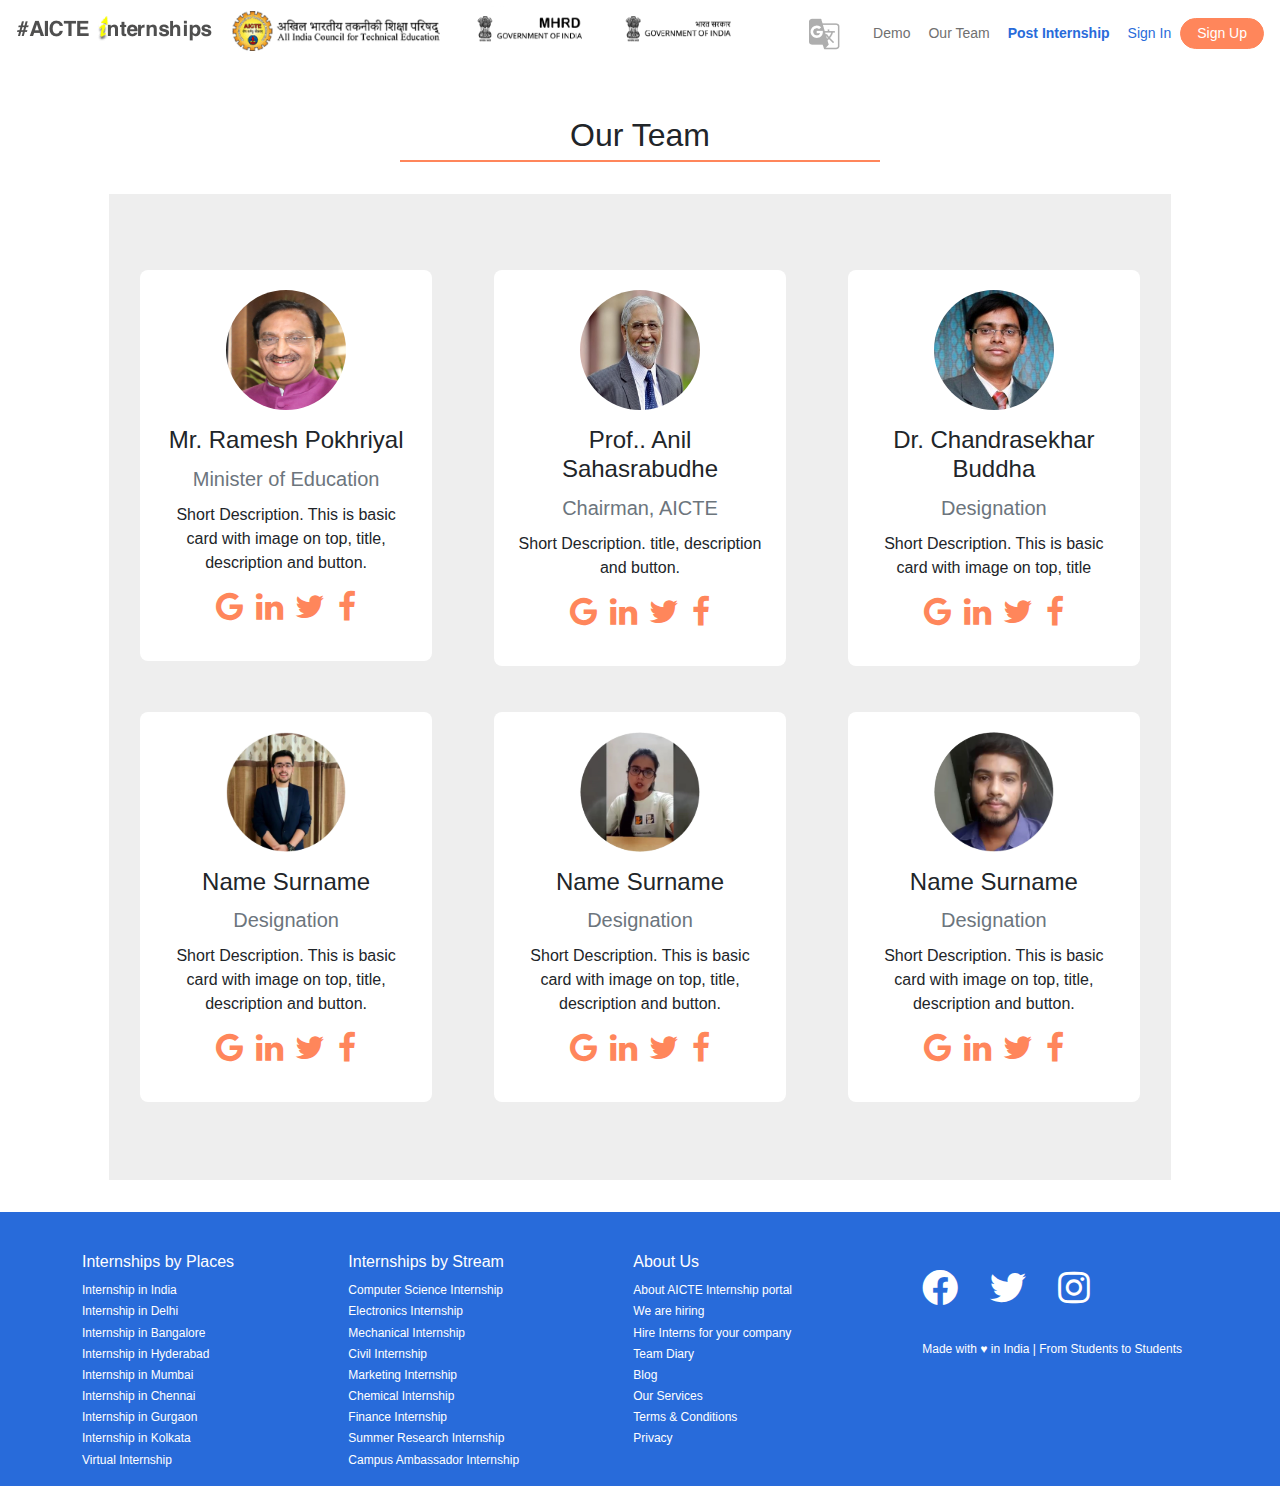
<file: footer-pages/our-team.html>
<!DOCTYPE html>
<html lang="en">
<head>
    <meta charset="utf-8">
    <title>AICTE Internship Enterprise Portal - Learning by doing. 1 Crore Internships by 2025</title>
    <meta name="description" content="" />
    <meta http-equiv="Content-Type" content="text/html; charset=UTF-8" />
    <meta http-equiv="X-UA-Compatible" content="IE=9" />
    <link rel="shortcut icon" href="/images/favicons/favicon.ico">
    <link rel="icon" type="image/png" sizes="16x16" href="/images/favicons/favicon-16x16.png">
    <link rel="icon" type="image/png" sizes="32x32" href="/images/favicons/favicon-32x32.png">
    <link rel="manifest" href="/images/favicons/manifest.json">
    <meta name="mobile-web-app-capable" content="yes">
    <meta name="theme-color" content="#fff">
    <meta name="application-name" content="AICTE">
    <link rel="apple-touch-icon" sizes="57x57" href="/images/favicons/apple-touch-icon-57x57.png">
    <link rel="apple-touch-icon" sizes="60x60" href="/images/favicons/apple-touch-icon-60x60.png">
    <link rel="apple-touch-icon" sizes="72x72" href="/images/favicons/apple-touch-icon-72x72.png">
    <link rel="apple-touch-icon" sizes="76x76" href="/images/favicons/apple-touch-icon-76x76.png">
    <link rel="apple-touch-icon" sizes="114x114" href="/images/favicons/apple-touch-icon-114x114.png">
    <link rel="apple-touch-icon" sizes="120x120" href="/images/favicons/apple-touch-icon-120x120.png">
    <link rel="apple-touch-icon" sizes="144x144" href="/images/favicons/apple-touch-icon-144x144.png">
    <link rel="apple-touch-icon" sizes="152x152" href="/images/favicons/apple-touch-icon-152x152.png">
    <link rel="apple-touch-icon" sizes="167x167" href="/images/favicons/apple-touch-icon-167x167.png">
    <link rel="apple-touch-icon" sizes="180x180" href="/images/favicons/apple-touch-icon-180x180.png">
    <link rel="apple-touch-icon" sizes="1024x1024" href="/images/favicons/apple-touch-icon-1024x1024.png">
    <meta name="apple-mobile-web-app-capable" content="yes">
    <meta name="apple-mobile-web-app-status-bar-style" content="black-translucent">
    <meta name="apple-mobile-web-app-title" content="AICTE">
    <meta name="viewport" content="width=device-width,initial-scale=1">
    <link href="/style.1c48d001a3f8a2fd1816.css" rel="stylesheet">
    <link href="https://maxcdn.bootstrapcdn.com/font-awesome/4.7.0/css/font-awesome.min.css" rel="stylesheet">
    <link href="/footer-pages/team.css" rel="stylesheet">
</head>

<body>

    <main role="main" class="container-fluid">
        <header class="home-page">
            <nav class="navbar navbar-light">
                <div class="navbar-left">
                    <button type="button" class="btn navbar-toggle collapsed" data-toggle="collapse"
                        data-target="#languages-menu">
                        <span class="sr-only">Switch language</span>
                        <img src="/images/icon-translate.5d54eb12502dfba5f0d87ee2290693cd.png" alt="Translate">
                    </button>
                </div>
                <div class="navbar-middle">
                    <div class="brands-wrap">
                        <ul class="brands">
                            <li><a class="navbar-brand aicte-internships" href="index.html"><span class="sr-only">AICTE
                                        Internships</span></a></li>
                            <li><a class="navbar-brand aicte" href="#"><span class="sr-only">All India Council for
                                        Technical Education</span></a></li>
                            <li><a class="navbar-brand mhrd" href="#"><span class="sr-only">MHRD</span></a></li>
                            <li><a class="navbar-brand goi" href="#"><span class="sr-only">Government of
                                        India</span></a></li>
                        </ul>
                    </div>
                </div>
                <div class="navbar-right">
                    <button type="button" id="mainMenuToggle" class="btn btn-outline-medium navbar-toggle collapsed"
                        data-toggle="collapse" data-target="#main-menu">
                        <span class="sr-only">Toggle navigation</span>
                        <i class="fas fa-bars"></i>
                    </button>
                </div>

                <div id="main-menu" class="header-links-wrap collapse">
                    <ul class="header-links">
                        <li class="demo-link"><a href="#" class="btn btn-sm btn-link">Demo</a></li>
                        <li class="team-link"><a href="#" class="btn btn-sm btn-link">Our Team</a></li>
                        <li class="post-internship-link"><a href="#" class="btn btn-sm btn-link">Post Internship</a>
                        </li>
                        <li class="login-link"><a href="#" class="btn btn-sm btn-link">Sign In</a></li>
                        <li><a href="#" class="btn btn-sm btn-primary signup-link">Sign Up</a></li>
                    </ul>
                </div>

                <div id="languages-menu" class="languages-links-wrap collapse">
                    <h5>Choose language</h5>

                    <ul class="languages-links">
                        <li class="active"><span>English</span></li>
                        <li><span>हिंदी</span></li>
                        <li><span>বাংলা</span></li>
                        <li><span>ગુજરાતી</span></li>
                        <li><span>ಕನ್ನಡ</span></li>
                        <li><span>മലയാളം</span></li>
                        <li><span>मराठी</span></li>
                        <li><span>ଓଡିଆ</span></li>
                        <li><span>ਪੰਜਾਬੀ</span></li>
                        <li><span>தமிழ்</span></li>
                        <li><span>తెలుగు</span></li>
                    </ul>

                    <button class="btn btn-primary collapsed" data-toggle="collapse" data-target="#languages-menu"><i
                            class="fas fa-arrow-circle-up"></i></button>
                </div>
            </nav>
        </header>

        <div class="main-container mt-4 pt-4">
            <div class="row justify-content-center">
                <div class="col-10">
                    <div class="demo-section">
                        <div class="section-caption">
                            <h2>Our Team</h2>
                        </div>
                        <!-- Team -->
                        <section id="team" class="pb-5">
                            <div class="container">
                                <div class="row">
                                    <!-- Team member -->
                                    <div class="col-xs-12 col-sm-6 col-md-4">
                                        <div class="image-flip">
                                            <div class="mainflip flip-0">
                                                <div class="frontside">
                                                    <div class="card">
                                                        <div class="card-body text-center">
                                                            <p><img class=" img-fluid" src="/images/team/minister.jpg" alt="card image"></p>
                                                            <h4 class="card-title">Mr. Ramesh Pokhriyal</h4>
                                                            <h5 class="card-title text-muted">Minister of Education</h5>
                                                            <p class="card-text">Short Description. This is basic card with image on top, title, description
                                                                and
                                                                button.</p>
                                                            <ul class="list-inline">
                                                                <li class="list-inline-item">
                                                                    <a class="social-icon text-xs-center" target="_blank" href="">
                                                                        <i class="fa fa-2x fa-google text-primary"></i>
                                                                    </a>
                                                                </li>
                                                                <li class="list-inline-item">
                                                                    <a class="social-icon text-xs-center" target="_blank" href="">
                                                                        <i class="fa fa-2x fa-linkedin text-primary"></i>
                                                                    </a>
                                                                </li>
                                                                <li class="list-inline-item">
                                                                    <a class="social-icon text-xs-center" target="_blank" href="">
                                                                        <i class="fa fa-2x fa-twitter text-primary"></i>
                                                                    </a>
                                                                </li>
                                                                <li class="list-inline-item">
                                                                    <a class="social-icon text-xs-center" target="_blank" href="">
                                                                        <i class="fa fa-2x fa-facebook text-primary"></i>
                                                                    </a>
                                                                </li>
                                                            </ul>
                                                        </div>
                                                    </div>
                                                </div>
                                            </div>
                                        </div>
                                    </div>
                                    <!-- /Team Member -->
                                    
                                    <!-- Team member -->
                                    <div class="col-xs-12 col-sm-6 col-md-4">
                                        <div class="image-flip">
                                            <div class="mainflip flip-0">
                                                <div class="frontside">
                                                    <div class="card">
                                                        <div class="card-body text-center">
                                                            <p><img class=" img-fluid" src="/images/team/chairman.jpg" alt="card image"></p>
                                                            <h4 class="card-title">Prof.. Anil Sahasrabudhe</h4>
                                                            <h5 class="card-title text-muted">Chairman, AICTE</h5>
                                                            <p class="card-text">Short Description. title, description
                                                                and
                                                                button.</p>
                                                            <ul class="list-inline">
                                                                <li class="list-inline-item">
                                                                    <a class="social-icon text-xs-center" target="_blank" href="">
                                                                        <i class="fa fa-2x fa-google text-primary"></i>
                                                                    </a>
                                                                </li>
                                                                <li class="list-inline-item">
                                                                    <a class="social-icon text-xs-center" target="_blank" href="">
                                                                        <i class="fa fa-2x fa-linkedin text-primary"></i>
                                                                    </a>
                                                                </li>
                                                                <li class="list-inline-item">
                                                                    <a class="social-icon text-xs-center" target="_blank" href="">
                                                                        <i class="fa fa-2x fa-twitter text-primary"></i>
                                                                    </a>
                                                                </li>
                                                                <li class="list-inline-item">
                                                                    <a class="social-icon text-xs-center" target="_blank" href="">
                                                                        <i class="fa fa-2x fa-facebook text-primary"></i>
                                                                    </a>
                                                                </li>
                                                            </ul>
                                                        </div>
                                                    </div>
                                                </div>
                                            </div>
                                        </div>
                                    </div>
                                    <!-- /Team Member -->
                                    
                                    <!-- Team member -->
                                    <div class="col-xs-12 col-sm-6 col-md-4">
                                        <div class="image-flip">
                                            <div class="mainflip flip-0">
                                                <div class="frontside">
                                                    <div class="card">
                                                        <div class="card-body text-center">
                                                            <p><img class=" img-fluid" src="/images/team/cco.jpg" alt="card image"></p>
                                                            <h4 class="card-title">Dr. Chandrasekhar Buddha</h4>
                                                            <h5 class="card-title text-muted">Designation</h5>
                                                            <p class="card-text">Short Description. This is basic card with image on top, title</p>
                                                            <ul class="list-inline">
                                                                <li class="list-inline-item">
                                                                    <a class="social-icon text-xs-center" target="_blank" href="">
                                                                        <i class="fa fa-2x fa-google text-primary"></i>
                                                                    </a>
                                                                </li>
                                                                <li class="list-inline-item">
                                                                    <a class="social-icon text-xs-center" target="_blank" href="">
                                                                        <i class="fa fa-2x fa-linkedin text-primary"></i>
                                                                    </a>
                                                                </li>
                                                                <li class="list-inline-item">
                                                                    <a class="social-icon text-xs-center" target="_blank" href="">
                                                                        <i class="fa fa-2x fa-twitter text-primary"></i>
                                                                    </a>
                                                                </li>
                                                                <li class="list-inline-item">
                                                                    <a class="social-icon text-xs-center" target="_blank" href="">
                                                                        <i class="fa fa-2x fa-facebook text-primary"></i>
                                                                    </a>
                                                                </li>
                                                            </ul>
                                                        </div>
                                                    </div>
                                                </div>
                                            </div>
                                        </div>
                                    </div>
                                    <!-- /Team Member -->
                                    <!-- Team member -->
                                    <div class="col-xs-12 col-sm-6 col-md-4">
                                        <div class="image-flip">
                                            <div class="mainflip flip-0">
                                                <div class="frontside">
                                                    <div class="card">
                                                        <div class="card-body text-center">
                                                            <p><img class=" img-fluid"
                                                                    src="/images/team/student-1.jpg"
                                                                    alt="card image"></p>
                                                            <h4 class="card-title">Name Surname</h4>
                                                            <h5 class="card-title text-muted">Designation</h5>
                                                            <p class="card-text">Short Description. This is basic card with image on top, title, description and
                                                                button.</p>
                                                            <ul class="list-inline">
                                                                <li class="list-inline-item">
                                                                    <a class="social-icon text-xs-center" target="_blank" href="">
                                                                        <i class="fa fa-2x fa-google text-primary"></i>
                                                                    </a>
                                                                </li>
                                                                <li class="list-inline-item">
                                                                    <a class="social-icon text-xs-center" target="_blank" href="">
                                                                        <i class="fa fa-2x fa-linkedin text-primary"></i>
                                                                    </a>
                                                                </li>
                                                                <li class="list-inline-item">
                                                                    <a class="social-icon text-xs-center" target="_blank" href="">
                                                                        <i class="fa fa-2x fa-twitter text-primary"></i>
                                                                    </a>
                                                                </li>
                                                                <li class="list-inline-item">
                                                                    <a class="social-icon text-xs-center" target="_blank" href="">
                                                                        <i class="fa fa-2x fa-facebook text-primary"></i>
                                                                    </a>
                                                                </li>
                                                            </ul>
                                                        </div>
                                                    </div>
                                                </div>
                                            </div>
                                        </div>
                                    </div>
                                    <!-- /Team Member -->

                                    <!-- Team member -->
                                    <div class="col-xs-12 col-sm-6 col-md-4">
                                        <div class="image-flip">
                                            <div class="mainflip flip-0">
                                                <div class="frontside">
                                                    <div class="card">
                                                        <div class="card-body text-center">
                                                            <p><img class=" img-fluid" src="/images/team/student-2.jpg" alt="card image"></p>
                                                            <h4 class="card-title">Name Surname</h4>
                                                            <h5 class="card-title text-muted">Designation</h5>
                                                            <p class="card-text">Short Description. This is basic card with image on top, title, description
                                                                and
                                                                button.</p>
                                                            <ul class="list-inline">
                                                                <li class="list-inline-item">
                                                                    <a class="social-icon text-xs-center" target="_blank" href="">
                                                                        <i class="fa fa-2x fa-google text-primary"></i>
                                                                    </a>
                                                                </li>
                                                                <li class="list-inline-item">
                                                                    <a class="social-icon text-xs-center" target="_blank" href="">
                                                                        <i class="fa fa-2x fa-linkedin text-primary"></i>
                                                                    </a>
                                                                </li>
                                                                <li class="list-inline-item">
                                                                    <a class="social-icon text-xs-center" target="_blank" href="">
                                                                        <i class="fa fa-2x fa-twitter text-primary"></i>
                                                                    </a>
                                                                </li>
                                                                <li class="list-inline-item">
                                                                    <a class="social-icon text-xs-center" target="_blank" href="">
                                                                        <i class="fa fa-2x fa-facebook text-primary"></i>
                                                                    </a>
                                                                </li>
                                                            </ul>
                                                        </div>
                                                    </div>
                                                </div>
                                            </div>
                                        </div>
                                    </div>
                                    <!-- /Team Member -->

                                    <!-- Team member -->
                                    <div class="col-xs-12 col-sm-6 col-md-4">
                                        <div class="image-flip">
                                            <div class="mainflip flip-0">
                                                <div class="frontside">
                                                    <div class="card">
                                                        <div class="card-body text-center">
                                                            <p><img class=" img-fluid" src="/images/team/student-3.jpg" alt="card image"></p>
                                                            <h4 class="card-title">Name Surname</h4>
                                                            <h5 class="card-title text-muted">Designation</h5>
                                                            <p class="card-text">Short Description. This is basic card with image on top, title, description
                                                                and
                                                                button.</p>
                                                            <ul class="list-inline">
                                                                <li class="list-inline-item">
                                                                    <a class="social-icon text-xs-center" target="_blank" href="">
                                                                        <i class="fa fa-2x fa-google text-primary"></i>
                                                                    </a>
                                                                </li>
                                                                <li class="list-inline-item">
                                                                    <a class="social-icon text-xs-center" target="_blank" href="">
                                                                        <i class="fa fa-2x fa-linkedin text-primary"></i>
                                                                    </a>
                                                                </li>
                                                                <li class="list-inline-item">
                                                                    <a class="social-icon text-xs-center" target="_blank" href="">
                                                                        <i class="fa fa-2x fa-twitter text-primary"></i>
                                                                    </a>
                                                                </li>
                                                                <li class="list-inline-item">
                                                                    <a class="social-icon text-xs-center" target="_blank" href="">
                                                                        <i class="fa fa-2x fa-facebook text-primary"></i>
                                                                    </a>
                                                                </li>
                                                            </ul>
                                                        </div>
                                                    </div>
                                                </div>
                                            </div>
                                        </div>
                                    </div>
                                    <!-- /Team Member -->
                                </div>
                            </div>
                        </section>
                        <!-- Team -->
                </div>
            </div>
        </div>
        <footer>
            <div class="main-footer">
                <div class="section internship-places">
                    <h6>Internships by Places</h6>
                    <ul>
                        <li><a href="#">Internship in India</a></li>
                        <li><a href="#">Internship in Delhi</a></li>
                        <li><a href="#">Internship in Bangalore</a></li>
                        <li><a href="#">Internship in Hyderabad</a></li>
                        <li><a href="#">Internship in Mumbai</a></li>
                        <li><a href="#">Internship in Chennai</a></li>
                        <li><a href="#">Internship in Gurgaon</a></li>
                        <li><a href="#">Internship in Kolkata</a></li>
                        <li><a href="#">Virtual Internship</a></li>
                    </ul>
                </div>

                <div class="section internship-stream">
                    <h6>Internships by Stream</h6>
                    <ul>
                        <li><a href="#">Computer Science Internship</a></li>
                        <li><a href="#">Electronics Internship</a></li>
                        <li><a href="#">Mechanical Internship</a></li>
                        <li><a href="#">Civil Internship</a></li>
                        <li><a href="#">Marketing Internship</a></li>
                        <li><a href="#">Chemical Internship</a></li>
                        <li><a href="#">Finance Internship</a></li>
                        <li><a href="#">Summer Research Internship</a></li>
                        <li><a href="#">Campus Ambassador Internship</a></li>
                    </ul>
                </div>

                <div class="section about-us">
                    <h6>About Us</h6>
                    <ul>
                        <li><a href="#">About AICTE Internship portal</a></li>
                        <li><a href="#">We are hiring</a></li>
                        <li><a href="#">Hire Interns for your company</a></li>
                        <li><a href="#">Team Diary</a></li>
                        <li><a href="#">Blog</a></li>
                        <li><a href="#">Our Services</a></li>
                        <li><a href="#">Terms & Conditions</a></li>
                        <li><a href="#">Privacy</a></li>
                    </ul>
                </div>

                <div class="section social">
                    <ul>
                        <li><a href="#" class=""><i class="fab fa-facebook fa-3x"></i><span
                                    class="sr-only">facebook</span></a></li>
                        <li><a href="#" class=""><i class="fab fa-twitter fa-3x"></i><span
                                    class="sr-only">twitter</span></a></li>
                        <li><a href="#" class=""><i class="fab fa-instagram fa-3x"></i><span
                                    class="sr-only">instagram</span></a></li>
                    </ul>
                    <p class="credit">Made with &#9829; in India | From Students to Students</p>
                </div>
            </div>
        </footer>
    </main>
    <script src="/main.4ca7b78b38bd322a7c2b.js"></script>
</body>

</html>
</file>
<file: style.1c48d001a3f8a2fd1816.css>
.fa,.fab,.fad,.fal,.far,.fas{-moz-osx-font-smoothing:grayscale;-webkit-font-smoothing:antialiased;display:inline-block;font-style:normal;font-variant:normal;text-rendering:auto;line-height:1}.fa-lg{font-size:1.33333em;line-height:.75em;vertical-align:-.0667em}.fa-xs{font-size:.75em}.fa-sm{font-size:.875em}.fa-1x{font-size:1em}.fa-2x{font-size:2em}.fa-3x{font-size:3em}.fa-4x{font-size:4em}.fa-5x{font-size:5em}.fa-6x{font-size:6em}.fa-7x{font-size:7em}.fa-8x{font-size:8em}.fa-9x{font-size:9em}.fa-10x{font-size:10em}.fa-fw{text-align:center;width:1.25em}.fa-ul{list-style-type:none;margin-left:2.5em;padding-left:0}.fa-ul>li{position:relative}.fa-li{left:-2em;position:absolute;text-align:center;width:2em;line-height:inherit}.fa-border{border:.08em solid #eee;border-radius:.1em;padding:.2em .25em .15em}.fa-pull-left{float:left}.fa-pull-right{float:right}.fa.fa-pull-left,.fab.fa-pull-left,.fal.fa-pull-left,.far.fa-pull-left,.fas.fa-pull-left{margin-right:.3em}.fa.fa-pull-right,.fab.fa-pull-right,.fal.fa-pull-right,.far.fa-pull-right,.fas.fa-pull-right{margin-left:.3em}.fa-spin{-webkit-animation:fa-spin 2s linear infinite;animation:fa-spin 2s linear infinite}.fa-pulse{-webkit-animation:fa-spin 1s steps(8) infinite;animation:fa-spin 1s steps(8) infinite}@-webkit-keyframes fa-spin{0%{-webkit-transform:rotate(0deg);transform:rotate(0deg)}to{-webkit-transform:rotate(1turn);transform:rotate(1turn)}}@keyframes fa-spin{0%{-webkit-transform:rotate(0deg);transform:rotate(0deg)}to{-webkit-transform:rotate(1turn);transform:rotate(1turn)}}.fa-rotate-90{-ms-filter:"progid:DXImageTransform.Microsoft.BasicImage(rotation=1)";-webkit-transform:rotate(90deg);transform:rotate(90deg)}.fa-rotate-180{-ms-filter:"progid:DXImageTransform.Microsoft.BasicImage(rotation=2)";-webkit-transform:rotate(180deg);transform:rotate(180deg)}.fa-rotate-270{-ms-filter:"progid:DXImageTransform.Microsoft.BasicImage(rotation=3)";-webkit-transform:rotate(270deg);transform:rotate(270deg)}.fa-flip-horizontal{-ms-filter:"progid:DXImageTransform.Microsoft.BasicImage(rotation=0, mirror=1)";-webkit-transform:scaleX(-1);transform:scaleX(-1)}.fa-flip-vertical{-webkit-transform:scaleY(-1);transform:scaleY(-1)}.fa-flip-both,.fa-flip-horizontal.fa-flip-vertical,.fa-flip-vertical{-ms-filter:"progid:DXImageTransform.Microsoft.BasicImage(rotation=2, mirror=1)"}.fa-flip-both,.fa-flip-horizontal.fa-flip-vertical{-webkit-transform:scale(-1);transform:scale(-1)}:root .fa-flip-both,:root .fa-flip-horizontal,:root .fa-flip-vertical,:root .fa-rotate-90,:root .fa-rotate-180,:root .fa-rotate-270{-webkit-filter:none;filter:none}.fa-stack{display:inline-block;height:2em;line-height:2em;position:relative;vertical-align:middle;width:2.5em}.fa-stack-1x,.fa-stack-2x{left:0;position:absolute;text-align:center;width:100%}.fa-stack-1x{line-height:inherit}.fa-stack-2x{font-size:2em}.fa-inverse{color:#fff}.fa-500px:before{content:"\f26e"}.fa-accessible-icon:before{content:"\f368"}.fa-accusoft:before{content:"\f369"}.fa-acquisitions-incorporated:before{content:"\f6af"}.fa-ad:before{content:"\f641"}.fa-address-book:before{content:"\f2b9"}.fa-address-card:before{content:"\f2bb"}.fa-adjust:before{content:"\f042"}.fa-adn:before{content:"\f170"}.fa-adobe:before{content:"\f778"}.fa-adversal:before{content:"\f36a"}.fa-affiliatetheme:before{content:"\f36b"}.fa-air-freshener:before{content:"\f5d0"}.fa-airbnb:before{content:"\f834"}.fa-algolia:before{content:"\f36c"}.fa-align-center:before{content:"\f037"}.fa-align-justify:before{content:"\f039"}.fa-align-left:before{content:"\f036"}.fa-align-right:before{content:"\f038"}.fa-alipay:before{content:"\f642"}.fa-allergies:before{content:"\f461"}.fa-amazon:before{content:"\f270"}.fa-amazon-pay:before{content:"\f42c"}.fa-ambulance:before{content:"\f0f9"}.fa-american-sign-language-interpreting:before{content:"\f2a3"}.fa-amilia:before{content:"\f36d"}.fa-anchor:before{content:"\f13d"}.fa-android:before{content:"\f17b"}.fa-angellist:before{content:"\f209"}.fa-angle-double-down:before{content:"\f103"}.fa-angle-double-left:before{content:"\f100"}.fa-angle-double-right:before{content:"\f101"}.fa-angle-double-up:before{content:"\f102"}.fa-angle-down:before{content:"\f107"}.fa-angle-left:before{content:"\f104"}.fa-angle-right:before{content:"\f105"}.fa-angle-up:before{content:"\f106"}.fa-angry:before{content:"\f556"}.fa-angrycreative:before{content:"\f36e"}.fa-angular:before{content:"\f420"}.fa-ankh:before{content:"\f644"}.fa-app-store:before{content:"\f36f"}.fa-app-store-ios:before{content:"\f370"}.fa-apper:before{content:"\f371"}.fa-apple:before{content:"\f179"}.fa-apple-alt:before{content:"\f5d1"}.fa-apple-pay:before{content:"\f415"}.fa-archive:before{content:"\f187"}.fa-archway:before{content:"\f557"}.fa-arrow-alt-circle-down:before{content:"\f358"}.fa-arrow-alt-circle-left:before{content:"\f359"}.fa-arrow-alt-circle-right:before{content:"\f35a"}.fa-arrow-alt-circle-up:before{content:"\f35b"}.fa-arrow-circle-down:before{content:"\f0ab"}.fa-arrow-circle-left:before{content:"\f0a8"}.fa-arrow-circle-right:before{content:"\f0a9"}.fa-arrow-circle-up:before{content:"\f0aa"}.fa-arrow-down:before{content:"\f063"}.fa-arrow-left:before{content:"\f060"}.fa-arrow-right:before{content:"\f061"}.fa-arrow-up:before{content:"\f062"}.fa-arrows-alt:before{content:"\f0b2"}.fa-arrows-alt-h:before{content:"\f337"}.fa-arrows-alt-v:before{content:"\f338"}.fa-artstation:before{content:"\f77a"}.fa-assistive-listening-systems:before{content:"\f2a2"}.fa-asterisk:before{content:"\f069"}.fa-asymmetrik:before{content:"\f372"}.fa-at:before{content:"\f1fa"}.fa-atlas:before{content:"\f558"}.fa-atlassian:before{content:"\f77b"}.fa-atom:before{content:"\f5d2"}.fa-audible:before{content:"\f373"}.fa-audio-description:before{content:"\f29e"}.fa-autoprefixer:before{content:"\f41c"}.fa-avianex:before{content:"\f374"}.fa-aviato:before{content:"\f421"}.fa-award:before{content:"\f559"}.fa-aws:before{content:"\f375"}.fa-baby:before{content:"\f77c"}.fa-baby-carriage:before{content:"\f77d"}.fa-backspace:before{content:"\f55a"}.fa-backward:before{content:"\f04a"}.fa-bacon:before{content:"\f7e5"}.fa-bacteria:before{content:"\e059"}.fa-bacterium:before{content:"\e05a"}.fa-bahai:before{content:"\f666"}.fa-balance-scale:before{content:"\f24e"}.fa-balance-scale-left:before{content:"\f515"}.fa-balance-scale-right:before{content:"\f516"}.fa-ban:before{content:"\f05e"}.fa-band-aid:before{content:"\f462"}.fa-bandcamp:before{content:"\f2d5"}.fa-barcode:before{content:"\f02a"}.fa-bars:before{content:"\f0c9"}.fa-baseball-ball:before{content:"\f433"}.fa-basketball-ball:before{content:"\f434"}.fa-bath:before{content:"\f2cd"}.fa-battery-empty:before{content:"\f244"}.fa-battery-full:before{content:"\f240"}.fa-battery-half:before{content:"\f242"}.fa-battery-quarter:before{content:"\f243"}.fa-battery-three-quarters:before{content:"\f241"}.fa-battle-net:before{content:"\f835"}.fa-bed:before{content:"\f236"}.fa-beer:before{content:"\f0fc"}.fa-behance:before{content:"\f1b4"}.fa-behance-square:before{content:"\f1b5"}.fa-bell:before{content:"\f0f3"}.fa-bell-slash:before{content:"\f1f6"}.fa-bezier-curve:before{content:"\f55b"}.fa-bible:before{content:"\f647"}.fa-bicycle:before{content:"\f206"}.fa-biking:before{content:"\f84a"}.fa-bimobject:before{content:"\f378"}.fa-binoculars:before{content:"\f1e5"}.fa-biohazard:before{content:"\f780"}.fa-birthday-cake:before{content:"\f1fd"}.fa-bitbucket:before{content:"\f171"}.fa-bitcoin:before{content:"\f379"}.fa-bity:before{content:"\f37a"}.fa-black-tie:before{content:"\f27e"}.fa-blackberry:before{content:"\f37b"}.fa-blender:before{content:"\f517"}.fa-blender-phone:before{content:"\f6b6"}.fa-blind:before{content:"\f29d"}.fa-blog:before{content:"\f781"}.fa-blogger:before{content:"\f37c"}.fa-blogger-b:before{content:"\f37d"}.fa-bluetooth:before{content:"\f293"}.fa-bluetooth-b:before{content:"\f294"}.fa-bold:before{content:"\f032"}.fa-bolt:before{content:"\f0e7"}.fa-bomb:before{content:"\f1e2"}.fa-bone:before{content:"\f5d7"}.fa-bong:before{content:"\f55c"}.fa-book:before{content:"\f02d"}.fa-book-dead:before{content:"\f6b7"}.fa-book-medical:before{content:"\f7e6"}.fa-book-open:before{content:"\f518"}.fa-book-reader:before{content:"\f5da"}.fa-bookmark:before{content:"\f02e"}.fa-bootstrap:before{content:"\f836"}.fa-border-all:before{content:"\f84c"}.fa-border-none:before{content:"\f850"}.fa-border-style:before{content:"\f853"}.fa-bowling-ball:before{content:"\f436"}.fa-box:before{content:"\f466"}.fa-box-open:before{content:"\f49e"}.fa-box-tissue:before{content:"\e05b"}.fa-boxes:before{content:"\f468"}.fa-braille:before{content:"\f2a1"}.fa-brain:before{content:"\f5dc"}.fa-bread-slice:before{content:"\f7ec"}.fa-briefcase:before{content:"\f0b1"}.fa-briefcase-medical:before{content:"\f469"}.fa-broadcast-tower:before{content:"\f519"}.fa-broom:before{content:"\f51a"}.fa-brush:before{content:"\f55d"}.fa-btc:before{content:"\f15a"}.fa-buffer:before{content:"\f837"}.fa-bug:before{content:"\f188"}.fa-building:before{content:"\f1ad"}.fa-bullhorn:before{content:"\f0a1"}.fa-bullseye:before{content:"\f140"}.fa-burn:before{content:"\f46a"}.fa-buromobelexperte:before{content:"\f37f"}.fa-bus:before{content:"\f207"}.fa-bus-alt:before{content:"\f55e"}.fa-business-time:before{content:"\f64a"}.fa-buy-n-large:before{content:"\f8a6"}.fa-buysellads:before{content:"\f20d"}.fa-calculator:before{content:"\f1ec"}.fa-calendar:before{content:"\f133"}.fa-calendar-alt:before{content:"\f073"}.fa-calendar-check:before{content:"\f274"}.fa-calendar-day:before{content:"\f783"}.fa-calendar-minus:before{content:"\f272"}.fa-calendar-plus:before{content:"\f271"}.fa-calendar-times:before{content:"\f273"}.fa-calendar-week:before{content:"\f784"}.fa-camera:before{content:"\f030"}.fa-camera-retro:before{content:"\f083"}.fa-campground:before{content:"\f6bb"}.fa-canadian-maple-leaf:before{content:"\f785"}.fa-candy-cane:before{content:"\f786"}.fa-cannabis:before{content:"\f55f"}.fa-capsules:before{content:"\f46b"}.fa-car:before{content:"\f1b9"}.fa-car-alt:before{content:"\f5de"}.fa-car-battery:before{content:"\f5df"}.fa-car-crash:before{content:"\f5e1"}.fa-car-side:before{content:"\f5e4"}.fa-caravan:before{content:"\f8ff"}.fa-caret-down:before{content:"\f0d7"}.fa-caret-left:before{content:"\f0d9"}.fa-caret-right:before{content:"\f0da"}.fa-caret-square-down:before{content:"\f150"}.fa-caret-square-left:before{content:"\f191"}.fa-caret-square-right:before{content:"\f152"}.fa-caret-square-up:before{content:"\f151"}.fa-caret-up:before{content:"\f0d8"}.fa-carrot:before{content:"\f787"}.fa-cart-arrow-down:before{content:"\f218"}.fa-cart-plus:before{content:"\f217"}.fa-cash-register:before{content:"\f788"}.fa-cat:before{content:"\f6be"}.fa-cc-amazon-pay:before{content:"\f42d"}.fa-cc-amex:before{content:"\f1f3"}.fa-cc-apple-pay:before{content:"\f416"}.fa-cc-diners-club:before{content:"\f24c"}.fa-cc-discover:before{content:"\f1f2"}.fa-cc-jcb:before{content:"\f24b"}.fa-cc-mastercard:before{content:"\f1f1"}.fa-cc-paypal:before{content:"\f1f4"}.fa-cc-stripe:before{content:"\f1f5"}.fa-cc-visa:before{content:"\f1f0"}.fa-centercode:before{content:"\f380"}.fa-centos:before{content:"\f789"}.fa-certificate:before{content:"\f0a3"}.fa-chair:before{content:"\f6c0"}.fa-chalkboard:before{content:"\f51b"}.fa-chalkboard-teacher:before{content:"\f51c"}.fa-charging-station:before{content:"\f5e7"}.fa-chart-area:before{content:"\f1fe"}.fa-chart-bar:before{content:"\f080"}.fa-chart-line:before{content:"\f201"}.fa-chart-pie:before{content:"\f200"}.fa-check:before{content:"\f00c"}.fa-check-circle:before{content:"\f058"}.fa-check-double:before{content:"\f560"}.fa-check-square:before{content:"\f14a"}.fa-cheese:before{content:"\f7ef"}.fa-chess:before{content:"\f439"}.fa-chess-bishop:before{content:"\f43a"}.fa-chess-board:before{content:"\f43c"}.fa-chess-king:before{content:"\f43f"}.fa-chess-knight:before{content:"\f441"}.fa-chess-pawn:before{content:"\f443"}.fa-chess-queen:before{content:"\f445"}.fa-chess-rook:before{content:"\f447"}.fa-chevron-circle-down:before{content:"\f13a"}.fa-chevron-circle-left:before{content:"\f137"}.fa-chevron-circle-right:before{content:"\f138"}.fa-chevron-circle-up:before{content:"\f139"}.fa-chevron-down:before{content:"\f078"}.fa-chevron-left:before{content:"\f053"}.fa-chevron-right:before{content:"\f054"}.fa-chevron-up:before{content:"\f077"}.fa-child:before{content:"\f1ae"}.fa-chrome:before{content:"\f268"}.fa-chromecast:before{content:"\f838"}.fa-church:before{content:"\f51d"}.fa-circle:before{content:"\f111"}.fa-circle-notch:before{content:"\f1ce"}.fa-city:before{content:"\f64f"}.fa-clinic-medical:before{content:"\f7f2"}.fa-clipboard:before{content:"\f328"}.fa-clipboard-check:before{content:"\f46c"}.fa-clipboard-list:before{content:"\f46d"}.fa-clock:before{content:"\f017"}.fa-clone:before{content:"\f24d"}.fa-closed-captioning:before{content:"\f20a"}.fa-cloud:before{content:"\f0c2"}.fa-cloud-download-alt:before{content:"\f381"}.fa-cloud-meatball:before{content:"\f73b"}.fa-cloud-moon:before{content:"\f6c3"}.fa-cloud-moon-rain:before{content:"\f73c"}.fa-cloud-rain:before{content:"\f73d"}.fa-cloud-showers-heavy:before{content:"\f740"}.fa-cloud-sun:before{content:"\f6c4"}.fa-cloud-sun-rain:before{content:"\f743"}.fa-cloud-upload-alt:before{content:"\f382"}.fa-cloudscale:before{content:"\f383"}.fa-cloudsmith:before{content:"\f384"}.fa-cloudversify:before{content:"\f385"}.fa-cocktail:before{content:"\f561"}.fa-code:before{content:"\f121"}.fa-code-branch:before{content:"\f126"}.fa-codepen:before{content:"\f1cb"}.fa-codiepie:before{content:"\f284"}.fa-coffee:before{content:"\f0f4"}.fa-cog:before{content:"\f013"}.fa-cogs:before{content:"\f085"}.fa-coins:before{content:"\f51e"}.fa-columns:before{content:"\f0db"}.fa-comment:before{content:"\f075"}.fa-comment-alt:before{content:"\f27a"}.fa-comment-dollar:before{content:"\f651"}.fa-comment-dots:before{content:"\f4ad"}.fa-comment-medical:before{content:"\f7f5"}.fa-comment-slash:before{content:"\f4b3"}.fa-comments:before{content:"\f086"}.fa-comments-dollar:before{content:"\f653"}.fa-compact-disc:before{content:"\f51f"}.fa-compass:before{content:"\f14e"}.fa-compress:before{content:"\f066"}.fa-compress-alt:before{content:"\f422"}.fa-compress-arrows-alt:before{content:"\f78c"}.fa-concierge-bell:before{content:"\f562"}.fa-confluence:before{content:"\f78d"}.fa-connectdevelop:before{content:"\f20e"}.fa-contao:before{content:"\f26d"}.fa-cookie:before{content:"\f563"}.fa-cookie-bite:before{content:"\f564"}.fa-copy:before{content:"\f0c5"}.fa-copyright:before{content:"\f1f9"}.fa-cotton-bureau:before{content:"\f89e"}.fa-couch:before{content:"\f4b8"}.fa-cpanel:before{content:"\f388"}.fa-creative-commons:before{content:"\f25e"}.fa-creative-commons-by:before{content:"\f4e7"}.fa-creative-commons-nc:before{content:"\f4e8"}.fa-creative-commons-nc-eu:before{content:"\f4e9"}.fa-creative-commons-nc-jp:before{content:"\f4ea"}.fa-creative-commons-nd:before{content:"\f4eb"}.fa-creative-commons-pd:before{content:"\f4ec"}.fa-creative-commons-pd-alt:before{content:"\f4ed"}.fa-creative-commons-remix:before{content:"\f4ee"}.fa-creative-commons-sa:before{content:"\f4ef"}.fa-creative-commons-sampling:before{content:"\f4f0"}.fa-creative-commons-sampling-plus:before{content:"\f4f1"}.fa-creative-commons-share:before{content:"\f4f2"}.fa-creative-commons-zero:before{content:"\f4f3"}.fa-credit-card:before{content:"\f09d"}.fa-critical-role:before{content:"\f6c9"}.fa-crop:before{content:"\f125"}.fa-crop-alt:before{content:"\f565"}.fa-cross:before{content:"\f654"}.fa-crosshairs:before{content:"\f05b"}.fa-crow:before{content:"\f520"}.fa-crown:before{content:"\f521"}.fa-crutch:before{content:"\f7f7"}.fa-css3:before{content:"\f13c"}.fa-css3-alt:before{content:"\f38b"}.fa-cube:before{content:"\f1b2"}.fa-cubes:before{content:"\f1b3"}.fa-cut:before{content:"\f0c4"}.fa-cuttlefish:before{content:"\f38c"}.fa-d-and-d:before{content:"\f38d"}.fa-d-and-d-beyond:before{content:"\f6ca"}.fa-dailymotion:before{content:"\e052"}.fa-dashcube:before{content:"\f210"}.fa-database:before{content:"\f1c0"}.fa-deaf:before{content:"\f2a4"}.fa-deezer:before{content:"\e077"}.fa-delicious:before{content:"\f1a5"}.fa-democrat:before{content:"\f747"}.fa-deploydog:before{content:"\f38e"}.fa-deskpro:before{content:"\f38f"}.fa-desktop:before{content:"\f108"}.fa-dev:before{content:"\f6cc"}.fa-deviantart:before{content:"\f1bd"}.fa-dharmachakra:before{content:"\f655"}.fa-dhl:before{content:"\f790"}.fa-diagnoses:before{content:"\f470"}.fa-diaspora:before{content:"\f791"}.fa-dice:before{content:"\f522"}.fa-dice-d20:before{content:"\f6cf"}.fa-dice-d6:before{content:"\f6d1"}.fa-dice-five:before{content:"\f523"}.fa-dice-four:before{content:"\f524"}.fa-dice-one:before{content:"\f525"}.fa-dice-six:before{content:"\f526"}.fa-dice-three:before{content:"\f527"}.fa-dice-two:before{content:"\f528"}.fa-digg:before{content:"\f1a6"}.fa-digital-ocean:before{content:"\f391"}.fa-digital-tachograph:before{content:"\f566"}.fa-directions:before{content:"\f5eb"}.fa-discord:before{content:"\f392"}.fa-discourse:before{content:"\f393"}.fa-disease:before{content:"\f7fa"}.fa-divide:before{content:"\f529"}.fa-dizzy:before{content:"\f567"}.fa-dna:before{content:"\f471"}.fa-dochub:before{content:"\f394"}.fa-docker:before{content:"\f395"}.fa-dog:before{content:"\f6d3"}.fa-dollar-sign:before{content:"\f155"}.fa-dolly:before{content:"\f472"}.fa-dolly-flatbed:before{content:"\f474"}.fa-donate:before{content:"\f4b9"}.fa-door-closed:before{content:"\f52a"}.fa-door-open:before{content:"\f52b"}.fa-dot-circle:before{content:"\f192"}.fa-dove:before{content:"\f4ba"}.fa-download:before{content:"\f019"}.fa-draft2digital:before{content:"\f396"}.fa-drafting-compass:before{content:"\f568"}.fa-dragon:before{content:"\f6d5"}.fa-draw-polygon:before{content:"\f5ee"}.fa-dribbble:before{content:"\f17d"}.fa-dribbble-square:before{content:"\f397"}.fa-dropbox:before{content:"\f16b"}.fa-drum:before{content:"\f569"}.fa-drum-steelpan:before{content:"\f56a"}.fa-drumstick-bite:before{content:"\f6d7"}.fa-drupal:before{content:"\f1a9"}.fa-dumbbell:before{content:"\f44b"}.fa-dumpster:before{content:"\f793"}.fa-dumpster-fire:before{content:"\f794"}.fa-dungeon:before{content:"\f6d9"}.fa-dyalog:before{content:"\f399"}.fa-earlybirds:before{content:"\f39a"}.fa-ebay:before{content:"\f4f4"}.fa-edge:before{content:"\f282"}.fa-edge-legacy:before{content:"\e078"}.fa-edit:before{content:"\f044"}.fa-egg:before{content:"\f7fb"}.fa-eject:before{content:"\f052"}.fa-elementor:before{content:"\f430"}.fa-ellipsis-h:before{content:"\f141"}.fa-ellipsis-v:before{content:"\f142"}.fa-ello:before{content:"\f5f1"}.fa-ember:before{content:"\f423"}.fa-empire:before{content:"\f1d1"}.fa-envelope:before{content:"\f0e0"}.fa-envelope-open:before{content:"\f2b6"}.fa-envelope-open-text:before{content:"\f658"}.fa-envelope-square:before{content:"\f199"}.fa-envira:before{content:"\f299"}.fa-equals:before{content:"\f52c"}.fa-eraser:before{content:"\f12d"}.fa-erlang:before{content:"\f39d"}.fa-ethereum:before{content:"\f42e"}.fa-ethernet:before{content:"\f796"}.fa-etsy:before{content:"\f2d7"}.fa-euro-sign:before{content:"\f153"}.fa-evernote:before{content:"\f839"}.fa-exchange-alt:before{content:"\f362"}.fa-exclamation:before{content:"\f12a"}.fa-exclamation-circle:before{content:"\f06a"}.fa-exclamation-triangle:before{content:"\f071"}.fa-expand:before{content:"\f065"}.fa-expand-alt:before{content:"\f424"}.fa-expand-arrows-alt:before{content:"\f31e"}.fa-expeditedssl:before{content:"\f23e"}.fa-external-link-alt:before{content:"\f35d"}.fa-external-link-square-alt:before{content:"\f360"}.fa-eye:before{content:"\f06e"}.fa-eye-dropper:before{content:"\f1fb"}.fa-eye-slash:before{content:"\f070"}.fa-facebook:before{content:"\f09a"}.fa-facebook-f:before{content:"\f39e"}.fa-facebook-messenger:before{content:"\f39f"}.fa-facebook-square:before{content:"\f082"}.fa-fan:before{content:"\f863"}.fa-fantasy-flight-games:before{content:"\f6dc"}.fa-fast-backward:before{content:"\f049"}.fa-fast-forward:before{content:"\f050"}.fa-faucet:before{content:"\e005"}.fa-fax:before{content:"\f1ac"}.fa-feather:before{content:"\f52d"}.fa-feather-alt:before{content:"\f56b"}.fa-fedex:before{content:"\f797"}.fa-fedora:before{content:"\f798"}.fa-female:before{content:"\f182"}.fa-fighter-jet:before{content:"\f0fb"}.fa-figma:before{content:"\f799"}.fa-file:before{content:"\f15b"}.fa-file-alt:before{content:"\f15c"}.fa-file-archive:before{content:"\f1c6"}.fa-file-audio:before{content:"\f1c7"}.fa-file-code:before{content:"\f1c9"}.fa-file-contract:before{content:"\f56c"}.fa-file-csv:before{content:"\f6dd"}.fa-file-download:before{content:"\f56d"}.fa-file-excel:before{content:"\f1c3"}.fa-file-export:before{content:"\f56e"}.fa-file-image:before{content:"\f1c5"}.fa-file-import:before{content:"\f56f"}.fa-file-invoice:before{content:"\f570"}.fa-file-invoice-dollar:before{content:"\f571"}.fa-file-medical:before{content:"\f477"}.fa-file-medical-alt:before{content:"\f478"}.fa-file-pdf:before{content:"\f1c1"}.fa-file-powerpoint:before{content:"\f1c4"}.fa-file-prescription:before{content:"\f572"}.fa-file-signature:before{content:"\f573"}.fa-file-upload:before{content:"\f574"}.fa-file-video:before{content:"\f1c8"}.fa-file-word:before{content:"\f1c2"}.fa-fill:before{content:"\f575"}.fa-fill-drip:before{content:"\f576"}.fa-film:before{content:"\f008"}.fa-filter:before{content:"\f0b0"}.fa-fingerprint:before{content:"\f577"}.fa-fire:before{content:"\f06d"}.fa-fire-alt:before{content:"\f7e4"}.fa-fire-extinguisher:before{content:"\f134"}.fa-firefox:before{content:"\f269"}.fa-firefox-browser:before{content:"\e007"}.fa-first-aid:before{content:"\f479"}.fa-first-order:before{content:"\f2b0"}.fa-first-order-alt:before{content:"\f50a"}.fa-firstdraft:before{content:"\f3a1"}.fa-fish:before{content:"\f578"}.fa-fist-raised:before{content:"\f6de"}.fa-flag:before{content:"\f024"}.fa-flag-checkered:before{content:"\f11e"}.fa-flag-usa:before{content:"\f74d"}.fa-flask:before{content:"\f0c3"}.fa-flickr:before{content:"\f16e"}.fa-flipboard:before{content:"\f44d"}.fa-flushed:before{content:"\f579"}.fa-fly:before{content:"\f417"}.fa-folder:before{content:"\f07b"}.fa-folder-minus:before{content:"\f65d"}.fa-folder-open:before{content:"\f07c"}.fa-folder-plus:before{content:"\f65e"}.fa-font:before{content:"\f031"}.fa-font-awesome:before{content:"\f2b4"}.fa-font-awesome-alt:before{content:"\f35c"}.fa-font-awesome-flag:before{content:"\f425"}.fa-font-awesome-logo-full:before{content:"\f4e6"}.fa-fonticons:before{content:"\f280"}.fa-fonticons-fi:before{content:"\f3a2"}.fa-football-ball:before{content:"\f44e"}.fa-fort-awesome:before{content:"\f286"}.fa-fort-awesome-alt:before{content:"\f3a3"}.fa-forumbee:before{content:"\f211"}.fa-forward:before{content:"\f04e"}.fa-foursquare:before{content:"\f180"}.fa-free-code-camp:before{content:"\f2c5"}.fa-freebsd:before{content:"\f3a4"}.fa-frog:before{content:"\f52e"}.fa-frown:before{content:"\f119"}.fa-frown-open:before{content:"\f57a"}.fa-fulcrum:before{content:"\f50b"}.fa-funnel-dollar:before{content:"\f662"}.fa-futbol:before{content:"\f1e3"}.fa-galactic-republic:before{content:"\f50c"}.fa-galactic-senate:before{content:"\f50d"}.fa-gamepad:before{content:"\f11b"}.fa-gas-pump:before{content:"\f52f"}.fa-gavel:before{content:"\f0e3"}.fa-gem:before{content:"\f3a5"}.fa-genderless:before{content:"\f22d"}.fa-get-pocket:before{content:"\f265"}.fa-gg:before{content:"\f260"}.fa-gg-circle:before{content:"\f261"}.fa-ghost:before{content:"\f6e2"}.fa-gift:before{content:"\f06b"}.fa-gifts:before{content:"\f79c"}.fa-git:before{content:"\f1d3"}.fa-git-alt:before{content:"\f841"}.fa-git-square:before{content:"\f1d2"}.fa-github:before{content:"\f09b"}.fa-github-alt:before{content:"\f113"}.fa-github-square:before{content:"\f092"}.fa-gitkraken:before{content:"\f3a6"}.fa-gitlab:before{content:"\f296"}.fa-gitter:before{content:"\f426"}.fa-glass-cheers:before{content:"\f79f"}.fa-glass-martini:before{content:"\f000"}.fa-glass-martini-alt:before{content:"\f57b"}.fa-glass-whiskey:before{content:"\f7a0"}.fa-glasses:before{content:"\f530"}.fa-glide:before{content:"\f2a5"}.fa-glide-g:before{content:"\f2a6"}.fa-globe:before{content:"\f0ac"}.fa-globe-africa:before{content:"\f57c"}.fa-globe-americas:before{content:"\f57d"}.fa-globe-asia:before{content:"\f57e"}.fa-globe-europe:before{content:"\f7a2"}.fa-gofore:before{content:"\f3a7"}.fa-golf-ball:before{content:"\f450"}.fa-goodreads:before{content:"\f3a8"}.fa-goodreads-g:before{content:"\f3a9"}.fa-google:before{content:"\f1a0"}.fa-google-drive:before{content:"\f3aa"}.fa-google-pay:before{content:"\e079"}.fa-google-play:before{content:"\f3ab"}.fa-google-plus:before{content:"\f2b3"}.fa-google-plus-g:before{content:"\f0d5"}.fa-google-plus-square:before{content:"\f0d4"}.fa-google-wallet:before{content:"\f1ee"}.fa-gopuram:before{content:"\f664"}.fa-graduation-cap:before{content:"\f19d"}.fa-gratipay:before{content:"\f184"}.fa-grav:before{content:"\f2d6"}.fa-greater-than:before{content:"\f531"}.fa-greater-than-equal:before{content:"\f532"}.fa-grimace:before{content:"\f57f"}.fa-grin:before{content:"\f580"}.fa-grin-alt:before{content:"\f581"}.fa-grin-beam:before{content:"\f582"}.fa-grin-beam-sweat:before{content:"\f583"}.fa-grin-hearts:before{content:"\f584"}.fa-grin-squint:before{content:"\f585"}.fa-grin-squint-tears:before{content:"\f586"}.fa-grin-stars:before{content:"\f587"}.fa-grin-tears:before{content:"\f588"}.fa-grin-tongue:before{content:"\f589"}.fa-grin-tongue-squint:before{content:"\f58a"}.fa-grin-tongue-wink:before{content:"\f58b"}.fa-grin-wink:before{content:"\f58c"}.fa-grip-horizontal:before{content:"\f58d"}.fa-grip-lines:before{content:"\f7a4"}.fa-grip-lines-vertical:before{content:"\f7a5"}.fa-grip-vertical:before{content:"\f58e"}.fa-gripfire:before{content:"\f3ac"}.fa-grunt:before{content:"\f3ad"}.fa-guitar:before{content:"\f7a6"}.fa-gulp:before{content:"\f3ae"}.fa-h-square:before{content:"\f0fd"}.fa-hacker-news:before{content:"\f1d4"}.fa-hacker-news-square:before{content:"\f3af"}.fa-hackerrank:before{content:"\f5f7"}.fa-hamburger:before{content:"\f805"}.fa-hammer:before{content:"\f6e3"}.fa-hamsa:before{content:"\f665"}.fa-hand-holding:before{content:"\f4bd"}.fa-hand-holding-heart:before{content:"\f4be"}.fa-hand-holding-medical:before{content:"\e05c"}.fa-hand-holding-usd:before{content:"\f4c0"}.fa-hand-holding-water:before{content:"\f4c1"}.fa-hand-lizard:before{content:"\f258"}.fa-hand-middle-finger:before{content:"\f806"}.fa-hand-paper:before{content:"\f256"}.fa-hand-peace:before{content:"\f25b"}.fa-hand-point-down:before{content:"\f0a7"}.fa-hand-point-left:before{content:"\f0a5"}.fa-hand-point-right:before{content:"\f0a4"}.fa-hand-point-up:before{content:"\f0a6"}.fa-hand-pointer:before{content:"\f25a"}.fa-hand-rock:before{content:"\f255"}.fa-hand-scissors:before{content:"\f257"}.fa-hand-sparkles:before{content:"\e05d"}.fa-hand-spock:before{content:"\f259"}.fa-hands:before{content:"\f4c2"}.fa-hands-helping:before{content:"\f4c4"}.fa-hands-wash:before{content:"\e05e"}.fa-handshake:before{content:"\f2b5"}.fa-handshake-alt-slash:before{content:"\e05f"}.fa-handshake-slash:before{content:"\e060"}.fa-hanukiah:before{content:"\f6e6"}.fa-hard-hat:before{content:"\f807"}.fa-hashtag:before{content:"\f292"}.fa-hat-cowboy:before{content:"\f8c0"}.fa-hat-cowboy-side:before{content:"\f8c1"}.fa-hat-wizard:before{content:"\f6e8"}.fa-hdd:before{content:"\f0a0"}.fa-head-side-cough:before{content:"\e061"}.fa-head-side-cough-slash:before{content:"\e062"}.fa-head-side-mask:before{content:"\e063"}.fa-head-side-virus:before{content:"\e064"}.fa-heading:before{content:"\f1dc"}.fa-headphones:before{content:"\f025"}.fa-headphones-alt:before{content:"\f58f"}.fa-headset:before{content:"\f590"}.fa-heart:before{content:"\f004"}.fa-heart-broken:before{content:"\f7a9"}.fa-heartbeat:before{content:"\f21e"}.fa-helicopter:before{content:"\f533"}.fa-highlighter:before{content:"\f591"}.fa-hiking:before{content:"\f6ec"}.fa-hippo:before{content:"\f6ed"}.fa-hips:before{content:"\f452"}.fa-hire-a-helper:before{content:"\f3b0"}.fa-history:before{content:"\f1da"}.fa-hockey-puck:before{content:"\f453"}.fa-holly-berry:before{content:"\f7aa"}.fa-home:before{content:"\f015"}.fa-hooli:before{content:"\f427"}.fa-hornbill:before{content:"\f592"}.fa-horse:before{content:"\f6f0"}.fa-horse-head:before{content:"\f7ab"}.fa-hospital:before{content:"\f0f8"}.fa-hospital-alt:before{content:"\f47d"}.fa-hospital-symbol:before{content:"\f47e"}.fa-hospital-user:before{content:"\f80d"}.fa-hot-tub:before{content:"\f593"}.fa-hotdog:before{content:"\f80f"}.fa-hotel:before{content:"\f594"}.fa-hotjar:before{content:"\f3b1"}.fa-hourglass:before{content:"\f254"}.fa-hourglass-end:before{content:"\f253"}.fa-hourglass-half:before{content:"\f252"}.fa-hourglass-start:before{content:"\f251"}.fa-house-damage:before{content:"\f6f1"}.fa-house-user:before{content:"\e065"}.fa-houzz:before{content:"\f27c"}.fa-hryvnia:before{content:"\f6f2"}.fa-html5:before{content:"\f13b"}.fa-hubspot:before{content:"\f3b2"}.fa-i-cursor:before{content:"\f246"}.fa-ice-cream:before{content:"\f810"}.fa-icicles:before{content:"\f7ad"}.fa-icons:before{content:"\f86d"}.fa-id-badge:before{content:"\f2c1"}.fa-id-card:before{content:"\f2c2"}.fa-id-card-alt:before{content:"\f47f"}.fa-ideal:before{content:"\e013"}.fa-igloo:before{content:"\f7ae"}.fa-image:before{content:"\f03e"}.fa-images:before{content:"\f302"}.fa-imdb:before{content:"\f2d8"}.fa-inbox:before{content:"\f01c"}.fa-indent:before{content:"\f03c"}.fa-industry:before{content:"\f275"}.fa-infinity:before{content:"\f534"}.fa-info:before{content:"\f129"}.fa-info-circle:before{content:"\f05a"}.fa-instagram:before{content:"\f16d"}.fa-instagram-square:before{content:"\e055"}.fa-intercom:before{content:"\f7af"}.fa-internet-explorer:before{content:"\f26b"}.fa-invision:before{content:"\f7b0"}.fa-ioxhost:before{content:"\f208"}.fa-italic:before{content:"\f033"}.fa-itch-io:before{content:"\f83a"}.fa-itunes:before{content:"\f3b4"}.fa-itunes-note:before{content:"\f3b5"}.fa-java:before{content:"\f4e4"}.fa-jedi:before{content:"\f669"}.fa-jedi-order:before{content:"\f50e"}.fa-jenkins:before{content:"\f3b6"}.fa-jira:before{content:"\f7b1"}.fa-joget:before{content:"\f3b7"}.fa-joint:before{content:"\f595"}.fa-joomla:before{content:"\f1aa"}.fa-journal-whills:before{content:"\f66a"}.fa-js:before{content:"\f3b8"}.fa-js-square:before{content:"\f3b9"}.fa-jsfiddle:before{content:"\f1cc"}.fa-kaaba:before{content:"\f66b"}.fa-kaggle:before{content:"\f5fa"}.fa-key:before{content:"\f084"}.fa-keybase:before{content:"\f4f5"}.fa-keyboard:before{content:"\f11c"}.fa-keycdn:before{content:"\f3ba"}.fa-khanda:before{content:"\f66d"}.fa-kickstarter:before{content:"\f3bb"}.fa-kickstarter-k:before{content:"\f3bc"}.fa-kiss:before{content:"\f596"}.fa-kiss-beam:before{content:"\f597"}.fa-kiss-wink-heart:before{content:"\f598"}.fa-kiwi-bird:before{content:"\f535"}.fa-korvue:before{content:"\f42f"}.fa-landmark:before{content:"\f66f"}.fa-language:before{content:"\f1ab"}.fa-laptop:before{content:"\f109"}.fa-laptop-code:before{content:"\f5fc"}.fa-laptop-house:before{content:"\e066"}.fa-laptop-medical:before{content:"\f812"}.fa-laravel:before{content:"\f3bd"}.fa-lastfm:before{content:"\f202"}.fa-lastfm-square:before{content:"\f203"}.fa-laugh:before{content:"\f599"}.fa-laugh-beam:before{content:"\f59a"}.fa-laugh-squint:before{content:"\f59b"}.fa-laugh-wink:before{content:"\f59c"}.fa-layer-group:before{content:"\f5fd"}.fa-leaf:before{content:"\f06c"}.fa-leanpub:before{content:"\f212"}.fa-lemon:before{content:"\f094"}.fa-less:before{content:"\f41d"}.fa-less-than:before{content:"\f536"}.fa-less-than-equal:before{content:"\f537"}.fa-level-down-alt:before{content:"\f3be"}.fa-level-up-alt:before{content:"\f3bf"}.fa-life-ring:before{content:"\f1cd"}.fa-lightbulb:before{content:"\f0eb"}.fa-line:before{content:"\f3c0"}.fa-link:before{content:"\f0c1"}.fa-linkedin:before{content:"\f08c"}.fa-linkedin-in:before{content:"\f0e1"}.fa-linode:before{content:"\f2b8"}.fa-linux:before{content:"\f17c"}.fa-lira-sign:before{content:"\f195"}.fa-list:before{content:"\f03a"}.fa-list-alt:before{content:"\f022"}.fa-list-ol:before{content:"\f0cb"}.fa-list-ul:before{content:"\f0ca"}.fa-location-arrow:before{content:"\f124"}.fa-lock:before{content:"\f023"}.fa-lock-open:before{content:"\f3c1"}.fa-long-arrow-alt-down:before{content:"\f309"}.fa-long-arrow-alt-left:before{content:"\f30a"}.fa-long-arrow-alt-right:before{content:"\f30b"}.fa-long-arrow-alt-up:before{content:"\f30c"}.fa-low-vision:before{content:"\f2a8"}.fa-luggage-cart:before{content:"\f59d"}.fa-lungs:before{content:"\f604"}.fa-lungs-virus:before{content:"\e067"}.fa-lyft:before{content:"\f3c3"}.fa-magento:before{content:"\f3c4"}.fa-magic:before{content:"\f0d0"}.fa-magnet:before{content:"\f076"}.fa-mail-bulk:before{content:"\f674"}.fa-mailchimp:before{content:"\f59e"}.fa-male:before{content:"\f183"}.fa-mandalorian:before{content:"\f50f"}.fa-map:before{content:"\f279"}.fa-map-marked:before{content:"\f59f"}.fa-map-marked-alt:before{content:"\f5a0"}.fa-map-marker:before{content:"\f041"}.fa-map-marker-alt:before{content:"\f3c5"}.fa-map-pin:before{content:"\f276"}.fa-map-signs:before{content:"\f277"}.fa-markdown:before{content:"\f60f"}.fa-marker:before{content:"\f5a1"}.fa-mars:before{content:"\f222"}.fa-mars-double:before{content:"\f227"}.fa-mars-stroke:before{content:"\f229"}.fa-mars-stroke-h:before{content:"\f22b"}.fa-mars-stroke-v:before{content:"\f22a"}.fa-mask:before{content:"\f6fa"}.fa-mastodon:before{content:"\f4f6"}.fa-maxcdn:before{content:"\f136"}.fa-mdb:before{content:"\f8ca"}.fa-medal:before{content:"\f5a2"}.fa-medapps:before{content:"\f3c6"}.fa-medium:before{content:"\f23a"}.fa-medium-m:before{content:"\f3c7"}.fa-medkit:before{content:"\f0fa"}.fa-medrt:before{content:"\f3c8"}.fa-meetup:before{content:"\f2e0"}.fa-megaport:before{content:"\f5a3"}.fa-meh:before{content:"\f11a"}.fa-meh-blank:before{content:"\f5a4"}.fa-meh-rolling-eyes:before{content:"\f5a5"}.fa-memory:before{content:"\f538"}.fa-mendeley:before{content:"\f7b3"}.fa-menorah:before{content:"\f676"}.fa-mercury:before{content:"\f223"}.fa-meteor:before{content:"\f753"}.fa-microblog:before{content:"\e01a"}.fa-microchip:before{content:"\f2db"}.fa-microphone:before{content:"\f130"}.fa-microphone-alt:before{content:"\f3c9"}.fa-microphone-alt-slash:before{content:"\f539"}.fa-microphone-slash:before{content:"\f131"}.fa-microscope:before{content:"\f610"}.fa-microsoft:before{content:"\f3ca"}.fa-minus:before{content:"\f068"}.fa-minus-circle:before{content:"\f056"}.fa-minus-square:before{content:"\f146"}.fa-mitten:before{content:"\f7b5"}.fa-mix:before{content:"\f3cb"}.fa-mixcloud:before{content:"\f289"}.fa-mixer:before{content:"\e056"}.fa-mizuni:before{content:"\f3cc"}.fa-mobile:before{content:"\f10b"}.fa-mobile-alt:before{content:"\f3cd"}.fa-modx:before{content:"\f285"}.fa-monero:before{content:"\f3d0"}.fa-money-bill:before{content:"\f0d6"}.fa-money-bill-alt:before{content:"\f3d1"}.fa-money-bill-wave:before{content:"\f53a"}.fa-money-bill-wave-alt:before{content:"\f53b"}.fa-money-check:before{content:"\f53c"}.fa-money-check-alt:before{content:"\f53d"}.fa-monument:before{content:"\f5a6"}.fa-moon:before{content:"\f186"}.fa-mortar-pestle:before{content:"\f5a7"}.fa-mosque:before{content:"\f678"}.fa-motorcycle:before{content:"\f21c"}.fa-mountain:before{content:"\f6fc"}.fa-mouse:before{content:"\f8cc"}.fa-mouse-pointer:before{content:"\f245"}.fa-mug-hot:before{content:"\f7b6"}.fa-music:before{content:"\f001"}.fa-napster:before{content:"\f3d2"}.fa-neos:before{content:"\f612"}.fa-network-wired:before{content:"\f6ff"}.fa-neuter:before{content:"\f22c"}.fa-newspaper:before{content:"\f1ea"}.fa-nimblr:before{content:"\f5a8"}.fa-node:before{content:"\f419"}.fa-node-js:before{content:"\f3d3"}.fa-not-equal:before{content:"\f53e"}.fa-notes-medical:before{content:"\f481"}.fa-npm:before{content:"\f3d4"}.fa-ns8:before{content:"\f3d5"}.fa-nutritionix:before{content:"\f3d6"}.fa-object-group:before{content:"\f247"}.fa-object-ungroup:before{content:"\f248"}.fa-odnoklassniki:before{content:"\f263"}.fa-odnoklassniki-square:before{content:"\f264"}.fa-oil-can:before{content:"\f613"}.fa-old-republic:before{content:"\f510"}.fa-om:before{content:"\f679"}.fa-opencart:before{content:"\f23d"}.fa-openid:before{content:"\f19b"}.fa-opera:before{content:"\f26a"}.fa-optin-monster:before{content:"\f23c"}.fa-orcid:before{content:"\f8d2"}.fa-osi:before{content:"\f41a"}.fa-otter:before{content:"\f700"}.fa-outdent:before{content:"\f03b"}.fa-page4:before{content:"\f3d7"}.fa-pagelines:before{content:"\f18c"}.fa-pager:before{content:"\f815"}.fa-paint-brush:before{content:"\f1fc"}.fa-paint-roller:before{content:"\f5aa"}.fa-palette:before{content:"\f53f"}.fa-palfed:before{content:"\f3d8"}.fa-pallet:before{content:"\f482"}.fa-paper-plane:before{content:"\f1d8"}.fa-paperclip:before{content:"\f0c6"}.fa-parachute-box:before{content:"\f4cd"}.fa-paragraph:before{content:"\f1dd"}.fa-parking:before{content:"\f540"}.fa-passport:before{content:"\f5ab"}.fa-pastafarianism:before{content:"\f67b"}.fa-paste:before{content:"\f0ea"}.fa-patreon:before{content:"\f3d9"}.fa-pause:before{content:"\f04c"}.fa-pause-circle:before{content:"\f28b"}.fa-paw:before{content:"\f1b0"}.fa-paypal:before{content:"\f1ed"}.fa-peace:before{content:"\f67c"}.fa-pen:before{content:"\f304"}.fa-pen-alt:before{content:"\f305"}.fa-pen-fancy:before{content:"\f5ac"}.fa-pen-nib:before{content:"\f5ad"}.fa-pen-square:before{content:"\f14b"}.fa-pencil-alt:before{content:"\f303"}.fa-pencil-ruler:before{content:"\f5ae"}.fa-penny-arcade:before{content:"\f704"}.fa-people-arrows:before{content:"\e068"}.fa-people-carry:before{content:"\f4ce"}.fa-pepper-hot:before{content:"\f816"}.fa-percent:before{content:"\f295"}.fa-percentage:before{content:"\f541"}.fa-periscope:before{content:"\f3da"}.fa-person-booth:before{content:"\f756"}.fa-phabricator:before{content:"\f3db"}.fa-phoenix-framework:before{content:"\f3dc"}.fa-phoenix-squadron:before{content:"\f511"}.fa-phone:before{content:"\f095"}.fa-phone-alt:before{content:"\f879"}.fa-phone-slash:before{content:"\f3dd"}.fa-phone-square:before{content:"\f098"}.fa-phone-square-alt:before{content:"\f87b"}.fa-phone-volume:before{content:"\f2a0"}.fa-photo-video:before{content:"\f87c"}.fa-php:before{content:"\f457"}.fa-pied-piper:before{content:"\f2ae"}.fa-pied-piper-alt:before{content:"\f1a8"}.fa-pied-piper-hat:before{content:"\f4e5"}.fa-pied-piper-pp:before{content:"\f1a7"}.fa-pied-piper-square:before{content:"\e01e"}.fa-piggy-bank:before{content:"\f4d3"}.fa-pills:before{content:"\f484"}.fa-pinterest:before{content:"\f0d2"}.fa-pinterest-p:before{content:"\f231"}.fa-pinterest-square:before{content:"\f0d3"}.fa-pizza-slice:before{content:"\f818"}.fa-place-of-worship:before{content:"\f67f"}.fa-plane:before{content:"\f072"}.fa-plane-arrival:before{content:"\f5af"}.fa-plane-departure:before{content:"\f5b0"}.fa-plane-slash:before{content:"\e069"}.fa-play:before{content:"\f04b"}.fa-play-circle:before{content:"\f144"}.fa-playstation:before{content:"\f3df"}.fa-plug:before{content:"\f1e6"}.fa-plus:before{content:"\f067"}.fa-plus-circle:before{content:"\f055"}.fa-plus-square:before{content:"\f0fe"}.fa-podcast:before{content:"\f2ce"}.fa-poll:before{content:"\f681"}.fa-poll-h:before{content:"\f682"}.fa-poo:before{content:"\f2fe"}.fa-poo-storm:before{content:"\f75a"}.fa-poop:before{content:"\f619"}.fa-portrait:before{content:"\f3e0"}.fa-pound-sign:before{content:"\f154"}.fa-power-off:before{content:"\f011"}.fa-pray:before{content:"\f683"}.fa-praying-hands:before{content:"\f684"}.fa-prescription:before{content:"\f5b1"}.fa-prescription-bottle:before{content:"\f485"}.fa-prescription-bottle-alt:before{content:"\f486"}.fa-print:before{content:"\f02f"}.fa-procedures:before{content:"\f487"}.fa-product-hunt:before{content:"\f288"}.fa-project-diagram:before{content:"\f542"}.fa-pump-medical:before{content:"\e06a"}.fa-pump-soap:before{content:"\e06b"}.fa-pushed:before{content:"\f3e1"}.fa-puzzle-piece:before{content:"\f12e"}.fa-python:before{content:"\f3e2"}.fa-qq:before{content:"\f1d6"}.fa-qrcode:before{content:"\f029"}.fa-question:before{content:"\f128"}.fa-question-circle:before{content:"\f059"}.fa-quidditch:before{content:"\f458"}.fa-quinscape:before{content:"\f459"}.fa-quora:before{content:"\f2c4"}.fa-quote-left:before{content:"\f10d"}.fa-quote-right:before{content:"\f10e"}.fa-quran:before{content:"\f687"}.fa-r-project:before{content:"\f4f7"}.fa-radiation:before{content:"\f7b9"}.fa-radiation-alt:before{content:"\f7ba"}.fa-rainbow:before{content:"\f75b"}.fa-random:before{content:"\f074"}.fa-raspberry-pi:before{content:"\f7bb"}.fa-ravelry:before{content:"\f2d9"}.fa-react:before{content:"\f41b"}.fa-reacteurope:before{content:"\f75d"}.fa-readme:before{content:"\f4d5"}.fa-rebel:before{content:"\f1d0"}.fa-receipt:before{content:"\f543"}.fa-record-vinyl:before{content:"\f8d9"}.fa-recycle:before{content:"\f1b8"}.fa-red-river:before{content:"\f3e3"}.fa-reddit:before{content:"\f1a1"}.fa-reddit-alien:before{content:"\f281"}.fa-reddit-square:before{content:"\f1a2"}.fa-redhat:before{content:"\f7bc"}.fa-redo:before{content:"\f01e"}.fa-redo-alt:before{content:"\f2f9"}.fa-registered:before{content:"\f25d"}.fa-remove-format:before{content:"\f87d"}.fa-renren:before{content:"\f18b"}.fa-reply:before{content:"\f3e5"}.fa-reply-all:before{content:"\f122"}.fa-replyd:before{content:"\f3e6"}.fa-republican:before{content:"\f75e"}.fa-researchgate:before{content:"\f4f8"}.fa-resolving:before{content:"\f3e7"}.fa-restroom:before{content:"\f7bd"}.fa-retweet:before{content:"\f079"}.fa-rev:before{content:"\f5b2"}.fa-ribbon:before{content:"\f4d6"}.fa-ring:before{content:"\f70b"}.fa-road:before{content:"\f018"}.fa-robot:before{content:"\f544"}.fa-rocket:before{content:"\f135"}.fa-rocketchat:before{content:"\f3e8"}.fa-rockrms:before{content:"\f3e9"}.fa-route:before{content:"\f4d7"}.fa-rss:before{content:"\f09e"}.fa-rss-square:before{content:"\f143"}.fa-ruble-sign:before{content:"\f158"}.fa-ruler:before{content:"\f545"}.fa-ruler-combined:before{content:"\f546"}.fa-ruler-horizontal:before{content:"\f547"}.fa-ruler-vertical:before{content:"\f548"}.fa-running:before{content:"\f70c"}.fa-rupee-sign:before{content:"\f156"}.fa-rust:before{content:"\e07a"}.fa-sad-cry:before{content:"\f5b3"}.fa-sad-tear:before{content:"\f5b4"}.fa-safari:before{content:"\f267"}.fa-salesforce:before{content:"\f83b"}.fa-sass:before{content:"\f41e"}.fa-satellite:before{content:"\f7bf"}.fa-satellite-dish:before{content:"\f7c0"}.fa-save:before{content:"\f0c7"}.fa-schlix:before{content:"\f3ea"}.fa-school:before{content:"\f549"}.fa-screwdriver:before{content:"\f54a"}.fa-scribd:before{content:"\f28a"}.fa-scroll:before{content:"\f70e"}.fa-sd-card:before{content:"\f7c2"}.fa-search:before{content:"\f002"}.fa-search-dollar:before{content:"\f688"}.fa-search-location:before{content:"\f689"}.fa-search-minus:before{content:"\f010"}.fa-search-plus:before{content:"\f00e"}.fa-searchengin:before{content:"\f3eb"}.fa-seedling:before{content:"\f4d8"}.fa-sellcast:before{content:"\f2da"}.fa-sellsy:before{content:"\f213"}.fa-server:before{content:"\f233"}.fa-servicestack:before{content:"\f3ec"}.fa-shapes:before{content:"\f61f"}.fa-share:before{content:"\f064"}.fa-share-alt:before{content:"\f1e0"}.fa-share-alt-square:before{content:"\f1e1"}.fa-share-square:before{content:"\f14d"}.fa-shekel-sign:before{content:"\f20b"}.fa-shield-alt:before{content:"\f3ed"}.fa-shield-virus:before{content:"\e06c"}.fa-ship:before{content:"\f21a"}.fa-shipping-fast:before{content:"\f48b"}.fa-shirtsinbulk:before{content:"\f214"}.fa-shoe-prints:before{content:"\f54b"}.fa-shopify:before{content:"\e057"}.fa-shopping-bag:before{content:"\f290"}.fa-shopping-basket:before{content:"\f291"}.fa-shopping-cart:before{content:"\f07a"}.fa-shopware:before{content:"\f5b5"}.fa-shower:before{content:"\f2cc"}.fa-shuttle-van:before{content:"\f5b6"}.fa-sign:before{content:"\f4d9"}.fa-sign-in-alt:before{content:"\f2f6"}.fa-sign-language:before{content:"\f2a7"}.fa-sign-out-alt:before{content:"\f2f5"}.fa-signal:before{content:"\f012"}.fa-signature:before{content:"\f5b7"}.fa-sim-card:before{content:"\f7c4"}.fa-simplybuilt:before{content:"\f215"}.fa-sink:before{content:"\e06d"}.fa-sistrix:before{content:"\f3ee"}.fa-sitemap:before{content:"\f0e8"}.fa-sith:before{content:"\f512"}.fa-skating:before{content:"\f7c5"}.fa-sketch:before{content:"\f7c6"}.fa-skiing:before{content:"\f7c9"}.fa-skiing-nordic:before{content:"\f7ca"}.fa-skull:before{content:"\f54c"}.fa-skull-crossbones:before{content:"\f714"}.fa-skyatlas:before{content:"\f216"}.fa-skype:before{content:"\f17e"}.fa-slack:before{content:"\f198"}.fa-slack-hash:before{content:"\f3ef"}.fa-slash:before{content:"\f715"}.fa-sleigh:before{content:"\f7cc"}.fa-sliders-h:before{content:"\f1de"}.fa-slideshare:before{content:"\f1e7"}.fa-smile:before{content:"\f118"}.fa-smile-beam:before{content:"\f5b8"}.fa-smile-wink:before{content:"\f4da"}.fa-smog:before{content:"\f75f"}.fa-smoking:before{content:"\f48d"}.fa-smoking-ban:before{content:"\f54d"}.fa-sms:before{content:"\f7cd"}.fa-snapchat:before{content:"\f2ab"}.fa-snapchat-ghost:before{content:"\f2ac"}.fa-snapchat-square:before{content:"\f2ad"}.fa-snowboarding:before{content:"\f7ce"}.fa-snowflake:before{content:"\f2dc"}.fa-snowman:before{content:"\f7d0"}.fa-snowplow:before{content:"\f7d2"}.fa-soap:before{content:"\e06e"}.fa-socks:before{content:"\f696"}.fa-solar-panel:before{content:"\f5ba"}.fa-sort:before{content:"\f0dc"}.fa-sort-alpha-down:before{content:"\f15d"}.fa-sort-alpha-down-alt:before{content:"\f881"}.fa-sort-alpha-up:before{content:"\f15e"}.fa-sort-alpha-up-alt:before{content:"\f882"}.fa-sort-amount-down:before{content:"\f160"}.fa-sort-amount-down-alt:before{content:"\f884"}.fa-sort-amount-up:before{content:"\f161"}.fa-sort-amount-up-alt:before{content:"\f885"}.fa-sort-down:before{content:"\f0dd"}.fa-sort-numeric-down:before{content:"\f162"}.fa-sort-numeric-down-alt:before{content:"\f886"}.fa-sort-numeric-up:before{content:"\f163"}.fa-sort-numeric-up-alt:before{content:"\f887"}.fa-sort-up:before{content:"\f0de"}.fa-soundcloud:before{content:"\f1be"}.fa-sourcetree:before{content:"\f7d3"}.fa-spa:before{content:"\f5bb"}.fa-space-shuttle:before{content:"\f197"}.fa-speakap:before{content:"\f3f3"}.fa-speaker-deck:before{content:"\f83c"}.fa-spell-check:before{content:"\f891"}.fa-spider:before{content:"\f717"}.fa-spinner:before{content:"\f110"}.fa-splotch:before{content:"\f5bc"}.fa-spotify:before{content:"\f1bc"}.fa-spray-can:before{content:"\f5bd"}.fa-square:before{content:"\f0c8"}.fa-square-full:before{content:"\f45c"}.fa-square-root-alt:before{content:"\f698"}.fa-squarespace:before{content:"\f5be"}.fa-stack-exchange:before{content:"\f18d"}.fa-stack-overflow:before{content:"\f16c"}.fa-stackpath:before{content:"\f842"}.fa-stamp:before{content:"\f5bf"}.fa-star:before{content:"\f005"}.fa-star-and-crescent:before{content:"\f699"}.fa-star-half:before{content:"\f089"}.fa-star-half-alt:before{content:"\f5c0"}.fa-star-of-david:before{content:"\f69a"}.fa-star-of-life:before{content:"\f621"}.fa-staylinked:before{content:"\f3f5"}.fa-steam:before{content:"\f1b6"}.fa-steam-square:before{content:"\f1b7"}.fa-steam-symbol:before{content:"\f3f6"}.fa-step-backward:before{content:"\f048"}.fa-step-forward:before{content:"\f051"}.fa-stethoscope:before{content:"\f0f1"}.fa-sticker-mule:before{content:"\f3f7"}.fa-sticky-note:before{content:"\f249"}.fa-stop:before{content:"\f04d"}.fa-stop-circle:before{content:"\f28d"}.fa-stopwatch:before{content:"\f2f2"}.fa-stopwatch-20:before{content:"\e06f"}.fa-store:before{content:"\f54e"}.fa-store-alt:before{content:"\f54f"}.fa-store-alt-slash:before{content:"\e070"}.fa-store-slash:before{content:"\e071"}.fa-strava:before{content:"\f428"}.fa-stream:before{content:"\f550"}.fa-street-view:before{content:"\f21d"}.fa-strikethrough:before{content:"\f0cc"}.fa-stripe:before{content:"\f429"}.fa-stripe-s:before{content:"\f42a"}.fa-stroopwafel:before{content:"\f551"}.fa-studiovinari:before{content:"\f3f8"}.fa-stumbleupon:before{content:"\f1a4"}.fa-stumbleupon-circle:before{content:"\f1a3"}.fa-subscript:before{content:"\f12c"}.fa-subway:before{content:"\f239"}.fa-suitcase:before{content:"\f0f2"}.fa-suitcase-rolling:before{content:"\f5c1"}.fa-sun:before{content:"\f185"}.fa-superpowers:before{content:"\f2dd"}.fa-superscript:before{content:"\f12b"}.fa-supple:before{content:"\f3f9"}.fa-surprise:before{content:"\f5c2"}.fa-suse:before{content:"\f7d6"}.fa-swatchbook:before{content:"\f5c3"}.fa-swift:before{content:"\f8e1"}.fa-swimmer:before{content:"\f5c4"}.fa-swimming-pool:before{content:"\f5c5"}.fa-symfony:before{content:"\f83d"}.fa-synagogue:before{content:"\f69b"}.fa-sync:before{content:"\f021"}.fa-sync-alt:before{content:"\f2f1"}.fa-syringe:before{content:"\f48e"}.fa-table:before{content:"\f0ce"}.fa-table-tennis:before{content:"\f45d"}.fa-tablet:before{content:"\f10a"}.fa-tablet-alt:before{content:"\f3fa"}.fa-tablets:before{content:"\f490"}.fa-tachometer-alt:before{content:"\f3fd"}.fa-tag:before{content:"\f02b"}.fa-tags:before{content:"\f02c"}.fa-tape:before{content:"\f4db"}.fa-tasks:before{content:"\f0ae"}.fa-taxi:before{content:"\f1ba"}.fa-teamspeak:before{content:"\f4f9"}.fa-teeth:before{content:"\f62e"}.fa-teeth-open:before{content:"\f62f"}.fa-telegram:before{content:"\f2c6"}.fa-telegram-plane:before{content:"\f3fe"}.fa-temperature-high:before{content:"\f769"}.fa-temperature-low:before{content:"\f76b"}.fa-tencent-weibo:before{content:"\f1d5"}.fa-tenge:before{content:"\f7d7"}.fa-terminal:before{content:"\f120"}.fa-text-height:before{content:"\f034"}.fa-text-width:before{content:"\f035"}.fa-th:before{content:"\f00a"}.fa-th-large:before{content:"\f009"}.fa-th-list:before{content:"\f00b"}.fa-the-red-yeti:before{content:"\f69d"}.fa-theater-masks:before{content:"\f630"}.fa-themeco:before{content:"\f5c6"}.fa-themeisle:before{content:"\f2b2"}.fa-thermometer:before{content:"\f491"}.fa-thermometer-empty:before{content:"\f2cb"}.fa-thermometer-full:before{content:"\f2c7"}.fa-thermometer-half:before{content:"\f2c9"}.fa-thermometer-quarter:before{content:"\f2ca"}.fa-thermometer-three-quarters:before{content:"\f2c8"}.fa-think-peaks:before{content:"\f731"}.fa-thumbs-down:before{content:"\f165"}.fa-thumbs-up:before{content:"\f164"}.fa-thumbtack:before{content:"\f08d"}.fa-ticket-alt:before{content:"\f3ff"}.fa-tiktok:before{content:"\e07b"}.fa-times:before{content:"\f00d"}.fa-times-circle:before{content:"\f057"}.fa-tint:before{content:"\f043"}.fa-tint-slash:before{content:"\f5c7"}.fa-tired:before{content:"\f5c8"}.fa-toggle-off:before{content:"\f204"}.fa-toggle-on:before{content:"\f205"}.fa-toilet:before{content:"\f7d8"}.fa-toilet-paper:before{content:"\f71e"}.fa-toilet-paper-slash:before{content:"\e072"}.fa-toolbox:before{content:"\f552"}.fa-tools:before{content:"\f7d9"}.fa-tooth:before{content:"\f5c9"}.fa-torah:before{content:"\f6a0"}.fa-torii-gate:before{content:"\f6a1"}.fa-tractor:before{content:"\f722"}.fa-trade-federation:before{content:"\f513"}.fa-trademark:before{content:"\f25c"}.fa-traffic-light:before{content:"\f637"}.fa-trailer:before{content:"\e041"}.fa-train:before{content:"\f238"}.fa-tram:before{content:"\f7da"}.fa-transgender:before{content:"\f224"}.fa-transgender-alt:before{content:"\f225"}.fa-trash:before{content:"\f1f8"}.fa-trash-alt:before{content:"\f2ed"}.fa-trash-restore:before{content:"\f829"}.fa-trash-restore-alt:before{content:"\f82a"}.fa-tree:before{content:"\f1bb"}.fa-trello:before{content:"\f181"}.fa-tripadvisor:before{content:"\f262"}.fa-trophy:before{content:"\f091"}.fa-truck:before{content:"\f0d1"}.fa-truck-loading:before{content:"\f4de"}.fa-truck-monster:before{content:"\f63b"}.fa-truck-moving:before{content:"\f4df"}.fa-truck-pickup:before{content:"\f63c"}.fa-tshirt:before{content:"\f553"}.fa-tty:before{content:"\f1e4"}.fa-tumblr:before{content:"\f173"}.fa-tumblr-square:before{content:"\f174"}.fa-tv:before{content:"\f26c"}.fa-twitch:before{content:"\f1e8"}.fa-twitter:before{content:"\f099"}.fa-twitter-square:before{content:"\f081"}.fa-typo3:before{content:"\f42b"}.fa-uber:before{content:"\f402"}.fa-ubuntu:before{content:"\f7df"}.fa-uikit:before{content:"\f403"}.fa-umbraco:before{content:"\f8e8"}.fa-umbrella:before{content:"\f0e9"}.fa-umbrella-beach:before{content:"\f5ca"}.fa-underline:before{content:"\f0cd"}.fa-undo:before{content:"\f0e2"}.fa-undo-alt:before{content:"\f2ea"}.fa-uniregistry:before{content:"\f404"}.fa-unity:before{content:"\e049"}.fa-universal-access:before{content:"\f29a"}.fa-university:before{content:"\f19c"}.fa-unlink:before{content:"\f127"}.fa-unlock:before{content:"\f09c"}.fa-unlock-alt:before{content:"\f13e"}.fa-unsplash:before{content:"\e07c"}.fa-untappd:before{content:"\f405"}.fa-upload:before{content:"\f093"}.fa-ups:before{content:"\f7e0"}.fa-usb:before{content:"\f287"}.fa-user:before{content:"\f007"}.fa-user-alt:before{content:"\f406"}.fa-user-alt-slash:before{content:"\f4fa"}.fa-user-astronaut:before{content:"\f4fb"}.fa-user-check:before{content:"\f4fc"}.fa-user-circle:before{content:"\f2bd"}.fa-user-clock:before{content:"\f4fd"}.fa-user-cog:before{content:"\f4fe"}.fa-user-edit:before{content:"\f4ff"}.fa-user-friends:before{content:"\f500"}.fa-user-graduate:before{content:"\f501"}.fa-user-injured:before{content:"\f728"}.fa-user-lock:before{content:"\f502"}.fa-user-md:before{content:"\f0f0"}.fa-user-minus:before{content:"\f503"}.fa-user-ninja:before{content:"\f504"}.fa-user-nurse:before{content:"\f82f"}.fa-user-plus:before{content:"\f234"}.fa-user-secret:before{content:"\f21b"}.fa-user-shield:before{content:"\f505"}.fa-user-slash:before{content:"\f506"}.fa-user-tag:before{content:"\f507"}.fa-user-tie:before{content:"\f508"}.fa-user-times:before{content:"\f235"}.fa-users:before{content:"\f0c0"}.fa-users-cog:before{content:"\f509"}.fa-users-slash:before{content:"\e073"}.fa-usps:before{content:"\f7e1"}.fa-ussunnah:before{content:"\f407"}.fa-utensil-spoon:before{content:"\f2e5"}.fa-utensils:before{content:"\f2e7"}.fa-vaadin:before{content:"\f408"}.fa-vector-square:before{content:"\f5cb"}.fa-venus:before{content:"\f221"}.fa-venus-double:before{content:"\f226"}.fa-venus-mars:before{content:"\f228"}.fa-viacoin:before{content:"\f237"}.fa-viadeo:before{content:"\f2a9"}.fa-viadeo-square:before{content:"\f2aa"}.fa-vial:before{content:"\f492"}.fa-vials:before{content:"\f493"}.fa-viber:before{content:"\f409"}.fa-video:before{content:"\f03d"}.fa-video-slash:before{content:"\f4e2"}.fa-vihara:before{content:"\f6a7"}.fa-vimeo:before{content:"\f40a"}.fa-vimeo-square:before{content:"\f194"}.fa-vimeo-v:before{content:"\f27d"}.fa-vine:before{content:"\f1ca"}.fa-virus:before{content:"\e074"}.fa-virus-slash:before{content:"\e075"}.fa-viruses:before{content:"\e076"}.fa-vk:before{content:"\f189"}.fa-vnv:before{content:"\f40b"}.fa-voicemail:before{content:"\f897"}.fa-volleyball-ball:before{content:"\f45f"}.fa-volume-down:before{content:"\f027"}.fa-volume-mute:before{content:"\f6a9"}.fa-volume-off:before{content:"\f026"}.fa-volume-up:before{content:"\f028"}.fa-vote-yea:before{content:"\f772"}.fa-vr-cardboard:before{content:"\f729"}.fa-vuejs:before{content:"\f41f"}.fa-walking:before{content:"\f554"}.fa-wallet:before{content:"\f555"}.fa-warehouse:before{content:"\f494"}.fa-water:before{content:"\f773"}.fa-wave-square:before{content:"\f83e"}.fa-waze:before{content:"\f83f"}.fa-weebly:before{content:"\f5cc"}.fa-weibo:before{content:"\f18a"}.fa-weight:before{content:"\f496"}.fa-weight-hanging:before{content:"\f5cd"}.fa-weixin:before{content:"\f1d7"}.fa-whatsapp:before{content:"\f232"}.fa-whatsapp-square:before{content:"\f40c"}.fa-wheelchair:before{content:"\f193"}.fa-whmcs:before{content:"\f40d"}.fa-wifi:before{content:"\f1eb"}.fa-wikipedia-w:before{content:"\f266"}.fa-wind:before{content:"\f72e"}.fa-window-close:before{content:"\f410"}.fa-window-maximize:before{content:"\f2d0"}.fa-window-minimize:before{content:"\f2d1"}.fa-window-restore:before{content:"\f2d2"}.fa-windows:before{content:"\f17a"}.fa-wine-bottle:before{content:"\f72f"}.fa-wine-glass:before{content:"\f4e3"}.fa-wine-glass-alt:before{content:"\f5ce"}.fa-wix:before{content:"\f5cf"}.fa-wizards-of-the-coast:before{content:"\f730"}.fa-wolf-pack-battalion:before{content:"\f514"}.fa-won-sign:before{content:"\f159"}.fa-wordpress:before{content:"\f19a"}.fa-wordpress-simple:before{content:"\f411"}.fa-wpbeginner:before{content:"\f297"}.fa-wpexplorer:before{content:"\f2de"}.fa-wpforms:before{content:"\f298"}.fa-wpressr:before{content:"\f3e4"}.fa-wrench:before{content:"\f0ad"}.fa-x-ray:before{content:"\f497"}.fa-xbox:before{content:"\f412"}.fa-xing:before{content:"\f168"}.fa-xing-square:before{content:"\f169"}.fa-y-combinator:before{content:"\f23b"}.fa-yahoo:before{content:"\f19e"}.fa-yammer:before{content:"\f840"}.fa-yandex:before{content:"\f413"}.fa-yandex-international:before{content:"\f414"}.fa-yarn:before{content:"\f7e3"}.fa-yelp:before{content:"\f1e9"}.fa-yen-sign:before{content:"\f157"}.fa-yin-yang:before{content:"\f6ad"}.fa-yoast:before{content:"\f2b1"}.fa-youtube:before{content:"\f167"}.fa-youtube-square:before{content:"\f431"}.fa-zhihu:before{content:"\f63f"}.sr-only-focusable:active,.sr-only-focusable:focus{margin:0}@font-face{font-family:Font Awesome\ 5 Brands;font-style:normal;font-weight:400;font-display:block;src:url(fonts/fa-brands-400.0fabb6606be4c45acfeedd115d0caca4.eot);src:url(fonts/fa-brands-400.0fabb6606be4c45acfeedd115d0caca4.eot?#iefix) format("embedded-opentype"),url(fonts/fa-brands-400.cac68c831145804808381a7032fdc7c2.woff2) format("woff2"),url(fonts/fa-brands-400.dc0bd022735ed218df547742a1b2f172.woff) format("woff"),url(fonts/fa-brands-400.085b1dd8427dbeff10bd55410915a3f6.ttf) format("truetype"),url(fonts/fa-brands-400.ccfdb9dc442be0c629d331e94497428b.svg#fontawesome) format("svg")}.fab{font-family:Font Awesome\ 5 Brands}@font-face{font-family:Font Awesome\ 5 Free;font-style:normal;font-weight:400;font-display:block;src:url(fonts/fa-regular-400.ad3a7c0d77e09602f4ab73db3660ffd8.eot);src:url(fonts/fa-regular-400.ad3a7c0d77e09602f4ab73db3660ffd8.eot?#iefix) format("embedded-opentype"),url(fonts/fa-regular-400.3a3398a6ef60fc64eacf45665958342e.woff2) format("woff2"),url(fonts/fa-regular-400.05b53beb21e3ef13d28244545977152d.woff) format("woff"),url(fonts/fa-regular-400.1a78af4105d4d56e6c34f76dc70bf1bc.ttf) format("truetype"),url(fonts/fa-regular-400.e75dfd904d366a2560c63c23cfc98ef8.svg#fontawesome) format("svg")}.fab,.far{font-weight:400}@font-face{font-family:Font Awesome\ 5 Free;font-style:normal;font-weight:900;font-display:block;src:url(fonts/fa-solid-900.89bd2e38475e441a5cd70f663f921d61.eot);src:url(fonts/fa-solid-900.89bd2e38475e441a5cd70f663f921d61.eot?#iefix) format("embedded-opentype"),url(fonts/fa-solid-900.c500da19d776384ba69573ae6fe274e7.woff2) format("woff2"),url(fonts/fa-solid-900.ee09ad7553b8ad3d81150d609d5341a0.woff) format("woff"),url(fonts/fa-solid-900.781e85bb50c8e8301c30de56b31b1f04.ttf) format("truetype"),url(fonts/fa-solid-900.03ba7cb710104df27f1c9c46d64bee4e.svg#fontawesome) format("svg")}.fa,.far,.fas{font-family:Font Awesome\ 5 Free}.fa,.fas{font-weight:900}:root{--blue:#007bff;--indigo:#6610f2;--purple:#6f42c1;--pink:#e83e8c;--red:#dc3545;--orange:#fd7e14;--yellow:#ffc107;--green:#28a745;--teal:#20c997;--cyan:#17a2b8;--white:#fff;--gray:#6c757d;--gray-dark:#343a40;--primary:#ff865b;--secondary:#286bda;--success:#09e176;--info:#17a2b8;--warning:#ffc107;--danger:#fc949b;--light:#e8e8e8;--dark:#343a40;--medium:#ccc;--breakpoint-xs:0;--breakpoint-ss:380px;--breakpoint-sm:576px;--breakpoint-md:768px;--breakpoint-ml:900px;--breakpoint-lg:992px;--breakpoint-xl:1200px;--breakpoint-xxl:1440px;--font-family-sans-serif:-apple-system,BlinkMacSystemFont,"Segoe UI",Roboto,"Helvetica Neue",Arial,"Noto Sans",sans-serif,"Apple Color Emoji","Segoe UI Emoji","Segoe UI Symbol","Noto Color Emoji";--font-family-monospace:SFMono-Regular,Menlo,Monaco,Consolas,"Liberation Mono","Courier New",monospace}*,:after,:before{box-sizing:border-box}html{font-family:sans-serif;line-height:1.15;-webkit-text-size-adjust:100%;-webkit-tap-highlight-color:rgba(0,0,0,0)}article,aside,figcaption,figure,footer,header,hgroup,main,nav,section{display:block}body{margin:0;font-family:-apple-system,BlinkMacSystemFont,Segoe UI,Roboto,Helvetica Neue,Arial,Noto Sans,sans-serif,Apple Color Emoji,Segoe UI Emoji,Segoe UI Symbol,Noto Color Emoji;font-size:1rem;font-weight:400;line-height:1.5;color:#212529;text-align:left;background-color:#fff}[tabindex="-1"]:focus:not(:focus-visible){outline:0!important}hr{box-sizing:content-box;height:0;overflow:visible}h1,h2,h3,h4,h5,h6{margin-top:0;margin-bottom:.5rem}p{margin-top:0;margin-bottom:1rem}abbr[data-original-title],abbr[title]{text-decoration:underline;-webkit-text-decoration:underline dotted;text-decoration:underline dotted;cursor:help;border-bottom:0;-webkit-text-decoration-skip-ink:none;text-decoration-skip-ink:none}address{font-style:normal;line-height:inherit}address,dl,ol,ul{margin-bottom:1rem}dl,ol,ul{margin-top:0}ol ol,ol ul,ul ol,ul ul{margin-bottom:0}dt{font-weight:700}dd{margin-bottom:.5rem;margin-left:0}blockquote{margin:0 0 1rem}b,strong{font-weight:bolder}small{font-size:80%}sub,sup{position:relative;font-size:75%;line-height:0;vertical-align:baseline}sub{bottom:-.25em}sup{top:-.5em}a{color:#286bda;text-decoration:none;background-color:transparent}a:hover{color:#1b4b9b;text-decoration:underline}a:not([href]),a:not([href]):hover{color:inherit;text-decoration:none}code,kbd,pre,samp{font-family:SFMono-Regular,Menlo,Monaco,Consolas,Liberation Mono,Courier New,monospace;font-size:1em}pre{margin-top:0;margin-bottom:1rem;overflow:auto;-ms-overflow-style:scrollbar}figure{margin:0 0 1rem}img{border-style:none}img,svg{vertical-align:middle}svg{overflow:hidden}table{border-collapse:collapse}caption{padding-top:.75rem;padding-bottom:.75rem;color:#6c757d;text-align:left;caption-side:bottom}th{text-align:inherit}label{display:inline-block;margin-bottom:.5rem}button{border-radius:0}button:focus{outline:1px dotted;outline:5px auto -webkit-focus-ring-color}button,input,optgroup,select,textarea{margin:0;font-family:inherit;font-size:inherit;line-height:inherit}button,input{overflow:visible}button,select{text-transform:none}[role=button]{cursor:pointer}select{word-wrap:normal}[type=button],[type=reset],[type=submit],button{-webkit-appearance:button}[type=button]:not(:disabled),[type=reset]:not(:disabled),[type=submit]:not(:disabled),button:not(:disabled){cursor:pointer}[type=button]::-moz-focus-inner,[type=reset]::-moz-focus-inner,[type=submit]::-moz-focus-inner,button::-moz-focus-inner{padding:0;border-style:none}input[type=checkbox],input[type=radio]{box-sizing:border-box;padding:0}textarea{overflow:auto;resize:vertical}fieldset{min-width:0;padding:0;margin:0;border:0}legend{display:block;width:100%;max-width:100%;padding:0;margin-bottom:.5rem;font-size:1.5rem;line-height:inherit;color:inherit;white-space:normal}progress{vertical-align:baseline}[type=number]::-webkit-inner-spin-button,[type=number]::-webkit-outer-spin-button{height:auto}[type=search]{outline-offset:-2px;-webkit-appearance:none}[type=search]::-webkit-search-decoration{-webkit-appearance:none}::-webkit-file-upload-button{font:inherit;-webkit-appearance:button}output{display:inline-block}summary{display:list-item;cursor:pointer}template{display:none}[hidden]{display:none!important}.h1,.h2,.h3,.h4,.h5,.h6,h1,h2,h3,h4,h5,h6{margin-bottom:.5rem;font-weight:500;line-height:1.2}.h1,h1{font-size:2.5rem}.h2,h2{font-size:2rem}.h3,h3{font-size:1.75rem}.h4,h4{font-size:1.5rem}.h5,h5{font-size:1.25rem}.h6,h6{font-size:1rem}.lead{font-size:1.25rem;font-weight:300}.display-1{font-size:6rem}.display-1,.display-2{font-weight:300;line-height:1.2}.display-2{font-size:5.5rem}.display-3{font-size:4.5rem}.display-3,.display-4{font-weight:300;line-height:1.2}.display-4{font-size:3.5rem}hr{margin-top:1rem;margin-bottom:1rem;border:0;border-top:1px solid rgba(0,0,0,.1)}.small,small{font-size:80%;font-weight:400}.mark,mark{padding:.2em;background-color:#fcf8e3}.list-inline,.list-unstyled{padding-left:0;list-style:none}.list-inline-item{display:inline-block}.list-inline-item:not(:last-child){margin-right:.5rem}.initialism{font-size:90%;text-transform:uppercase}.blockquote{margin-bottom:1rem;font-size:1.25rem}.blockquote-footer{display:block;font-size:80%;color:#6c757d}.blockquote-footer:before{content:"\2014\00A0"}.img-fluid,.img-thumbnail{max-width:100%;height:auto}.img-thumbnail{padding:.25rem;background-color:#fff;border:1px solid #dee2e6;border-radius:.5rem}.figure{display:inline-block}.figure-img{margin-bottom:.5rem;line-height:1}.figure-caption{font-size:90%;color:#6c757d}code{font-size:87.5%;color:#e83e8c;word-wrap:break-word}a>code{color:inherit}kbd{padding:.2rem .4rem;font-size:87.5%;color:#fff;background-color:#212529;border-radius:.2rem}kbd kbd{padding:0;font-size:100%;font-weight:700}pre{display:block;font-size:87.5%;color:#212529}pre code{font-size:inherit;color:inherit;word-break:normal}.pre-scrollable{max-height:340px;overflow-y:scroll}.container{width:100%;padding-right:15px;padding-left:15px;margin-right:auto;margin-left:auto}@media (min-width:380px){.container{max-width:380px}}@media (min-width:576px){.container{max-width:576px}}@media (min-width:768px){.container{max-width:768px}}@media (min-width:900px){.container{max-width:900px}}@media (min-width:992px){.container{max-width:992px}}@media (min-width:1200px){.container{max-width:1200px}}@media (min-width:1440px){.container{max-width:1440px}}.container-fluid,.container-lg,.container-md,.container-ml,.container-sm,.container-ss,.container-xl,.container-xxl{width:100%;padding-right:15px;padding-left:15px;margin-right:auto;margin-left:auto}@media (min-width:380px){.container,.container-ss{max-width:380px}}@media (min-width:576px){.container,.container-sm,.container-ss{max-width:576px}}@media (min-width:768px){.container,.container-md,.container-sm,.container-ss{max-width:768px}}@media (min-width:900px){.container,.container-md,.container-ml,.container-sm,.container-ss{max-width:900px}}@media (min-width:992px){.container,.container-lg,.container-md,.container-ml,.container-sm,.container-ss{max-width:992px}}@media (min-width:1200px){.container,.container-lg,.container-md,.container-ml,.container-sm,.container-ss,.container-xl{max-width:1200px}}@media (min-width:1440px){.container,.container-lg,.container-md,.container-ml,.container-sm,.container-ss,.container-xl,.container-xxl{max-width:1440px}}.row{display:flex;flex-wrap:wrap;margin-right:-15px;margin-left:-15px}.no-gutters{margin-right:0;margin-left:0}.no-gutters>.col,.no-gutters>[class*=col-]{padding-right:0;padding-left:0}.col,.col-1,.col-2,.col-3,.col-4,.col-5,.col-6,.col-7,.col-8,.col-9,.col-10,.col-11,.col-12,.col-auto,.col-lg,.col-lg-1,.col-lg-2,.col-lg-3,.col-lg-4,.col-lg-5,.col-lg-6,.col-lg-7,.col-lg-8,.col-lg-9,.col-lg-10,.col-lg-11,.col-lg-12,.col-lg-auto,.col-md,.col-md-1,.col-md-2,.col-md-3,.col-md-4,.col-md-5,.col-md-6,.col-md-7,.col-md-8,.col-md-9,.col-md-10,.col-md-11,.col-md-12,.col-md-auto,.col-ml,.col-ml-1,.col-ml-2,.col-ml-3,.col-ml-4,.col-ml-5,.col-ml-6,.col-ml-7,.col-ml-8,.col-ml-9,.col-ml-10,.col-ml-11,.col-ml-12,.col-ml-auto,.col-sm,.col-sm-1,.col-sm-2,.col-sm-3,.col-sm-4,.col-sm-5,.col-sm-6,.col-sm-7,.col-sm-8,.col-sm-9,.col-sm-10,.col-sm-11,.col-sm-12,.col-sm-auto,.col-ss,.col-ss-1,.col-ss-2,.col-ss-3,.col-ss-4,.col-ss-5,.col-ss-6,.col-ss-7,.col-ss-8,.col-ss-9,.col-ss-10,.col-ss-11,.col-ss-12,.col-ss-auto,.col-xl,.col-xl-1,.col-xl-2,.col-xl-3,.col-xl-4,.col-xl-5,.col-xl-6,.col-xl-7,.col-xl-8,.col-xl-9,.col-xl-10,.col-xl-11,.col-xl-12,.col-xl-auto,.col-xxl,.col-xxl-1,.col-xxl-2,.col-xxl-3,.col-xxl-4,.col-xxl-5,.col-xxl-6,.col-xxl-7,.col-xxl-8,.col-xxl-9,.col-xxl-10,.col-xxl-11,.col-xxl-12,.col-xxl-auto{position:relative;width:100%;padding-right:15px;padding-left:15px}.col{flex-basis:0;flex-grow:1;min-width:0;max-width:100%}.row-cols-1>*{flex:0 0 100%;max-width:100%}.row-cols-2>*{flex:0 0 50%;max-width:50%}.row-cols-3>*{flex:0 0 33.33333%;max-width:33.33333%}.row-cols-4>*{flex:0 0 25%;max-width:25%}.row-cols-5>*{flex:0 0 20%;max-width:20%}.row-cols-6>*{flex:0 0 16.66667%;max-width:16.66667%}.col-auto{flex:0 0 auto;width:auto;max-width:100%}.col-1{flex:0 0 8.33333%;max-width:8.33333%}.col-2{flex:0 0 16.66667%;max-width:16.66667%}.col-3{flex:0 0 25%;max-width:25%}.col-4{flex:0 0 33.33333%;max-width:33.33333%}.col-5{flex:0 0 41.66667%;max-width:41.66667%}.col-6{flex:0 0 50%;max-width:50%}.col-7{flex:0 0 58.33333%;max-width:58.33333%}.col-8{flex:0 0 66.66667%;max-width:66.66667%}.col-9{flex:0 0 75%;max-width:75%}.col-10{flex:0 0 83.33333%;max-width:83.33333%}.col-11{flex:0 0 91.66667%;max-width:91.66667%}.col-12{flex:0 0 100%;max-width:100%}.order-first{order:-1}.order-last{order:13}.order-0{order:0}.order-1{order:1}.order-2{order:2}.order-3{order:3}.order-4{order:4}.order-5{order:5}.order-6{order:6}.order-7{order:7}.order-8{order:8}.order-9{order:9}.order-10{order:10}.order-11{order:11}.order-12{order:12}.offset-1{margin-left:8.33333%}.offset-2{margin-left:16.66667%}.offset-3{margin-left:25%}.offset-4{margin-left:33.33333%}.offset-5{margin-left:41.66667%}.offset-6{margin-left:50%}.offset-7{margin-left:58.33333%}.offset-8{margin-left:66.66667%}.offset-9{margin-left:75%}.offset-10{margin-left:83.33333%}.offset-11{margin-left:91.66667%}@media (min-width:380px){.col-ss{flex-basis:0;flex-grow:1;min-width:0;max-width:100%}.row-cols-ss-1>*{flex:0 0 100%;max-width:100%}.row-cols-ss-2>*{flex:0 0 50%;max-width:50%}.row-cols-ss-3>*{flex:0 0 33.33333%;max-width:33.33333%}.row-cols-ss-4>*{flex:0 0 25%;max-width:25%}.row-cols-ss-5>*{flex:0 0 20%;max-width:20%}.row-cols-ss-6>*{flex:0 0 16.66667%;max-width:16.66667%}.col-ss-auto{flex:0 0 auto;width:auto;max-width:100%}.col-ss-1{flex:0 0 8.33333%;max-width:8.33333%}.col-ss-2{flex:0 0 16.66667%;max-width:16.66667%}.col-ss-3{flex:0 0 25%;max-width:25%}.col-ss-4{flex:0 0 33.33333%;max-width:33.33333%}.col-ss-5{flex:0 0 41.66667%;max-width:41.66667%}.col-ss-6{flex:0 0 50%;max-width:50%}.col-ss-7{flex:0 0 58.33333%;max-width:58.33333%}.col-ss-8{flex:0 0 66.66667%;max-width:66.66667%}.col-ss-9{flex:0 0 75%;max-width:75%}.col-ss-10{flex:0 0 83.33333%;max-width:83.33333%}.col-ss-11{flex:0 0 91.66667%;max-width:91.66667%}.col-ss-12{flex:0 0 100%;max-width:100%}.order-ss-first{order:-1}.order-ss-last{order:13}.order-ss-0{order:0}.order-ss-1{order:1}.order-ss-2{order:2}.order-ss-3{order:3}.order-ss-4{order:4}.order-ss-5{order:5}.order-ss-6{order:6}.order-ss-7{order:7}.order-ss-8{order:8}.order-ss-9{order:9}.order-ss-10{order:10}.order-ss-11{order:11}.order-ss-12{order:12}.offset-ss-0{margin-left:0}.offset-ss-1{margin-left:8.33333%}.offset-ss-2{margin-left:16.66667%}.offset-ss-3{margin-left:25%}.offset-ss-4{margin-left:33.33333%}.offset-ss-5{margin-left:41.66667%}.offset-ss-6{margin-left:50%}.offset-ss-7{margin-left:58.33333%}.offset-ss-8{margin-left:66.66667%}.offset-ss-9{margin-left:75%}.offset-ss-10{margin-left:83.33333%}.offset-ss-11{margin-left:91.66667%}}@media (min-width:576px){.col-sm{flex-basis:0;flex-grow:1;min-width:0;max-width:100%}.row-cols-sm-1>*{flex:0 0 100%;max-width:100%}.row-cols-sm-2>*{flex:0 0 50%;max-width:50%}.row-cols-sm-3>*{flex:0 0 33.33333%;max-width:33.33333%}.row-cols-sm-4>*{flex:0 0 25%;max-width:25%}.row-cols-sm-5>*{flex:0 0 20%;max-width:20%}.row-cols-sm-6>*{flex:0 0 16.66667%;max-width:16.66667%}.col-sm-auto{flex:0 0 auto;width:auto;max-width:100%}.col-sm-1{flex:0 0 8.33333%;max-width:8.33333%}.col-sm-2{flex:0 0 16.66667%;max-width:16.66667%}.col-sm-3{flex:0 0 25%;max-width:25%}.col-sm-4{flex:0 0 33.33333%;max-width:33.33333%}.col-sm-5{flex:0 0 41.66667%;max-width:41.66667%}.col-sm-6{flex:0 0 50%;max-width:50%}.col-sm-7{flex:0 0 58.33333%;max-width:58.33333%}.col-sm-8{flex:0 0 66.66667%;max-width:66.66667%}.col-sm-9{flex:0 0 75%;max-width:75%}.col-sm-10{flex:0 0 83.33333%;max-width:83.33333%}.col-sm-11{flex:0 0 91.66667%;max-width:91.66667%}.col-sm-12{flex:0 0 100%;max-width:100%}.order-sm-first{order:-1}.order-sm-last{order:13}.order-sm-0{order:0}.order-sm-1{order:1}.order-sm-2{order:2}.order-sm-3{order:3}.order-sm-4{order:4}.order-sm-5{order:5}.order-sm-6{order:6}.order-sm-7{order:7}.order-sm-8{order:8}.order-sm-9{order:9}.order-sm-10{order:10}.order-sm-11{order:11}.order-sm-12{order:12}.offset-sm-0{margin-left:0}.offset-sm-1{margin-left:8.33333%}.offset-sm-2{margin-left:16.66667%}.offset-sm-3{margin-left:25%}.offset-sm-4{margin-left:33.33333%}.offset-sm-5{margin-left:41.66667%}.offset-sm-6{margin-left:50%}.offset-sm-7{margin-left:58.33333%}.offset-sm-8{margin-left:66.66667%}.offset-sm-9{margin-left:75%}.offset-sm-10{margin-left:83.33333%}.offset-sm-11{margin-left:91.66667%}}@media (min-width:768px){.col-md{flex-basis:0;flex-grow:1;min-width:0;max-width:100%}.row-cols-md-1>*{flex:0 0 100%;max-width:100%}.row-cols-md-2>*{flex:0 0 50%;max-width:50%}.row-cols-md-3>*{flex:0 0 33.33333%;max-width:33.33333%}.row-cols-md-4>*{flex:0 0 25%;max-width:25%}.row-cols-md-5>*{flex:0 0 20%;max-width:20%}.row-cols-md-6>*{flex:0 0 16.66667%;max-width:16.66667%}.col-md-auto{flex:0 0 auto;width:auto;max-width:100%}.col-md-1{flex:0 0 8.33333%;max-width:8.33333%}.col-md-2{flex:0 0 16.66667%;max-width:16.66667%}.col-md-3{flex:0 0 25%;max-width:25%}.col-md-4{flex:0 0 33.33333%;max-width:33.33333%}.col-md-5{flex:0 0 41.66667%;max-width:41.66667%}.col-md-6{flex:0 0 50%;max-width:50%}.col-md-7{flex:0 0 58.33333%;max-width:58.33333%}.col-md-8{flex:0 0 66.66667%;max-width:66.66667%}.col-md-9{flex:0 0 75%;max-width:75%}.col-md-10{flex:0 0 83.33333%;max-width:83.33333%}.col-md-11{flex:0 0 91.66667%;max-width:91.66667%}.col-md-12{flex:0 0 100%;max-width:100%}.order-md-first{order:-1}.order-md-last{order:13}.order-md-0{order:0}.order-md-1{order:1}.order-md-2{order:2}.order-md-3{order:3}.order-md-4{order:4}.order-md-5{order:5}.order-md-6{order:6}.order-md-7{order:7}.order-md-8{order:8}.order-md-9{order:9}.order-md-10{order:10}.order-md-11{order:11}.order-md-12{order:12}.offset-md-0{margin-left:0}.offset-md-1{margin-left:8.33333%}.offset-md-2{margin-left:16.66667%}.offset-md-3{margin-left:25%}.offset-md-4{margin-left:33.33333%}.offset-md-5{margin-left:41.66667%}.offset-md-6{margin-left:50%}.offset-md-7{margin-left:58.33333%}.offset-md-8{margin-left:66.66667%}.offset-md-9{margin-left:75%}.offset-md-10{margin-left:83.33333%}.offset-md-11{margin-left:91.66667%}}@media (min-width:900px){.col-ml{flex-basis:0;flex-grow:1;min-width:0;max-width:100%}.row-cols-ml-1>*{flex:0 0 100%;max-width:100%}.row-cols-ml-2>*{flex:0 0 50%;max-width:50%}.row-cols-ml-3>*{flex:0 0 33.33333%;max-width:33.33333%}.row-cols-ml-4>*{flex:0 0 25%;max-width:25%}.row-cols-ml-5>*{flex:0 0 20%;max-width:20%}.row-cols-ml-6>*{flex:0 0 16.66667%;max-width:16.66667%}.col-ml-auto{flex:0 0 auto;width:auto;max-width:100%}.col-ml-1{flex:0 0 8.33333%;max-width:8.33333%}.col-ml-2{flex:0 0 16.66667%;max-width:16.66667%}.col-ml-3{flex:0 0 25%;max-width:25%}.col-ml-4{flex:0 0 33.33333%;max-width:33.33333%}.col-ml-5{flex:0 0 41.66667%;max-width:41.66667%}.col-ml-6{flex:0 0 50%;max-width:50%}.col-ml-7{flex:0 0 58.33333%;max-width:58.33333%}.col-ml-8{flex:0 0 66.66667%;max-width:66.66667%}.col-ml-9{flex:0 0 75%;max-width:75%}.col-ml-10{flex:0 0 83.33333%;max-width:83.33333%}.col-ml-11{flex:0 0 91.66667%;max-width:91.66667%}.col-ml-12{flex:0 0 100%;max-width:100%}.order-ml-first{order:-1}.order-ml-last{order:13}.order-ml-0{order:0}.order-ml-1{order:1}.order-ml-2{order:2}.order-ml-3{order:3}.order-ml-4{order:4}.order-ml-5{order:5}.order-ml-6{order:6}.order-ml-7{order:7}.order-ml-8{order:8}.order-ml-9{order:9}.order-ml-10{order:10}.order-ml-11{order:11}.order-ml-12{order:12}.offset-ml-0{margin-left:0}.offset-ml-1{margin-left:8.33333%}.offset-ml-2{margin-left:16.66667%}.offset-ml-3{margin-left:25%}.offset-ml-4{margin-left:33.33333%}.offset-ml-5{margin-left:41.66667%}.offset-ml-6{margin-left:50%}.offset-ml-7{margin-left:58.33333%}.offset-ml-8{margin-left:66.66667%}.offset-ml-9{margin-left:75%}.offset-ml-10{margin-left:83.33333%}.offset-ml-11{margin-left:91.66667%}}@media (min-width:992px){.col-lg{flex-basis:0;flex-grow:1;min-width:0;max-width:100%}.row-cols-lg-1>*{flex:0 0 100%;max-width:100%}.row-cols-lg-2>*{flex:0 0 50%;max-width:50%}.row-cols-lg-3>*{flex:0 0 33.33333%;max-width:33.33333%}.row-cols-lg-4>*{flex:0 0 25%;max-width:25%}.row-cols-lg-5>*{flex:0 0 20%;max-width:20%}.row-cols-lg-6>*{flex:0 0 16.66667%;max-width:16.66667%}.col-lg-auto{flex:0 0 auto;width:auto;max-width:100%}.col-lg-1{flex:0 0 8.33333%;max-width:8.33333%}.col-lg-2{flex:0 0 16.66667%;max-width:16.66667%}.col-lg-3{flex:0 0 25%;max-width:25%}.col-lg-4{flex:0 0 33.33333%;max-width:33.33333%}.col-lg-5{flex:0 0 41.66667%;max-width:41.66667%}.col-lg-6{flex:0 0 50%;max-width:50%}.col-lg-7{flex:0 0 58.33333%;max-width:58.33333%}.col-lg-8{flex:0 0 66.66667%;max-width:66.66667%}.col-lg-9{flex:0 0 75%;max-width:75%}.col-lg-10{flex:0 0 83.33333%;max-width:83.33333%}.col-lg-11{flex:0 0 91.66667%;max-width:91.66667%}.col-lg-12{flex:0 0 100%;max-width:100%}.order-lg-first{order:-1}.order-lg-last{order:13}.order-lg-0{order:0}.order-lg-1{order:1}.order-lg-2{order:2}.order-lg-3{order:3}.order-lg-4{order:4}.order-lg-5{order:5}.order-lg-6{order:6}.order-lg-7{order:7}.order-lg-8{order:8}.order-lg-9{order:9}.order-lg-10{order:10}.order-lg-11{order:11}.order-lg-12{order:12}.offset-lg-0{margin-left:0}.offset-lg-1{margin-left:8.33333%}.offset-lg-2{margin-left:16.66667%}.offset-lg-3{margin-left:25%}.offset-lg-4{margin-left:33.33333%}.offset-lg-5{margin-left:41.66667%}.offset-lg-6{margin-left:50%}.offset-lg-7{margin-left:58.33333%}.offset-lg-8{margin-left:66.66667%}.offset-lg-9{margin-left:75%}.offset-lg-10{margin-left:83.33333%}.offset-lg-11{margin-left:91.66667%}}@media (min-width:1200px){.col-xl{flex-basis:0;flex-grow:1;min-width:0;max-width:100%}.row-cols-xl-1>*{flex:0 0 100%;max-width:100%}.row-cols-xl-2>*{flex:0 0 50%;max-width:50%}.row-cols-xl-3>*{flex:0 0 33.33333%;max-width:33.33333%}.row-cols-xl-4>*{flex:0 0 25%;max-width:25%}.row-cols-xl-5>*{flex:0 0 20%;max-width:20%}.row-cols-xl-6>*{flex:0 0 16.66667%;max-width:16.66667%}.col-xl-auto{flex:0 0 auto;width:auto;max-width:100%}.col-xl-1{flex:0 0 8.33333%;max-width:8.33333%}.col-xl-2{flex:0 0 16.66667%;max-width:16.66667%}.col-xl-3{flex:0 0 25%;max-width:25%}.col-xl-4{flex:0 0 33.33333%;max-width:33.33333%}.col-xl-5{flex:0 0 41.66667%;max-width:41.66667%}.col-xl-6{flex:0 0 50%;max-width:50%}.col-xl-7{flex:0 0 58.33333%;max-width:58.33333%}.col-xl-8{flex:0 0 66.66667%;max-width:66.66667%}.col-xl-9{flex:0 0 75%;max-width:75%}.col-xl-10{flex:0 0 83.33333%;max-width:83.33333%}.col-xl-11{flex:0 0 91.66667%;max-width:91.66667%}.col-xl-12{flex:0 0 100%;max-width:100%}.order-xl-first{order:-1}.order-xl-last{order:13}.order-xl-0{order:0}.order-xl-1{order:1}.order-xl-2{order:2}.order-xl-3{order:3}.order-xl-4{order:4}.order-xl-5{order:5}.order-xl-6{order:6}.order-xl-7{order:7}.order-xl-8{order:8}.order-xl-9{order:9}.order-xl-10{order:10}.order-xl-11{order:11}.order-xl-12{order:12}.offset-xl-0{margin-left:0}.offset-xl-1{margin-left:8.33333%}.offset-xl-2{margin-left:16.66667%}.offset-xl-3{margin-left:25%}.offset-xl-4{margin-left:33.33333%}.offset-xl-5{margin-left:41.66667%}.offset-xl-6{margin-left:50%}.offset-xl-7{margin-left:58.33333%}.offset-xl-8{margin-left:66.66667%}.offset-xl-9{margin-left:75%}.offset-xl-10{margin-left:83.33333%}.offset-xl-11{margin-left:91.66667%}}@media (min-width:1440px){.col-xxl{flex-basis:0;flex-grow:1;min-width:0;max-width:100%}.row-cols-xxl-1>*{flex:0 0 100%;max-width:100%}.row-cols-xxl-2>*{flex:0 0 50%;max-width:50%}.row-cols-xxl-3>*{flex:0 0 33.33333%;max-width:33.33333%}.row-cols-xxl-4>*{flex:0 0 25%;max-width:25%}.row-cols-xxl-5>*{flex:0 0 20%;max-width:20%}.row-cols-xxl-6>*{flex:0 0 16.66667%;max-width:16.66667%}.col-xxl-auto{flex:0 0 auto;width:auto;max-width:100%}.col-xxl-1{flex:0 0 8.33333%;max-width:8.33333%}.col-xxl-2{flex:0 0 16.66667%;max-width:16.66667%}.col-xxl-3{flex:0 0 25%;max-width:25%}.col-xxl-4{flex:0 0 33.33333%;max-width:33.33333%}.col-xxl-5{flex:0 0 41.66667%;max-width:41.66667%}.col-xxl-6{flex:0 0 50%;max-width:50%}.col-xxl-7{flex:0 0 58.33333%;max-width:58.33333%}.col-xxl-8{flex:0 0 66.66667%;max-width:66.66667%}.col-xxl-9{flex:0 0 75%;max-width:75%}.col-xxl-10{flex:0 0 83.33333%;max-width:83.33333%}.col-xxl-11{flex:0 0 91.66667%;max-width:91.66667%}.col-xxl-12{flex:0 0 100%;max-width:100%}.order-xxl-first{order:-1}.order-xxl-last{order:13}.order-xxl-0{order:0}.order-xxl-1{order:1}.order-xxl-2{order:2}.order-xxl-3{order:3}.order-xxl-4{order:4}.order-xxl-5{order:5}.order-xxl-6{order:6}.order-xxl-7{order:7}.order-xxl-8{order:8}.order-xxl-9{order:9}.order-xxl-10{order:10}.order-xxl-11{order:11}.order-xxl-12{order:12}.offset-xxl-0{margin-left:0}.offset-xxl-1{margin-left:8.33333%}.offset-xxl-2{margin-left:16.66667%}.offset-xxl-3{margin-left:25%}.offset-xxl-4{margin-left:33.33333%}.offset-xxl-5{margin-left:41.66667%}.offset-xxl-6{margin-left:50%}.offset-xxl-7{margin-left:58.33333%}.offset-xxl-8{margin-left:66.66667%}.offset-xxl-9{margin-left:75%}.offset-xxl-10{margin-left:83.33333%}.offset-xxl-11{margin-left:91.66667%}}.table{width:100%;margin-bottom:1rem;color:#212529}.table td,.table th{padding:.75rem;vertical-align:top;border-top:1px solid #dee2e6}.table thead th{vertical-align:bottom;border-bottom:2px solid #dee2e6}.table tbody+tbody{border-top:2px solid #dee2e6}.table-sm td,.table-sm th{padding:.3rem}.table-bordered,.table-bordered td,.table-bordered th{border:1px solid #dee2e6}.table-bordered thead td,.table-bordered thead th{border-bottom-width:2px}.table-borderless tbody+tbody,.table-borderless td,.table-borderless th,.table-borderless thead th{border:0}.table-striped tbody tr:nth-of-type(odd){background-color:rgba(0,0,0,.05)}.table-hover tbody tr:hover{color:#212529;background-color:rgba(0,0,0,.075)}.table-primary,.table-primary>td,.table-primary>th{background-color:#ffddd1}.table-primary tbody+tbody,.table-primary td,.table-primary th,.table-primary thead th{border-color:#ffc0aa}.table-hover .table-primary:hover,.table-hover .table-primary:hover>td,.table-hover .table-primary:hover>th{background-color:#ffcab8}.table-secondary,.table-secondary>td,.table-secondary>th{background-color:#c3d6f5}.table-secondary tbody+tbody,.table-secondary td,.table-secondary th,.table-secondary thead th{border-color:#8fb2ec}.table-hover .table-secondary:hover,.table-hover .table-secondary:hover>td,.table-hover .table-secondary:hover>th{background-color:#adc7f1}.table-success,.table-success>td,.table-success>th{background-color:#baf7d9}.table-success tbody+tbody,.table-success td,.table-success th,.table-success thead th{border-color:#7fefb8}.table-hover .table-success:hover,.table-hover .table-success:hover>td,.table-hover .table-success:hover>th{background-color:#a3f4cc}.table-info,.table-info>td,.table-info>th{background-color:#bee5eb}.table-info tbody+tbody,.table-info td,.table-info th,.table-info thead th{border-color:#86cfda}.table-hover .table-info:hover,.table-hover .table-info:hover>td,.table-hover .table-info:hover>th{background-color:#abdde5}.table-warning,.table-warning>td,.table-warning>th{background-color:#ffeeba}.table-warning tbody+tbody,.table-warning td,.table-warning th,.table-warning thead th{border-color:#ffdf7e}.table-hover .table-warning:hover,.table-hover .table-warning:hover>td,.table-hover .table-warning:hover>th{background-color:#ffe8a1}.table-danger,.table-danger>td,.table-danger>th{background-color:#fee1e3}.table-danger tbody+tbody,.table-danger td,.table-danger th,.table-danger thead th{border-color:#fdc7cb}.table-hover .table-danger:hover,.table-hover .table-danger:hover>td,.table-hover .table-danger:hover>th{background-color:#fdc8cc}.table-light,.table-light>td,.table-light>th{background-color:#f9f9f9}.table-light tbody+tbody,.table-light td,.table-light th,.table-light thead th{border-color:#f3f3f3}.table-hover .table-light:hover,.table-hover .table-light:hover>td,.table-hover .table-light:hover>th{background-color:#ececec}.table-dark,.table-dark>td,.table-dark>th{background-color:#c6c8ca}.table-dark tbody+tbody,.table-dark td,.table-dark th,.table-dark thead th{border-color:#95999c}.table-hover .table-dark:hover,.table-hover .table-dark:hover>td,.table-hover .table-dark:hover>th{background-color:#b9bbbe}.table-medium,.table-medium>td,.table-medium>th{background-color:#f1f1f1}.table-medium tbody+tbody,.table-medium td,.table-medium th,.table-medium thead th{border-color:#e4e4e4}.table-hover .table-medium:hover,.table-hover .table-medium:hover>td,.table-hover .table-medium:hover>th{background-color:#e4e4e4}.table-active,.table-active>td,.table-active>th,.table-hover .table-active:hover,.table-hover .table-active:hover>td,.table-hover .table-active:hover>th{background-color:rgba(0,0,0,.075)}.table .thead-dark th{color:#fff;background-color:#343a40;border-color:#454d55}.table .thead-light th{color:#495057;background-color:#e9ecef;border-color:#dee2e6}.table-dark{color:#fff;background-color:#343a40}.table-dark td,.table-dark th,.table-dark thead th{border-color:#454d55}.table-dark.table-bordered{border:0}.table-dark.table-striped tbody tr:nth-of-type(odd){background-color:hsla(0,0%,100%,.05)}.table-dark.table-hover tbody tr:hover{color:#fff;background-color:hsla(0,0%,100%,.075)}@media (max-width:379.98px){.table-responsive-ss{display:block;width:100%;overflow-x:auto;-webkit-overflow-scrolling:touch}.table-responsive-ss>.table-bordered{border:0}}@media (max-width:575.98px){.table-responsive-sm{display:block;width:100%;overflow-x:auto;-webkit-overflow-scrolling:touch}.table-responsive-sm>.table-bordered{border:0}}@media (max-width:767.98px){.table-responsive-md{display:block;width:100%;overflow-x:auto;-webkit-overflow-scrolling:touch}.table-responsive-md>.table-bordered{border:0}}@media (max-width:899.98px){.table-responsive-ml{display:block;width:100%;overflow-x:auto;-webkit-overflow-scrolling:touch}.table-responsive-ml>.table-bordered{border:0}}@media (max-width:991.98px){.table-responsive-lg{display:block;width:100%;overflow-x:auto;-webkit-overflow-scrolling:touch}.table-responsive-lg>.table-bordered{border:0}}@media (max-width:1199.98px){.table-responsive-xl{display:block;width:100%;overflow-x:auto;-webkit-overflow-scrolling:touch}.table-responsive-xl>.table-bordered{border:0}}@media (max-width:1439.98px){.table-responsive-xxl{display:block;width:100%;overflow-x:auto;-webkit-overflow-scrolling:touch}.table-responsive-xxl>.table-bordered{border:0}}.table-responsive{display:block;width:100%;overflow-x:auto;-webkit-overflow-scrolling:touch}.table-responsive>.table-bordered{border:0}.form-control{display:block;width:100%;height:calc(1.5em + 1.5rem + 2px);padding:.75rem 2rem;font-size:1rem;font-weight:400;line-height:1.5;color:#495057;background-color:#fff;background-clip:padding-box;border:1px solid #ff865b;border-radius:.5rem;transition:border-color .15s ease-in-out,box-shadow .15s ease-in-out}@media (prefers-reduced-motion:reduce){.form-control{transition:none}}.form-control::-ms-expand{background-color:transparent;border:0}.form-control:-moz-focusring{color:transparent;text-shadow:0 0 0 #495057}.form-control:focus{color:#495057;background-color:#fff;border-color:#ffe4db;outline:0;box-shadow:0 0 0 .2rem rgba(255,134,91,.25)}.form-control::-moz-placeholder{color:#6c757d;opacity:1}.form-control:-ms-input-placeholder{color:#6c757d;opacity:1}.form-control::-ms-input-placeholder{color:#6c757d;opacity:1}.form-control::placeholder{color:#6c757d;opacity:1}.form-control:disabled,.form-control[readonly]{background-color:#e9ecef;opacity:1}input[type=date].form-control,input[type=datetime-local].form-control,input[type=month].form-control,input[type=time].form-control{-webkit-appearance:none;-moz-appearance:none;appearance:none}select.form-control:focus::-ms-value{color:#495057;background-color:#fff}.form-control-file,.form-control-range{display:block;width:100%}.col-form-label{padding-top:calc(.75rem + 1px);padding-bottom:calc(.75rem + 1px);margin-bottom:0;font-size:inherit;line-height:1.5}.col-form-label-lg{padding-top:calc(.5rem + 1px);padding-bottom:calc(.5rem + 1px);font-size:1.25rem;line-height:1.5}.col-form-label-sm{padding-top:calc(.25rem + 1px);padding-bottom:calc(.25rem + 1px);font-size:.875rem;line-height:1.5}.form-control-plaintext{display:block;width:100%;padding:.75rem 0;margin-bottom:0;font-size:1rem;line-height:1.5;color:#212529;background-color:transparent;border:solid transparent;border-width:1px 0}.form-control-plaintext.form-control-lg,.form-control-plaintext.form-control-sm{padding-right:0;padding-left:0}.form-control-sm{height:calc(1.5em + .5rem + 2px);padding:.25rem .5rem;font-size:.875rem;line-height:1.5;border-radius:.2rem}.form-control-lg{height:calc(1.5em + 1rem + 2px);padding:.5rem 1rem;font-size:1.25rem;line-height:1.5;border-radius:.3rem}select.form-control[multiple],select.form-control[size],textarea.form-control{height:auto}.form-group{margin-bottom:1rem}.form-text{display:block;margin-top:.25rem}.form-row{display:flex;flex-wrap:wrap;margin-right:-5px;margin-left:-5px}.form-row>.col,.form-row>[class*=col-]{padding-right:5px;padding-left:5px}.form-check{position:relative;display:block;padding-left:1.25rem}.form-check-input{position:absolute;margin-top:.3rem;margin-left:-1.25rem}.form-check-input:disabled~.form-check-label,.form-check-input[disabled]~.form-check-label{color:#6c757d}.form-check-label{margin-bottom:0}.form-check-inline{display:inline-flex;align-items:center;padding-left:0;margin-right:.75rem}.form-check-inline .form-check-input{position:static;margin-top:0;margin-right:.3125rem;margin-left:0}.valid-feedback{display:none;width:100%;margin-top:.25rem;font-size:80%;color:#09e176}.valid-tooltip{position:absolute;top:100%;z-index:5;display:none;max-width:100%;padding:.25rem .5rem;margin-top:.1rem;font-size:.875rem;line-height:1.5;color:#fff;background-color:rgba(9,225,118,.9);border-radius:.5rem}.is-valid~.valid-feedback,.is-valid~.valid-tooltip,.was-validated :valid~.valid-feedback,.was-validated :valid~.valid-tooltip{display:block}.form-control.is-valid,.was-validated .form-control:valid{border-color:#09e176;padding-right:calc(1.5em + 1.5rem);background-image:url("data:image/svg+xml;charset=utf-8,%3Csvg xmlns='http://www.w3.org/2000/svg' width='8' height='8'%3E%3Cpath fill='%2309e176' d='M2.3 6.73L.6 4.53c-.4-1.04.46-1.4 1.1-.8l1.1 1.4 3.4-3.8c.6-.63 1.6-.27 1.2.7l-4 4.6c-.43.5-.8.4-1.1.1z'/%3E%3C/svg%3E");background-repeat:no-repeat;background-position:right calc(.375em + .375rem) center;background-size:calc(.75em + .75rem) calc(.75em + .75rem)}.form-control.is-valid:focus,.was-validated .form-control:valid:focus{border-color:#09e176;box-shadow:0 0 0 .2rem rgba(9,225,118,.25)}.was-validated textarea.form-control:valid,textarea.form-control.is-valid{padding-right:calc(1.5em + 1.5rem);background-position:top calc(.375em + .375rem) right calc(.375em + .375rem)}.custom-select.is-valid,.was-validated .custom-select:valid{border-color:#09e176;padding-right:calc(.75em + 4.125rem);background:url("data:image/svg+xml;charset=utf-8,%3Csvg xmlns='http://www.w3.org/2000/svg' width='4' height='5'%3E%3Cpath fill='%23343a40' d='M2 0L0 2h4zm0 5L0 3h4z'/%3E%3C/svg%3E") no-repeat right 2rem center/8px 10px,url("data:image/svg+xml;charset=utf-8,%3Csvg xmlns='http://www.w3.org/2000/svg' width='8' height='8'%3E%3Cpath fill='%2309e176' d='M2.3 6.73L.6 4.53c-.4-1.04.46-1.4 1.1-.8l1.1 1.4 3.4-3.8c.6-.63 1.6-.27 1.2.7l-4 4.6c-.43.5-.8.4-1.1.1z'/%3E%3C/svg%3E") #fff no-repeat center right 3rem/calc(.75em + .75rem) calc(.75em + .75rem)}.custom-select.is-valid:focus,.was-validated .custom-select:valid:focus{border-color:#09e176;box-shadow:0 0 0 .2rem rgba(9,225,118,.25)}.form-check-input.is-valid~.form-check-label,.was-validated .form-check-input:valid~.form-check-label{color:#09e176}.form-check-input.is-valid~.valid-feedback,.form-check-input.is-valid~.valid-tooltip,.was-validated .form-check-input:valid~.valid-feedback,.was-validated .form-check-input:valid~.valid-tooltip{display:block}.custom-control-input.is-valid~.custom-control-label,.was-validated .custom-control-input:valid~.custom-control-label{color:#09e176}.custom-control-input.is-valid~.custom-control-label:before,.was-validated .custom-control-input:valid~.custom-control-label:before{border-color:#09e176}.custom-control-input.is-valid:checked~.custom-control-label:before,.was-validated .custom-control-input:valid:checked~.custom-control-label:before{border-color:#27f68f;background-color:#27f68f}.custom-control-input.is-valid:focus~.custom-control-label:before,.was-validated .custom-control-input:valid:focus~.custom-control-label:before{box-shadow:0 0 0 .2rem rgba(9,225,118,.25)}.custom-control-input.is-valid:focus:not(:checked)~.custom-control-label:before,.custom-file-input.is-valid~.custom-file-label,.was-validated .custom-control-input:valid:focus:not(:checked)~.custom-control-label:before,.was-validated .custom-file-input:valid~.custom-file-label{border-color:#09e176}.custom-file-input.is-valid:focus~.custom-file-label,.was-validated .custom-file-input:valid:focus~.custom-file-label{border-color:#09e176;box-shadow:0 0 0 .2rem rgba(9,225,118,.25)}.invalid-feedback{display:none;width:100%;margin-top:.25rem;font-size:80%;color:#fc949b}.invalid-tooltip{position:absolute;top:100%;z-index:5;display:none;max-width:100%;padding:.25rem .5rem;margin-top:.1rem;font-size:.875rem;line-height:1.5;color:#212529;background-color:rgba(252,148,155,.9);border-radius:.5rem}.is-invalid~.invalid-feedback,.is-invalid~.invalid-tooltip,.was-validated :invalid~.invalid-feedback,.was-validated :invalid~.invalid-tooltip{display:block}.form-control.is-invalid,.was-validated .form-control:invalid{border-color:#fc949b;padding-right:calc(1.5em + 1.5rem);background-image:url("data:image/svg+xml;charset=utf-8,%3Csvg xmlns='http://www.w3.org/2000/svg' width='12' height='12' fill='none' stroke='%23fc949b'%3E%3Ccircle cx='6' cy='6' r='4.5'/%3E%3Cpath stroke-linejoin='round' d='M5.8 3.6h.4L6 6.5z'/%3E%3Ccircle cx='6' cy='8.2' r='.6' fill='%23fc949b' stroke='none'/%3E%3C/svg%3E");background-repeat:no-repeat;background-position:right calc(.375em + .375rem) center;background-size:calc(.75em + .75rem) calc(.75em + .75rem)}.form-control.is-invalid:focus,.was-validated .form-control:invalid:focus{border-color:#fc949b;box-shadow:0 0 0 .2rem rgba(252,148,155,.25)}.was-validated textarea.form-control:invalid,textarea.form-control.is-invalid{padding-right:calc(1.5em + 1.5rem);background-position:top calc(.375em + .375rem) right calc(.375em + .375rem)}.custom-select.is-invalid,.was-validated .custom-select:invalid{border-color:#fc949b;padding-right:calc(.75em + 4.125rem);background:url("data:image/svg+xml;charset=utf-8,%3Csvg xmlns='http://www.w3.org/2000/svg' width='4' height='5'%3E%3Cpath fill='%23343a40' d='M2 0L0 2h4zm0 5L0 3h4z'/%3E%3C/svg%3E") no-repeat right 2rem center/8px 10px,url("data:image/svg+xml;charset=utf-8,%3Csvg xmlns='http://www.w3.org/2000/svg' width='12' height='12' fill='none' stroke='%23fc949b'%3E%3Ccircle cx='6' cy='6' r='4.5'/%3E%3Cpath stroke-linejoin='round' d='M5.8 3.6h.4L6 6.5z'/%3E%3Ccircle cx='6' cy='8.2' r='.6' fill='%23fc949b' stroke='none'/%3E%3C/svg%3E") #fff no-repeat center right 3rem/calc(.75em + .75rem) calc(.75em + .75rem)}.custom-select.is-invalid:focus,.was-validated .custom-select:invalid:focus{border-color:#fc949b;box-shadow:0 0 0 .2rem rgba(252,148,155,.25)}.form-check-input.is-invalid~.form-check-label,.was-validated .form-check-input:invalid~.form-check-label{color:#fc949b}.form-check-input.is-invalid~.invalid-feedback,.form-check-input.is-invalid~.invalid-tooltip,.was-validated .form-check-input:invalid~.invalid-feedback,.was-validated .form-check-input:invalid~.invalid-tooltip{display:block}.custom-control-input.is-invalid~.custom-control-label,.was-validated .custom-control-input:invalid~.custom-control-label{color:#fc949b}.custom-control-input.is-invalid~.custom-control-label:before,.was-validated .custom-control-input:invalid~.custom-control-label:before{border-color:#fc949b}.custom-control-input.is-invalid:checked~.custom-control-label:before,.was-validated .custom-control-input:invalid:checked~.custom-control-label:before{border-color:#fdc6c9;background-color:#fdc6c9}.custom-control-input.is-invalid:focus~.custom-control-label:before,.was-validated .custom-control-input:invalid:focus~.custom-control-label:before{box-shadow:0 0 0 .2rem rgba(252,148,155,.25)}.custom-control-input.is-invalid:focus:not(:checked)~.custom-control-label:before,.custom-file-input.is-invalid~.custom-file-label,.was-validated .custom-control-input:invalid:focus:not(:checked)~.custom-control-label:before,.was-validated .custom-file-input:invalid~.custom-file-label{border-color:#fc949b}.custom-file-input.is-invalid:focus~.custom-file-label,.was-validated .custom-file-input:invalid:focus~.custom-file-label{border-color:#fc949b;box-shadow:0 0 0 .2rem rgba(252,148,155,.25)}.form-inline{display:flex;flex-flow:row wrap;align-items:center}.form-inline .form-check{width:100%}@media (min-width:576px){.form-inline label{justify-content:center}.form-inline .form-group,.form-inline label{display:flex;align-items:center;margin-bottom:0}.form-inline .form-group{flex:0 0 auto;flex-flow:row wrap}.form-inline .form-control{display:inline-block;width:auto;vertical-align:middle}.form-inline .form-control-plaintext{display:inline-block}.form-inline .custom-select,.form-inline .input-group{width:auto}.form-inline .form-check{display:flex;align-items:center;justify-content:center;width:auto;padding-left:0}.form-inline .form-check-input{position:relative;flex-shrink:0;margin-top:0;margin-right:.25rem;margin-left:0}.form-inline .custom-control{align-items:center;justify-content:center}.form-inline .custom-control-label{margin-bottom:0}}.btn{display:inline-block;font-weight:400;color:#212529;text-align:center;vertical-align:middle;-webkit-user-select:none;-moz-user-select:none;-ms-user-select:none;user-select:none;background-color:transparent;border:1px solid transparent;padding:.75rem 2rem;font-size:1rem;line-height:1.5;border-radius:.5rem;transition:color .15s ease-in-out,background-color .15s ease-in-out,border-color .15s ease-in-out,box-shadow .15s ease-in-out}@media (prefers-reduced-motion:reduce){.btn{transition:none}}.btn:hover{color:#212529;text-decoration:none}.btn.focus,.btn:focus{outline:0;box-shadow:0 0 0 .2rem rgba(255,134,91,.25)}.btn.disabled,.btn:disabled{opacity:.65}.btn:not(:disabled):not(.disabled){cursor:pointer}a.btn.disabled,fieldset:disabled a.btn{pointer-events:none}.btn-primary{color:#212529;background-color:#ff865b;border-color:#ff865b}.btn-primary.focus,.btn-primary:focus,.btn-primary:hover{color:#fff;background-color:#ff6a35;border-color:#ff6028}.btn-primary.focus,.btn-primary:focus{box-shadow:0 0 0 .2rem rgba(222,119,84,.5)}.btn-primary.disabled,.btn-primary:disabled{color:#212529;background-color:#ff865b;border-color:#ff865b}.btn-primary:not(:disabled):not(.disabled).active,.btn-primary:not(:disabled):not(.disabled):active,.show>.btn-primary.dropdown-toggle{color:#fff;background-color:#ff6028;border-color:#ff571b}.btn-primary:not(:disabled):not(.disabled).active:focus,.btn-primary:not(:disabled):not(.disabled):active:focus,.show>.btn-primary.dropdown-toggle:focus{box-shadow:0 0 0 .2rem rgba(222,119,84,.5)}.btn-secondary{color:#fff;background-color:#286bda;border-color:#286bda}.btn-secondary.focus,.btn-secondary:focus,.btn-secondary:hover{color:#fff;background-color:#205bbb;border-color:#1e55b1}.btn-secondary.focus,.btn-secondary:focus{box-shadow:0 0 0 .2rem rgba(72,129,224,.5)}.btn-secondary.disabled,.btn-secondary:disabled{color:#fff;background-color:#286bda;border-color:#286bda}.btn-secondary:not(:disabled):not(.disabled).active,.btn-secondary:not(:disabled):not(.disabled):active,.show>.btn-secondary.dropdown-toggle{color:#fff;background-color:#1e55b1;border-color:#1d50a6}.btn-secondary:not(:disabled):not(.disabled).active:focus,.btn-secondary:not(:disabled):not(.disabled):active:focus,.show>.btn-secondary.dropdown-toggle:focus{box-shadow:0 0 0 .2rem rgba(72,129,224,.5)}.btn-success{color:#fff;background-color:#09e176;border-color:#09e176}.btn-success.focus,.btn-success:focus,.btn-success:hover{color:#fff;background-color:#08bc63;border-color:#07b05c}.btn-success.focus,.btn-success:focus{box-shadow:0 0 0 .2rem rgba(46,230,139,.5)}.btn-success.disabled,.btn-success:disabled{color:#fff;background-color:#09e176;border-color:#09e176}.btn-success:not(:disabled):not(.disabled).active,.btn-success:not(:disabled):not(.disabled):active,.show>.btn-success.dropdown-toggle{color:#fff;background-color:#07b05c;border-color:#07a456}.btn-success:not(:disabled):not(.disabled).active:focus,.btn-success:not(:disabled):not(.disabled):active:focus,.show>.btn-success.dropdown-toggle:focus{box-shadow:0 0 0 .2rem rgba(46,230,139,.5)}.btn-info{color:#fff;background-color:#17a2b8;border-color:#17a2b8}.btn-info.focus,.btn-info:focus,.btn-info:hover{color:#fff;background-color:#138496;border-color:#117a8b}.btn-info.focus,.btn-info:focus{box-shadow:0 0 0 .2rem rgba(58,176,195,.5)}.btn-info.disabled,.btn-info:disabled{color:#fff;background-color:#17a2b8;border-color:#17a2b8}.btn-info:not(:disabled):not(.disabled).active,.btn-info:not(:disabled):not(.disabled):active,.show>.btn-info.dropdown-toggle{color:#fff;background-color:#117a8b;border-color:#10707f}.btn-info:not(:disabled):not(.disabled).active:focus,.btn-info:not(:disabled):not(.disabled):active:focus,.show>.btn-info.dropdown-toggle:focus{box-shadow:0 0 0 .2rem rgba(58,176,195,.5)}.btn-warning{color:#212529;background-color:#ffc107;border-color:#ffc107}.btn-warning.focus,.btn-warning:focus,.btn-warning:hover{color:#212529;background-color:#e0a800;border-color:#d39e00}.btn-warning.focus,.btn-warning:focus{box-shadow:0 0 0 .2rem rgba(222,170,12,.5)}.btn-warning.disabled,.btn-warning:disabled{color:#212529;background-color:#ffc107;border-color:#ffc107}.btn-warning:not(:disabled):not(.disabled).active,.btn-warning:not(:disabled):not(.disabled):active,.show>.btn-warning.dropdown-toggle{color:#212529;background-color:#d39e00;border-color:#c69500}.btn-warning:not(:disabled):not(.disabled).active:focus,.btn-warning:not(:disabled):not(.disabled):active:focus,.show>.btn-warning.dropdown-toggle:focus{box-shadow:0 0 0 .2rem rgba(222,170,12,.5)}.btn-danger{color:#212529;background-color:#fc949b;border-color:#fc949b}.btn-danger.focus,.btn-danger:focus,.btn-danger:hover{color:#212529;background-color:#fb6f78;border-color:#fb626d}.btn-danger.focus,.btn-danger:focus{box-shadow:0 0 0 .2rem rgba(219,131,138,.5)}.btn-danger.disabled,.btn-danger:disabled{color:#212529;background-color:#fc949b;border-color:#fc949b}.btn-danger:not(:disabled):not(.disabled).active,.btn-danger:not(:disabled):not(.disabled):active,.show>.btn-danger.dropdown-toggle{color:#fff;background-color:#fb626d;border-color:#fa5661}.btn-danger:not(:disabled):not(.disabled).active:focus,.btn-danger:not(:disabled):not(.disabled):active:focus,.show>.btn-danger.dropdown-toggle:focus{box-shadow:0 0 0 .2rem rgba(219,131,138,.5)}.btn-light{color:#212529;background-color:#e8e8e8;border-color:#e8e8e8}.btn-light.focus,.btn-light:focus,.btn-light:hover{color:#212529;background-color:#d5d5d5;border-color:#cfcfcf}.btn-light.focus,.btn-light:focus{box-shadow:0 0 0 .2rem rgba(202,203,203,.5)}.btn-light.disabled,.btn-light:disabled{color:#212529;background-color:#e8e8e8;border-color:#e8e8e8}.btn-light:not(:disabled):not(.disabled).active,.btn-light:not(:disabled):not(.disabled):active,.show>.btn-light.dropdown-toggle{color:#212529;background-color:#cfcfcf;border-color:#c8c8c8}.btn-light:not(:disabled):not(.disabled).active:focus,.btn-light:not(:disabled):not(.disabled):active:focus,.show>.btn-light.dropdown-toggle:focus{box-shadow:0 0 0 .2rem rgba(202,203,203,.5)}.btn-dark{color:#fff;background-color:#343a40;border-color:#343a40}.btn-dark.focus,.btn-dark:focus,.btn-dark:hover{color:#fff;background-color:#23272b;border-color:#1d2124}.btn-dark.focus,.btn-dark:focus{box-shadow:0 0 0 .2rem rgba(82,88,93,.5)}.btn-dark.disabled,.btn-dark:disabled{color:#fff;background-color:#343a40;border-color:#343a40}.btn-dark:not(:disabled):not(.disabled).active,.btn-dark:not(:disabled):not(.disabled):active,.show>.btn-dark.dropdown-toggle{color:#fff;background-color:#1d2124;border-color:#171a1d}.btn-dark:not(:disabled):not(.disabled).active:focus,.btn-dark:not(:disabled):not(.disabled):active:focus,.show>.btn-dark.dropdown-toggle:focus{box-shadow:0 0 0 .2rem rgba(82,88,93,.5)}.btn-medium{color:#212529;background-color:#ccc;border-color:#ccc}.btn-medium.focus,.btn-medium:focus,.btn-medium:hover{color:#212529;background-color:#b9b9b9;border-color:#b3b3b3}.btn-medium.focus,.btn-medium:focus{box-shadow:0 0 0 .2rem rgba(178,179,180,.5)}.btn-medium.disabled,.btn-medium:disabled{color:#212529;background-color:#ccc;border-color:#ccc}.btn-medium:not(:disabled):not(.disabled).active,.btn-medium:not(:disabled):not(.disabled):active,.show>.btn-medium.dropdown-toggle{color:#212529;background-color:#b3b3b3;border-color:#acacac}.btn-medium:not(:disabled):not(.disabled).active:focus,.btn-medium:not(:disabled):not(.disabled):active:focus,.show>.btn-medium.dropdown-toggle:focus{box-shadow:0 0 0 .2rem rgba(178,179,180,.5)}.btn-outline-primary{color:#ff865b;border-color:#ff865b}.btn-outline-primary:hover{color:#212529;background-color:#ff865b;border-color:#ff865b}.btn-outline-primary.focus,.btn-outline-primary:focus{box-shadow:0 0 0 .2rem rgba(255,134,91,.5)}.btn-outline-primary.disabled,.btn-outline-primary:disabled{color:#ff865b;background-color:transparent}.btn-outline-primary:not(:disabled):not(.disabled).active,.btn-outline-primary:not(:disabled):not(.disabled):active,.show>.btn-outline-primary.dropdown-toggle{color:#212529;background-color:#ff865b;border-color:#ff865b}.btn-outline-primary:not(:disabled):not(.disabled).active:focus,.btn-outline-primary:not(:disabled):not(.disabled):active:focus,.show>.btn-outline-primary.dropdown-toggle:focus{box-shadow:0 0 0 .2rem rgba(255,134,91,.5)}.btn-outline-secondary{color:#286bda;border-color:#286bda}.btn-outline-secondary:hover{color:#fff;background-color:#286bda;border-color:#286bda}.btn-outline-secondary.focus,.btn-outline-secondary:focus{box-shadow:0 0 0 .2rem rgba(40,107,218,.5)}.btn-outline-secondary.disabled,.btn-outline-secondary:disabled{color:#286bda;background-color:transparent}.btn-outline-secondary:not(:disabled):not(.disabled).active,.btn-outline-secondary:not(:disabled):not(.disabled):active,.show>.btn-outline-secondary.dropdown-toggle{color:#fff;background-color:#286bda;border-color:#286bda}.btn-outline-secondary:not(:disabled):not(.disabled).active:focus,.btn-outline-secondary:not(:disabled):not(.disabled):active:focus,.show>.btn-outline-secondary.dropdown-toggle:focus{box-shadow:0 0 0 .2rem rgba(40,107,218,.5)}.btn-outline-success{color:#09e176;border-color:#09e176}.btn-outline-success:hover{color:#fff;background-color:#09e176;border-color:#09e176}.btn-outline-success.focus,.btn-outline-success:focus{box-shadow:0 0 0 .2rem rgba(9,225,118,.5)}.btn-outline-success.disabled,.btn-outline-success:disabled{color:#09e176;background-color:transparent}.btn-outline-success:not(:disabled):not(.disabled).active,.btn-outline-success:not(:disabled):not(.disabled):active,.show>.btn-outline-success.dropdown-toggle{color:#fff;background-color:#09e176;border-color:#09e176}.btn-outline-success:not(:disabled):not(.disabled).active:focus,.btn-outline-success:not(:disabled):not(.disabled):active:focus,.show>.btn-outline-success.dropdown-toggle:focus{box-shadow:0 0 0 .2rem rgba(9,225,118,.5)}.btn-outline-info{color:#17a2b8;border-color:#17a2b8}.btn-outline-info:hover{color:#fff;background-color:#17a2b8;border-color:#17a2b8}.btn-outline-info.focus,.btn-outline-info:focus{box-shadow:0 0 0 .2rem rgba(23,162,184,.5)}.btn-outline-info.disabled,.btn-outline-info:disabled{color:#17a2b8;background-color:transparent}.btn-outline-info:not(:disabled):not(.disabled).active,.btn-outline-info:not(:disabled):not(.disabled):active,.show>.btn-outline-info.dropdown-toggle{color:#fff;background-color:#17a2b8;border-color:#17a2b8}.btn-outline-info:not(:disabled):not(.disabled).active:focus,.btn-outline-info:not(:disabled):not(.disabled):active:focus,.show>.btn-outline-info.dropdown-toggle:focus{box-shadow:0 0 0 .2rem rgba(23,162,184,.5)}.btn-outline-warning{color:#ffc107;border-color:#ffc107}.btn-outline-warning:hover{color:#212529;background-color:#ffc107;border-color:#ffc107}.btn-outline-warning.focus,.btn-outline-warning:focus{box-shadow:0 0 0 .2rem rgba(255,193,7,.5)}.btn-outline-warning.disabled,.btn-outline-warning:disabled{color:#ffc107;background-color:transparent}.btn-outline-warning:not(:disabled):not(.disabled).active,.btn-outline-warning:not(:disabled):not(.disabled):active,.show>.btn-outline-warning.dropdown-toggle{color:#212529;background-color:#ffc107;border-color:#ffc107}.btn-outline-warning:not(:disabled):not(.disabled).active:focus,.btn-outline-warning:not(:disabled):not(.disabled):active:focus,.show>.btn-outline-warning.dropdown-toggle:focus{box-shadow:0 0 0 .2rem rgba(255,193,7,.5)}.btn-outline-danger{color:#fc949b;border-color:#fc949b}.btn-outline-danger:hover{color:#212529;background-color:#fc949b;border-color:#fc949b}.btn-outline-danger.focus,.btn-outline-danger:focus{box-shadow:0 0 0 .2rem rgba(252,148,155,.5)}.btn-outline-danger.disabled,.btn-outline-danger:disabled{color:#fc949b;background-color:transparent}.btn-outline-danger:not(:disabled):not(.disabled).active,.btn-outline-danger:not(:disabled):not(.disabled):active,.show>.btn-outline-danger.dropdown-toggle{color:#212529;background-color:#fc949b;border-color:#fc949b}.btn-outline-danger:not(:disabled):not(.disabled).active:focus,.btn-outline-danger:not(:disabled):not(.disabled):active:focus,.show>.btn-outline-danger.dropdown-toggle:focus{box-shadow:0 0 0 .2rem rgba(252,148,155,.5)}.btn-outline-light{color:#e8e8e8;border-color:#e8e8e8}.btn-outline-light:hover{color:#212529;background-color:#e8e8e8;border-color:#e8e8e8}.btn-outline-light.focus,.btn-outline-light:focus{box-shadow:0 0 0 .2rem hsla(0,0%,91%,.5)}.btn-outline-light.disabled,.btn-outline-light:disabled{color:#e8e8e8;background-color:transparent}.btn-outline-light:not(:disabled):not(.disabled).active,.btn-outline-light:not(:disabled):not(.disabled):active,.show>.btn-outline-light.dropdown-toggle{color:#212529;background-color:#e8e8e8;border-color:#e8e8e8}.btn-outline-light:not(:disabled):not(.disabled).active:focus,.btn-outline-light:not(:disabled):not(.disabled):active:focus,.show>.btn-outline-light.dropdown-toggle:focus{box-shadow:0 0 0 .2rem hsla(0,0%,91%,.5)}.btn-outline-dark{color:#343a40;border-color:#343a40}.btn-outline-dark:hover{color:#fff;background-color:#343a40;border-color:#343a40}.btn-outline-dark.focus,.btn-outline-dark:focus{box-shadow:0 0 0 .2rem rgba(52,58,64,.5)}.btn-outline-dark.disabled,.btn-outline-dark:disabled{color:#343a40;background-color:transparent}.btn-outline-dark:not(:disabled):not(.disabled).active,.btn-outline-dark:not(:disabled):not(.disabled):active,.show>.btn-outline-dark.dropdown-toggle{color:#fff;background-color:#343a40;border-color:#343a40}.btn-outline-dark:not(:disabled):not(.disabled).active:focus,.btn-outline-dark:not(:disabled):not(.disabled):active:focus,.show>.btn-outline-dark.dropdown-toggle:focus{box-shadow:0 0 0 .2rem rgba(52,58,64,.5)}.btn-outline-medium{color:#ccc;border-color:#ccc}.btn-outline-medium:hover{color:#212529;background-color:#ccc;border-color:#ccc}.btn-outline-medium.focus,.btn-outline-medium:focus{box-shadow:0 0 0 .2rem hsla(0,0%,80%,.5)}.btn-outline-medium.disabled,.btn-outline-medium:disabled{color:#ccc;background-color:transparent}.btn-outline-medium:not(:disabled):not(.disabled).active,.btn-outline-medium:not(:disabled):not(.disabled):active,.show>.btn-outline-medium.dropdown-toggle{color:#212529;background-color:#ccc;border-color:#ccc}.btn-outline-medium:not(:disabled):not(.disabled).active:focus,.btn-outline-medium:not(:disabled):not(.disabled):active:focus,.show>.btn-outline-medium.dropdown-toggle:focus{box-shadow:0 0 0 .2rem hsla(0,0%,80%,.5)}.btn-link{font-weight:400;color:#286bda;text-decoration:none}.btn-link:hover{color:#1b4b9b}.btn-link.focus,.btn-link:focus,.btn-link:hover{text-decoration:underline}.btn-link.disabled,.btn-link:disabled{color:#6c757d;pointer-events:none}.btn-group-lg>.btn,.btn-lg{padding:.5rem 1rem;font-size:1.25rem;line-height:1.5;border-radius:.3rem}.btn-group-sm>.btn,.btn-sm{padding:.25rem .5rem;font-size:.875rem;line-height:1.5;border-radius:.2rem}.btn-block{display:block;width:100%}.btn-block+.btn-block{margin-top:.5rem}input[type=button].btn-block,input[type=reset].btn-block,input[type=submit].btn-block{width:100%}.fade{transition:opacity .15s linear}@media (prefers-reduced-motion:reduce){.fade{transition:none}}.fade:not(.show){opacity:0}.collapse:not(.show){display:none}.collapsing{position:relative;height:0;overflow:hidden;transition:height .35s ease}@media (prefers-reduced-motion:reduce){.collapsing{transition:none}}.dropdown,.dropleft,.dropright,.dropup{position:relative}.dropdown-toggle{white-space:nowrap}.dropdown-toggle:after{display:inline-block;margin-left:.255em;vertical-align:.255em;content:"";border-top:.3em solid;border-right:.3em solid transparent;border-bottom:0;border-left:.3em solid transparent}.dropdown-toggle:empty:after{margin-left:0}.dropdown-menu{position:absolute;top:100%;left:0;z-index:1000;display:none;float:left;min-width:10rem;padding:.5rem 0;margin:.125rem 0 0;font-size:1rem;color:#212529;text-align:left;list-style:none;background-color:#fff;background-clip:padding-box;border:1px solid rgba(0,0,0,.15);border-radius:.5rem}.dropdown-menu-left{right:auto;left:0}.dropdown-menu-right{right:0;left:auto}@media (min-width:380px){.dropdown-menu-ss-left{right:auto;left:0}.dropdown-menu-ss-right{right:0;left:auto}}@media (min-width:576px){.dropdown-menu-sm-left{right:auto;left:0}.dropdown-menu-sm-right{right:0;left:auto}}@media (min-width:768px){.dropdown-menu-md-left{right:auto;left:0}.dropdown-menu-md-right{right:0;left:auto}}@media (min-width:900px){.dropdown-menu-ml-left{right:auto;left:0}.dropdown-menu-ml-right{right:0;left:auto}}@media (min-width:992px){.dropdown-menu-lg-left{right:auto;left:0}.dropdown-menu-lg-right{right:0;left:auto}}@media (min-width:1200px){.dropdown-menu-xl-left{right:auto;left:0}.dropdown-menu-xl-right{right:0;left:auto}}@media (min-width:1440px){.dropdown-menu-xxl-left{right:auto;left:0}.dropdown-menu-xxl-right{right:0;left:auto}}.dropup .dropdown-menu{top:auto;bottom:100%;margin-top:0;margin-bottom:.125rem}.dropup .dropdown-toggle:after{display:inline-block;margin-left:.255em;vertical-align:.255em;content:"";border-top:0;border-right:.3em solid transparent;border-bottom:.3em solid;border-left:.3em solid transparent}.dropup .dropdown-toggle:empty:after{margin-left:0}.dropright .dropdown-menu{top:0;right:auto;left:100%;margin-top:0;margin-left:.125rem}.dropright .dropdown-toggle:after{display:inline-block;margin-left:.255em;vertical-align:.255em;content:"";border-top:.3em solid transparent;border-right:0;border-bottom:.3em solid transparent;border-left:.3em solid}.dropright .dropdown-toggle:empty:after{margin-left:0}.dropright .dropdown-toggle:after{vertical-align:0}.dropleft .dropdown-menu{top:0;right:100%;left:auto;margin-top:0;margin-right:.125rem}.dropleft .dropdown-toggle:after{display:inline-block;margin-left:.255em;vertical-align:.255em;content:"";display:none}.dropleft .dropdown-toggle:before{display:inline-block;margin-right:.255em;vertical-align:.255em;content:"";border-top:.3em solid transparent;border-right:.3em solid;border-bottom:.3em solid transparent}.dropleft .dropdown-toggle:empty:after{margin-left:0}.dropleft .dropdown-toggle:before{vertical-align:0}.dropdown-menu[x-placement^=bottom],.dropdown-menu[x-placement^=left],.dropdown-menu[x-placement^=right],.dropdown-menu[x-placement^=top]{right:auto;bottom:auto}.dropdown-divider{height:0;margin:.5rem 0;overflow:hidden;border-top:1px solid #e9ecef}.dropdown-item{display:block;width:100%;padding:.25rem 1.5rem;clear:both;font-weight:400;color:#212529;text-align:inherit;white-space:nowrap;background-color:transparent;border:0}.dropdown-item:focus,.dropdown-item:hover{color:#16181b;text-decoration:none;background-color:#f8f9fa}.dropdown-item.active,.dropdown-item:active{color:#fff;text-decoration:none;background-color:#ff865b}.dropdown-item.disabled,.dropdown-item:disabled{color:#6c757d;pointer-events:none;background-color:transparent}.dropdown-menu.show{display:block}.dropdown-header{display:block;padding:.5rem 1.5rem;margin-bottom:0;font-size:.875rem;color:#6c757d;white-space:nowrap}.dropdown-item-text{display:block;padding:.25rem 1.5rem;color:#212529}.btn-group,.btn-group-vertical{position:relative;display:inline-flex;vertical-align:middle}.btn-group-vertical>.btn,.btn-group>.btn{position:relative;flex:1 1 auto}.btn-group-vertical>.btn.active,.btn-group-vertical>.btn:active,.btn-group-vertical>.btn:focus,.btn-group-vertical>.btn:hover,.btn-group>.btn.active,.btn-group>.btn:active,.btn-group>.btn:focus,.btn-group>.btn:hover{z-index:1}.btn-toolbar{display:flex;flex-wrap:wrap;justify-content:flex-start}.btn-toolbar .input-group{width:auto}.btn-group>.btn-group:not(:first-child),.btn-group>.btn:not(:first-child){margin-left:-1px}.btn-group>.btn-group:not(:last-child)>.btn,.btn-group>.btn:not(:last-child):not(.dropdown-toggle){border-top-right-radius:0;border-bottom-right-radius:0}.btn-group>.btn-group:not(:first-child)>.btn,.btn-group>.btn:not(:first-child){border-top-left-radius:0;border-bottom-left-radius:0}.dropdown-toggle-split{padding-right:1.5rem;padding-left:1.5rem}.dropdown-toggle-split:after,.dropright .dropdown-toggle-split:after,.dropup .dropdown-toggle-split:after{margin-left:0}.dropleft .dropdown-toggle-split:before{margin-right:0}.btn-group-sm>.btn+.dropdown-toggle-split,.btn-sm+.dropdown-toggle-split{padding-right:.375rem;padding-left:.375rem}.btn-group-lg>.btn+.dropdown-toggle-split,.btn-lg+.dropdown-toggle-split{padding-right:.75rem;padding-left:.75rem}.btn-group-vertical{flex-direction:column;align-items:flex-start;justify-content:center}.btn-group-vertical>.btn,.btn-group-vertical>.btn-group{width:100%}.btn-group-vertical>.btn-group:not(:first-child),.btn-group-vertical>.btn:not(:first-child){margin-top:-1px}.btn-group-vertical>.btn-group:not(:last-child)>.btn,.btn-group-vertical>.btn:not(:last-child):not(.dropdown-toggle){border-bottom-right-radius:0;border-bottom-left-radius:0}.btn-group-vertical>.btn-group:not(:first-child)>.btn,.btn-group-vertical>.btn:not(:first-child){border-top-left-radius:0;border-top-right-radius:0}.btn-group-toggle>.btn,.btn-group-toggle>.btn-group>.btn{margin-bottom:0}.btn-group-toggle>.btn-group>.btn input[type=checkbox],.btn-group-toggle>.btn-group>.btn input[type=radio],.btn-group-toggle>.btn input[type=checkbox],.btn-group-toggle>.btn input[type=radio]{position:absolute;clip:rect(0,0,0,0);pointer-events:none}.input-group{position:relative;display:flex;flex-wrap:wrap;align-items:stretch;width:100%}.input-group>.custom-file,.input-group>.custom-select,.input-group>.form-control,.input-group>.form-control-plaintext{position:relative;flex:1 1 auto;width:1%;min-width:0;margin-bottom:0}.input-group>.custom-file+.custom-file,.input-group>.custom-file+.custom-select,.input-group>.custom-file+.form-control,.input-group>.custom-select+.custom-file,.input-group>.custom-select+.custom-select,.input-group>.custom-select+.form-control,.input-group>.form-control+.custom-file,.input-group>.form-control+.custom-select,.input-group>.form-control+.form-control,.input-group>.form-control-plaintext+.custom-file,.input-group>.form-control-plaintext+.custom-select,.input-group>.form-control-plaintext+.form-control{margin-left:-1px}.input-group>.custom-file .custom-file-input:focus~.custom-file-label,.input-group>.custom-select:focus,.input-group>.form-control:focus{z-index:3}.input-group>.custom-file .custom-file-input:focus{z-index:4}.input-group>.custom-select:not(:last-child),.input-group>.form-control:not(:last-child){border-top-right-radius:0;border-bottom-right-radius:0}.input-group>.custom-select:not(:first-child),.input-group>.form-control:not(:first-child){border-top-left-radius:0;border-bottom-left-radius:0}.input-group>.custom-file{display:flex;align-items:center}.input-group>.custom-file:not(:last-child) .custom-file-label,.input-group>.custom-file:not(:last-child) .custom-file-label:after{border-top-right-radius:0;border-bottom-right-radius:0}.input-group>.custom-file:not(:first-child) .custom-file-label{border-top-left-radius:0;border-bottom-left-radius:0}.input-group-append,.input-group-prepend{display:flex}.input-group-append .btn,.input-group-prepend .btn{position:relative;z-index:2}.input-group-append .btn:focus,.input-group-prepend .btn:focus{z-index:3}.input-group-append .btn+.btn,.input-group-append .btn+.input-group-text,.input-group-append .input-group-text+.btn,.input-group-append .input-group-text+.input-group-text,.input-group-prepend .btn+.btn,.input-group-prepend .btn+.input-group-text,.input-group-prepend .input-group-text+.btn,.input-group-prepend .input-group-text+.input-group-text{margin-left:-1px}.input-group-prepend{margin-right:-1px}.input-group-append{margin-left:-1px}.input-group-text{display:flex;align-items:center;padding:.75rem 2rem;margin-bottom:0;font-size:1rem;font-weight:400;line-height:1.5;color:#495057;text-align:center;white-space:nowrap;background-color:#e9ecef;border:1px solid #ff865b;border-radius:.5rem}.input-group-text input[type=checkbox],.input-group-text input[type=radio]{margin-top:0}.input-group-lg>.custom-select,.input-group-lg>.form-control:not(textarea){height:calc(1.5em + 1rem + 2px)}.input-group-lg>.custom-select,.input-group-lg>.form-control,.input-group-lg>.input-group-append>.btn,.input-group-lg>.input-group-append>.input-group-text,.input-group-lg>.input-group-prepend>.btn,.input-group-lg>.input-group-prepend>.input-group-text{padding:.5rem 1rem;font-size:1.25rem;line-height:1.5;border-radius:.3rem}.input-group-sm>.custom-select,.input-group-sm>.form-control:not(textarea){height:calc(1.5em + .5rem + 2px)}.input-group-sm>.custom-select,.input-group-sm>.form-control,.input-group-sm>.input-group-append>.btn,.input-group-sm>.input-group-append>.input-group-text,.input-group-sm>.input-group-prepend>.btn,.input-group-sm>.input-group-prepend>.input-group-text{padding:.25rem .5rem;font-size:.875rem;line-height:1.5;border-radius:.2rem}.input-group-lg>.custom-select,.input-group-sm>.custom-select{padding-right:3rem}.input-group>.input-group-append:last-child>.btn:not(:last-child):not(.dropdown-toggle),.input-group>.input-group-append:last-child>.input-group-text:not(:last-child),.input-group>.input-group-append:not(:last-child)>.btn,.input-group>.input-group-append:not(:last-child)>.input-group-text,.input-group>.input-group-prepend>.btn,.input-group>.input-group-prepend>.input-group-text{border-top-right-radius:0;border-bottom-right-radius:0}.input-group>.input-group-append>.btn,.input-group>.input-group-append>.input-group-text,.input-group>.input-group-prepend:first-child>.btn:not(:first-child),.input-group>.input-group-prepend:first-child>.input-group-text:not(:first-child),.input-group>.input-group-prepend:not(:first-child)>.btn,.input-group>.input-group-prepend:not(:first-child)>.input-group-text{border-top-left-radius:0;border-bottom-left-radius:0}.custom-control{position:relative;display:block;min-height:1.5rem;padding-left:1.5rem}.custom-control-inline{display:inline-flex;margin-right:1rem}.custom-control-input{position:absolute;left:0;z-index:-1;width:1rem;height:1.25rem;opacity:0}.custom-control-input:checked~.custom-control-label:before{color:#fff;border-color:#ff865b;background-color:#ff865b}.custom-control-input:focus~.custom-control-label:before{box-shadow:0 0 0 .2rem rgba(255,134,91,.25)}.custom-control-input:focus:not(:checked)~.custom-control-label:before{border-color:#ffe4db}.custom-control-input:not(:disabled):active~.custom-control-label:before{color:#fff;background-color:#fff;border-color:#fff}.custom-control-input:disabled~.custom-control-label,.custom-control-input[disabled]~.custom-control-label{color:#6c757d}.custom-control-input:disabled~.custom-control-label:before,.custom-control-input[disabled]~.custom-control-label:before{background-color:#e9ecef}.custom-control-label{position:relative;margin-bottom:0;vertical-align:top}.custom-control-label:before{pointer-events:none;background-color:#fff;border:1px solid #adb5bd}.custom-control-label:after,.custom-control-label:before{position:absolute;top:.25rem;left:-1.5rem;display:block;width:1rem;height:1rem;content:""}.custom-control-label:after{background:no-repeat 50%/50% 50%}.custom-checkbox .custom-control-label:before{border-radius:.5rem}.custom-checkbox .custom-control-input:checked~.custom-control-label:after{background-image:url("data:image/svg+xml;charset=utf-8,%3Csvg xmlns='http://www.w3.org/2000/svg' width='8' height='8'%3E%3Cpath fill='%23fff' d='M6.564.75l-3.59 3.612-1.538-1.55L0 4.26l2.974 2.99L8 2.193z'/%3E%3C/svg%3E")}.custom-checkbox .custom-control-input:indeterminate~.custom-control-label:before{border-color:#ff865b;background-color:#ff865b}.custom-checkbox .custom-control-input:indeterminate~.custom-control-label:after{background-image:url("data:image/svg+xml;charset=utf-8,%3Csvg xmlns='http://www.w3.org/2000/svg' width='4' height='4'%3E%3Cpath stroke='%23fff' d='M0 2h4'/%3E%3C/svg%3E")}.custom-checkbox .custom-control-input:disabled:checked~.custom-control-label:before{background-color:rgba(255,134,91,.5)}.custom-checkbox .custom-control-input:disabled:indeterminate~.custom-control-label:before{background-color:rgba(255,134,91,.5)}.custom-radio .custom-control-label:before{border-radius:50%}.custom-radio .custom-control-input:checked~.custom-control-label:after{background-image:url("data:image/svg+xml;charset=utf-8,%3Csvg xmlns='http://www.w3.org/2000/svg' width='12' height='12' viewBox='-4 -4 8 8'%3E%3Ccircle r='3' fill='%23fff'/%3E%3C/svg%3E")}.custom-radio .custom-control-input:disabled:checked~.custom-control-label:before{background-color:rgba(255,134,91,.5)}.custom-switch{padding-left:2.25rem}.custom-switch .custom-control-label:before{left:-2.25rem;width:1.75rem;pointer-events:all;border-radius:.5rem}.custom-switch .custom-control-label:after{top:calc(.25rem + 2px);left:calc(-2.25rem + 2px);width:calc(1rem - 4px);height:calc(1rem - 4px);background-color:#adb5bd;border-radius:.5rem;transition:transform .15s ease-in-out,background-color .15s ease-in-out,border-color .15s ease-in-out,box-shadow .15s ease-in-out}@media (prefers-reduced-motion:reduce){.custom-switch .custom-control-label:after{transition:none}}.custom-switch .custom-control-input:checked~.custom-control-label:after{background-color:#fff;transform:translateX(.75rem)}.custom-switch .custom-control-input:disabled:checked~.custom-control-label:before{background-color:rgba(255,134,91,.5)}.custom-select{display:inline-block;width:100%;height:calc(1.5em + 1.5rem + 2px);padding:.75rem 3rem .75rem 2rem;font-size:1rem;font-weight:400;line-height:1.5;color:#495057;vertical-align:middle;background:#fff url("data:image/svg+xml;charset=utf-8,%3Csvg xmlns='http://www.w3.org/2000/svg' width='4' height='5'%3E%3Cpath fill='%23343a40' d='M2 0L0 2h4zm0 5L0 3h4z'/%3E%3C/svg%3E") no-repeat right 2rem center/8px 10px;border:1px solid #ff865b;border-radius:.5rem;-webkit-appearance:none;-moz-appearance:none;appearance:none}.custom-select:focus{border-color:#ffe4db;outline:0;box-shadow:0 0 0 .2rem rgba(255,134,91,.25)}.custom-select:focus::-ms-value{color:#495057;background-color:#fff}.custom-select[multiple],.custom-select[size]:not([size="1"]){height:auto;padding-right:2rem;background-image:none}.custom-select:disabled{color:#6c757d;background-color:#e9ecef}.custom-select::-ms-expand{display:none}.custom-select:-moz-focusring{color:transparent;text-shadow:0 0 0 #495057}.custom-select-sm{height:calc(1.5em + .5rem + 2px);padding-top:.25rem;padding-bottom:.25rem;padding-left:.5rem;font-size:.875rem}.custom-select-lg{height:calc(1.5em + 1rem + 2px);padding-top:.5rem;padding-bottom:.5rem;padding-left:1rem;font-size:1.25rem}.custom-file{display:inline-block;margin-bottom:0}.custom-file,.custom-file-input{position:relative;width:100%;height:calc(1.5em + 1.5rem + 2px)}.custom-file-input{z-index:2;margin:0;opacity:0}.custom-file-input:focus~.custom-file-label{border-color:#ffe4db;box-shadow:0 0 0 .2rem rgba(255,134,91,.25)}.custom-file-input:disabled~.custom-file-label,.custom-file-input[disabled]~.custom-file-label{background-color:#e9ecef}.custom-file-input:lang(en)~.custom-file-label:after{content:"Browse"}.custom-file-input~.custom-file-label[data-browse]:after{content:attr(data-browse)}.custom-file-label{left:0;z-index:1;height:calc(1.5em + 1.5rem + 2px);font-weight:400;background-color:#fff;border:1px solid #ff865b;border-radius:.5rem}.custom-file-label,.custom-file-label:after{position:absolute;top:0;right:0;padding:.75rem 2rem;line-height:1.5;color:#495057}.custom-file-label:after{bottom:0;z-index:3;display:block;height:calc(1.5em + 1.5rem);content:"Browse";background-color:#e9ecef;border-left:inherit;border-radius:0 .5rem .5rem 0}.custom-range{width:100%;height:1.4rem;padding:0;background-color:transparent;-webkit-appearance:none;-moz-appearance:none;appearance:none}.custom-range:focus{outline:none}.custom-range:focus::-webkit-slider-thumb{box-shadow:0 0 0 1px #fff,0 0 0 .2rem rgba(255,134,91,.25)}.custom-range:focus::-moz-range-thumb{box-shadow:0 0 0 1px #fff,0 0 0 .2rem rgba(255,134,91,.25)}.custom-range:focus::-ms-thumb{box-shadow:0 0 0 1px #fff,0 0 0 .2rem rgba(255,134,91,.25)}.custom-range::-moz-focus-outer{border:0}.custom-range::-webkit-slider-thumb{width:1rem;height:1rem;margin-top:-.25rem;background-color:#ff865b;border:0;border-radius:1rem;-webkit-transition:background-color .15s ease-in-out,border-color .15s ease-in-out,box-shadow .15s ease-in-out;transition:background-color .15s ease-in-out,border-color .15s ease-in-out,box-shadow .15s ease-in-out;-webkit-appearance:none;appearance:none}@media (prefers-reduced-motion:reduce){.custom-range::-webkit-slider-thumb{-webkit-transition:none;transition:none}}.custom-range::-webkit-slider-thumb:active{background-color:#fff}.custom-range::-webkit-slider-runnable-track{width:100%;height:.5rem;color:transparent;cursor:pointer;background-color:#dee2e6;border-color:transparent;border-radius:1rem}.custom-range::-moz-range-thumb{width:1rem;height:1rem;background-color:#ff865b;border:0;border-radius:1rem;-moz-transition:background-color .15s ease-in-out,border-color .15s ease-in-out,box-shadow .15s ease-in-out;transition:background-color .15s ease-in-out,border-color .15s ease-in-out,box-shadow .15s ease-in-out;-moz-appearance:none;appearance:none}@media (prefers-reduced-motion:reduce){.custom-range::-moz-range-thumb{-moz-transition:none;transition:none}}.custom-range::-moz-range-thumb:active{background-color:#fff}.custom-range::-moz-range-track{width:100%;height:.5rem;color:transparent;cursor:pointer;background-color:#dee2e6;border-color:transparent;border-radius:1rem}.custom-range::-ms-thumb{width:1rem;height:1rem;margin-top:0;margin-right:.2rem;margin-left:.2rem;background-color:#ff865b;border:0;border-radius:1rem;-ms-transition:background-color .15s ease-in-out,border-color .15s ease-in-out,box-shadow .15s ease-in-out;transition:background-color .15s ease-in-out,border-color .15s ease-in-out,box-shadow .15s ease-in-out;appearance:none}@media (prefers-reduced-motion:reduce){.custom-range::-ms-thumb{-ms-transition:none;transition:none}}.custom-range::-ms-thumb:active{background-color:#fff}.custom-range::-ms-track{width:100%;height:.5rem;color:transparent;cursor:pointer;background-color:transparent;border-color:transparent;border-width:.5rem}.custom-range::-ms-fill-lower,.custom-range::-ms-fill-upper{background-color:#dee2e6;border-radius:1rem}.custom-range::-ms-fill-upper{margin-right:15px}.custom-range:disabled::-webkit-slider-thumb{background-color:#adb5bd}.custom-range:disabled::-webkit-slider-runnable-track{cursor:default}.custom-range:disabled::-moz-range-thumb{background-color:#adb5bd}.custom-range:disabled::-moz-range-track{cursor:default}.custom-range:disabled::-ms-thumb{background-color:#adb5bd}.custom-control-label:before,.custom-file-label,.custom-select{transition:background-color .15s ease-in-out,border-color .15s ease-in-out,box-shadow .15s ease-in-out}@media (prefers-reduced-motion:reduce){.custom-control-label:before,.custom-file-label,.custom-select{transition:none}}.nav{display:flex;flex-wrap:wrap;padding-left:0;margin-bottom:0;list-style:none}.nav-link{display:block;padding:.5rem 1rem}.nav-link:focus,.nav-link:hover{text-decoration:none}.nav-link.disabled{color:#6c757d;pointer-events:none;cursor:default}.nav-tabs{border-bottom:1px solid #dee2e6}.nav-tabs .nav-item{margin-bottom:-1px}.nav-tabs .nav-link{border:1px solid transparent;border-top-left-radius:.5rem;border-top-right-radius:.5rem}.nav-tabs .nav-link:focus,.nav-tabs .nav-link:hover{border-color:#e9ecef #e9ecef #dee2e6}.nav-tabs .nav-link.disabled{color:#6c757d;background-color:transparent;border-color:transparent}.nav-tabs .nav-item.show .nav-link,.nav-tabs .nav-link.active{color:#495057;background-color:#fff;border-color:#dee2e6 #dee2e6 #fff}.nav-tabs .dropdown-menu{margin-top:-1px;border-top-left-radius:0;border-top-right-radius:0}.nav-pills .nav-link{border-radius:.5rem}.nav-pills .nav-link.active,.nav-pills .show>.nav-link{color:#fff;background-color:#ff865b}.nav-fill .nav-item{flex:1 1 auto;text-align:center}.nav-justified .nav-item{flex-basis:0;flex-grow:1;text-align:center}.tab-content>.tab-pane{display:none}.tab-content>.active{display:block}.navbar{position:relative;padding:.5rem 1rem}.navbar,.navbar .container,.navbar .container-fluid,.navbar .container-lg,.navbar .container-md,.navbar .container-ml,.navbar .container-sm,.navbar .container-ss,.navbar .container-xl,.navbar .container-xxl{display:flex;flex-wrap:wrap;align-items:center;justify-content:space-between}.navbar-brand{display:inline-block;padding-top:.3125rem;padding-bottom:.3125rem;margin-right:1rem;font-size:1.25rem;line-height:inherit;white-space:nowrap}.navbar-brand:focus,.navbar-brand:hover{text-decoration:none}.navbar-nav{display:flex;flex-direction:column;padding-left:0;margin-bottom:0;list-style:none}.navbar-nav .nav-link{padding-right:0;padding-left:0}.navbar-nav .dropdown-menu{position:static;float:none}.navbar-text{display:inline-block;padding-top:.5rem;padding-bottom:.5rem}.navbar-collapse{flex-basis:100%;flex-grow:1;align-items:center}.navbar-toggler{padding:.25rem .75rem;font-size:1.25rem;line-height:1;background-color:transparent;border:1px solid transparent;border-radius:.5rem}.navbar-toggler:focus,.navbar-toggler:hover{text-decoration:none}.navbar-toggler-icon{display:inline-block;width:1.5em;height:1.5em;vertical-align:middle;content:"";background:no-repeat 50%;background-size:100% 100%}@media (max-width:379.98px){.navbar-expand-ss>.container,.navbar-expand-ss>.container-fluid,.navbar-expand-ss>.container-lg,.navbar-expand-ss>.container-md,.navbar-expand-ss>.container-ml,.navbar-expand-ss>.container-sm,.navbar-expand-ss>.container-ss,.navbar-expand-ss>.container-xl,.navbar-expand-ss>.container-xxl{padding-right:0;padding-left:0}}@media (min-width:380px){.navbar-expand-ss{flex-flow:row nowrap;justify-content:flex-start}.navbar-expand-ss .navbar-nav{flex-direction:row}.navbar-expand-ss .navbar-nav .dropdown-menu{position:absolute}.navbar-expand-ss .navbar-nav .nav-link{padding-right:.5rem;padding-left:.5rem}.navbar-expand-ss>.container,.navbar-expand-ss>.container-fluid,.navbar-expand-ss>.container-lg,.navbar-expand-ss>.container-md,.navbar-expand-ss>.container-ml,.navbar-expand-ss>.container-sm,.navbar-expand-ss>.container-ss,.navbar-expand-ss>.container-xl,.navbar-expand-ss>.container-xxl{flex-wrap:nowrap}.navbar-expand-ss .navbar-collapse{display:flex!important;flex-basis:auto}.navbar-expand-ss .navbar-toggler{display:none}}@media (max-width:575.98px){.navbar-expand-sm>.container,.navbar-expand-sm>.container-fluid,.navbar-expand-sm>.container-lg,.navbar-expand-sm>.container-md,.navbar-expand-sm>.container-ml,.navbar-expand-sm>.container-sm,.navbar-expand-sm>.container-ss,.navbar-expand-sm>.container-xl,.navbar-expand-sm>.container-xxl{padding-right:0;padding-left:0}}@media (min-width:576px){.navbar-expand-sm{flex-flow:row nowrap;justify-content:flex-start}.navbar-expand-sm .navbar-nav{flex-direction:row}.navbar-expand-sm .navbar-nav .dropdown-menu{position:absolute}.navbar-expand-sm .navbar-nav .nav-link{padding-right:.5rem;padding-left:.5rem}.navbar-expand-sm>.container,.navbar-expand-sm>.container-fluid,.navbar-expand-sm>.container-lg,.navbar-expand-sm>.container-md,.navbar-expand-sm>.container-ml,.navbar-expand-sm>.container-sm,.navbar-expand-sm>.container-ss,.navbar-expand-sm>.container-xl,.navbar-expand-sm>.container-xxl{flex-wrap:nowrap}.navbar-expand-sm .navbar-collapse{display:flex!important;flex-basis:auto}.navbar-expand-sm .navbar-toggler{display:none}}@media (max-width:767.98px){.navbar-expand-md>.container,.navbar-expand-md>.container-fluid,.navbar-expand-md>.container-lg,.navbar-expand-md>.container-md,.navbar-expand-md>.container-ml,.navbar-expand-md>.container-sm,.navbar-expand-md>.container-ss,.navbar-expand-md>.container-xl,.navbar-expand-md>.container-xxl{padding-right:0;padding-left:0}}@media (min-width:768px){.navbar-expand-md{flex-flow:row nowrap;justify-content:flex-start}.navbar-expand-md .navbar-nav{flex-direction:row}.navbar-expand-md .navbar-nav .dropdown-menu{position:absolute}.navbar-expand-md .navbar-nav .nav-link{padding-right:.5rem;padding-left:.5rem}.navbar-expand-md>.container,.navbar-expand-md>.container-fluid,.navbar-expand-md>.container-lg,.navbar-expand-md>.container-md,.navbar-expand-md>.container-ml,.navbar-expand-md>.container-sm,.navbar-expand-md>.container-ss,.navbar-expand-md>.container-xl,.navbar-expand-md>.container-xxl{flex-wrap:nowrap}.navbar-expand-md .navbar-collapse{display:flex!important;flex-basis:auto}.navbar-expand-md .navbar-toggler{display:none}}@media (max-width:899.98px){.navbar-expand-ml>.container,.navbar-expand-ml>.container-fluid,.navbar-expand-ml>.container-lg,.navbar-expand-ml>.container-md,.navbar-expand-ml>.container-ml,.navbar-expand-ml>.container-sm,.navbar-expand-ml>.container-ss,.navbar-expand-ml>.container-xl,.navbar-expand-ml>.container-xxl{padding-right:0;padding-left:0}}@media (min-width:900px){.navbar-expand-ml{flex-flow:row nowrap;justify-content:flex-start}.navbar-expand-ml .navbar-nav{flex-direction:row}.navbar-expand-ml .navbar-nav .dropdown-menu{position:absolute}.navbar-expand-ml .navbar-nav .nav-link{padding-right:.5rem;padding-left:.5rem}.navbar-expand-ml>.container,.navbar-expand-ml>.container-fluid,.navbar-expand-ml>.container-lg,.navbar-expand-ml>.container-md,.navbar-expand-ml>.container-ml,.navbar-expand-ml>.container-sm,.navbar-expand-ml>.container-ss,.navbar-expand-ml>.container-xl,.navbar-expand-ml>.container-xxl{flex-wrap:nowrap}.navbar-expand-ml .navbar-collapse{display:flex!important;flex-basis:auto}.navbar-expand-ml .navbar-toggler{display:none}}@media (max-width:991.98px){.navbar-expand-lg>.container,.navbar-expand-lg>.container-fluid,.navbar-expand-lg>.container-lg,.navbar-expand-lg>.container-md,.navbar-expand-lg>.container-ml,.navbar-expand-lg>.container-sm,.navbar-expand-lg>.container-ss,.navbar-expand-lg>.container-xl,.navbar-expand-lg>.container-xxl{padding-right:0;padding-left:0}}@media (min-width:992px){.navbar-expand-lg{flex-flow:row nowrap;justify-content:flex-start}.navbar-expand-lg .navbar-nav{flex-direction:row}.navbar-expand-lg .navbar-nav .dropdown-menu{position:absolute}.navbar-expand-lg .navbar-nav .nav-link{padding-right:.5rem;padding-left:.5rem}.navbar-expand-lg>.container,.navbar-expand-lg>.container-fluid,.navbar-expand-lg>.container-lg,.navbar-expand-lg>.container-md,.navbar-expand-lg>.container-ml,.navbar-expand-lg>.container-sm,.navbar-expand-lg>.container-ss,.navbar-expand-lg>.container-xl,.navbar-expand-lg>.container-xxl{flex-wrap:nowrap}.navbar-expand-lg .navbar-collapse{display:flex!important;flex-basis:auto}.navbar-expand-lg .navbar-toggler{display:none}}@media (max-width:1199.98px){.navbar-expand-xl>.container,.navbar-expand-xl>.container-fluid,.navbar-expand-xl>.container-lg,.navbar-expand-xl>.container-md,.navbar-expand-xl>.container-ml,.navbar-expand-xl>.container-sm,.navbar-expand-xl>.container-ss,.navbar-expand-xl>.container-xl,.navbar-expand-xl>.container-xxl{padding-right:0;padding-left:0}}@media (min-width:1200px){.navbar-expand-xl{flex-flow:row nowrap;justify-content:flex-start}.navbar-expand-xl .navbar-nav{flex-direction:row}.navbar-expand-xl .navbar-nav .dropdown-menu{position:absolute}.navbar-expand-xl .navbar-nav .nav-link{padding-right:.5rem;padding-left:.5rem}.navbar-expand-xl>.container,.navbar-expand-xl>.container-fluid,.navbar-expand-xl>.container-lg,.navbar-expand-xl>.container-md,.navbar-expand-xl>.container-ml,.navbar-expand-xl>.container-sm,.navbar-expand-xl>.container-ss,.navbar-expand-xl>.container-xl,.navbar-expand-xl>.container-xxl{flex-wrap:nowrap}.navbar-expand-xl .navbar-collapse{display:flex!important;flex-basis:auto}.navbar-expand-xl .navbar-toggler{display:none}}@media (max-width:1439.98px){.navbar-expand-xxl>.container,.navbar-expand-xxl>.container-fluid,.navbar-expand-xxl>.container-lg,.navbar-expand-xxl>.container-md,.navbar-expand-xxl>.container-ml,.navbar-expand-xxl>.container-sm,.navbar-expand-xxl>.container-ss,.navbar-expand-xxl>.container-xl,.navbar-expand-xxl>.container-xxl{padding-right:0;padding-left:0}}@media (min-width:1440px){.navbar-expand-xxl{flex-flow:row nowrap;justify-content:flex-start}.navbar-expand-xxl .navbar-nav{flex-direction:row}.navbar-expand-xxl .navbar-nav .dropdown-menu{position:absolute}.navbar-expand-xxl .navbar-nav .nav-link{padding-right:.5rem;padding-left:.5rem}.navbar-expand-xxl>.container,.navbar-expand-xxl>.container-fluid,.navbar-expand-xxl>.container-lg,.navbar-expand-xxl>.container-md,.navbar-expand-xxl>.container-ml,.navbar-expand-xxl>.container-sm,.navbar-expand-xxl>.container-ss,.navbar-expand-xxl>.container-xl,.navbar-expand-xxl>.container-xxl{flex-wrap:nowrap}.navbar-expand-xxl .navbar-collapse{display:flex!important;flex-basis:auto}.navbar-expand-xxl .navbar-toggler{display:none}}.navbar-expand{flex-flow:row nowrap;justify-content:flex-start}.navbar-expand>.container,.navbar-expand>.container-fluid,.navbar-expand>.container-lg,.navbar-expand>.container-md,.navbar-expand>.container-ml,.navbar-expand>.container-sm,.navbar-expand>.container-ss,.navbar-expand>.container-xl,.navbar-expand>.container-xxl{padding-right:0;padding-left:0}.navbar-expand .navbar-nav{flex-direction:row}.navbar-expand .navbar-nav .dropdown-menu{position:absolute}.navbar-expand .navbar-nav .nav-link{padding-right:.5rem;padding-left:.5rem}.navbar-expand>.container,.navbar-expand>.container-fluid,.navbar-expand>.container-lg,.navbar-expand>.container-md,.navbar-expand>.container-ml,.navbar-expand>.container-sm,.navbar-expand>.container-ss,.navbar-expand>.container-xl,.navbar-expand>.container-xxl{flex-wrap:nowrap}.navbar-expand .navbar-collapse{display:flex!important;flex-basis:auto}.navbar-expand .navbar-toggler{display:none}.navbar-light .navbar-brand,.navbar-light .navbar-brand:focus,.navbar-light .navbar-brand:hover{color:rgba(0,0,0,.9)}.navbar-light .navbar-nav .nav-link{color:rgba(0,0,0,.5)}.navbar-light .navbar-nav .nav-link:focus,.navbar-light .navbar-nav .nav-link:hover{color:rgba(0,0,0,.7)}.navbar-light .navbar-nav .nav-link.disabled{color:rgba(0,0,0,.3)}.navbar-light .navbar-nav .active>.nav-link,.navbar-light .navbar-nav .nav-link.active,.navbar-light .navbar-nav .nav-link.show,.navbar-light .navbar-nav .show>.nav-link{color:rgba(0,0,0,.9)}.navbar-light .navbar-toggler{color:rgba(0,0,0,.5);border-color:rgba(0,0,0,.1)}.navbar-light .navbar-toggler-icon{background-image:url("data:image/svg+xml;charset=utf-8,%3Csvg xmlns='http://www.w3.org/2000/svg' width='30' height='30'%3E%3Cpath stroke='rgba(0,0,0,0.5)' stroke-linecap='round' stroke-miterlimit='10' stroke-width='2' d='M4 7h22M4 15h22M4 23h22'/%3E%3C/svg%3E")}.navbar-light .navbar-text{color:rgba(0,0,0,.5)}.navbar-light .navbar-text a,.navbar-light .navbar-text a:focus,.navbar-light .navbar-text a:hover{color:rgba(0,0,0,.9)}.navbar-dark .navbar-brand,.navbar-dark .navbar-brand:focus,.navbar-dark .navbar-brand:hover{color:#fff}.navbar-dark .navbar-nav .nav-link{color:hsla(0,0%,100%,.5)}.navbar-dark .navbar-nav .nav-link:focus,.navbar-dark .navbar-nav .nav-link:hover{color:hsla(0,0%,100%,.75)}.navbar-dark .navbar-nav .nav-link.disabled{color:hsla(0,0%,100%,.25)}.navbar-dark .navbar-nav .active>.nav-link,.navbar-dark .navbar-nav .nav-link.active,.navbar-dark .navbar-nav .nav-link.show,.navbar-dark .navbar-nav .show>.nav-link{color:#fff}.navbar-dark .navbar-toggler{color:hsla(0,0%,100%,.5);border-color:hsla(0,0%,100%,.1)}.navbar-dark .navbar-toggler-icon{background-image:url("data:image/svg+xml;charset=utf-8,%3Csvg xmlns='http://www.w3.org/2000/svg' width='30' height='30'%3E%3Cpath stroke='rgba(255,255,255,0.5)' stroke-linecap='round' stroke-miterlimit='10' stroke-width='2' d='M4 7h22M4 15h22M4 23h22'/%3E%3C/svg%3E")}.navbar-dark .navbar-text{color:hsla(0,0%,100%,.5)}.navbar-dark .navbar-text a,.navbar-dark .navbar-text a:focus,.navbar-dark .navbar-text a:hover{color:#fff}.card{position:relative;display:flex;flex-direction:column;min-width:0;word-wrap:break-word;background-color:rgba(40,107,218,.1);background-clip:border-box;border:0 solid rgba(0,0,0,.125);border-radius:.5rem}.card>hr{margin-right:0;margin-left:0}.card>.list-group{border-top:inherit;border-bottom:inherit}.card>.list-group:first-child{border-top-width:0;border-top-left-radius:.5rem;border-top-right-radius:.5rem}.card>.list-group:last-child{border-bottom-width:0;border-bottom-right-radius:.5rem;border-bottom-left-radius:.5rem}.card-body{flex:1 1 auto;min-height:1px;padding:1.25rem}.card-title{margin-bottom:.75rem}.card-subtitle{margin-top:-.375rem}.card-subtitle,.card-text:last-child{margin-bottom:0}.card-link:hover{text-decoration:none}.card-link+.card-link{margin-left:1.25rem}.card-header{padding:.75rem 1.25rem;margin-bottom:0;background-color:rgba(0,0,0,.03);border-bottom:0 solid rgba(0,0,0,.125)}.card-header:first-child{border-radius:.5rem .5rem 0 0}.card-header+.list-group .list-group-item:first-child{border-top:0}.card-footer{padding:.75rem 1.25rem;background-color:rgba(0,0,0,.03);border-top:0 solid rgba(0,0,0,.125)}.card-footer:last-child{border-radius:0 0 .5rem .5rem}.card-header-tabs{margin-bottom:-.75rem;border-bottom:0}.card-header-pills,.card-header-tabs{margin-right:-.625rem;margin-left:-.625rem}.card-img-overlay{position:absolute;top:0;right:0;bottom:0;left:0;padding:1.25rem}.card-img,.card-img-bottom,.card-img-top{flex-shrink:0;width:100%}.card-img,.card-img-top{border-top-left-radius:.5rem;border-top-right-radius:.5rem}.card-img,.card-img-bottom{border-bottom-right-radius:.5rem;border-bottom-left-radius:.5rem}.card-deck .card{margin-bottom:15px}@media (min-width:576px){.card-deck{display:flex;flex-flow:row wrap;margin-right:-15px;margin-left:-15px}.card-deck .card{flex:1 0 0%;margin-right:15px;margin-bottom:0;margin-left:15px}}.card-group>.card{margin-bottom:15px}@media (min-width:576px){.card-group{display:flex;flex-flow:row wrap}.card-group>.card{flex:1 0 0%;margin-bottom:0}.card-group>.card+.card{margin-left:0;border-left:0}.card-group>.card:not(:last-child){border-top-right-radius:0;border-bottom-right-radius:0}.card-group>.card:not(:last-child) .card-header,.card-group>.card:not(:last-child) .card-img-top{border-top-right-radius:0}.card-group>.card:not(:last-child) .card-footer,.card-group>.card:not(:last-child) .card-img-bottom{border-bottom-right-radius:0}.card-group>.card:not(:first-child){border-top-left-radius:0;border-bottom-left-radius:0}.card-group>.card:not(:first-child) .card-header,.card-group>.card:not(:first-child) .card-img-top{border-top-left-radius:0}.card-group>.card:not(:first-child) .card-footer,.card-group>.card:not(:first-child) .card-img-bottom{border-bottom-left-radius:0}}.card-columns .card{margin-bottom:.75rem}@media (min-width:576px){.card-columns{-moz-column-count:3;column-count:3;-moz-column-gap:1.25rem;column-gap:1.25rem;orphans:1;widows:1}.card-columns .card{display:inline-block;width:100%}}.accordion>.card{overflow:hidden}.accordion>.card:not(:last-of-type){border-bottom:0;border-bottom-right-radius:0;border-bottom-left-radius:0}.accordion>.card:not(:first-of-type){border-top-left-radius:0;border-top-right-radius:0}.accordion>.card>.card-header{border-radius:0;margin-bottom:0}.breadcrumb{flex-wrap:wrap;padding:.75rem 0;margin-bottom:1rem;list-style:none;background-color:transparent;border-radius:.5rem}.breadcrumb,.breadcrumb-item{display:flex}.breadcrumb-item+.breadcrumb-item{padding-left:.5rem}.breadcrumb-item+.breadcrumb-item:before{display:inline-block;padding-right:.5rem;color:#6c757d;content:"/"}.breadcrumb-item+.breadcrumb-item:hover:before{text-decoration:underline;text-decoration:none}.breadcrumb-item.active{color:#6c757d}.pagination{display:flex;padding-left:0;list-style:none;border-radius:.5rem}.page-link{position:relative;display:block;padding:.5rem .75rem;margin-left:-1px;line-height:1.25;color:#286bda;background-color:#fff;border:1px solid #dee2e6}.page-link:hover{z-index:2;color:#1b4b9b;text-decoration:none;background-color:#e9ecef;border-color:#dee2e6}.page-link:focus{z-index:3;outline:0;box-shadow:0 0 0 .2rem rgba(255,134,91,.25)}.page-item:first-child .page-link{margin-left:0;border-top-left-radius:.5rem;border-bottom-left-radius:.5rem}.page-item:last-child .page-link{border-top-right-radius:.5rem;border-bottom-right-radius:.5rem}.page-item.active .page-link{z-index:3;color:#fff;background-color:#ff865b;border-color:#ff865b}.page-item.disabled .page-link{color:#6c757d;pointer-events:none;cursor:auto;background-color:#fff;border-color:#dee2e6}.pagination-lg .page-link{padding:.75rem 1.5rem;font-size:1.25rem;line-height:1.5}.pagination-lg .page-item:first-child .page-link{border-top-left-radius:.3rem;border-bottom-left-radius:.3rem}.pagination-lg .page-item:last-child .page-link{border-top-right-radius:.3rem;border-bottom-right-radius:.3rem}.pagination-sm .page-link{padding:.25rem .5rem;font-size:.875rem;line-height:1.5}.pagination-sm .page-item:first-child .page-link{border-top-left-radius:.2rem;border-bottom-left-radius:.2rem}.pagination-sm .page-item:last-child .page-link{border-top-right-radius:.2rem;border-bottom-right-radius:.2rem}.badge{display:inline-block;padding:.25em .4em;font-size:75%;font-weight:700;line-height:1;text-align:center;white-space:nowrap;vertical-align:baseline;border-radius:.5rem;transition:color .15s ease-in-out,background-color .15s ease-in-out,border-color .15s ease-in-out,box-shadow .15s ease-in-out}@media (prefers-reduced-motion:reduce){.badge{transition:none}}a.badge:focus,a.badge:hover{text-decoration:none}.badge:empty{display:none}.btn .badge{position:relative;top:-1px}.badge-pill{padding-right:.6em;padding-left:.6em;border-radius:10rem}.badge-primary{color:#212529;background-color:#ff865b}a.badge-primary:focus,a.badge-primary:hover{color:#212529;background-color:#ff6028}a.badge-primary.focus,a.badge-primary:focus{outline:0;box-shadow:0 0 0 .2rem rgba(255,134,91,.5)}.badge-secondary{color:#fff;background-color:#286bda}a.badge-secondary:focus,a.badge-secondary:hover{color:#fff;background-color:#1e55b1}a.badge-secondary.focus,a.badge-secondary:focus{outline:0;box-shadow:0 0 0 .2rem rgba(40,107,218,.5)}.badge-success{color:#fff;background-color:#09e176}a.badge-success:focus,a.badge-success:hover{color:#fff;background-color:#07b05c}a.badge-success.focus,a.badge-success:focus{outline:0;box-shadow:0 0 0 .2rem rgba(9,225,118,.5)}.badge-info{color:#fff;background-color:#17a2b8}a.badge-info:focus,a.badge-info:hover{color:#fff;background-color:#117a8b}a.badge-info.focus,a.badge-info:focus{outline:0;box-shadow:0 0 0 .2rem rgba(23,162,184,.5)}.badge-warning{color:#212529;background-color:#ffc107}a.badge-warning:focus,a.badge-warning:hover{color:#212529;background-color:#d39e00}a.badge-warning.focus,a.badge-warning:focus{outline:0;box-shadow:0 0 0 .2rem rgba(255,193,7,.5)}.badge-danger{color:#212529;background-color:#fc949b}a.badge-danger:focus,a.badge-danger:hover{color:#212529;background-color:#fb626d}a.badge-danger.focus,a.badge-danger:focus{outline:0;box-shadow:0 0 0 .2rem rgba(252,148,155,.5)}.badge-light{color:#212529;background-color:#e8e8e8}a.badge-light:focus,a.badge-light:hover{color:#212529;background-color:#cfcfcf}a.badge-light.focus,a.badge-light:focus{outline:0;box-shadow:0 0 0 .2rem hsla(0,0%,91%,.5)}.badge-dark{color:#fff;background-color:#343a40}a.badge-dark:focus,a.badge-dark:hover{color:#fff;background-color:#1d2124}a.badge-dark.focus,a.badge-dark:focus{outline:0;box-shadow:0 0 0 .2rem rgba(52,58,64,.5)}.badge-medium{color:#212529;background-color:#ccc}a.badge-medium:focus,a.badge-medium:hover{color:#212529;background-color:#b3b3b3}a.badge-medium.focus,a.badge-medium:focus{outline:0;box-shadow:0 0 0 .2rem hsla(0,0%,80%,.5)}.jumbotron{padding:2rem 1rem;margin-bottom:2rem;background-color:#e9ecef;border-radius:.3rem}@media (min-width:576px){.jumbotron{padding:4rem 2rem}}.jumbotron-fluid{padding-right:0;padding-left:0;border-radius:0}.alert{position:relative;padding:.75rem 1.25rem;margin-bottom:1rem;border:1px solid transparent;border-radius:.5rem}.alert-heading{color:inherit}.alert-link{font-weight:700}.alert-dismissible{padding-right:4rem}.alert-dismissible .close{position:absolute;top:0;right:0;padding:.75rem 1.25rem;color:inherit}.alert-primary{color:#85462f;background-color:#ffe7de;border-color:#ffddd1}.alert-primary hr{border-top-color:#ffcab8}.alert-primary .alert-link{color:#5f3222}.alert-secondary{color:#153871;background-color:#d4e1f8;border-color:#c3d6f5}.alert-secondary hr{border-top-color:#adc7f1}.alert-secondary .alert-link{color:#0d2346}.alert-success{color:#05753d;background-color:#cef9e4;border-color:#baf7d9}.alert-success hr{border-top-color:#a3f4cc}.alert-success .alert-link{color:#034424}.alert-info{color:#0c5460;background-color:#d1ecf1;border-color:#bee5eb}.alert-info hr{border-top-color:#abdde5}.alert-info .alert-link{color:#062c33}.alert-warning{color:#856404;background-color:#fff3cd;border-color:#ffeeba}.alert-warning hr{border-top-color:#ffe8a1}.alert-warning .alert-link{color:#533f03}.alert-danger{color:#834d51;background-color:#feeaeb;border-color:#fee1e3}.alert-danger hr{border-top-color:#fdc8cc}.alert-danger .alert-link{color:#633a3d}.alert-light{color:#797979;background-color:#fafafa;border-color:#f9f9f9}.alert-light hr{border-top-color:#ececec}.alert-light .alert-link{color:#606060}.alert-dark{color:#1b1e21;background-color:#d6d8d9;border-color:#c6c8ca}.alert-dark hr{border-top-color:#b9bbbe}.alert-dark .alert-link{color:#040505}.alert-medium{color:#6a6a6a;background-color:#f5f5f5;border-color:#f1f1f1}.alert-medium hr{border-top-color:#e4e4e4}.alert-medium .alert-link{color:#515151}@-webkit-keyframes progress-bar-stripes{0%{background-position:1rem 0}to{background-position:0 0}}@keyframes progress-bar-stripes{0%{background-position:1rem 0}to{background-position:0 0}}.progress{height:1rem;line-height:0;font-size:.75rem;background-color:#e9ecef;border-radius:.5rem}.progress,.progress-bar{display:flex;overflow:hidden}.progress-bar{flex-direction:column;justify-content:center;color:#fff;text-align:center;white-space:nowrap;background-color:#ff865b;transition:width .6s ease}@media (prefers-reduced-motion:reduce){.progress-bar{transition:none}}.progress-bar-striped{background-image:linear-gradient(45deg,hsla(0,0%,100%,.15) 25%,transparent 0,transparent 50%,hsla(0,0%,100%,.15) 0,hsla(0,0%,100%,.15) 75%,transparent 0,transparent);background-size:1rem 1rem}.progress-bar-animated{-webkit-animation:progress-bar-stripes 1s linear infinite;animation:progress-bar-stripes 1s linear infinite}@media (prefers-reduced-motion:reduce){.progress-bar-animated{-webkit-animation:none;animation:none}}.media{display:flex;align-items:flex-start}.media-body{flex:1}.list-group{display:flex;flex-direction:column;padding-left:0;margin-bottom:0;border-radius:.5rem}.list-group-item-action{width:100%;color:#495057;text-align:inherit}.list-group-item-action:focus,.list-group-item-action:hover{z-index:1;color:#495057;text-decoration:none;background-color:#f8f9fa}.list-group-item-action:active{color:#212529;background-color:#e9ecef}.list-group-item{position:relative;display:block;padding:.75rem 1.25rem;background-color:#fff;border:1px solid rgba(0,0,0,.125)}.list-group-item:first-child{border-top-left-radius:inherit;border-top-right-radius:inherit}.list-group-item:last-child{border-bottom-right-radius:inherit;border-bottom-left-radius:inherit}.list-group-item.disabled,.list-group-item:disabled{color:#6c757d;pointer-events:none;background-color:#fff}.list-group-item.active{z-index:2;color:#fff;background-color:#ff865b;border-color:#ff865b}.list-group-item+.list-group-item{border-top-width:0}.list-group-item+.list-group-item.active{margin-top:-1px;border-top-width:1px}.list-group-horizontal{flex-direction:row}.list-group-horizontal>.list-group-item:first-child{border-bottom-left-radius:.5rem;border-top-right-radius:0}.list-group-horizontal>.list-group-item:last-child{border-top-right-radius:.5rem;border-bottom-left-radius:0}.list-group-horizontal>.list-group-item.active{margin-top:0}.list-group-horizontal>.list-group-item+.list-group-item{border-top-width:1px;border-left-width:0}.list-group-horizontal>.list-group-item+.list-group-item.active{margin-left:-1px;border-left-width:1px}@media (min-width:380px){.list-group-horizontal-ss{flex-direction:row}.list-group-horizontal-ss>.list-group-item:first-child{border-bottom-left-radius:.5rem;border-top-right-radius:0}.list-group-horizontal-ss>.list-group-item:last-child{border-top-right-radius:.5rem;border-bottom-left-radius:0}.list-group-horizontal-ss>.list-group-item.active{margin-top:0}.list-group-horizontal-ss>.list-group-item+.list-group-item{border-top-width:1px;border-left-width:0}.list-group-horizontal-ss>.list-group-item+.list-group-item.active{margin-left:-1px;border-left-width:1px}}@media (min-width:576px){.list-group-horizontal-sm{flex-direction:row}.list-group-horizontal-sm>.list-group-item:first-child{border-bottom-left-radius:.5rem;border-top-right-radius:0}.list-group-horizontal-sm>.list-group-item:last-child{border-top-right-radius:.5rem;border-bottom-left-radius:0}.list-group-horizontal-sm>.list-group-item.active{margin-top:0}.list-group-horizontal-sm>.list-group-item+.list-group-item{border-top-width:1px;border-left-width:0}.list-group-horizontal-sm>.list-group-item+.list-group-item.active{margin-left:-1px;border-left-width:1px}}@media (min-width:768px){.list-group-horizontal-md{flex-direction:row}.list-group-horizontal-md>.list-group-item:first-child{border-bottom-left-radius:.5rem;border-top-right-radius:0}.list-group-horizontal-md>.list-group-item:last-child{border-top-right-radius:.5rem;border-bottom-left-radius:0}.list-group-horizontal-md>.list-group-item.active{margin-top:0}.list-group-horizontal-md>.list-group-item+.list-group-item{border-top-width:1px;border-left-width:0}.list-group-horizontal-md>.list-group-item+.list-group-item.active{margin-left:-1px;border-left-width:1px}}@media (min-width:900px){.list-group-horizontal-ml{flex-direction:row}.list-group-horizontal-ml>.list-group-item:first-child{border-bottom-left-radius:.5rem;border-top-right-radius:0}.list-group-horizontal-ml>.list-group-item:last-child{border-top-right-radius:.5rem;border-bottom-left-radius:0}.list-group-horizontal-ml>.list-group-item.active{margin-top:0}.list-group-horizontal-ml>.list-group-item+.list-group-item{border-top-width:1px;border-left-width:0}.list-group-horizontal-ml>.list-group-item+.list-group-item.active{margin-left:-1px;border-left-width:1px}}@media (min-width:992px){.list-group-horizontal-lg{flex-direction:row}.list-group-horizontal-lg>.list-group-item:first-child{border-bottom-left-radius:.5rem;border-top-right-radius:0}.list-group-horizontal-lg>.list-group-item:last-child{border-top-right-radius:.5rem;border-bottom-left-radius:0}.list-group-horizontal-lg>.list-group-item.active{margin-top:0}.list-group-horizontal-lg>.list-group-item+.list-group-item{border-top-width:1px;border-left-width:0}.list-group-horizontal-lg>.list-group-item+.list-group-item.active{margin-left:-1px;border-left-width:1px}}@media (min-width:1200px){.list-group-horizontal-xl{flex-direction:row}.list-group-horizontal-xl>.list-group-item:first-child{border-bottom-left-radius:.5rem;border-top-right-radius:0}.list-group-horizontal-xl>.list-group-item:last-child{border-top-right-radius:.5rem;border-bottom-left-radius:0}.list-group-horizontal-xl>.list-group-item.active{margin-top:0}.list-group-horizontal-xl>.list-group-item+.list-group-item{border-top-width:1px;border-left-width:0}.list-group-horizontal-xl>.list-group-item+.list-group-item.active{margin-left:-1px;border-left-width:1px}}@media (min-width:1440px){.list-group-horizontal-xxl{flex-direction:row}.list-group-horizontal-xxl>.list-group-item:first-child{border-bottom-left-radius:.5rem;border-top-right-radius:0}.list-group-horizontal-xxl>.list-group-item:last-child{border-top-right-radius:.5rem;border-bottom-left-radius:0}.list-group-horizontal-xxl>.list-group-item.active{margin-top:0}.list-group-horizontal-xxl>.list-group-item+.list-group-item{border-top-width:1px;border-left-width:0}.list-group-horizontal-xxl>.list-group-item+.list-group-item.active{margin-left:-1px;border-left-width:1px}}.list-group-flush{border-radius:0}.list-group-flush>.list-group-item{border-width:0 0 1px}.list-group-flush>.list-group-item:last-child{border-bottom-width:0}.list-group-item-primary{color:#85462f;background-color:#ffddd1}.list-group-item-primary.list-group-item-action:focus,.list-group-item-primary.list-group-item-action:hover{color:#85462f;background-color:#ffcab8}.list-group-item-primary.list-group-item-action.active{color:#fff;background-color:#85462f;border-color:#85462f}.list-group-item-secondary{color:#153871;background-color:#c3d6f5}.list-group-item-secondary.list-group-item-action:focus,.list-group-item-secondary.list-group-item-action:hover{color:#153871;background-color:#adc7f1}.list-group-item-secondary.list-group-item-action.active{color:#fff;background-color:#153871;border-color:#153871}.list-group-item-success{color:#05753d;background-color:#baf7d9}.list-group-item-success.list-group-item-action:focus,.list-group-item-success.list-group-item-action:hover{color:#05753d;background-color:#a3f4cc}.list-group-item-success.list-group-item-action.active{color:#fff;background-color:#05753d;border-color:#05753d}.list-group-item-info{color:#0c5460;background-color:#bee5eb}.list-group-item-info.list-group-item-action:focus,.list-group-item-info.list-group-item-action:hover{color:#0c5460;background-color:#abdde5}.list-group-item-info.list-group-item-action.active{color:#fff;background-color:#0c5460;border-color:#0c5460}.list-group-item-warning{color:#856404;background-color:#ffeeba}.list-group-item-warning.list-group-item-action:focus,.list-group-item-warning.list-group-item-action:hover{color:#856404;background-color:#ffe8a1}.list-group-item-warning.list-group-item-action.active{color:#fff;background-color:#856404;border-color:#856404}.list-group-item-danger{color:#834d51;background-color:#fee1e3}.list-group-item-danger.list-group-item-action:focus,.list-group-item-danger.list-group-item-action:hover{color:#834d51;background-color:#fdc8cc}.list-group-item-danger.list-group-item-action.active{color:#fff;background-color:#834d51;border-color:#834d51}.list-group-item-light{color:#797979;background-color:#f9f9f9}.list-group-item-light.list-group-item-action:focus,.list-group-item-light.list-group-item-action:hover{color:#797979;background-color:#ececec}.list-group-item-light.list-group-item-action.active{color:#fff;background-color:#797979;border-color:#797979}.list-group-item-dark{color:#1b1e21;background-color:#c6c8ca}.list-group-item-dark.list-group-item-action:focus,.list-group-item-dark.list-group-item-action:hover{color:#1b1e21;background-color:#b9bbbe}.list-group-item-dark.list-group-item-action.active{color:#fff;background-color:#1b1e21;border-color:#1b1e21}.list-group-item-medium{color:#6a6a6a;background-color:#f1f1f1}.list-group-item-medium.list-group-item-action:focus,.list-group-item-medium.list-group-item-action:hover{color:#6a6a6a;background-color:#e4e4e4}.list-group-item-medium.list-group-item-action.active{color:#fff;background-color:#6a6a6a;border-color:#6a6a6a}.close{float:right;font-size:1.5rem;font-weight:700;line-height:1;color:#000;text-shadow:0 1px 0 #fff;opacity:.5}.close:hover{color:#000;text-decoration:none}.close:not(:disabled):not(.disabled):focus,.close:not(:disabled):not(.disabled):hover{opacity:.75}button.close{padding:0;background-color:transparent;border:0}a.close.disabled{pointer-events:none}.toast{max-width:350px;overflow:hidden;font-size:.875rem;background-color:hsla(0,0%,100%,.85);background-clip:padding-box;border:1px solid rgba(0,0,0,.1);box-shadow:0 .25rem .75rem rgba(0,0,0,.1);-webkit-backdrop-filter:blur(10px);backdrop-filter:blur(10px);opacity:0;border-radius:.25rem}.toast:not(:last-child){margin-bottom:.75rem}.toast.showing{opacity:1}.toast.show{display:block;opacity:1}.toast.hide{display:none}.toast-header{display:flex;align-items:center;padding:.25rem .75rem;color:#6c757d;background-color:hsla(0,0%,100%,.85);background-clip:padding-box;border-bottom:1px solid rgba(0,0,0,.05)}.toast-body{padding:.75rem}.modal-open{overflow:hidden}.modal-open .modal{overflow-x:hidden;overflow-y:auto}.modal{position:fixed;top:0;left:0;z-index:1050;display:none;width:100%;height:100%;overflow:hidden;outline:0}.modal-dialog{position:relative;width:auto;margin:.5rem;pointer-events:none}.modal.fade .modal-dialog{transition:transform .3s ease-out;transform:translateY(-50px)}@media (prefers-reduced-motion:reduce){.modal.fade .modal-dialog{transition:none}}.modal.show .modal-dialog{transform:none}.modal.modal-static .modal-dialog{transform:scale(1.02)}.modal-dialog-scrollable{display:flex;max-height:calc(100% - 1rem)}.modal-dialog-scrollable .modal-content{max-height:calc(100vh - 1rem);overflow:hidden}.modal-dialog-scrollable .modal-footer,.modal-dialog-scrollable .modal-header{flex-shrink:0}.modal-dialog-scrollable .modal-body{overflow-y:auto}.modal-dialog-centered{display:flex;align-items:center;min-height:calc(100% - 1rem)}.modal-dialog-centered:before{display:block;height:calc(100vh - 1rem);height:-webkit-min-content;height:-moz-min-content;height:min-content;content:""}.modal-dialog-centered.modal-dialog-scrollable{flex-direction:column;justify-content:center;height:100%}.modal-dialog-centered.modal-dialog-scrollable .modal-content{max-height:none}.modal-dialog-centered.modal-dialog-scrollable:before{content:none}.modal-content{position:relative;display:flex;flex-direction:column;width:100%;pointer-events:auto;background-color:#fff;background-clip:padding-box;border:1px solid rgba(0,0,0,.2);border-radius:.3rem;outline:0}.modal-backdrop{position:fixed;top:0;left:0;z-index:1040;width:100vw;height:100vh;background-color:#000}.modal-backdrop.fade{opacity:0}.modal-backdrop.show{opacity:.5}.modal-header{display:flex;align-items:flex-start;justify-content:space-between;padding:1rem;border-bottom:1px solid #dee2e6;border-top-left-radius:calc(.3rem - 1px);border-top-right-radius:calc(.3rem - 1px)}.modal-header .close{padding:1rem;margin:-1rem -1rem -1rem auto}.modal-title{margin-bottom:0;line-height:1.5}.modal-body{position:relative;flex:1 1 auto;padding:1rem}.modal-footer{display:flex;flex-wrap:wrap;align-items:center;justify-content:flex-end;padding:.75rem;border-top:1px solid #dee2e6;border-bottom-right-radius:calc(.3rem - 1px);border-bottom-left-radius:calc(.3rem - 1px)}.modal-footer>*{margin:.25rem}.modal-scrollbar-measure{position:absolute;top:-9999px;width:50px;height:50px;overflow:scroll}@media (min-width:576px){.modal-dialog{max-width:500px;margin:1.75rem auto}.modal-dialog-scrollable{max-height:calc(100% - 3.5rem)}.modal-dialog-scrollable .modal-content{max-height:calc(100vh - 3.5rem)}.modal-dialog-centered{min-height:calc(100% - 3.5rem)}.modal-dialog-centered:before{height:calc(100vh - 3.5rem);height:-webkit-min-content;height:-moz-min-content;height:min-content}.modal-sm{max-width:300px}}@media (min-width:992px){.modal-lg,.modal-xl{max-width:800px}}@media (min-width:1200px){.modal-xl{max-width:1140px}}.tooltip{position:absolute;z-index:1070;display:block;margin:0;font-family:-apple-system,BlinkMacSystemFont,Segoe UI,Roboto,Helvetica Neue,Arial,Noto Sans,sans-serif,Apple Color Emoji,Segoe UI Emoji,Segoe UI Symbol,Noto Color Emoji;font-style:normal;font-weight:400;line-height:1.5;text-align:left;text-align:start;text-decoration:none;text-shadow:none;text-transform:none;letter-spacing:normal;word-break:normal;word-spacing:normal;white-space:normal;line-break:auto;font-size:.875rem;word-wrap:break-word;opacity:0}.tooltip.show{opacity:.9}.tooltip .arrow{position:absolute;display:block;width:.8rem;height:.4rem}.tooltip .arrow:before{position:absolute;content:"";border-color:transparent;border-style:solid}.bs-tooltip-auto[x-placement^=top],.bs-tooltip-top{padding:.4rem 0}.bs-tooltip-auto[x-placement^=top] .arrow,.bs-tooltip-top .arrow{bottom:0}.bs-tooltip-auto[x-placement^=top] .arrow:before,.bs-tooltip-top .arrow:before{top:0;border-width:.4rem .4rem 0;border-top-color:#000}.bs-tooltip-auto[x-placement^=right],.bs-tooltip-right{padding:0 .4rem}.bs-tooltip-auto[x-placement^=right] .arrow,.bs-tooltip-right .arrow{left:0;width:.4rem;height:.8rem}.bs-tooltip-auto[x-placement^=right] .arrow:before,.bs-tooltip-right .arrow:before{right:0;border-width:.4rem .4rem .4rem 0;border-right-color:#000}.bs-tooltip-auto[x-placement^=bottom],.bs-tooltip-bottom{padding:.4rem 0}.bs-tooltip-auto[x-placement^=bottom] .arrow,.bs-tooltip-bottom .arrow{top:0}.bs-tooltip-auto[x-placement^=bottom] .arrow:before,.bs-tooltip-bottom .arrow:before{bottom:0;border-width:0 .4rem .4rem;border-bottom-color:#000}.bs-tooltip-auto[x-placement^=left],.bs-tooltip-left{padding:0 .4rem}.bs-tooltip-auto[x-placement^=left] .arrow,.bs-tooltip-left .arrow{right:0;width:.4rem;height:.8rem}.bs-tooltip-auto[x-placement^=left] .arrow:before,.bs-tooltip-left .arrow:before{left:0;border-width:.4rem 0 .4rem .4rem;border-left-color:#000}.tooltip-inner{max-width:200px;padding:.25rem .5rem;color:#fff;text-align:center;background-color:#000;border-radius:.5rem}.popover{top:0;left:0;z-index:1060;max-width:276px;font-family:-apple-system,BlinkMacSystemFont,Segoe UI,Roboto,Helvetica Neue,Arial,Noto Sans,sans-serif,Apple Color Emoji,Segoe UI Emoji,Segoe UI Symbol,Noto Color Emoji;font-style:normal;font-weight:400;line-height:1.5;text-align:left;text-align:start;text-decoration:none;text-shadow:none;text-transform:none;letter-spacing:normal;word-break:normal;word-spacing:normal;white-space:normal;line-break:auto;font-size:.875rem;word-wrap:break-word;background-color:#fff;background-clip:padding-box;border:1px solid rgba(0,0,0,.2);border-radius:.3rem}.popover,.popover .arrow{position:absolute;display:block}.popover .arrow{width:1rem;height:.5rem;margin:0 .3rem}.popover .arrow:after,.popover .arrow:before{position:absolute;display:block;content:"";border-color:transparent;border-style:solid}.bs-popover-auto[x-placement^=top],.bs-popover-top{margin-bottom:.5rem}.bs-popover-auto[x-placement^=top]>.arrow,.bs-popover-top>.arrow{bottom:calc(-.5rem - 1px)}.bs-popover-auto[x-placement^=top]>.arrow:before,.bs-popover-top>.arrow:before{bottom:0;border-width:.5rem .5rem 0;border-top-color:rgba(0,0,0,.25)}.bs-popover-auto[x-placement^=top]>.arrow:after,.bs-popover-top>.arrow:after{bottom:1px;border-width:.5rem .5rem 0;border-top-color:#fff}.bs-popover-auto[x-placement^=right],.bs-popover-right{margin-left:.5rem}.bs-popover-auto[x-placement^=right]>.arrow,.bs-popover-right>.arrow{left:calc(-.5rem - 1px);width:.5rem;height:1rem;margin:.3rem 0}.bs-popover-auto[x-placement^=right]>.arrow:before,.bs-popover-right>.arrow:before{left:0;border-width:.5rem .5rem .5rem 0;border-right-color:rgba(0,0,0,.25)}.bs-popover-auto[x-placement^=right]>.arrow:after,.bs-popover-right>.arrow:after{left:1px;border-width:.5rem .5rem .5rem 0;border-right-color:#fff}.bs-popover-auto[x-placement^=bottom],.bs-popover-bottom{margin-top:.5rem}.bs-popover-auto[x-placement^=bottom]>.arrow,.bs-popover-bottom>.arrow{top:calc(-.5rem - 1px)}.bs-popover-auto[x-placement^=bottom]>.arrow:before,.bs-popover-bottom>.arrow:before{top:0;border-width:0 .5rem .5rem;border-bottom-color:rgba(0,0,0,.25)}.bs-popover-auto[x-placement^=bottom]>.arrow:after,.bs-popover-bottom>.arrow:after{top:1px;border-width:0 .5rem .5rem;border-bottom-color:#fff}.bs-popover-auto[x-placement^=bottom] .popover-header:before,.bs-popover-bottom .popover-header:before{position:absolute;top:0;left:50%;display:block;width:1rem;margin-left:-.5rem;content:"";border-bottom:1px solid #f7f7f7}.bs-popover-auto[x-placement^=left],.bs-popover-left{margin-right:.5rem}.bs-popover-auto[x-placement^=left]>.arrow,.bs-popover-left>.arrow{right:calc(-.5rem - 1px);width:.5rem;height:1rem;margin:.3rem 0}.bs-popover-auto[x-placement^=left]>.arrow:before,.bs-popover-left>.arrow:before{right:0;border-width:.5rem 0 .5rem .5rem;border-left-color:rgba(0,0,0,.25)}.bs-popover-auto[x-placement^=left]>.arrow:after,.bs-popover-left>.arrow:after{right:1px;border-width:.5rem 0 .5rem .5rem;border-left-color:#fff}.popover-header{padding:.5rem .75rem;margin-bottom:0;font-size:1rem;background-color:#f7f7f7;border-bottom:1px solid #ebebeb;border-top-left-radius:calc(.3rem - 1px);border-top-right-radius:calc(.3rem - 1px)}.popover-header:empty{display:none}.popover-body{padding:.5rem .75rem;color:#212529}.carousel{position:relative}.carousel.pointer-event{touch-action:pan-y}.carousel-inner{position:relative;width:100%;overflow:hidden}.carousel-inner:after{display:block;clear:both;content:""}.carousel-item{position:relative;display:none;float:left;width:100%;margin-right:-100%;-webkit-backface-visibility:hidden;backface-visibility:hidden;transition:transform .6s ease-in-out}@media (prefers-reduced-motion:reduce){.carousel-item{transition:none}}.carousel-item-next,.carousel-item-prev,.carousel-item.active{display:block}.active.carousel-item-right,.carousel-item-next:not(.carousel-item-left){transform:translateX(100%)}.active.carousel-item-left,.carousel-item-prev:not(.carousel-item-right){transform:translateX(-100%)}.carousel-fade .carousel-item{opacity:0;transition-property:opacity;transform:none}.carousel-fade .carousel-item-next.carousel-item-left,.carousel-fade .carousel-item-prev.carousel-item-right,.carousel-fade .carousel-item.active{z-index:1;opacity:1}.carousel-fade .active.carousel-item-left,.carousel-fade .active.carousel-item-right{z-index:0;opacity:0;transition:opacity 0s .6s}@media (prefers-reduced-motion:reduce){.carousel-fade .active.carousel-item-left,.carousel-fade .active.carousel-item-right{transition:none}}.carousel-control-next,.carousel-control-prev{position:absolute;top:0;bottom:0;z-index:1;display:flex;align-items:center;justify-content:center;width:15%;color:#fff;text-align:center;opacity:.5;transition:opacity .15s ease}@media (prefers-reduced-motion:reduce){.carousel-control-next,.carousel-control-prev{transition:none}}.carousel-control-next:focus,.carousel-control-next:hover,.carousel-control-prev:focus,.carousel-control-prev:hover{color:#fff;text-decoration:none;outline:0;opacity:.9}.carousel-control-prev{left:0}.carousel-control-next{right:0}.carousel-control-next-icon,.carousel-control-prev-icon{display:inline-block;width:20px;height:20px;background:no-repeat 50%/100% 100%}.carousel-control-prev-icon{background-image:url("data:image/svg+xml;charset=utf-8,%3Csvg xmlns='http://www.w3.org/2000/svg' fill='%23fff' width='8' height='8'%3E%3Cpath d='M5.25 0l-4 4 4 4 1.5-1.5L4.25 4l2.5-2.5L5.25 0z'/%3E%3C/svg%3E")}.carousel-control-next-icon{background-image:url("data:image/svg+xml;charset=utf-8,%3Csvg xmlns='http://www.w3.org/2000/svg' fill='%23fff' width='8' height='8'%3E%3Cpath d='M2.75 0l-1.5 1.5L3.75 4l-2.5 2.5L2.75 8l4-4-4-4z'/%3E%3C/svg%3E")}.carousel-indicators{position:absolute;right:0;bottom:0;left:0;z-index:15;display:flex;justify-content:center;padding-left:0;margin-right:15%;margin-left:15%;list-style:none}.carousel-indicators li{box-sizing:content-box;flex:0 1 auto;width:30px;height:3px;margin-right:3px;margin-left:3px;text-indent:-999px;cursor:pointer;background-color:#286bda;background-clip:padding-box;border-top:10px solid transparent;border-bottom:10px solid transparent;opacity:.5;transition:opacity .6s ease}@media (prefers-reduced-motion:reduce){.carousel-indicators li{transition:none}}.carousel-indicators .active{opacity:1}.carousel-caption{position:absolute;right:15%;bottom:20px;left:15%;z-index:10;padding-top:20px;padding-bottom:20px;color:#286bda;text-align:center}@-webkit-keyframes spinner-border{to{transform:rotate(1turn)}}@keyframes spinner-border{to{transform:rotate(1turn)}}.spinner-border{display:inline-block;width:2rem;height:2rem;vertical-align:text-bottom;border:.25em solid;border-right:.25em solid transparent;border-radius:50%;-webkit-animation:spinner-border .75s linear infinite;animation:spinner-border .75s linear infinite}.spinner-border-sm{width:1rem;height:1rem;border-width:.2em}@-webkit-keyframes spinner-grow{0%{transform:scale(0)}50%{opacity:1;transform:none}}@keyframes spinner-grow{0%{transform:scale(0)}50%{opacity:1;transform:none}}.spinner-grow{display:inline-block;width:2rem;height:2rem;vertical-align:text-bottom;background-color:currentColor;border-radius:50%;opacity:0;-webkit-animation:spinner-grow .75s linear infinite;animation:spinner-grow .75s linear infinite}.spinner-grow-sm{width:1rem;height:1rem}.align-baseline{vertical-align:baseline!important}.align-top{vertical-align:top!important}.align-middle{vertical-align:middle!important}.align-bottom{vertical-align:bottom!important}.align-text-bottom{vertical-align:text-bottom!important}.align-text-top{vertical-align:text-top!important}.bg-primary{background-color:#ff865b!important}a.bg-primary:focus,a.bg-primary:hover,button.bg-primary:focus,button.bg-primary:hover{background-color:#ff6028!important}.bg-secondary{background-color:#286bda!important}a.bg-secondary:focus,a.bg-secondary:hover,button.bg-secondary:focus,button.bg-secondary:hover{background-color:#1e55b1!important}.bg-success{background-color:#09e176!important}a.bg-success:focus,a.bg-success:hover,button.bg-success:focus,button.bg-success:hover{background-color:#07b05c!important}.bg-info{background-color:#17a2b8!important}a.bg-info:focus,a.bg-info:hover,button.bg-info:focus,button.bg-info:hover{background-color:#117a8b!important}.bg-warning{background-color:#ffc107!important}a.bg-warning:focus,a.bg-warning:hover,button.bg-warning:focus,button.bg-warning:hover{background-color:#d39e00!important}.bg-danger{background-color:#fc949b!important}a.bg-danger:focus,a.bg-danger:hover,button.bg-danger:focus,button.bg-danger:hover{background-color:#fb626d!important}.bg-light{background-color:#e8e8e8!important}a.bg-light:focus,a.bg-light:hover,button.bg-light:focus,button.bg-light:hover{background-color:#cfcfcf!important}.bg-dark{background-color:#343a40!important}a.bg-dark:focus,a.bg-dark:hover,button.bg-dark:focus,button.bg-dark:hover{background-color:#1d2124!important}.bg-medium{background-color:#ccc!important}a.bg-medium:focus,a.bg-medium:hover,button.bg-medium:focus,button.bg-medium:hover{background-color:#b3b3b3!important}.bg-white{background-color:#fff!important}.bg-transparent{background-color:transparent!important}.border{border:1px solid #dee2e6!important}.border-top{border-top:1px solid #dee2e6!important}.border-right{border-right:1px solid #dee2e6!important}.border-bottom{border-bottom:1px solid #dee2e6!important}.border-left{border-left:1px solid #dee2e6!important}.border-0{border:0!important}.border-top-0{border-top:0!important}.border-right-0{border-right:0!important}.border-bottom-0{border-bottom:0!important}.border-left-0{border-left:0!important}.border-primary{border-color:#ff865b!important}.border-secondary{border-color:#286bda!important}.border-success{border-color:#09e176!important}.border-info{border-color:#17a2b8!important}.border-warning{border-color:#ffc107!important}.border-danger{border-color:#fc949b!important}.border-light{border-color:#e8e8e8!important}.border-dark{border-color:#343a40!important}.border-medium{border-color:#ccc!important}.border-white{border-color:#fff!important}.rounded-sm{border-radius:.2rem!important}.rounded{border-radius:.5rem!important}.rounded-top{border-top-left-radius:.5rem!important}.rounded-right,.rounded-top{border-top-right-radius:.5rem!important}.rounded-bottom,.rounded-right{border-bottom-right-radius:.5rem!important}.rounded-bottom,.rounded-left{border-bottom-left-radius:.5rem!important}.rounded-left{border-top-left-radius:.5rem!important}.rounded-lg{border-radius:.3rem!important}.rounded-circle{border-radius:50%!important}.rounded-pill{border-radius:50rem!important}.rounded-0{border-radius:0!important}.clearfix:after{display:block;clear:both;content:""}.d-none{display:none!important}.d-inline{display:inline!important}.d-inline-block{display:inline-block!important}.d-block{display:block!important}.d-table{display:table!important}.d-table-row{display:table-row!important}.d-table-cell{display:table-cell!important}.d-flex{display:flex!important}.d-inline-flex{display:inline-flex!important}@media (min-width:380px){.d-ss-none{display:none!important}.d-ss-inline{display:inline!important}.d-ss-inline-block{display:inline-block!important}.d-ss-block{display:block!important}.d-ss-table{display:table!important}.d-ss-table-row{display:table-row!important}.d-ss-table-cell{display:table-cell!important}.d-ss-flex{display:flex!important}.d-ss-inline-flex{display:inline-flex!important}}@media (min-width:576px){.d-sm-none{display:none!important}.d-sm-inline{display:inline!important}.d-sm-inline-block{display:inline-block!important}.d-sm-block{display:block!important}.d-sm-table{display:table!important}.d-sm-table-row{display:table-row!important}.d-sm-table-cell{display:table-cell!important}.d-sm-flex{display:flex!important}.d-sm-inline-flex{display:inline-flex!important}}@media (min-width:768px){.d-md-none{display:none!important}.d-md-inline{display:inline!important}.d-md-inline-block{display:inline-block!important}.d-md-block{display:block!important}.d-md-table{display:table!important}.d-md-table-row{display:table-row!important}.d-md-table-cell{display:table-cell!important}.d-md-flex{display:flex!important}.d-md-inline-flex{display:inline-flex!important}}@media (min-width:900px){.d-ml-none{display:none!important}.d-ml-inline{display:inline!important}.d-ml-inline-block{display:inline-block!important}.d-ml-block{display:block!important}.d-ml-table{display:table!important}.d-ml-table-row{display:table-row!important}.d-ml-table-cell{display:table-cell!important}.d-ml-flex{display:flex!important}.d-ml-inline-flex{display:inline-flex!important}}@media (min-width:992px){.d-lg-none{display:none!important}.d-lg-inline{display:inline!important}.d-lg-inline-block{display:inline-block!important}.d-lg-block{display:block!important}.d-lg-table{display:table!important}.d-lg-table-row{display:table-row!important}.d-lg-table-cell{display:table-cell!important}.d-lg-flex{display:flex!important}.d-lg-inline-flex{display:inline-flex!important}}@media (min-width:1200px){.d-xl-none{display:none!important}.d-xl-inline{display:inline!important}.d-xl-inline-block{display:inline-block!important}.d-xl-block{display:block!important}.d-xl-table{display:table!important}.d-xl-table-row{display:table-row!important}.d-xl-table-cell{display:table-cell!important}.d-xl-flex{display:flex!important}.d-xl-inline-flex{display:inline-flex!important}}@media (min-width:1440px){.d-xxl-none{display:none!important}.d-xxl-inline{display:inline!important}.d-xxl-inline-block{display:inline-block!important}.d-xxl-block{display:block!important}.d-xxl-table{display:table!important}.d-xxl-table-row{display:table-row!important}.d-xxl-table-cell{display:table-cell!important}.d-xxl-flex{display:flex!important}.d-xxl-inline-flex{display:inline-flex!important}}@media print{.d-print-none{display:none!important}.d-print-inline{display:inline!important}.d-print-inline-block{display:inline-block!important}.d-print-block{display:block!important}.d-print-table{display:table!important}.d-print-table-row{display:table-row!important}.d-print-table-cell{display:table-cell!important}.d-print-flex{display:flex!important}.d-print-inline-flex{display:inline-flex!important}}.embed-responsive{position:relative;display:block;width:100%;padding:0;overflow:hidden}.embed-responsive:before{display:block;content:""}.embed-responsive .embed-responsive-item,.embed-responsive embed,.embed-responsive iframe,.embed-responsive object,.embed-responsive video{position:absolute;top:0;bottom:0;left:0;width:100%;height:100%;border:0}.embed-responsive-21by9:before{padding-top:42.85714%}.embed-responsive-16by9:before{padding-top:56.25%}.embed-responsive-4by3:before{padding-top:75%}.embed-responsive-1by1:before{padding-top:100%}.flex-row{flex-direction:row!important}.flex-column{flex-direction:column!important}.flex-row-reverse{flex-direction:row-reverse!important}.flex-column-reverse{flex-direction:column-reverse!important}.flex-wrap{flex-wrap:wrap!important}.flex-nowrap{flex-wrap:nowrap!important}.flex-wrap-reverse{flex-wrap:wrap-reverse!important}.flex-fill{flex:1 1 auto!important}.flex-grow-0{flex-grow:0!important}.flex-grow-1{flex-grow:1!important}.flex-shrink-0{flex-shrink:0!important}.flex-shrink-1{flex-shrink:1!important}.justify-content-start{justify-content:flex-start!important}.justify-content-end{justify-content:flex-end!important}.justify-content-center{justify-content:center!important}.justify-content-between{justify-content:space-between!important}.justify-content-around{justify-content:space-around!important}.align-items-start{align-items:flex-start!important}.align-items-end{align-items:flex-end!important}.align-items-center{align-items:center!important}.align-items-baseline{align-items:baseline!important}.align-items-stretch{align-items:stretch!important}.align-content-start{align-content:flex-start!important}.align-content-end{align-content:flex-end!important}.align-content-center{align-content:center!important}.align-content-between{align-content:space-between!important}.align-content-around{align-content:space-around!important}.align-content-stretch{align-content:stretch!important}.align-self-auto{align-self:auto!important}.align-self-start{align-self:flex-start!important}.align-self-end{align-self:flex-end!important}.align-self-center{align-self:center!important}.align-self-baseline{align-self:baseline!important}.align-self-stretch{align-self:stretch!important}@media (min-width:380px){.flex-ss-row{flex-direction:row!important}.flex-ss-column{flex-direction:column!important}.flex-ss-row-reverse{flex-direction:row-reverse!important}.flex-ss-column-reverse{flex-direction:column-reverse!important}.flex-ss-wrap{flex-wrap:wrap!important}.flex-ss-nowrap{flex-wrap:nowrap!important}.flex-ss-wrap-reverse{flex-wrap:wrap-reverse!important}.flex-ss-fill{flex:1 1 auto!important}.flex-ss-grow-0{flex-grow:0!important}.flex-ss-grow-1{flex-grow:1!important}.flex-ss-shrink-0{flex-shrink:0!important}.flex-ss-shrink-1{flex-shrink:1!important}.justify-content-ss-start{justify-content:flex-start!important}.justify-content-ss-end{justify-content:flex-end!important}.justify-content-ss-center{justify-content:center!important}.justify-content-ss-between{justify-content:space-between!important}.justify-content-ss-around{justify-content:space-around!important}.align-items-ss-start{align-items:flex-start!important}.align-items-ss-end{align-items:flex-end!important}.align-items-ss-center{align-items:center!important}.align-items-ss-baseline{align-items:baseline!important}.align-items-ss-stretch{align-items:stretch!important}.align-content-ss-start{align-content:flex-start!important}.align-content-ss-end{align-content:flex-end!important}.align-content-ss-center{align-content:center!important}.align-content-ss-between{align-content:space-between!important}.align-content-ss-around{align-content:space-around!important}.align-content-ss-stretch{align-content:stretch!important}.align-self-ss-auto{align-self:auto!important}.align-self-ss-start{align-self:flex-start!important}.align-self-ss-end{align-self:flex-end!important}.align-self-ss-center{align-self:center!important}.align-self-ss-baseline{align-self:baseline!important}.align-self-ss-stretch{align-self:stretch!important}}@media (min-width:576px){.flex-sm-row{flex-direction:row!important}.flex-sm-column{flex-direction:column!important}.flex-sm-row-reverse{flex-direction:row-reverse!important}.flex-sm-column-reverse{flex-direction:column-reverse!important}.flex-sm-wrap{flex-wrap:wrap!important}.flex-sm-nowrap{flex-wrap:nowrap!important}.flex-sm-wrap-reverse{flex-wrap:wrap-reverse!important}.flex-sm-fill{flex:1 1 auto!important}.flex-sm-grow-0{flex-grow:0!important}.flex-sm-grow-1{flex-grow:1!important}.flex-sm-shrink-0{flex-shrink:0!important}.flex-sm-shrink-1{flex-shrink:1!important}.justify-content-sm-start{justify-content:flex-start!important}.justify-content-sm-end{justify-content:flex-end!important}.justify-content-sm-center{justify-content:center!important}.justify-content-sm-between{justify-content:space-between!important}.justify-content-sm-around{justify-content:space-around!important}.align-items-sm-start{align-items:flex-start!important}.align-items-sm-end{align-items:flex-end!important}.align-items-sm-center{align-items:center!important}.align-items-sm-baseline{align-items:baseline!important}.align-items-sm-stretch{align-items:stretch!important}.align-content-sm-start{align-content:flex-start!important}.align-content-sm-end{align-content:flex-end!important}.align-content-sm-center{align-content:center!important}.align-content-sm-between{align-content:space-between!important}.align-content-sm-around{align-content:space-around!important}.align-content-sm-stretch{align-content:stretch!important}.align-self-sm-auto{align-self:auto!important}.align-self-sm-start{align-self:flex-start!important}.align-self-sm-end{align-self:flex-end!important}.align-self-sm-center{align-self:center!important}.align-self-sm-baseline{align-self:baseline!important}.align-self-sm-stretch{align-self:stretch!important}}@media (min-width:768px){.flex-md-row{flex-direction:row!important}.flex-md-column{flex-direction:column!important}.flex-md-row-reverse{flex-direction:row-reverse!important}.flex-md-column-reverse{flex-direction:column-reverse!important}.flex-md-wrap{flex-wrap:wrap!important}.flex-md-nowrap{flex-wrap:nowrap!important}.flex-md-wrap-reverse{flex-wrap:wrap-reverse!important}.flex-md-fill{flex:1 1 auto!important}.flex-md-grow-0{flex-grow:0!important}.flex-md-grow-1{flex-grow:1!important}.flex-md-shrink-0{flex-shrink:0!important}.flex-md-shrink-1{flex-shrink:1!important}.justify-content-md-start{justify-content:flex-start!important}.justify-content-md-end{justify-content:flex-end!important}.justify-content-md-center{justify-content:center!important}.justify-content-md-between{justify-content:space-between!important}.justify-content-md-around{justify-content:space-around!important}.align-items-md-start{align-items:flex-start!important}.align-items-md-end{align-items:flex-end!important}.align-items-md-center{align-items:center!important}.align-items-md-baseline{align-items:baseline!important}.align-items-md-stretch{align-items:stretch!important}.align-content-md-start{align-content:flex-start!important}.align-content-md-end{align-content:flex-end!important}.align-content-md-center{align-content:center!important}.align-content-md-between{align-content:space-between!important}.align-content-md-around{align-content:space-around!important}.align-content-md-stretch{align-content:stretch!important}.align-self-md-auto{align-self:auto!important}.align-self-md-start{align-self:flex-start!important}.align-self-md-end{align-self:flex-end!important}.align-self-md-center{align-self:center!important}.align-self-md-baseline{align-self:baseline!important}.align-self-md-stretch{align-self:stretch!important}}@media (min-width:900px){.flex-ml-row{flex-direction:row!important}.flex-ml-column{flex-direction:column!important}.flex-ml-row-reverse{flex-direction:row-reverse!important}.flex-ml-column-reverse{flex-direction:column-reverse!important}.flex-ml-wrap{flex-wrap:wrap!important}.flex-ml-nowrap{flex-wrap:nowrap!important}.flex-ml-wrap-reverse{flex-wrap:wrap-reverse!important}.flex-ml-fill{flex:1 1 auto!important}.flex-ml-grow-0{flex-grow:0!important}.flex-ml-grow-1{flex-grow:1!important}.flex-ml-shrink-0{flex-shrink:0!important}.flex-ml-shrink-1{flex-shrink:1!important}.justify-content-ml-start{justify-content:flex-start!important}.justify-content-ml-end{justify-content:flex-end!important}.justify-content-ml-center{justify-content:center!important}.justify-content-ml-between{justify-content:space-between!important}.justify-content-ml-around{justify-content:space-around!important}.align-items-ml-start{align-items:flex-start!important}.align-items-ml-end{align-items:flex-end!important}.align-items-ml-center{align-items:center!important}.align-items-ml-baseline{align-items:baseline!important}.align-items-ml-stretch{align-items:stretch!important}.align-content-ml-start{align-content:flex-start!important}.align-content-ml-end{align-content:flex-end!important}.align-content-ml-center{align-content:center!important}.align-content-ml-between{align-content:space-between!important}.align-content-ml-around{align-content:space-around!important}.align-content-ml-stretch{align-content:stretch!important}.align-self-ml-auto{align-self:auto!important}.align-self-ml-start{align-self:flex-start!important}.align-self-ml-end{align-self:flex-end!important}.align-self-ml-center{align-self:center!important}.align-self-ml-baseline{align-self:baseline!important}.align-self-ml-stretch{align-self:stretch!important}}@media (min-width:992px){.flex-lg-row{flex-direction:row!important}.flex-lg-column{flex-direction:column!important}.flex-lg-row-reverse{flex-direction:row-reverse!important}.flex-lg-column-reverse{flex-direction:column-reverse!important}.flex-lg-wrap{flex-wrap:wrap!important}.flex-lg-nowrap{flex-wrap:nowrap!important}.flex-lg-wrap-reverse{flex-wrap:wrap-reverse!important}.flex-lg-fill{flex:1 1 auto!important}.flex-lg-grow-0{flex-grow:0!important}.flex-lg-grow-1{flex-grow:1!important}.flex-lg-shrink-0{flex-shrink:0!important}.flex-lg-shrink-1{flex-shrink:1!important}.justify-content-lg-start{justify-content:flex-start!important}.justify-content-lg-end{justify-content:flex-end!important}.justify-content-lg-center{justify-content:center!important}.justify-content-lg-between{justify-content:space-between!important}.justify-content-lg-around{justify-content:space-around!important}.align-items-lg-start{align-items:flex-start!important}.align-items-lg-end{align-items:flex-end!important}.align-items-lg-center{align-items:center!important}.align-items-lg-baseline{align-items:baseline!important}.align-items-lg-stretch{align-items:stretch!important}.align-content-lg-start{align-content:flex-start!important}.align-content-lg-end{align-content:flex-end!important}.align-content-lg-center{align-content:center!important}.align-content-lg-between{align-content:space-between!important}.align-content-lg-around{align-content:space-around!important}.align-content-lg-stretch{align-content:stretch!important}.align-self-lg-auto{align-self:auto!important}.align-self-lg-start{align-self:flex-start!important}.align-self-lg-end{align-self:flex-end!important}.align-self-lg-center{align-self:center!important}.align-self-lg-baseline{align-self:baseline!important}.align-self-lg-stretch{align-self:stretch!important}}@media (min-width:1200px){.flex-xl-row{flex-direction:row!important}.flex-xl-column{flex-direction:column!important}.flex-xl-row-reverse{flex-direction:row-reverse!important}.flex-xl-column-reverse{flex-direction:column-reverse!important}.flex-xl-wrap{flex-wrap:wrap!important}.flex-xl-nowrap{flex-wrap:nowrap!important}.flex-xl-wrap-reverse{flex-wrap:wrap-reverse!important}.flex-xl-fill{flex:1 1 auto!important}.flex-xl-grow-0{flex-grow:0!important}.flex-xl-grow-1{flex-grow:1!important}.flex-xl-shrink-0{flex-shrink:0!important}.flex-xl-shrink-1{flex-shrink:1!important}.justify-content-xl-start{justify-content:flex-start!important}.justify-content-xl-end{justify-content:flex-end!important}.justify-content-xl-center{justify-content:center!important}.justify-content-xl-between{justify-content:space-between!important}.justify-content-xl-around{justify-content:space-around!important}.align-items-xl-start{align-items:flex-start!important}.align-items-xl-end{align-items:flex-end!important}.align-items-xl-center{align-items:center!important}.align-items-xl-baseline{align-items:baseline!important}.align-items-xl-stretch{align-items:stretch!important}.align-content-xl-start{align-content:flex-start!important}.align-content-xl-end{align-content:flex-end!important}.align-content-xl-center{align-content:center!important}.align-content-xl-between{align-content:space-between!important}.align-content-xl-around{align-content:space-around!important}.align-content-xl-stretch{align-content:stretch!important}.align-self-xl-auto{align-self:auto!important}.align-self-xl-start{align-self:flex-start!important}.align-self-xl-end{align-self:flex-end!important}.align-self-xl-center{align-self:center!important}.align-self-xl-baseline{align-self:baseline!important}.align-self-xl-stretch{align-self:stretch!important}}@media (min-width:1440px){.flex-xxl-row{flex-direction:row!important}.flex-xxl-column{flex-direction:column!important}.flex-xxl-row-reverse{flex-direction:row-reverse!important}.flex-xxl-column-reverse{flex-direction:column-reverse!important}.flex-xxl-wrap{flex-wrap:wrap!important}.flex-xxl-nowrap{flex-wrap:nowrap!important}.flex-xxl-wrap-reverse{flex-wrap:wrap-reverse!important}.flex-xxl-fill{flex:1 1 auto!important}.flex-xxl-grow-0{flex-grow:0!important}.flex-xxl-grow-1{flex-grow:1!important}.flex-xxl-shrink-0{flex-shrink:0!important}.flex-xxl-shrink-1{flex-shrink:1!important}.justify-content-xxl-start{justify-content:flex-start!important}.justify-content-xxl-end{justify-content:flex-end!important}.justify-content-xxl-center{justify-content:center!important}.justify-content-xxl-between{justify-content:space-between!important}.justify-content-xxl-around{justify-content:space-around!important}.align-items-xxl-start{align-items:flex-start!important}.align-items-xxl-end{align-items:flex-end!important}.align-items-xxl-center{align-items:center!important}.align-items-xxl-baseline{align-items:baseline!important}.align-items-xxl-stretch{align-items:stretch!important}.align-content-xxl-start{align-content:flex-start!important}.align-content-xxl-end{align-content:flex-end!important}.align-content-xxl-center{align-content:center!important}.align-content-xxl-between{align-content:space-between!important}.align-content-xxl-around{align-content:space-around!important}.align-content-xxl-stretch{align-content:stretch!important}.align-self-xxl-auto{align-self:auto!important}.align-self-xxl-start{align-self:flex-start!important}.align-self-xxl-end{align-self:flex-end!important}.align-self-xxl-center{align-self:center!important}.align-self-xxl-baseline{align-self:baseline!important}.align-self-xxl-stretch{align-self:stretch!important}}.float-left{float:left!important}.float-right{float:right!important}.float-none{float:none!important}@media (min-width:380px){.float-ss-left{float:left!important}.float-ss-right{float:right!important}.float-ss-none{float:none!important}}@media (min-width:576px){.float-sm-left{float:left!important}.float-sm-right{float:right!important}.float-sm-none{float:none!important}}@media (min-width:768px){.float-md-left{float:left!important}.float-md-right{float:right!important}.float-md-none{float:none!important}}@media (min-width:900px){.float-ml-left{float:left!important}.float-ml-right{float:right!important}.float-ml-none{float:none!important}}@media (min-width:992px){.float-lg-left{float:left!important}.float-lg-right{float:right!important}.float-lg-none{float:none!important}}@media (min-width:1200px){.float-xl-left{float:left!important}.float-xl-right{float:right!important}.float-xl-none{float:none!important}}@media (min-width:1440px){.float-xxl-left{float:left!important}.float-xxl-right{float:right!important}.float-xxl-none{float:none!important}}.user-select-all{-webkit-user-select:all!important;-moz-user-select:all!important;-ms-user-select:all!important;user-select:all!important}.user-select-auto{-webkit-user-select:auto!important;-moz-user-select:auto!important;-ms-user-select:auto!important;user-select:auto!important}.user-select-none{-webkit-user-select:none!important;-moz-user-select:none!important;-ms-user-select:none!important;user-select:none!important}.overflow-auto{overflow:auto!important}.overflow-hidden{overflow:hidden!important}.position-static{position:static!important}.position-relative{position:relative!important}.position-absolute{position:absolute!important}.position-fixed{position:fixed!important}.position-sticky{position:-webkit-sticky!important;position:sticky!important}.fixed-top{top:0}.fixed-bottom,.fixed-top{position:fixed;right:0;left:0;z-index:1030}.fixed-bottom{bottom:0}@supports ((position:-webkit-sticky) or (position:sticky)){.sticky-top{position:-webkit-sticky;position:sticky;top:0;z-index:1020}}.sr-only{position:absolute;width:1px;height:1px;padding:0;margin:-1px;overflow:hidden;clip:rect(0,0,0,0);white-space:nowrap;border:0}.sr-only-focusable:active,.sr-only-focusable:focus{position:static;width:auto;height:auto;overflow:visible;clip:auto;white-space:normal}.shadow-sm{box-shadow:0 .125rem .25rem rgba(0,0,0,.075)!important}.shadow{box-shadow:0 .5rem 1rem rgba(0,0,0,.15)!important}.shadow-lg{box-shadow:0 1rem 3rem rgba(0,0,0,.175)!important}.shadow-none{box-shadow:none!important}.w-25{width:25%!important}.w-50{width:50%!important}.w-75{width:75%!important}.w-100{width:100%!important}.w-auto{width:auto!important}.h-25{height:25%!important}.h-50{height:50%!important}.h-75{height:75%!important}.h-100{height:100%!important}.h-auto{height:auto!important}.mw-100{max-width:100%!important}.mh-100{max-height:100%!important}.min-vw-100{min-width:100vw!important}.min-vh-100{min-height:100vh!important}.vw-100{width:100vw!important}.vh-100{height:100vh!important}.m-0{margin:0!important}.mt-0,.my-0{margin-top:0!important}.mr-0,.mx-0{margin-right:0!important}.mb-0,.my-0{margin-bottom:0!important}.ml-0,.mx-0{margin-left:0!important}.m-1{margin:.25rem!important}.mt-1,.my-1{margin-top:.25rem!important}.mr-1,.mx-1{margin-right:.25rem!important}.mb-1,.my-1{margin-bottom:.25rem!important}.ml-1,.mx-1{margin-left:.25rem!important}.m-2{margin:.5rem!important}.mt-2,.my-2{margin-top:.5rem!important}.mr-2,.mx-2{margin-right:.5rem!important}.mb-2,.my-2{margin-bottom:.5rem!important}.ml-2,.mx-2{margin-left:.5rem!important}.m-3{margin:1rem!important}.mt-3,.my-3{margin-top:1rem!important}.mr-3,.mx-3{margin-right:1rem!important}.mb-3,.my-3{margin-bottom:1rem!important}.ml-3,.mx-3{margin-left:1rem!important}.m-4{margin:1.5rem!important}.mt-4,.my-4{margin-top:1.5rem!important}.mr-4,.mx-4{margin-right:1.5rem!important}.mb-4,.my-4{margin-bottom:1.5rem!important}.ml-4,.mx-4{margin-left:1.5rem!important}.m-5{margin:3rem!important}.mt-5,.my-5{margin-top:3rem!important}.mr-5,.mx-5{margin-right:3rem!important}.mb-5,.my-5{margin-bottom:3rem!important}.ml-5,.mx-5{margin-left:3rem!important}.p-0{padding:0!important}.pt-0,.py-0{padding-top:0!important}.pr-0,.px-0{padding-right:0!important}.pb-0,.py-0{padding-bottom:0!important}.pl-0,.px-0{padding-left:0!important}.p-1{padding:.25rem!important}.pt-1,.py-1{padding-top:.25rem!important}.pr-1,.px-1{padding-right:.25rem!important}.pb-1,.py-1{padding-bottom:.25rem!important}.pl-1,.px-1{padding-left:.25rem!important}.p-2{padding:.5rem!important}.pt-2,.py-2{padding-top:.5rem!important}.pr-2,.px-2{padding-right:.5rem!important}.pb-2,.py-2{padding-bottom:.5rem!important}.pl-2,.px-2{padding-left:.5rem!important}.p-3{padding:1rem!important}.pt-3,.py-3{padding-top:1rem!important}.pr-3,.px-3{padding-right:1rem!important}.pb-3,.py-3{padding-bottom:1rem!important}.pl-3,.px-3{padding-left:1rem!important}.p-4{padding:1.5rem!important}.pt-4,.py-4{padding-top:1.5rem!important}.pr-4,.px-4{padding-right:1.5rem!important}.pb-4,.py-4{padding-bottom:1.5rem!important}.pl-4,.px-4{padding-left:1.5rem!important}.p-5{padding:3rem!important}.pt-5,.py-5{padding-top:3rem!important}.pr-5,.px-5{padding-right:3rem!important}.pb-5,.py-5{padding-bottom:3rem!important}.pl-5,.px-5{padding-left:3rem!important}.m-n1{margin:-.25rem!important}.mt-n1,.my-n1{margin-top:-.25rem!important}.mr-n1,.mx-n1{margin-right:-.25rem!important}.mb-n1,.my-n1{margin-bottom:-.25rem!important}.ml-n1,.mx-n1{margin-left:-.25rem!important}.m-n2{margin:-.5rem!important}.mt-n2,.my-n2{margin-top:-.5rem!important}.mr-n2,.mx-n2{margin-right:-.5rem!important}.mb-n2,.my-n2{margin-bottom:-.5rem!important}.ml-n2,.mx-n2{margin-left:-.5rem!important}.m-n3{margin:-1rem!important}.mt-n3,.my-n3{margin-top:-1rem!important}.mr-n3,.mx-n3{margin-right:-1rem!important}.mb-n3,.my-n3{margin-bottom:-1rem!important}.ml-n3,.mx-n3{margin-left:-1rem!important}.m-n4{margin:-1.5rem!important}.mt-n4,.my-n4{margin-top:-1.5rem!important}.mr-n4,.mx-n4{margin-right:-1.5rem!important}.mb-n4,.my-n4{margin-bottom:-1.5rem!important}.ml-n4,.mx-n4{margin-left:-1.5rem!important}.m-n5{margin:-3rem!important}.mt-n5,.my-n5{margin-top:-3rem!important}.mr-n5,.mx-n5{margin-right:-3rem!important}.mb-n5,.my-n5{margin-bottom:-3rem!important}.ml-n5,.mx-n5{margin-left:-3rem!important}.m-auto{margin:auto!important}.mt-auto,.my-auto{margin-top:auto!important}.mr-auto,.mx-auto{margin-right:auto!important}.mb-auto,.my-auto{margin-bottom:auto!important}.ml-auto,.mx-auto{margin-left:auto!important}@media (min-width:380px){.m-ss-0{margin:0!important}.mt-ss-0,.my-ss-0{margin-top:0!important}.mr-ss-0,.mx-ss-0{margin-right:0!important}.mb-ss-0,.my-ss-0{margin-bottom:0!important}.ml-ss-0,.mx-ss-0{margin-left:0!important}.m-ss-1{margin:.25rem!important}.mt-ss-1,.my-ss-1{margin-top:.25rem!important}.mr-ss-1,.mx-ss-1{margin-right:.25rem!important}.mb-ss-1,.my-ss-1{margin-bottom:.25rem!important}.ml-ss-1,.mx-ss-1{margin-left:.25rem!important}.m-ss-2{margin:.5rem!important}.mt-ss-2,.my-ss-2{margin-top:.5rem!important}.mr-ss-2,.mx-ss-2{margin-right:.5rem!important}.mb-ss-2,.my-ss-2{margin-bottom:.5rem!important}.ml-ss-2,.mx-ss-2{margin-left:.5rem!important}.m-ss-3{margin:1rem!important}.mt-ss-3,.my-ss-3{margin-top:1rem!important}.mr-ss-3,.mx-ss-3{margin-right:1rem!important}.mb-ss-3,.my-ss-3{margin-bottom:1rem!important}.ml-ss-3,.mx-ss-3{margin-left:1rem!important}.m-ss-4{margin:1.5rem!important}.mt-ss-4,.my-ss-4{margin-top:1.5rem!important}.mr-ss-4,.mx-ss-4{margin-right:1.5rem!important}.mb-ss-4,.my-ss-4{margin-bottom:1.5rem!important}.ml-ss-4,.mx-ss-4{margin-left:1.5rem!important}.m-ss-5{margin:3rem!important}.mt-ss-5,.my-ss-5{margin-top:3rem!important}.mr-ss-5,.mx-ss-5{margin-right:3rem!important}.mb-ss-5,.my-ss-5{margin-bottom:3rem!important}.ml-ss-5,.mx-ss-5{margin-left:3rem!important}.p-ss-0{padding:0!important}.pt-ss-0,.py-ss-0{padding-top:0!important}.pr-ss-0,.px-ss-0{padding-right:0!important}.pb-ss-0,.py-ss-0{padding-bottom:0!important}.pl-ss-0,.px-ss-0{padding-left:0!important}.p-ss-1{padding:.25rem!important}.pt-ss-1,.py-ss-1{padding-top:.25rem!important}.pr-ss-1,.px-ss-1{padding-right:.25rem!important}.pb-ss-1,.py-ss-1{padding-bottom:.25rem!important}.pl-ss-1,.px-ss-1{padding-left:.25rem!important}.p-ss-2{padding:.5rem!important}.pt-ss-2,.py-ss-2{padding-top:.5rem!important}.pr-ss-2,.px-ss-2{padding-right:.5rem!important}.pb-ss-2,.py-ss-2{padding-bottom:.5rem!important}.pl-ss-2,.px-ss-2{padding-left:.5rem!important}.p-ss-3{padding:1rem!important}.pt-ss-3,.py-ss-3{padding-top:1rem!important}.pr-ss-3,.px-ss-3{padding-right:1rem!important}.pb-ss-3,.py-ss-3{padding-bottom:1rem!important}.pl-ss-3,.px-ss-3{padding-left:1rem!important}.p-ss-4{padding:1.5rem!important}.pt-ss-4,.py-ss-4{padding-top:1.5rem!important}.pr-ss-4,.px-ss-4{padding-right:1.5rem!important}.pb-ss-4,.py-ss-4{padding-bottom:1.5rem!important}.pl-ss-4,.px-ss-4{padding-left:1.5rem!important}.p-ss-5{padding:3rem!important}.pt-ss-5,.py-ss-5{padding-top:3rem!important}.pr-ss-5,.px-ss-5{padding-right:3rem!important}.pb-ss-5,.py-ss-5{padding-bottom:3rem!important}.pl-ss-5,.px-ss-5{padding-left:3rem!important}.m-ss-n1{margin:-.25rem!important}.mt-ss-n1,.my-ss-n1{margin-top:-.25rem!important}.mr-ss-n1,.mx-ss-n1{margin-right:-.25rem!important}.mb-ss-n1,.my-ss-n1{margin-bottom:-.25rem!important}.ml-ss-n1,.mx-ss-n1{margin-left:-.25rem!important}.m-ss-n2{margin:-.5rem!important}.mt-ss-n2,.my-ss-n2{margin-top:-.5rem!important}.mr-ss-n2,.mx-ss-n2{margin-right:-.5rem!important}.mb-ss-n2,.my-ss-n2{margin-bottom:-.5rem!important}.ml-ss-n2,.mx-ss-n2{margin-left:-.5rem!important}.m-ss-n3{margin:-1rem!important}.mt-ss-n3,.my-ss-n3{margin-top:-1rem!important}.mr-ss-n3,.mx-ss-n3{margin-right:-1rem!important}.mb-ss-n3,.my-ss-n3{margin-bottom:-1rem!important}.ml-ss-n3,.mx-ss-n3{margin-left:-1rem!important}.m-ss-n4{margin:-1.5rem!important}.mt-ss-n4,.my-ss-n4{margin-top:-1.5rem!important}.mr-ss-n4,.mx-ss-n4{margin-right:-1.5rem!important}.mb-ss-n4,.my-ss-n4{margin-bottom:-1.5rem!important}.ml-ss-n4,.mx-ss-n4{margin-left:-1.5rem!important}.m-ss-n5{margin:-3rem!important}.mt-ss-n5,.my-ss-n5{margin-top:-3rem!important}.mr-ss-n5,.mx-ss-n5{margin-right:-3rem!important}.mb-ss-n5,.my-ss-n5{margin-bottom:-3rem!important}.ml-ss-n5,.mx-ss-n5{margin-left:-3rem!important}.m-ss-auto{margin:auto!important}.mt-ss-auto,.my-ss-auto{margin-top:auto!important}.mr-ss-auto,.mx-ss-auto{margin-right:auto!important}.mb-ss-auto,.my-ss-auto{margin-bottom:auto!important}.ml-ss-auto,.mx-ss-auto{margin-left:auto!important}}@media (min-width:576px){.m-sm-0{margin:0!important}.mt-sm-0,.my-sm-0{margin-top:0!important}.mr-sm-0,.mx-sm-0{margin-right:0!important}.mb-sm-0,.my-sm-0{margin-bottom:0!important}.ml-sm-0,.mx-sm-0{margin-left:0!important}.m-sm-1{margin:.25rem!important}.mt-sm-1,.my-sm-1{margin-top:.25rem!important}.mr-sm-1,.mx-sm-1{margin-right:.25rem!important}.mb-sm-1,.my-sm-1{margin-bottom:.25rem!important}.ml-sm-1,.mx-sm-1{margin-left:.25rem!important}.m-sm-2{margin:.5rem!important}.mt-sm-2,.my-sm-2{margin-top:.5rem!important}.mr-sm-2,.mx-sm-2{margin-right:.5rem!important}.mb-sm-2,.my-sm-2{margin-bottom:.5rem!important}.ml-sm-2,.mx-sm-2{margin-left:.5rem!important}.m-sm-3{margin:1rem!important}.mt-sm-3,.my-sm-3{margin-top:1rem!important}.mr-sm-3,.mx-sm-3{margin-right:1rem!important}.mb-sm-3,.my-sm-3{margin-bottom:1rem!important}.ml-sm-3,.mx-sm-3{margin-left:1rem!important}.m-sm-4{margin:1.5rem!important}.mt-sm-4,.my-sm-4{margin-top:1.5rem!important}.mr-sm-4,.mx-sm-4{margin-right:1.5rem!important}.mb-sm-4,.my-sm-4{margin-bottom:1.5rem!important}.ml-sm-4,.mx-sm-4{margin-left:1.5rem!important}.m-sm-5{margin:3rem!important}.mt-sm-5,.my-sm-5{margin-top:3rem!important}.mr-sm-5,.mx-sm-5{margin-right:3rem!important}.mb-sm-5,.my-sm-5{margin-bottom:3rem!important}.ml-sm-5,.mx-sm-5{margin-left:3rem!important}.p-sm-0{padding:0!important}.pt-sm-0,.py-sm-0{padding-top:0!important}.pr-sm-0,.px-sm-0{padding-right:0!important}.pb-sm-0,.py-sm-0{padding-bottom:0!important}.pl-sm-0,.px-sm-0{padding-left:0!important}.p-sm-1{padding:.25rem!important}.pt-sm-1,.py-sm-1{padding-top:.25rem!important}.pr-sm-1,.px-sm-1{padding-right:.25rem!important}.pb-sm-1,.py-sm-1{padding-bottom:.25rem!important}.pl-sm-1,.px-sm-1{padding-left:.25rem!important}.p-sm-2{padding:.5rem!important}.pt-sm-2,.py-sm-2{padding-top:.5rem!important}.pr-sm-2,.px-sm-2{padding-right:.5rem!important}.pb-sm-2,.py-sm-2{padding-bottom:.5rem!important}.pl-sm-2,.px-sm-2{padding-left:.5rem!important}.p-sm-3{padding:1rem!important}.pt-sm-3,.py-sm-3{padding-top:1rem!important}.pr-sm-3,.px-sm-3{padding-right:1rem!important}.pb-sm-3,.py-sm-3{padding-bottom:1rem!important}.pl-sm-3,.px-sm-3{padding-left:1rem!important}.p-sm-4{padding:1.5rem!important}.pt-sm-4,.py-sm-4{padding-top:1.5rem!important}.pr-sm-4,.px-sm-4{padding-right:1.5rem!important}.pb-sm-4,.py-sm-4{padding-bottom:1.5rem!important}.pl-sm-4,.px-sm-4{padding-left:1.5rem!important}.p-sm-5{padding:3rem!important}.pt-sm-5,.py-sm-5{padding-top:3rem!important}.pr-sm-5,.px-sm-5{padding-right:3rem!important}.pb-sm-5,.py-sm-5{padding-bottom:3rem!important}.pl-sm-5,.px-sm-5{padding-left:3rem!important}.m-sm-n1{margin:-.25rem!important}.mt-sm-n1,.my-sm-n1{margin-top:-.25rem!important}.mr-sm-n1,.mx-sm-n1{margin-right:-.25rem!important}.mb-sm-n1,.my-sm-n1{margin-bottom:-.25rem!important}.ml-sm-n1,.mx-sm-n1{margin-left:-.25rem!important}.m-sm-n2{margin:-.5rem!important}.mt-sm-n2,.my-sm-n2{margin-top:-.5rem!important}.mr-sm-n2,.mx-sm-n2{margin-right:-.5rem!important}.mb-sm-n2,.my-sm-n2{margin-bottom:-.5rem!important}.ml-sm-n2,.mx-sm-n2{margin-left:-.5rem!important}.m-sm-n3{margin:-1rem!important}.mt-sm-n3,.my-sm-n3{margin-top:-1rem!important}.mr-sm-n3,.mx-sm-n3{margin-right:-1rem!important}.mb-sm-n3,.my-sm-n3{margin-bottom:-1rem!important}.ml-sm-n3,.mx-sm-n3{margin-left:-1rem!important}.m-sm-n4{margin:-1.5rem!important}.mt-sm-n4,.my-sm-n4{margin-top:-1.5rem!important}.mr-sm-n4,.mx-sm-n4{margin-right:-1.5rem!important}.mb-sm-n4,.my-sm-n4{margin-bottom:-1.5rem!important}.ml-sm-n4,.mx-sm-n4{margin-left:-1.5rem!important}.m-sm-n5{margin:-3rem!important}.mt-sm-n5,.my-sm-n5{margin-top:-3rem!important}.mr-sm-n5,.mx-sm-n5{margin-right:-3rem!important}.mb-sm-n5,.my-sm-n5{margin-bottom:-3rem!important}.ml-sm-n5,.mx-sm-n5{margin-left:-3rem!important}.m-sm-auto{margin:auto!important}.mt-sm-auto,.my-sm-auto{margin-top:auto!important}.mr-sm-auto,.mx-sm-auto{margin-right:auto!important}.mb-sm-auto,.my-sm-auto{margin-bottom:auto!important}.ml-sm-auto,.mx-sm-auto{margin-left:auto!important}}@media (min-width:768px){.m-md-0{margin:0!important}.mt-md-0,.my-md-0{margin-top:0!important}.mr-md-0,.mx-md-0{margin-right:0!important}.mb-md-0,.my-md-0{margin-bottom:0!important}.ml-md-0,.mx-md-0{margin-left:0!important}.m-md-1{margin:.25rem!important}.mt-md-1,.my-md-1{margin-top:.25rem!important}.mr-md-1,.mx-md-1{margin-right:.25rem!important}.mb-md-1,.my-md-1{margin-bottom:.25rem!important}.ml-md-1,.mx-md-1{margin-left:.25rem!important}.m-md-2{margin:.5rem!important}.mt-md-2,.my-md-2{margin-top:.5rem!important}.mr-md-2,.mx-md-2{margin-right:.5rem!important}.mb-md-2,.my-md-2{margin-bottom:.5rem!important}.ml-md-2,.mx-md-2{margin-left:.5rem!important}.m-md-3{margin:1rem!important}.mt-md-3,.my-md-3{margin-top:1rem!important}.mr-md-3,.mx-md-3{margin-right:1rem!important}.mb-md-3,.my-md-3{margin-bottom:1rem!important}.ml-md-3,.mx-md-3{margin-left:1rem!important}.m-md-4{margin:1.5rem!important}.mt-md-4,.my-md-4{margin-top:1.5rem!important}.mr-md-4,.mx-md-4{margin-right:1.5rem!important}.mb-md-4,.my-md-4{margin-bottom:1.5rem!important}.ml-md-4,.mx-md-4{margin-left:1.5rem!important}.m-md-5{margin:3rem!important}.mt-md-5,.my-md-5{margin-top:3rem!important}.mr-md-5,.mx-md-5{margin-right:3rem!important}.mb-md-5,.my-md-5{margin-bottom:3rem!important}.ml-md-5,.mx-md-5{margin-left:3rem!important}.p-md-0{padding:0!important}.pt-md-0,.py-md-0{padding-top:0!important}.pr-md-0,.px-md-0{padding-right:0!important}.pb-md-0,.py-md-0{padding-bottom:0!important}.pl-md-0,.px-md-0{padding-left:0!important}.p-md-1{padding:.25rem!important}.pt-md-1,.py-md-1{padding-top:.25rem!important}.pr-md-1,.px-md-1{padding-right:.25rem!important}.pb-md-1,.py-md-1{padding-bottom:.25rem!important}.pl-md-1,.px-md-1{padding-left:.25rem!important}.p-md-2{padding:.5rem!important}.pt-md-2,.py-md-2{padding-top:.5rem!important}.pr-md-2,.px-md-2{padding-right:.5rem!important}.pb-md-2,.py-md-2{padding-bottom:.5rem!important}.pl-md-2,.px-md-2{padding-left:.5rem!important}.p-md-3{padding:1rem!important}.pt-md-3,.py-md-3{padding-top:1rem!important}.pr-md-3,.px-md-3{padding-right:1rem!important}.pb-md-3,.py-md-3{padding-bottom:1rem!important}.pl-md-3,.px-md-3{padding-left:1rem!important}.p-md-4{padding:1.5rem!important}.pt-md-4,.py-md-4{padding-top:1.5rem!important}.pr-md-4,.px-md-4{padding-right:1.5rem!important}.pb-md-4,.py-md-4{padding-bottom:1.5rem!important}.pl-md-4,.px-md-4{padding-left:1.5rem!important}.p-md-5{padding:3rem!important}.pt-md-5,.py-md-5{padding-top:3rem!important}.pr-md-5,.px-md-5{padding-right:3rem!important}.pb-md-5,.py-md-5{padding-bottom:3rem!important}.pl-md-5,.px-md-5{padding-left:3rem!important}.m-md-n1{margin:-.25rem!important}.mt-md-n1,.my-md-n1{margin-top:-.25rem!important}.mr-md-n1,.mx-md-n1{margin-right:-.25rem!important}.mb-md-n1,.my-md-n1{margin-bottom:-.25rem!important}.ml-md-n1,.mx-md-n1{margin-left:-.25rem!important}.m-md-n2{margin:-.5rem!important}.mt-md-n2,.my-md-n2{margin-top:-.5rem!important}.mr-md-n2,.mx-md-n2{margin-right:-.5rem!important}.mb-md-n2,.my-md-n2{margin-bottom:-.5rem!important}.ml-md-n2,.mx-md-n2{margin-left:-.5rem!important}.m-md-n3{margin:-1rem!important}.mt-md-n3,.my-md-n3{margin-top:-1rem!important}.mr-md-n3,.mx-md-n3{margin-right:-1rem!important}.mb-md-n3,.my-md-n3{margin-bottom:-1rem!important}.ml-md-n3,.mx-md-n3{margin-left:-1rem!important}.m-md-n4{margin:-1.5rem!important}.mt-md-n4,.my-md-n4{margin-top:-1.5rem!important}.mr-md-n4,.mx-md-n4{margin-right:-1.5rem!important}.mb-md-n4,.my-md-n4{margin-bottom:-1.5rem!important}.ml-md-n4,.mx-md-n4{margin-left:-1.5rem!important}.m-md-n5{margin:-3rem!important}.mt-md-n5,.my-md-n5{margin-top:-3rem!important}.mr-md-n5,.mx-md-n5{margin-right:-3rem!important}.mb-md-n5,.my-md-n5{margin-bottom:-3rem!important}.ml-md-n5,.mx-md-n5{margin-left:-3rem!important}.m-md-auto{margin:auto!important}.mt-md-auto,.my-md-auto{margin-top:auto!important}.mr-md-auto,.mx-md-auto{margin-right:auto!important}.mb-md-auto,.my-md-auto{margin-bottom:auto!important}.ml-md-auto,.mx-md-auto{margin-left:auto!important}}@media (min-width:900px){.m-ml-0{margin:0!important}.mt-ml-0,.my-ml-0{margin-top:0!important}.mr-ml-0,.mx-ml-0{margin-right:0!important}.mb-ml-0,.my-ml-0{margin-bottom:0!important}.ml-ml-0,.mx-ml-0{margin-left:0!important}.m-ml-1{margin:.25rem!important}.mt-ml-1,.my-ml-1{margin-top:.25rem!important}.mr-ml-1,.mx-ml-1{margin-right:.25rem!important}.mb-ml-1,.my-ml-1{margin-bottom:.25rem!important}.ml-ml-1,.mx-ml-1{margin-left:.25rem!important}.m-ml-2{margin:.5rem!important}.mt-ml-2,.my-ml-2{margin-top:.5rem!important}.mr-ml-2,.mx-ml-2{margin-right:.5rem!important}.mb-ml-2,.my-ml-2{margin-bottom:.5rem!important}.ml-ml-2,.mx-ml-2{margin-left:.5rem!important}.m-ml-3{margin:1rem!important}.mt-ml-3,.my-ml-3{margin-top:1rem!important}.mr-ml-3,.mx-ml-3{margin-right:1rem!important}.mb-ml-3,.my-ml-3{margin-bottom:1rem!important}.ml-ml-3,.mx-ml-3{margin-left:1rem!important}.m-ml-4{margin:1.5rem!important}.mt-ml-4,.my-ml-4{margin-top:1.5rem!important}.mr-ml-4,.mx-ml-4{margin-right:1.5rem!important}.mb-ml-4,.my-ml-4{margin-bottom:1.5rem!important}.ml-ml-4,.mx-ml-4{margin-left:1.5rem!important}.m-ml-5{margin:3rem!important}.mt-ml-5,.my-ml-5{margin-top:3rem!important}.mr-ml-5,.mx-ml-5{margin-right:3rem!important}.mb-ml-5,.my-ml-5{margin-bottom:3rem!important}.ml-ml-5,.mx-ml-5{margin-left:3rem!important}.p-ml-0{padding:0!important}.pt-ml-0,.py-ml-0{padding-top:0!important}.pr-ml-0,.px-ml-0{padding-right:0!important}.pb-ml-0,.py-ml-0{padding-bottom:0!important}.pl-ml-0,.px-ml-0{padding-left:0!important}.p-ml-1{padding:.25rem!important}.pt-ml-1,.py-ml-1{padding-top:.25rem!important}.pr-ml-1,.px-ml-1{padding-right:.25rem!important}.pb-ml-1,.py-ml-1{padding-bottom:.25rem!important}.pl-ml-1,.px-ml-1{padding-left:.25rem!important}.p-ml-2{padding:.5rem!important}.pt-ml-2,.py-ml-2{padding-top:.5rem!important}.pr-ml-2,.px-ml-2{padding-right:.5rem!important}.pb-ml-2,.py-ml-2{padding-bottom:.5rem!important}.pl-ml-2,.px-ml-2{padding-left:.5rem!important}.p-ml-3{padding:1rem!important}.pt-ml-3,.py-ml-3{padding-top:1rem!important}.pr-ml-3,.px-ml-3{padding-right:1rem!important}.pb-ml-3,.py-ml-3{padding-bottom:1rem!important}.pl-ml-3,.px-ml-3{padding-left:1rem!important}.p-ml-4{padding:1.5rem!important}.pt-ml-4,.py-ml-4{padding-top:1.5rem!important}.pr-ml-4,.px-ml-4{padding-right:1.5rem!important}.pb-ml-4,.py-ml-4{padding-bottom:1.5rem!important}.pl-ml-4,.px-ml-4{padding-left:1.5rem!important}.p-ml-5{padding:3rem!important}.pt-ml-5,.py-ml-5{padding-top:3rem!important}.pr-ml-5,.px-ml-5{padding-right:3rem!important}.pb-ml-5,.py-ml-5{padding-bottom:3rem!important}.pl-ml-5,.px-ml-5{padding-left:3rem!important}.m-ml-n1{margin:-.25rem!important}.mt-ml-n1,.my-ml-n1{margin-top:-.25rem!important}.mr-ml-n1,.mx-ml-n1{margin-right:-.25rem!important}.mb-ml-n1,.my-ml-n1{margin-bottom:-.25rem!important}.ml-ml-n1,.mx-ml-n1{margin-left:-.25rem!important}.m-ml-n2{margin:-.5rem!important}.mt-ml-n2,.my-ml-n2{margin-top:-.5rem!important}.mr-ml-n2,.mx-ml-n2{margin-right:-.5rem!important}.mb-ml-n2,.my-ml-n2{margin-bottom:-.5rem!important}.ml-ml-n2,.mx-ml-n2{margin-left:-.5rem!important}.m-ml-n3{margin:-1rem!important}.mt-ml-n3,.my-ml-n3{margin-top:-1rem!important}.mr-ml-n3,.mx-ml-n3{margin-right:-1rem!important}.mb-ml-n3,.my-ml-n3{margin-bottom:-1rem!important}.ml-ml-n3,.mx-ml-n3{margin-left:-1rem!important}.m-ml-n4{margin:-1.5rem!important}.mt-ml-n4,.my-ml-n4{margin-top:-1.5rem!important}.mr-ml-n4,.mx-ml-n4{margin-right:-1.5rem!important}.mb-ml-n4,.my-ml-n4{margin-bottom:-1.5rem!important}.ml-ml-n4,.mx-ml-n4{margin-left:-1.5rem!important}.m-ml-n5{margin:-3rem!important}.mt-ml-n5,.my-ml-n5{margin-top:-3rem!important}.mr-ml-n5,.mx-ml-n5{margin-right:-3rem!important}.mb-ml-n5,.my-ml-n5{margin-bottom:-3rem!important}.ml-ml-n5,.mx-ml-n5{margin-left:-3rem!important}.m-ml-auto{margin:auto!important}.mt-ml-auto,.my-ml-auto{margin-top:auto!important}.mr-ml-auto,.mx-ml-auto{margin-right:auto!important}.mb-ml-auto,.my-ml-auto{margin-bottom:auto!important}.ml-ml-auto,.mx-ml-auto{margin-left:auto!important}}@media (min-width:992px){.m-lg-0{margin:0!important}.mt-lg-0,.my-lg-0{margin-top:0!important}.mr-lg-0,.mx-lg-0{margin-right:0!important}.mb-lg-0,.my-lg-0{margin-bottom:0!important}.ml-lg-0,.mx-lg-0{margin-left:0!important}.m-lg-1{margin:.25rem!important}.mt-lg-1,.my-lg-1{margin-top:.25rem!important}.mr-lg-1,.mx-lg-1{margin-right:.25rem!important}.mb-lg-1,.my-lg-1{margin-bottom:.25rem!important}.ml-lg-1,.mx-lg-1{margin-left:.25rem!important}.m-lg-2{margin:.5rem!important}.mt-lg-2,.my-lg-2{margin-top:.5rem!important}.mr-lg-2,.mx-lg-2{margin-right:.5rem!important}.mb-lg-2,.my-lg-2{margin-bottom:.5rem!important}.ml-lg-2,.mx-lg-2{margin-left:.5rem!important}.m-lg-3{margin:1rem!important}.mt-lg-3,.my-lg-3{margin-top:1rem!important}.mr-lg-3,.mx-lg-3{margin-right:1rem!important}.mb-lg-3,.my-lg-3{margin-bottom:1rem!important}.ml-lg-3,.mx-lg-3{margin-left:1rem!important}.m-lg-4{margin:1.5rem!important}.mt-lg-4,.my-lg-4{margin-top:1.5rem!important}.mr-lg-4,.mx-lg-4{margin-right:1.5rem!important}.mb-lg-4,.my-lg-4{margin-bottom:1.5rem!important}.ml-lg-4,.mx-lg-4{margin-left:1.5rem!important}.m-lg-5{margin:3rem!important}.mt-lg-5,.my-lg-5{margin-top:3rem!important}.mr-lg-5,.mx-lg-5{margin-right:3rem!important}.mb-lg-5,.my-lg-5{margin-bottom:3rem!important}.ml-lg-5,.mx-lg-5{margin-left:3rem!important}.p-lg-0{padding:0!important}.pt-lg-0,.py-lg-0{padding-top:0!important}.pr-lg-0,.px-lg-0{padding-right:0!important}.pb-lg-0,.py-lg-0{padding-bottom:0!important}.pl-lg-0,.px-lg-0{padding-left:0!important}.p-lg-1{padding:.25rem!important}.pt-lg-1,.py-lg-1{padding-top:.25rem!important}.pr-lg-1,.px-lg-1{padding-right:.25rem!important}.pb-lg-1,.py-lg-1{padding-bottom:.25rem!important}.pl-lg-1,.px-lg-1{padding-left:.25rem!important}.p-lg-2{padding:.5rem!important}.pt-lg-2,.py-lg-2{padding-top:.5rem!important}.pr-lg-2,.px-lg-2{padding-right:.5rem!important}.pb-lg-2,.py-lg-2{padding-bottom:.5rem!important}.pl-lg-2,.px-lg-2{padding-left:.5rem!important}.p-lg-3{padding:1rem!important}.pt-lg-3,.py-lg-3{padding-top:1rem!important}.pr-lg-3,.px-lg-3{padding-right:1rem!important}.pb-lg-3,.py-lg-3{padding-bottom:1rem!important}.pl-lg-3,.px-lg-3{padding-left:1rem!important}.p-lg-4{padding:1.5rem!important}.pt-lg-4,.py-lg-4{padding-top:1.5rem!important}.pr-lg-4,.px-lg-4{padding-right:1.5rem!important}.pb-lg-4,.py-lg-4{padding-bottom:1.5rem!important}.pl-lg-4,.px-lg-4{padding-left:1.5rem!important}.p-lg-5{padding:3rem!important}.pt-lg-5,.py-lg-5{padding-top:3rem!important}.pr-lg-5,.px-lg-5{padding-right:3rem!important}.pb-lg-5,.py-lg-5{padding-bottom:3rem!important}.pl-lg-5,.px-lg-5{padding-left:3rem!important}.m-lg-n1{margin:-.25rem!important}.mt-lg-n1,.my-lg-n1{margin-top:-.25rem!important}.mr-lg-n1,.mx-lg-n1{margin-right:-.25rem!important}.mb-lg-n1,.my-lg-n1{margin-bottom:-.25rem!important}.ml-lg-n1,.mx-lg-n1{margin-left:-.25rem!important}.m-lg-n2{margin:-.5rem!important}.mt-lg-n2,.my-lg-n2{margin-top:-.5rem!important}.mr-lg-n2,.mx-lg-n2{margin-right:-.5rem!important}.mb-lg-n2,.my-lg-n2{margin-bottom:-.5rem!important}.ml-lg-n2,.mx-lg-n2{margin-left:-.5rem!important}.m-lg-n3{margin:-1rem!important}.mt-lg-n3,.my-lg-n3{margin-top:-1rem!important}.mr-lg-n3,.mx-lg-n3{margin-right:-1rem!important}.mb-lg-n3,.my-lg-n3{margin-bottom:-1rem!important}.ml-lg-n3,.mx-lg-n3{margin-left:-1rem!important}.m-lg-n4{margin:-1.5rem!important}.mt-lg-n4,.my-lg-n4{margin-top:-1.5rem!important}.mr-lg-n4,.mx-lg-n4{margin-right:-1.5rem!important}.mb-lg-n4,.my-lg-n4{margin-bottom:-1.5rem!important}.ml-lg-n4,.mx-lg-n4{margin-left:-1.5rem!important}.m-lg-n5{margin:-3rem!important}.mt-lg-n5,.my-lg-n5{margin-top:-3rem!important}.mr-lg-n5,.mx-lg-n5{margin-right:-3rem!important}.mb-lg-n5,.my-lg-n5{margin-bottom:-3rem!important}.ml-lg-n5,.mx-lg-n5{margin-left:-3rem!important}.m-lg-auto{margin:auto!important}.mt-lg-auto,.my-lg-auto{margin-top:auto!important}.mr-lg-auto,.mx-lg-auto{margin-right:auto!important}.mb-lg-auto,.my-lg-auto{margin-bottom:auto!important}.ml-lg-auto,.mx-lg-auto{margin-left:auto!important}}@media (min-width:1200px){.m-xl-0{margin:0!important}.mt-xl-0,.my-xl-0{margin-top:0!important}.mr-xl-0,.mx-xl-0{margin-right:0!important}.mb-xl-0,.my-xl-0{margin-bottom:0!important}.ml-xl-0,.mx-xl-0{margin-left:0!important}.m-xl-1{margin:.25rem!important}.mt-xl-1,.my-xl-1{margin-top:.25rem!important}.mr-xl-1,.mx-xl-1{margin-right:.25rem!important}.mb-xl-1,.my-xl-1{margin-bottom:.25rem!important}.ml-xl-1,.mx-xl-1{margin-left:.25rem!important}.m-xl-2{margin:.5rem!important}.mt-xl-2,.my-xl-2{margin-top:.5rem!important}.mr-xl-2,.mx-xl-2{margin-right:.5rem!important}.mb-xl-2,.my-xl-2{margin-bottom:.5rem!important}.ml-xl-2,.mx-xl-2{margin-left:.5rem!important}.m-xl-3{margin:1rem!important}.mt-xl-3,.my-xl-3{margin-top:1rem!important}.mr-xl-3,.mx-xl-3{margin-right:1rem!important}.mb-xl-3,.my-xl-3{margin-bottom:1rem!important}.ml-xl-3,.mx-xl-3{margin-left:1rem!important}.m-xl-4{margin:1.5rem!important}.mt-xl-4,.my-xl-4{margin-top:1.5rem!important}.mr-xl-4,.mx-xl-4{margin-right:1.5rem!important}.mb-xl-4,.my-xl-4{margin-bottom:1.5rem!important}.ml-xl-4,.mx-xl-4{margin-left:1.5rem!important}.m-xl-5{margin:3rem!important}.mt-xl-5,.my-xl-5{margin-top:3rem!important}.mr-xl-5,.mx-xl-5{margin-right:3rem!important}.mb-xl-5,.my-xl-5{margin-bottom:3rem!important}.ml-xl-5,.mx-xl-5{margin-left:3rem!important}.p-xl-0{padding:0!important}.pt-xl-0,.py-xl-0{padding-top:0!important}.pr-xl-0,.px-xl-0{padding-right:0!important}.pb-xl-0,.py-xl-0{padding-bottom:0!important}.pl-xl-0,.px-xl-0{padding-left:0!important}.p-xl-1{padding:.25rem!important}.pt-xl-1,.py-xl-1{padding-top:.25rem!important}.pr-xl-1,.px-xl-1{padding-right:.25rem!important}.pb-xl-1,.py-xl-1{padding-bottom:.25rem!important}.pl-xl-1,.px-xl-1{padding-left:.25rem!important}.p-xl-2{padding:.5rem!important}.pt-xl-2,.py-xl-2{padding-top:.5rem!important}.pr-xl-2,.px-xl-2{padding-right:.5rem!important}.pb-xl-2,.py-xl-2{padding-bottom:.5rem!important}.pl-xl-2,.px-xl-2{padding-left:.5rem!important}.p-xl-3{padding:1rem!important}.pt-xl-3,.py-xl-3{padding-top:1rem!important}.pr-xl-3,.px-xl-3{padding-right:1rem!important}.pb-xl-3,.py-xl-3{padding-bottom:1rem!important}.pl-xl-3,.px-xl-3{padding-left:1rem!important}.p-xl-4{padding:1.5rem!important}.pt-xl-4,.py-xl-4{padding-top:1.5rem!important}.pr-xl-4,.px-xl-4{padding-right:1.5rem!important}.pb-xl-4,.py-xl-4{padding-bottom:1.5rem!important}.pl-xl-4,.px-xl-4{padding-left:1.5rem!important}.p-xl-5{padding:3rem!important}.pt-xl-5,.py-xl-5{padding-top:3rem!important}.pr-xl-5,.px-xl-5{padding-right:3rem!important}.pb-xl-5,.py-xl-5{padding-bottom:3rem!important}.pl-xl-5,.px-xl-5{padding-left:3rem!important}.m-xl-n1{margin:-.25rem!important}.mt-xl-n1,.my-xl-n1{margin-top:-.25rem!important}.mr-xl-n1,.mx-xl-n1{margin-right:-.25rem!important}.mb-xl-n1,.my-xl-n1{margin-bottom:-.25rem!important}.ml-xl-n1,.mx-xl-n1{margin-left:-.25rem!important}.m-xl-n2{margin:-.5rem!important}.mt-xl-n2,.my-xl-n2{margin-top:-.5rem!important}.mr-xl-n2,.mx-xl-n2{margin-right:-.5rem!important}.mb-xl-n2,.my-xl-n2{margin-bottom:-.5rem!important}.ml-xl-n2,.mx-xl-n2{margin-left:-.5rem!important}.m-xl-n3{margin:-1rem!important}.mt-xl-n3,.my-xl-n3{margin-top:-1rem!important}.mr-xl-n3,.mx-xl-n3{margin-right:-1rem!important}.mb-xl-n3,.my-xl-n3{margin-bottom:-1rem!important}.ml-xl-n3,.mx-xl-n3{margin-left:-1rem!important}.m-xl-n4{margin:-1.5rem!important}.mt-xl-n4,.my-xl-n4{margin-top:-1.5rem!important}.mr-xl-n4,.mx-xl-n4{margin-right:-1.5rem!important}.mb-xl-n4,.my-xl-n4{margin-bottom:-1.5rem!important}.ml-xl-n4,.mx-xl-n4{margin-left:-1.5rem!important}.m-xl-n5{margin:-3rem!important}.mt-xl-n5,.my-xl-n5{margin-top:-3rem!important}.mr-xl-n5,.mx-xl-n5{margin-right:-3rem!important}.mb-xl-n5,.my-xl-n5{margin-bottom:-3rem!important}.ml-xl-n5,.mx-xl-n5{margin-left:-3rem!important}.m-xl-auto{margin:auto!important}.mt-xl-auto,.my-xl-auto{margin-top:auto!important}.mr-xl-auto,.mx-xl-auto{margin-right:auto!important}.mb-xl-auto,.my-xl-auto{margin-bottom:auto!important}.ml-xl-auto,.mx-xl-auto{margin-left:auto!important}}@media (min-width:1440px){.m-xxl-0{margin:0!important}.mt-xxl-0,.my-xxl-0{margin-top:0!important}.mr-xxl-0,.mx-xxl-0{margin-right:0!important}.mb-xxl-0,.my-xxl-0{margin-bottom:0!important}.ml-xxl-0,.mx-xxl-0{margin-left:0!important}.m-xxl-1{margin:.25rem!important}.mt-xxl-1,.my-xxl-1{margin-top:.25rem!important}.mr-xxl-1,.mx-xxl-1{margin-right:.25rem!important}.mb-xxl-1,.my-xxl-1{margin-bottom:.25rem!important}.ml-xxl-1,.mx-xxl-1{margin-left:.25rem!important}.m-xxl-2{margin:.5rem!important}.mt-xxl-2,.my-xxl-2{margin-top:.5rem!important}.mr-xxl-2,.mx-xxl-2{margin-right:.5rem!important}.mb-xxl-2,.my-xxl-2{margin-bottom:.5rem!important}.ml-xxl-2,.mx-xxl-2{margin-left:.5rem!important}.m-xxl-3{margin:1rem!important}.mt-xxl-3,.my-xxl-3{margin-top:1rem!important}.mr-xxl-3,.mx-xxl-3{margin-right:1rem!important}.mb-xxl-3,.my-xxl-3{margin-bottom:1rem!important}.ml-xxl-3,.mx-xxl-3{margin-left:1rem!important}.m-xxl-4{margin:1.5rem!important}.mt-xxl-4,.my-xxl-4{margin-top:1.5rem!important}.mr-xxl-4,.mx-xxl-4{margin-right:1.5rem!important}.mb-xxl-4,.my-xxl-4{margin-bottom:1.5rem!important}.ml-xxl-4,.mx-xxl-4{margin-left:1.5rem!important}.m-xxl-5{margin:3rem!important}.mt-xxl-5,.my-xxl-5{margin-top:3rem!important}.mr-xxl-5,.mx-xxl-5{margin-right:3rem!important}.mb-xxl-5,.my-xxl-5{margin-bottom:3rem!important}.ml-xxl-5,.mx-xxl-5{margin-left:3rem!important}.p-xxl-0{padding:0!important}.pt-xxl-0,.py-xxl-0{padding-top:0!important}.pr-xxl-0,.px-xxl-0{padding-right:0!important}.pb-xxl-0,.py-xxl-0{padding-bottom:0!important}.pl-xxl-0,.px-xxl-0{padding-left:0!important}.p-xxl-1{padding:.25rem!important}.pt-xxl-1,.py-xxl-1{padding-top:.25rem!important}.pr-xxl-1,.px-xxl-1{padding-right:.25rem!important}.pb-xxl-1,.py-xxl-1{padding-bottom:.25rem!important}.pl-xxl-1,.px-xxl-1{padding-left:.25rem!important}.p-xxl-2{padding:.5rem!important}.pt-xxl-2,.py-xxl-2{padding-top:.5rem!important}.pr-xxl-2,.px-xxl-2{padding-right:.5rem!important}.pb-xxl-2,.py-xxl-2{padding-bottom:.5rem!important}.pl-xxl-2,.px-xxl-2{padding-left:.5rem!important}.p-xxl-3{padding:1rem!important}.pt-xxl-3,.py-xxl-3{padding-top:1rem!important}.pr-xxl-3,.px-xxl-3{padding-right:1rem!important}.pb-xxl-3,.py-xxl-3{padding-bottom:1rem!important}.pl-xxl-3,.px-xxl-3{padding-left:1rem!important}.p-xxl-4{padding:1.5rem!important}.pt-xxl-4,.py-xxl-4{padding-top:1.5rem!important}.pr-xxl-4,.px-xxl-4{padding-right:1.5rem!important}.pb-xxl-4,.py-xxl-4{padding-bottom:1.5rem!important}.pl-xxl-4,.px-xxl-4{padding-left:1.5rem!important}.p-xxl-5{padding:3rem!important}.pt-xxl-5,.py-xxl-5{padding-top:3rem!important}.pr-xxl-5,.px-xxl-5{padding-right:3rem!important}.pb-xxl-5,.py-xxl-5{padding-bottom:3rem!important}.pl-xxl-5,.px-xxl-5{padding-left:3rem!important}.m-xxl-n1{margin:-.25rem!important}.mt-xxl-n1,.my-xxl-n1{margin-top:-.25rem!important}.mr-xxl-n1,.mx-xxl-n1{margin-right:-.25rem!important}.mb-xxl-n1,.my-xxl-n1{margin-bottom:-.25rem!important}.ml-xxl-n1,.mx-xxl-n1{margin-left:-.25rem!important}.m-xxl-n2{margin:-.5rem!important}.mt-xxl-n2,.my-xxl-n2{margin-top:-.5rem!important}.mr-xxl-n2,.mx-xxl-n2{margin-right:-.5rem!important}.mb-xxl-n2,.my-xxl-n2{margin-bottom:-.5rem!important}.ml-xxl-n2,.mx-xxl-n2{margin-left:-.5rem!important}.m-xxl-n3{margin:-1rem!important}.mt-xxl-n3,.my-xxl-n3{margin-top:-1rem!important}.mr-xxl-n3,.mx-xxl-n3{margin-right:-1rem!important}.mb-xxl-n3,.my-xxl-n3{margin-bottom:-1rem!important}.ml-xxl-n3,.mx-xxl-n3{margin-left:-1rem!important}.m-xxl-n4{margin:-1.5rem!important}.mt-xxl-n4,.my-xxl-n4{margin-top:-1.5rem!important}.mr-xxl-n4,.mx-xxl-n4{margin-right:-1.5rem!important}.mb-xxl-n4,.my-xxl-n4{margin-bottom:-1.5rem!important}.ml-xxl-n4,.mx-xxl-n4{margin-left:-1.5rem!important}.m-xxl-n5{margin:-3rem!important}.mt-xxl-n5,.my-xxl-n5{margin-top:-3rem!important}.mr-xxl-n5,.mx-xxl-n5{margin-right:-3rem!important}.mb-xxl-n5,.my-xxl-n5{margin-bottom:-3rem!important}.ml-xxl-n5,.mx-xxl-n5{margin-left:-3rem!important}.m-xxl-auto{margin:auto!important}.mt-xxl-auto,.my-xxl-auto{margin-top:auto!important}.mr-xxl-auto,.mx-xxl-auto{margin-right:auto!important}.mb-xxl-auto,.my-xxl-auto{margin-bottom:auto!important}.ml-xxl-auto,.mx-xxl-auto{margin-left:auto!important}}.stretched-link:after{position:absolute;top:0;right:0;bottom:0;left:0;z-index:1;pointer-events:auto;content:"";background-color:transparent}.text-monospace{font-family:SFMono-Regular,Menlo,Monaco,Consolas,Liberation Mono,Courier New,monospace!important}.text-justify{text-align:justify!important}.text-wrap{white-space:normal!important}.text-nowrap{white-space:nowrap!important}.text-truncate{overflow:hidden;text-overflow:ellipsis;white-space:nowrap}.text-left{text-align:left!important}.text-right{text-align:right!important}.text-center{text-align:center!important}@media (min-width:380px){.text-ss-left{text-align:left!important}.text-ss-right{text-align:right!important}.text-ss-center{text-align:center!important}}@media (min-width:576px){.text-sm-left{text-align:left!important}.text-sm-right{text-align:right!important}.text-sm-center{text-align:center!important}}@media (min-width:768px){.text-md-left{text-align:left!important}.text-md-right{text-align:right!important}.text-md-center{text-align:center!important}}@media (min-width:900px){.text-ml-left{text-align:left!important}.text-ml-right{text-align:right!important}.text-ml-center{text-align:center!important}}@media (min-width:992px){.text-lg-left{text-align:left!important}.text-lg-right{text-align:right!important}.text-lg-center{text-align:center!important}}@media (min-width:1200px){.text-xl-left{text-align:left!important}.text-xl-right{text-align:right!important}.text-xl-center{text-align:center!important}}@media (min-width:1440px){.text-xxl-left{text-align:left!important}.text-xxl-right{text-align:right!important}.text-xxl-center{text-align:center!important}}.text-lowercase{text-transform:lowercase!important}.text-uppercase{text-transform:uppercase!important}.text-capitalize{text-transform:capitalize!important}.font-weight-light{font-weight:300!important}.font-weight-lighter{font-weight:lighter!important}.font-weight-normal{font-weight:400!important}.font-weight-bold{font-weight:700!important}.font-weight-bolder{font-weight:bolder!important}.font-italic{font-style:italic!important}.text-white{color:#fff!important}.text-primary{color:#ff865b!important}a.text-primary:focus,a.text-primary:hover{color:#ff4e0f!important}.text-secondary{color:#286bda!important}a.text-secondary:focus,a.text-secondary:hover{color:#1b4b9b!important}.text-success{color:#09e176!important}a.text-success:focus,a.text-success:hover{color:#06974f!important}.text-info{color:#17a2b8!important}a.text-info:focus,a.text-info:hover{color:#0f6674!important}.text-warning{color:#ffc107!important}a.text-warning:focus,a.text-warning:hover{color:#ba8b00!important}.text-danger{color:#fc949b!important}a.text-danger:focus,a.text-danger:hover{color:#fa4a55!important}.text-light{color:#e8e8e8!important}a.text-light:focus,a.text-light:hover{color:#c2c2c2!important}.text-dark{color:#343a40!important}a.text-dark:focus,a.text-dark:hover{color:#121416!important}.text-medium{color:#ccc!important}a.text-medium:focus,a.text-medium:hover{color:#a6a6a6!important}.text-body{color:#212529!important}.text-muted{color:#6c757d!important}.text-black-50{color:rgba(0,0,0,.5)!important}.text-white-50{color:hsla(0,0%,100%,.5)!important}.text-hide{font:0/0 a;color:transparent;text-shadow:none;background-color:transparent;border:0}.text-decoration-none{text-decoration:none!important}.text-break{word-wrap:break-word!important}.text-reset{color:inherit!important}.visible{visibility:visible!important}.invisible{visibility:hidden!important}@media print{*,:after,:before{text-shadow:none!important;box-shadow:none!important}a:not(.btn){text-decoration:underline}abbr[title]:after{content:" (" attr(title) ")"}pre{white-space:pre-wrap!important}blockquote,pre{border:1px solid #adb5bd;page-break-inside:avoid}thead{display:table-header-group}img,tr{page-break-inside:avoid}h2,h3,p{orphans:3;widows:3}h2,h3{page-break-after:avoid}@page{size:a3}.container,body{min-width:992px!important}.navbar{display:none}.badge{border:1px solid #000}.table{border-collapse:collapse!important}.table td,.table th{background-color:#fff!important}.table-bordered td,.table-bordered th{border:1px solid #dee2e6!important}.table-dark{color:inherit}.table-dark tbody+tbody,.table-dark td,.table-dark th,.table-dark thead th{border-color:#dee2e6}.table .thead-dark th{color:inherit;border-color:#dee2e6}}@-webkit-keyframes hyre-spinner{0%{transform:rotate(0);-webkit-animation-timing-function:cubic-bezier(.55,.055,.675,.19);animation-timing-function:cubic-bezier(.55,.055,.675,.19)}50%{transform:rotate(900deg);-webkit-animation-timing-function:cubic-bezier(.215,.61,.355,1);animation-timing-function:cubic-bezier(.215,.61,.355,1)}to{transform:rotate(5turn)}}@keyframes hyre-spinner{0%{transform:rotate(0);-webkit-animation-timing-function:cubic-bezier(.55,.055,.675,.19);animation-timing-function:cubic-bezier(.55,.055,.675,.19)}50%{transform:rotate(900deg);-webkit-animation-timing-function:cubic-bezier(.215,.61,.355,1);animation-timing-function:cubic-bezier(.215,.61,.355,1)}to{transform:rotate(5turn)}}.navbar-brand{background:transparent url(images/sprite-aicte-logos.ffdd9cf078e9b616c919df26c7917572.png) no-repeat 0 0}.category-section .category-tab .nav-link:before{background:transparent url(images/sprite-categories.c816d2c17e58b139ae27f46a502ea1a6.png) no-repeat 0 0}.numbers-section .highlighted-numbers li:before{background:transparent url(images/sprite-numbers.ce50f0abef375172ea70f2f2917de145.png) no-repeat 0 0}.affiliations-section .affliations-list li:before{background:transparent url(images/sprite-affiliations.a64b4a950b17ae680fd73f5dfdb6740b.png) no-repeat 0 0}.internships-section .internships-list li a:before{background:transparent url(images/sprite-internships.116379ed5d083fa5960c50718e537bb0.png) no-repeat 0 0}.trust-section .trust-companies-list li:before{background:transparent url(images/sprite-companies.0accb7ac9fdd677a7db5404029aa3750.png) no-repeat 0 0}.intern-detail-header .header-details,.intern-main-info,.main-footer,.main-secondary-container,.secondary-banner{max-width:1180px;margin:0 auto}.loading:before{background:transparent}.loading:before,.spinner{width:50px;height:50px;position:absolute;top:10%;left:50%;border:none;-webkit-animation:hyre-spinner 1.2s infinite;animation:hyre-spinner 1.2s infinite;transform:translateY(-10%);transform:translateX(-50%)}.affiliations-section .affliations-list,.internship-item ul,.internships-section .internships-list,.main-footer ul,.numbers-section .highlighted-numbers,.subscription-section .student-announcements,.trust-section .trust-companies-list,header ul{padding-left:0;list-style:none;margin:0}.internship-item .job-attributes li:before,.internship-item .job-supplement-attributes li:before,.page-header .search-wrap:before,.themed-icon:after,.themed-icon:before{font-family:Font Awesome\ 5 Free,sans-serif;font-weight:600}body{min-width:360px}p{font-size:1rem}.header-links-wrap{z-index:1}.search-wrap .related-actions{z-index:3}main .width-auto{width:auto;min-width:0;max-width:none}.loading{position:relative}.loading:before{content:""}.loading *{visibility:hidden}.visible-xs{display:none}@media (max-width:379.98px){.visible-xs{display:block}}.hidden-xs,.hidden-xs.collapse:not(.show){display:block}@media (max-width:379.98px){.hidden-xs,.hidden-xs.collapse:not(.show){display:none}}@media (max-width:767.98px){.visible-sm{display:block}}@media (min-width:576px){.visible-sm{display:none}}@media (max-width:767.98px){.hidden-sm,.hidden-sm.collapse:not(.show){display:none}}@media (min-width:576px){.hidden-sm,.hidden-sm.collapse:not(.show){display:block}}@media (max-width:899.98px){.visible-md{display:block}}@media (min-width:768px){.visible-md{display:none}}@media (max-width:899.98px){.hidden-md,.hidden-md.collapse:not(.show){display:none}}@media (min-width:768px){.hidden-md,.hidden-md.collapse:not(.show){display:block}}@media (max-width:1199.98px){.hidden-lg,.hidden-lg.collapse:not(.show){display:block}}@media (min-width:992px){.hidden-lg,.hidden-lg.collapse:not(.show){display:none}}.navbar{padding:0}.navbar-left{padding:1rem}.navbar-left .btn{padding:.05rem .2rem}.navbar-right{padding:1rem}.navbar-right .btn{padding:.35rem .8rem}.navbar-right .btn i.fa-times{padding:0 .12rem}.brands li{display:none}.brands li:first-of-type{display:block}.navbar-brand{height:3rem;width:14rem;background-position-x:-10px}.navbar-brand.aicte-internships{background-position-y:10px;width:196px}.navbar-brand.aicte{background-position-y:-45px}.navbar-brand.mhrd{background-position-y:-90px;width:8rem}.navbar-brand.goi{background-position-y:-140px;width:9rem}.header-links-wrap,.languages-links-wrap{width:100%;height:100vh;background-color:#ecf2fc;border-top:1px solid #286bda}.header-links-wrap{position:absolute;top:5.4rem;left:0;margin-left:auto}.header-links-wrap .header-links li{padding:1rem 0 0;text-align:center;border-top:1px solid rgba(40,107,218,.2)}.header-links-wrap .header-links li:first-of-type{border:none}.header-links-wrap .header-links li.post-internship-link a{font-weight:600}.header-links-wrap .header-links .signup-link{border-radius:1.5rem;color:#fff;padding-right:1rem;padding-left:1rem}.languages-links-wrap{text-align:center;padding:1.5rem 0 0;order:3}.languages-links-wrap .languages-links{display:flex;flex-wrap:wrap;justify-content:center;margin:1rem 0 1.5rem}.languages-links-wrap .languages-links li{padding:.5rem}.languages-links-wrap .languages-links li.active span{background-color:rgba(255,134,91,.1);color:#ff865b}.languages-links-wrap .languages-links li span{border-radius:.5rem;padding:.75rem 1.2rem}.languages-links-wrap .btn{border-radius:50%;padding:0;font-size:3rem;line-height:0}.header-form-wrap{margin-left:auto}.header-form-wrap .dropdown,.header-form-wrap .gravatar,.header-form-wrap .post-intership-btn{display:none}.header-form-wrap .form-row{padding:1rem}.header-form-wrap .search-btn{color:#ff865b;padding:0}.secondary-page .languages-links-wrap{order:0}.announcements{margin:1rem 2rem;font-size:.75rem}.announcements strong{font-style:italic;border-bottom:1px solid #ff865b}.announcements p{font-size:.875rem}@media (min-width:576px){.navbar-left{order:1;margin-left:auto}.navbar-right{display:none}.navbar-middle{padding-left:1rem}.brands li,.brands li:first-of-type{display:inline}.header-links-wrap,.header-links-wrap.collapse{display:flex;position:static;width:auto;height:auto;background:none;border:none;padding-right:1rem;order:2}.header-links-wrap.collapse .header-links,.header-links-wrap .header-links{display:flex}.header-links-wrap.collapse .header-links li,.header-links-wrap .header-links li{border:none;padding:0}.header-links-wrap.collapse .header-links li.demo-link a,.header-links-wrap.collapse .header-links li.team-link a,.header-links-wrap .header-links li.demo-link a,.header-links-wrap .header-links li.team-link a{color:#707070}.header-form-wrap{order:2;display:flex;padding-right:1rem;align-items:center}.header-form-wrap .dropdown{display:block}.header-form-wrap .dropdown-toggle{padding:0;display:flex;align-items:center;color:#ff865b}.header-form-wrap .dropdown-menu .dropdown-item{padding:.75rem 1.5rem;border-top:1px solid #ecf2fc;color:#286bda}.header-form-wrap .dropdown-menu .dropdown-item:last-of-type{padding:1.5rem;border-top:1px solid #286bda;color:#ff865b}.header-form-wrap .dropdown-menu .dropdown-item:last-of-type:hover{background-color:#ff865b;color:#fff}.header-form-wrap .gravatar{border-radius:50%;max-width:2rem;height:auto;border:1px solid #ff865b;padding:1px;display:block}.header-form-wrap .post-intership-btn{display:inline;font-weight:600;padding:0 0 .5rem}.secondary-page .header-links-wrap,.secondary-page .navbar-brand.goi{display:none}.secondary-page .languages-links-wrap{order:3}}.container-fluid,.container-lg,.container-md,.container-ml,.container-sm,.container-ss,.container-xl,.container-xxl{padding:0;overflow:hidden}footer{background-color:#286bda}footer .credit{font-size:.75rem;margin:0;color:#fff;text-align:center;padding:1rem}.main-footer{color:#fff;font-size:.75rem;padding:1.5rem 1rem 0;display:flex;justify-content:space-between;flex-direction:column}.main-footer a{color:#fff;padding:.1rem 0;display:inline-block}.main-footer .section{margin:1rem}.main-footer .social ul{display:flex}.main-footer .social ul li{margin:1rem}@media (min-width:576px){.main-footer{flex-direction:row}}.themed-icon{position:relative;min-width:2rem;min-height:2rem}.themed-icon:after,.themed-icon:before{position:absolute;top:0;left:0}.themed-icon:before{font-size:3.5rem;line-height:3.5rem;font-weight:700;color:#707070}.themed-icon:after{content:"\f111";color:#286bda;font-size:1.5rem;padding:.65rem 1.1rem}.themed-icon.icon-bg{min-width:3.5rem;min-height:3.5rem}.themed-icon.icon-bg:before{content:"\f111"}.themed-icon.icon-bg:after{color:#fff}.themed-icon.icon-xs{padding:.5rem 0 0 2.3rem}.themed-icon.icon-xs:before{font-size:2rem;line-height:2rem}.themed-icon.icon-xs:after{font-size:1.5rem;padding:.2rem .5rem}.themed-icon.translate:after{content:"\f0ac"}.themed-icon.facebook:after{content:"\f09a"}.themed-icon.twitter:after{content:"\f082"}.themed-icon.instagram:after{content:"\f39e"}.fa-microphone:before{color:#ff865b}.btn-wrap{margin:1rem;text-align:center}.btn-primary{color:#fff}.btn-primary.visited{background-color:rgba(255,134,91,.1);color:#ff865b}.input-with-actions{position:relative}.input-with-actions .related-actions{position:absolute;top:50%;right:1rem;transform:translateY(-50%)}.form-control.simple-input{border-radius:0;padding:0;border-width:0 0 1px;height:auto;font-size:.875rem}@media (max-width:1199.98px){.btn,.form-control{margin-bottom:1rem}.form-row{text-align:center}}@media (max-width:767.98px){.btn{padding:.75rem 1.2rem}}.nav-tabs{margin-bottom:1rem;justify-content:space-around}.nav-tabs .nav-item{margin-right:1rem;white-space:nowrap}.nav-tabs .nav-item .nav-link.active,.nav-tabs .nav-item.show .nav-link{border-bottom:3px solid #ff865b;background-color:transparent;color:#000}.nav-tabs .nav-item .nav-link{border:0;border-bottom:3px solid transparent;padding:0 0 .5rem;color:#95a4c2;font-size:.875rem;max-width:8rem;white-space:normal;display:flex;flex-direction:column;justify-content:flex-start;align-items:center;text-align:center}.nav-tabs .nav-item .nav-link:before{font-size:2rem}.nav-tabs .nav-item .nav-link .topic-heading{display:none}.nav-tabs .nav-item .nav-link .topic-count{margin-left:.3rem}.nav-tabs .nav-item{margin-right:.5rem}.nav-tabs .nav-item:last-of-type{margin-right:0}@media (min-width:900px){.nav-tabs .nav-item{margin-right:2rem}.nav-tabs .nav-item .nav-link{min-height:10rem}.nav-tabs .nav-item .nav-link:before{font-size:3rem}.nav-tabs .nav-item .nav-link .topic-heading{display:inline}}@media (max-width:1199.98px){.nav-tabs,.nav-tabs .nav-item .nav-link.active,.nav-tabs .nav-item.show .nav-link.active{border:none}.nav-tabs .nav-item .nav-link.active:before,.nav-tabs .nav-item.show .nav-link.active:before{border-radius:.5rem;-webkit-filter:grayscale(0);filter:grayscale(0)}.nav-tabs .nav-item .nav-link:before,.nav-tabs .nav-item.show .nav-link:before{-webkit-filter:grayscale(1);filter:grayscale(1)}}.carousel{margin:0 auto}.carousel-inner{padding:1rem}.section-caption{text-align:center;margin:0 auto 2rem}.section-caption h2{position:relative;padding-bottom:.5rem;margin:0 1rem .5rem}.section-caption h2:after{position:absolute;bottom:0;left:50%;width:100%;height:2px;transform:translateX(-50%);content:"";max-width:30rem;background-color:#ff865b}.section-caption h2 .highlight{font-style:italic}.section-caption p{font-size:.875rem;color:#6c757d}.main-banner{display:flex;flex-direction:column;justify-content:flex-start;align-items:center;margin:2rem 0}.main-banner .banner-text{text-align:center;max-width:40rem}.main-banner .banner-text h1{font-weight:700}.main-banner .banner-text p{font-size:.875rem;color:#6c757d}.main-banner .search-section{width:100%;max-width:60vw}.main-banner .search-section .nav-tabs{justify-content:center;border:none;margin-bottom:1rem}.main-banner .search-section .nav-tabs .nav-item{margin-right:.5rem}.main-banner .search-section .btn.active,.main-banner .search-section .btn:hover{color:#fff}.main-banner .banner-carousel-wrap{width:100%;margin:2rem 0 4rem}.main-banner .banner-carousel-wrap .carousel-inner{padding:1rem 1rem 4rem}.main-banner .banner-item-wrap{width:90%;margin:5rem auto 0}.main-banner .banner-item{border-radius:1rem;display:flex;width:100%;padding:1rem 2rem 0;background-color:#286bda;color:#fff}.main-banner .banner-item .img-wrap{margin:0 1rem;position:relative;height:100%}.main-banner .banner-item .img-wrap img{position:absolute;bottom:0;right:0;height:250px}.main-banner .banner-item .banner-item-content{margin:.5rem 0 1.5rem}@media (max-width:1199.98px){.main-banner .banner-text{padding:0 2rem}.main-banner .search-section{max-width:-webkit-fit-content;max-width:-moz-fit-content;max-width:fit-content;width:90%}.main-banner .search-section .btn-wrap{margin:0}.main-banner .search-section .nav-tabs{margin-bottom:0}.main-banner .banner-carousel-wrap .carousel-control-next,.main-banner .banner-carousel-wrap .carousel-control-prev{top:auto;bottom:30%}.main-banner .banner-item-wrap{width:100%;margin:0}.main-banner .banner-item .img-wrap img{height:150px;right:auto;left:50%;bottom:0;transform:translateX(-50%)}.main-banner .banner-item .banner-item-content{margin-bottom:150px}}.category-section{max-width:960px;margin:0 auto 14rem}.category-section .category-tab{margin:0 auto}.category-section .category-tab .nav-link:before{width:100px;height:100px;background-position-y:-10px}.category-section .category-tab .nav-link.category-urban:before{content:"";background-position-x:-10px}.category-section .category-tab .nav-link.category-industry-probs:before{content:"";background-position-x:-160px}.category-section .category-tab .nav-link.category-certificate:before{content:"";background-position-x:-310px}.category-section .category-tab .nav-link.category-find-industry:before{content:"";background-position-x:-480px}.category-section .category-tab .nav-link.category-nhai:before{content:"";background-position-x:-630px}.category-section .category-tab .nav-link.category-corporate:before{content:"";background-position-x:-780px}.category-section .category-tab-content h3{text-align:center;padding:1rem .5rem 0}.category-section .category-tab-content .search-section{margin:2rem auto;width:60%}.category-section .category-tab-content .search-btn{padding:0;margin:0}.category-section .category-tab-content .search-btn .fa-search:before{color:#fff}.category-section .category-tab-content .input-with-actions .related-actions{right:4rem}.category-section .category-tab-content .input-with-actions .related-actions a{padding:1rem}.category-section .category-tab-content .input-group-append .input-group-text{padding:0 1rem;border-top-right-radius:.5rem;border-bottom-right-radius:.5rem}@media (max-width:767.98px){.category-section .category-tab-content .search-section{width:100%;padding:1rem}}.promotion-section{margin:0 0 6rem}.promotion-section .section-caption h2:after{display:none}.promotion-section .highlight-container{background-color:#ff865b}.promotion-section .motivation-hightlight{max-width:960px;margin:0 auto;color:#fff;padding:3rem 2rem;text-align:center}.promotion-section .motivation-hightlight h2{margin-bottom:2rem}@media (min-width:576px){.promotion-section .motivation-hightlight{display:flex;justify-content:center;align-items:center}.promotion-section .motivation-hightlight h2{white-space:nowrap;padding:.5rem 2rem;margin:0;border-right:1px solid hsla(0,0%,100%,.5)}.promotion-section .motivation-hightlight p{margin:0;padding:0 1rem 0 2rem;text-align:left}}.numbers-section{margin:0 0 11rem}.numbers-section .highlighted-numbers{display:flex;flex-direction:column;align-items:flex-start;margin:0 0 0 2rem}.numbers-section .highlighted-numbers li{display:flex;margin:1rem}.numbers-section .highlighted-numbers li:before{width:100px;height:100px;content:"";background-position-y:-8px}.numbers-section .highlighted-numbers li.total-internships:before{background-position-x:-16px}.numbers-section .highlighted-numbers li.total-companies:before{background-position-x:-297px}.numbers-section .highlighted-numbers li.internship-goal:before{background-position-x:-573px}.numbers-section .highlighted-numbers li span{display:flex;flex-direction:column;padding:1rem}.numbers-section .highlighted-numbers li span strong{font-size:2rem}@media (min-width:576px){.numbers-section .highlighted-numbers{flex-direction:row;justify-content:center}.numbers-section .highlighted-numbers li{flex-direction:column;align-items:center}}@media (min-width:992px){.numbers-section .highlighted-numbers li{margin:1rem 2rem}.numbers-section .highlighted-numbers li span{text-align:center;font-size:1.5rem}.numbers-section .highlighted-numbers li span strong{font-size:2.5rem}}.affiliations-section{margin:0 0 15rem}.affiliations-section .affiliations-carousel-wrap{text-align:center}.affiliations-section .affiliations-carousel-wrap .carousel-control-next-icon,.affiliations-section .affiliations-carousel-wrap .carousel-control-prev-icon{background-color:#286bda;border:.5rem solid #286bda;border-radius:50%;padding:.3rem}.affiliations-section .affliations-list{display:flex;flex-wrap:wrap;align-items:center;justify-content:center}.affiliations-section .affliations-list li{border-radius:.5rem;padding:1rem 1.5rem;border:1px solid #dee2e6;margin:1rem}.affiliations-section .affliations-list li:before{width:100px;height:100px;content:"";display:inline-block;background-position-y:-28px}.affiliations-section .affliations-list li.goi:before{background-position-x:-26px}.affiliations-section .affliations-list li.mhrd:before{background-position-x:-223px}.affiliations-section .affliations-list li.tulip:before{background-position-x:-426px}.affiliations-section .affliations-list li.aicte:before{background-position-x:-623px}.affiliations-section .affliations-list li span{display:none}@media (max-width:767.98px){.affiliations-section .affliations-list li{margin:.1rem}}.trust-section{margin:0 0 10rem}.trust-section .companies-carousel-wrap{text-align:center}.trust-section .companies-carousel-wrap .carousel-control-next-icon,.trust-section .companies-carousel-wrap .carousel-control-prev-icon{background-color:#286bda;border:.5rem solid #286bda;border-radius:50%;padding:.3rem}.trust-section .trust-companies-list{display:flex;flex-wrap:wrap;align-items:center;justify-content:center}.trust-section .trust-companies-list li{border-radius:.5rem;padding:1rem 1.5rem;border:1px solid #dee2e6;margin:1rem}.trust-section .trust-companies-list li:before{width:250px;height:100px;content:"";display:inline-block;background-position-y:3px}.trust-section .trust-companies-list li.techmahindra:before{background-position-x:-11px}.trust-section .trust-companies-list li.robinhood:before{background-position-x:-293px;width:220px}.trust-section .trust-companies-list li.upcase:before{background-position-x:-590px;width:190px}.trust-section .trust-companies-list li.hubspot:before{background-position-x:-820px;width:190px}.trust-section .trust-companies-list li span{display:none}@media (max-width:767.98px){.trust-section .trust-companies-list li:not(:first-of-type){display:none}}.testimonial-section{margin:0 0 15rem}.feedback-carousel-wrap{text-align:center}.feedback-carousel-wrap .carousel-control-next-icon,.feedback-carousel-wrap .carousel-control-prev-icon{background-color:#286bda;border:.5rem solid #286bda;border-radius:50%;padding:.3rem}.feedback-item{display:flex;margin:0 auto;max-width:960px;justify-content:space-around}.feedback-item .feedback{max-width:30rem;text-align:left}.feedback-item .feedback .person p{font-size:1.5rem;margin:0}.feedback-item .feedback .person .name{font-weight:600}.feedback-item .feedback .person .title{color:#707070}.feedback-item .feedback .rated{color:gold;margin:1rem 0 .5rem;font-size:.875rem}.feedback-item .feedback .message{font-style:italic}.feedback-item img{border-radius:50%;width:auto;height:10rem}@media (max-width:767.98px){.feedback-item{flex-direction:column;padding:0 2.5rem}.feedback-item .feedback{order:1}.feedback-item img{height:auto;width:9rem;margin:0 auto}}.subscription-section{display:flex;margin:0 auto;justify-content:center;padding-top:2rem;background-color:hsla(0,0%,91%,.5)}.subscription-section .section-content{padding:1rem}.subscription-section h3{font-size:1rem}.subscription-section .student-announcements{margin:0 3rem 3rem 0}.subscription-section .student-announcements li{font-size:.75rem;margin-bottom:.4rem}.subscription-section .input-group{max-width:40rem}.subscription-section .input-group .form-control{border-color:transparent;color:#707070}.subscription-section .input-group .input-group-append i{margin-left:.5rem}.subscription-section .input-group .input-group-text{background-color:#286bda;color:#fff;border-color:transparent}@media (max-width:767.98px){.subscription-section{flex-direction:column}}.internships-section{margin:0 0 15rem}.internships-section .internships-carousel-wrap{text-align:center}@media (max-width:1199.98px){.internships-section .internships-carousel-wrap{display:none}}@media (min-width:992px){.internships-section .internships-carousel-wrap{display:"block"}}.internships-section .internships-carousel-wrap .carousel-control-next-icon,.internships-section .internships-carousel-wrap .carousel-control-prev-icon{background-color:#286bda;border:.5rem solid #286bda;border-radius:50%;padding:.3rem}.internships-section .internships-list{display:flex;flex-wrap:wrap;align-items:center;justify-content:center}@media (max-width:1199.98px){.internships-section .internships-list.small-screen-only{display:"flex"}}@media (min-width:992px){.internships-section .internships-list.small-screen-only{display:none}}.internships-section .internships-list li a{border-radius:.5rem;padding:1rem 1.5rem;border:1px solid #dee2e6;margin:1rem;display:flex;flex-direction:column;align-items:center}.internships-section .internships-list li a:before{width:100px;height:100px;content:"";display:inline-block;background-position-y:-13px}.internships-section .internships-list li a.wfh:before{background-position-x:-20px}.internships-section .internships-list li a.delhi:before{background-position-x:-192px}.internships-section .internships-list li a.karnataka:before{background-position-x:-360px;width:120px}.internships-section .internships-list li a.madhyapradesh:before{background-position-x:-532px;width:120px}.internships-section .internships-list li a.telangana:before{background-position-x:-725px;width:80px}.internships-section .internships-list li a.tamilnadu:before{background-position-x:-883px;width:110px}.internships-section .internships-list li a.wbengal:before{background-position-x:-1070px;width:80px}.internships-section .scroll-btn-wrap{display:flex;flex-direction:column;align-items:center;justify-self:center}.internships-section .scroll-btn-wrap span{font-size:.875rem}.internships-section .scroll-btn-wrap i{font-size:2rem;color:#707070}.loader{text-align:center;color:#ccc}.card{margin:1rem}.card.highlighted{background-color:rgba(255,134,91,.1)}.table th{border-color:transparent}.table td{border-color:#fff}.list-unstyled.list-lined li{background-color:transparent;border-width:0 0 1px;border-color:#fff}.list-unstyled.list-lined li:last-of-type{border:none}.badge{font-weight:300;background-color:rgba(40,107,218,.1);color:#286bda;padding:.75rem 1.2rem;margin:0 .5rem .5rem 0}section{margin:0 0 2rem;padding:0}.dropdown{width:-webkit-max-content;width:-moz-max-content;width:max-content}.dropdown-menu{left:auto;right:0}@media (max-width:767.98px){table thead{display:none}table tr{border-top:1px solid #707070;border-bottom:1px solid #ccc}table tr:first-of-type{border-top:none}table tr:last-of-type{border-bottom:none}table td{display:flex}table td:before{content:attr(label);font-weight:700;width:120px;min-width:120px}}.secondary-banner-carousel-wrap{background-color:#286bda;padding:0 1rem;margin-bottom:1rem}.secondary-banner-carousel-wrap .carousel-inner{padding:0 1rem}.intermediate-banner{border-radius:.5rem;background-color:#ff865b;padding:2rem 2rem 0;margin:1rem;display:flex;justify-content:space-between;align-items:center}.intermediate-banner .banner-image{margin-right:2rem}.intermediate-banner h1{color:#fff;font-weight:300;padding-bottom:2rem}.intermediate-banner h1 strong{font-weight:500;display:block}.secondary-banner{display:flex;justify-content:space-between;align-items:center;padding:0 2rem}.secondary-banner .banner-image{max-width:100%;height:auto}.secondary-banner div p{color:#fff;font-size:1rem}.secondary-banner h1{color:#fff;font-weight:300}.secondary-banner h1 strong{font-weight:500;display:block}.secondary-banner h1 small{font-size:1rem}@media (max-width:767.98px){.secondary-banner-carousel-wrap{padding:0}.intermediate-banner .banner-image{display:none}.secondary-banner{flex-direction:column;min-height:30rem}.secondary-banner .banner-image{margin-right:0}.secondary-banner div{padding-bottom:2rem}.secondary-banner h1{margin-top:2rem}}.page-header{display:flex;justify-content:space-between;flex-wrap:wrap;padding:0 1rem}.page-header h2{margin:1rem 0}.page-header h2 span{font-size:.75rem;color:#ccc;font-weight:400}.page-header .filter{flex-wrap:wrap;margin:1rem 0}.page-header .filter,.page-header .search-wrap{display:flex;justify-content:flex-end;align-items:center}.page-header .search-wrap{padding:0 0 0 .5rem;position:relative}.page-header .search-wrap:before{content:"\f0b0";margin-right:.5rem;color:#286bda}.page-header .search-wrap .simple-input{min-width:20rem}.page-header .search-wrap .search-btn{color:#ff865b;padding:0 1rem}@media (max-width:767.98px){.page-header .search-wrap .simple-input{min-width:90%;margin-bottom:0}.page-header .search-wrap .search-btn{margin-bottom:0}}.profile-list{margin:0 0 2rem}.profile-item{border-radius:.5rem;background-color:rgba(40,107,218,.1);padding:1rem;margin:1rem}.profile-item.still-loading{opacity:.3}.profile-item img{max-width:4rem;padding:0}.profile-item p{font-size:.75rem}.profile-item .intern{display:flex;align-items:flex-start}.profile-item .intern-details{padding:0 .5rem}.profile-item .intern-details h6{font-weight:700}.profile-item .btn-wrap{margin:0;text-align:right;white-space:nowrap}.profile-item .btn-wrap .btn{padding:.25rem 1.2rem}.profile-item .btn-wrap .favourite.active i:before{font-weight:600}.profile-item .btn-wrap .favourite i:before{color:#ff865b;font-weight:300}@media (min-width:992px){.profile-item img{max-width:5rem}.profile-item p{font-size:.875rem}.profile-item .intern-details{padding:0 1rem}.profile-item .btn-wrap .btn{padding:.75rem 1.2rem}.profile-item .btn-wrap .btn.view-btn{min-width:6rem}.additional-attributes{display:flex;align-items:center;justify-content:space-between}}.intern-detail-header{background-color:#286bda;padding:2rem 1rem 5rem;text-align:center}.intern-detail-header .header-details{color:#fff;text-transform:uppercase;width:100%}.intern-detail-header .header-details h2{margin:1rem 0 2rem;font-weight:300}.intern-detail-header .header-details .btn{margin-right:.5rem}.intern-detail-header .actions .btn-light{color:#286bda}.intern-detail-header .actions .btn-light .fa-star:before{font-weight:300}.intern-main-info{position:relative;top:-4rem;padding:1rem;text-align:center;margin-bottom:-4rem}.intern-main-info p{color:#707070}.intern-detail-body{padding:1rem}.intern-detail-body .top-skills{margin-top:1rem}.intern-detail-body .top-skills li{padding-bottom:.5rem}.intern-detail-body .grouped-cards{display:flex;flex-direction:column}.intern-detail-body .grouped-cards .card{width:auto;margin:0 1rem 1rem}.intern-detail-body .grouped-cards .card:last-of-type{margin-bottom:0}@media (min-width:992px){.intern-detail-header{display:flex;justify-content:flex-end;text-align:right}.intern-main-info{display:flex;align-items:flex-end;text-align:left}.intern-main-info div{margin-left:1.5rem}.intern-main-info p{margin:0}.intern-detail-body .grouped-cards{flex-direction:row;justify-content:space-between}.intern-detail-body .grouped-cards .card{width:100%;margin:0 1rem}}.internships-list{margin:0 0 2rem}.internship-item{margin:2rem 1rem}.internship-item .img-thumbnail{margin-bottom:1rem;max-width:6rem}.internship-item .job-attributes{margin:2rem 0}.internship-item .job-attributes li{margin-bottom:.3rem}.internship-item .job-attributes li:before{color:#ff865b;display:inline-block;margin-right:.5rem;width:2rem;text-align:center}.internship-item .job-attributes li.wfh:before{content:"\e066"}.internship-item .job-attributes li.posted-on:before{content:"\f1da"}.internship-item .job-attributes li.location:before{content:"\f3c5"}.internship-item .job-supplement-attributes{display:flex;justify-content:space-between;flex-wrap:wrap;margin-bottom:2rem}.internship-item .job-supplement-attributes li{margin-bottom:1rem;display:flex}.internship-item .job-supplement-attributes li:before{color:#ff865b;display:inline-block;margin-right:.5rem;width:2rem;text-align:center}.internship-item .job-supplement-attributes li.start-date:before{content:"\f144"}.internship-item .job-supplement-attributes li.duration:before{content:"\f133"}.internship-item .job-supplement-attributes li.stipend:before{content:"\f51e"}.internship-item .job-supplement-attributes li.apply-by:before{content:"\f252"}.internship-item .internship-tags{display:flex;flex-wrap:wrap}.internship-item .internship-tags li{margin-right:.5rem}.internship-item .btn-wrap{margin:1rem 0 0;text-align:left}@media (min-width:768px){.internship-item .internship-primary-info{display:flex;flex-direction:row-reverse;justify-content:space-between;align-items:flex-start}.internship-item .job-attributes{display:flex;flex-wrap:wrap}.internship-item .job-attributes li{margin-right:1rem}.internship-item .job-supplement-attributes{justify-content:flex-start}.internship-item .job-supplement-attributes li{margin-right:2rem}.internship-item .btn-wrap{text-align:right}}.internship-detail-body{margin-bottom:4rem}.internship-detail-body .card{margin-bottom:3rem}.internship-header{border-bottom:1px solid rgba(40,107,218,.5);padding-bottom:2rem;margin-bottom:4rem}
</file>
<file: style.css>
.reg-ico{color:grey}.nav-item>.active .reg-ico{color:#ff865b}.nav-item>.active .reg-heading{color:#ff865b}@media screen and (max-width:299px){.reg-ico{font-size:1.5rem}.reg-heading{font-size:.8rem;width:1rem;margin-right:1.6rem}}@media screen and (min-width:300px) and (max-width:799px){.reg-ico{font-size:1.5rem}.reg-heading{font-size:.8rem;width:1rem;margin-right:1.6rem}}@media screen and (min-width:800px){.reg-ico{font-size:7rem}.reg-heading{font-size:1rem}}.nav-tabs .nav-item .nav-link{min-height:11rem}
</file>
<file: footer-pages/team.css>
#team {
    background: #eee !important;
}

.btn-primary:hover,
.btn-primary:focus {
    box-shadow: none;
    outline: none;
}

.btn-primary {
    color: #fff;
}

section {
    padding: 60px 0;
}


#team .card {
    border: none;
    background: #ffffff;
}

.frontside {
    position: relative;
    z-index: 2;
    margin-bottom: 30px;
}

.frontside .card .card-body img {
    width: 120px;
    height: 120px;
    border-radius: 50%;
}
</file>
